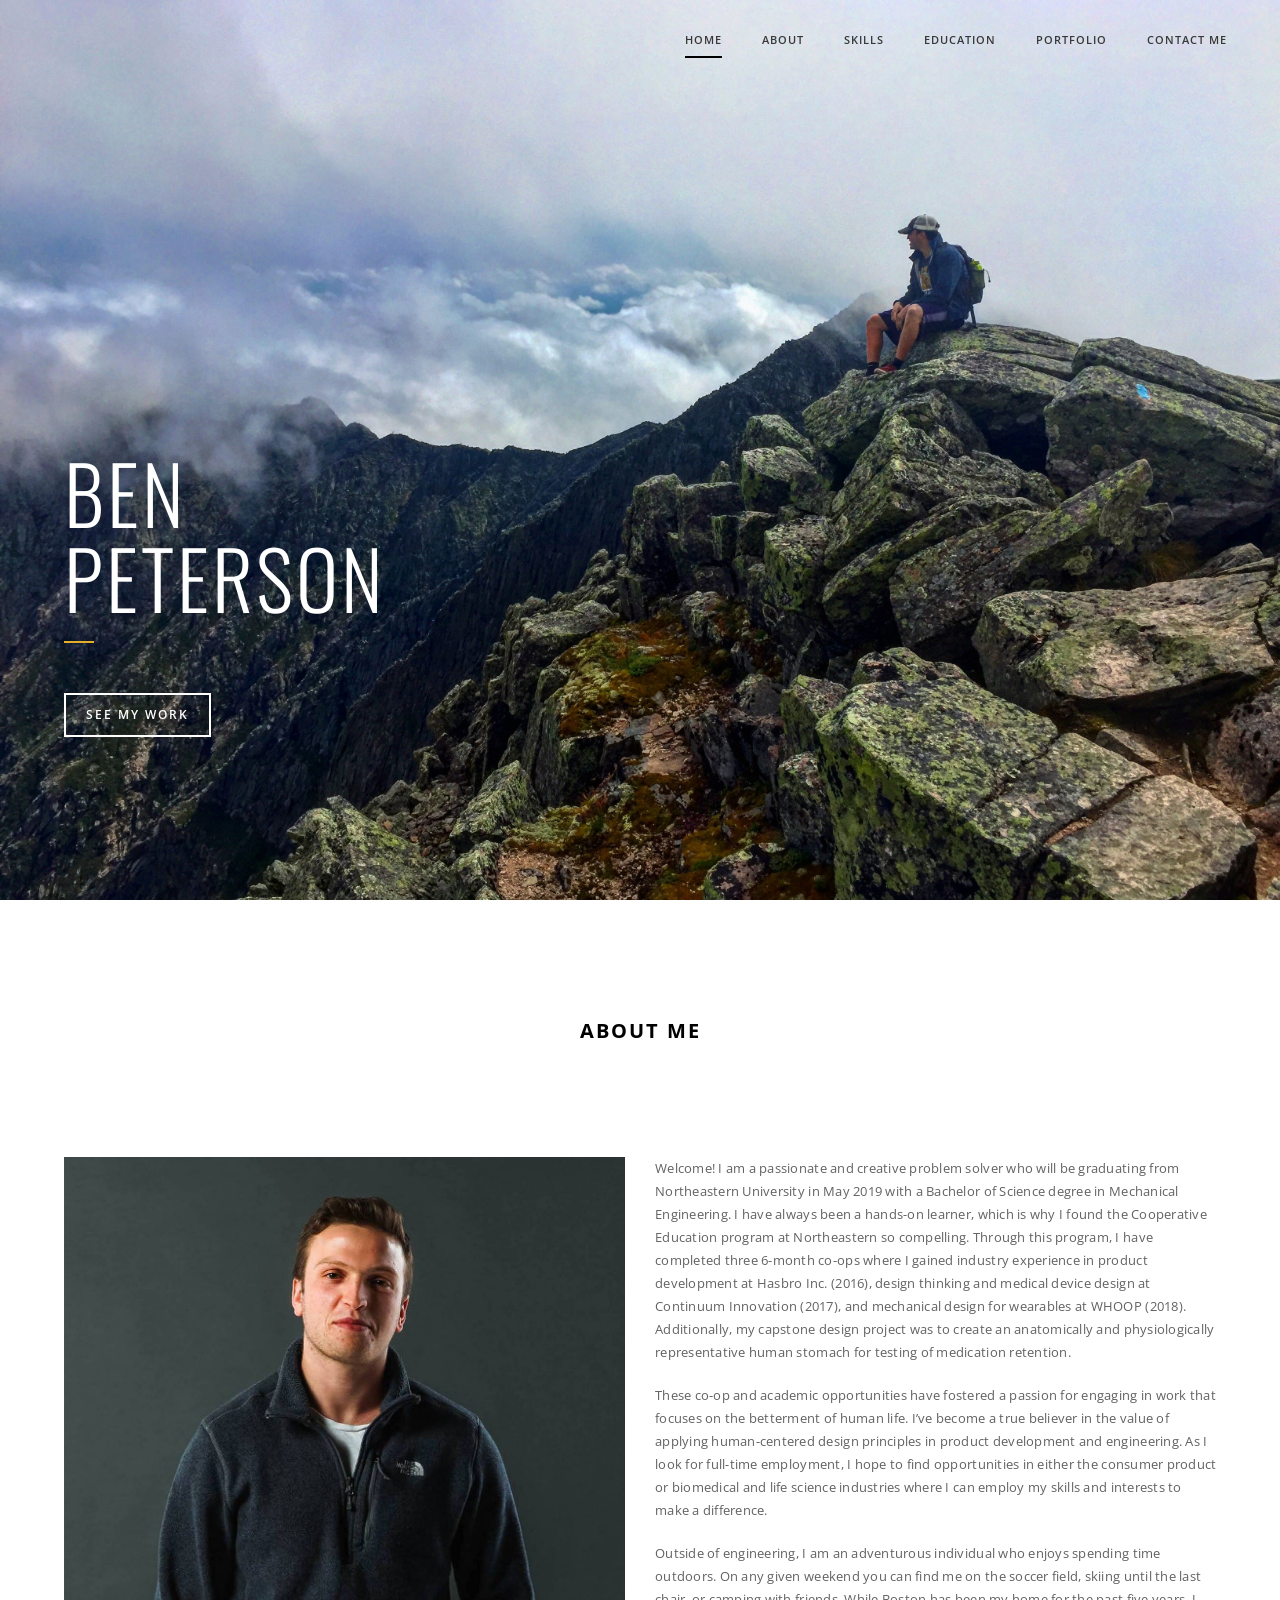
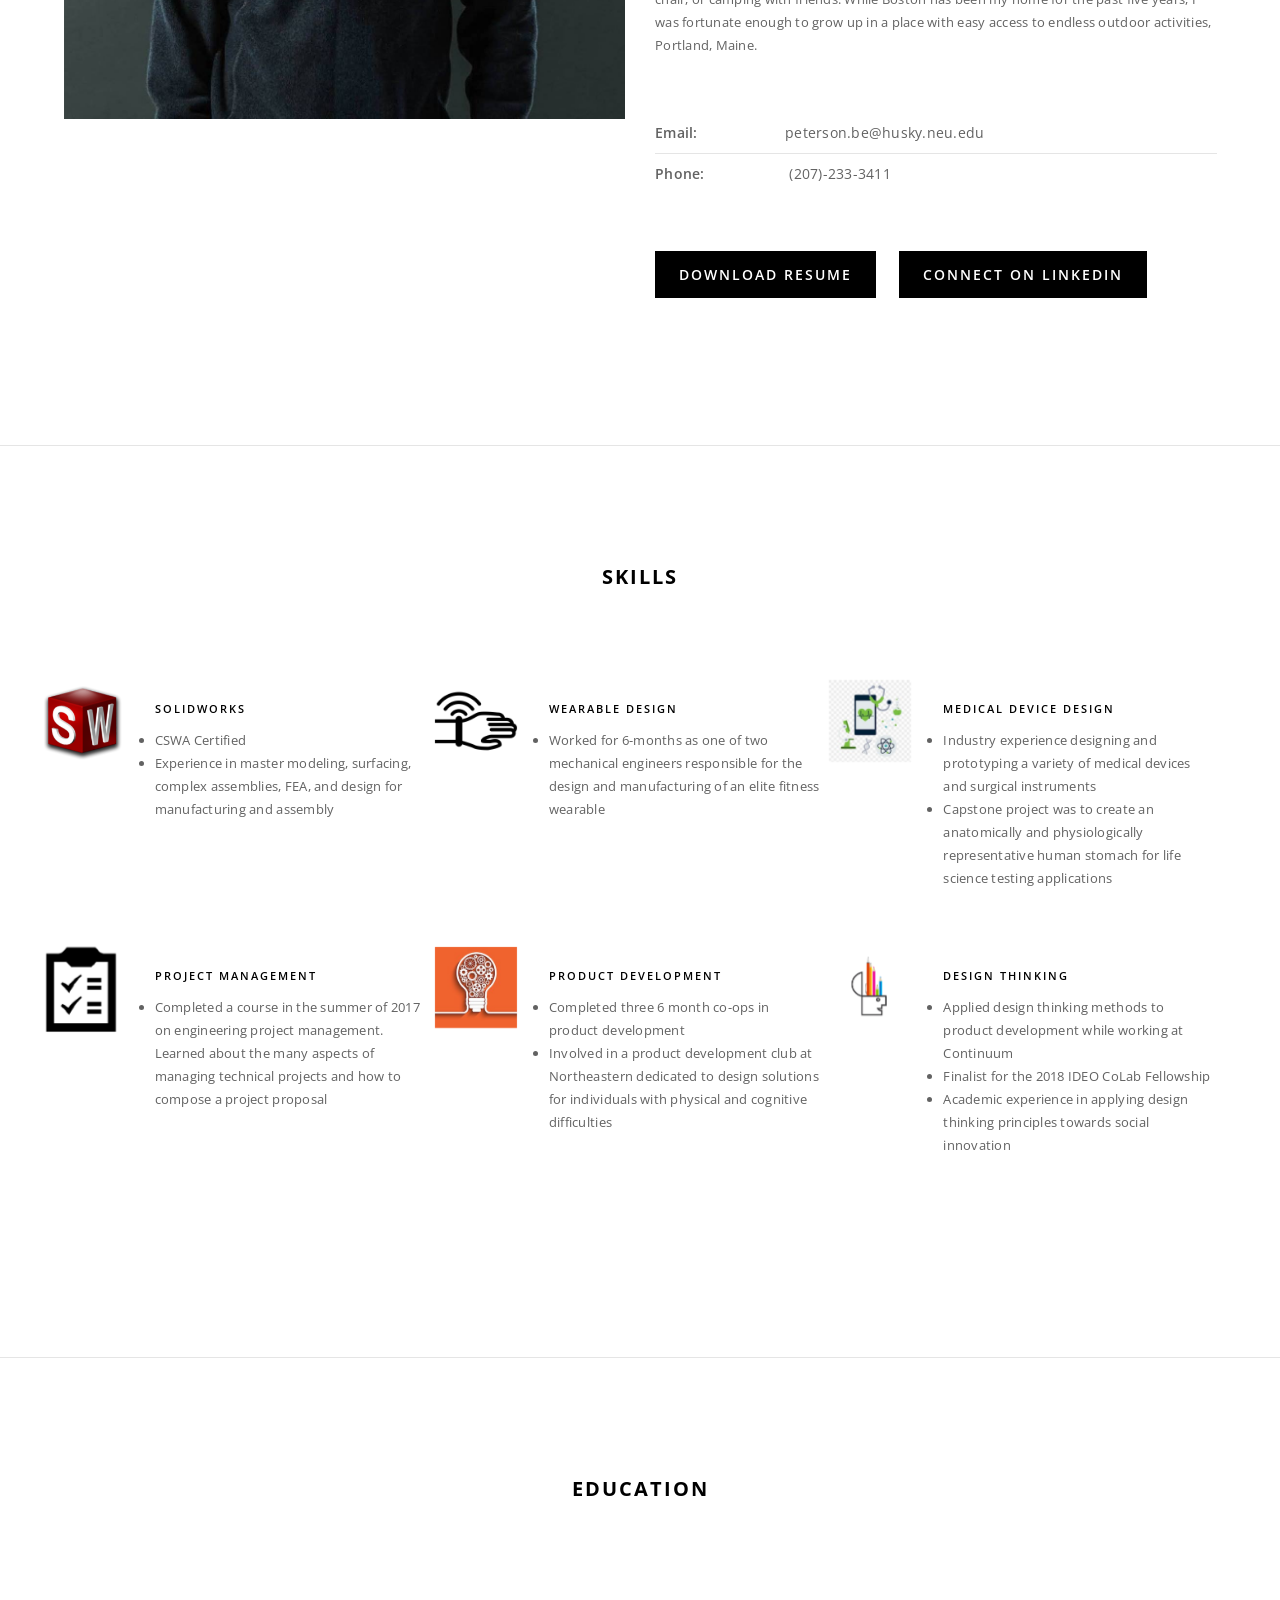
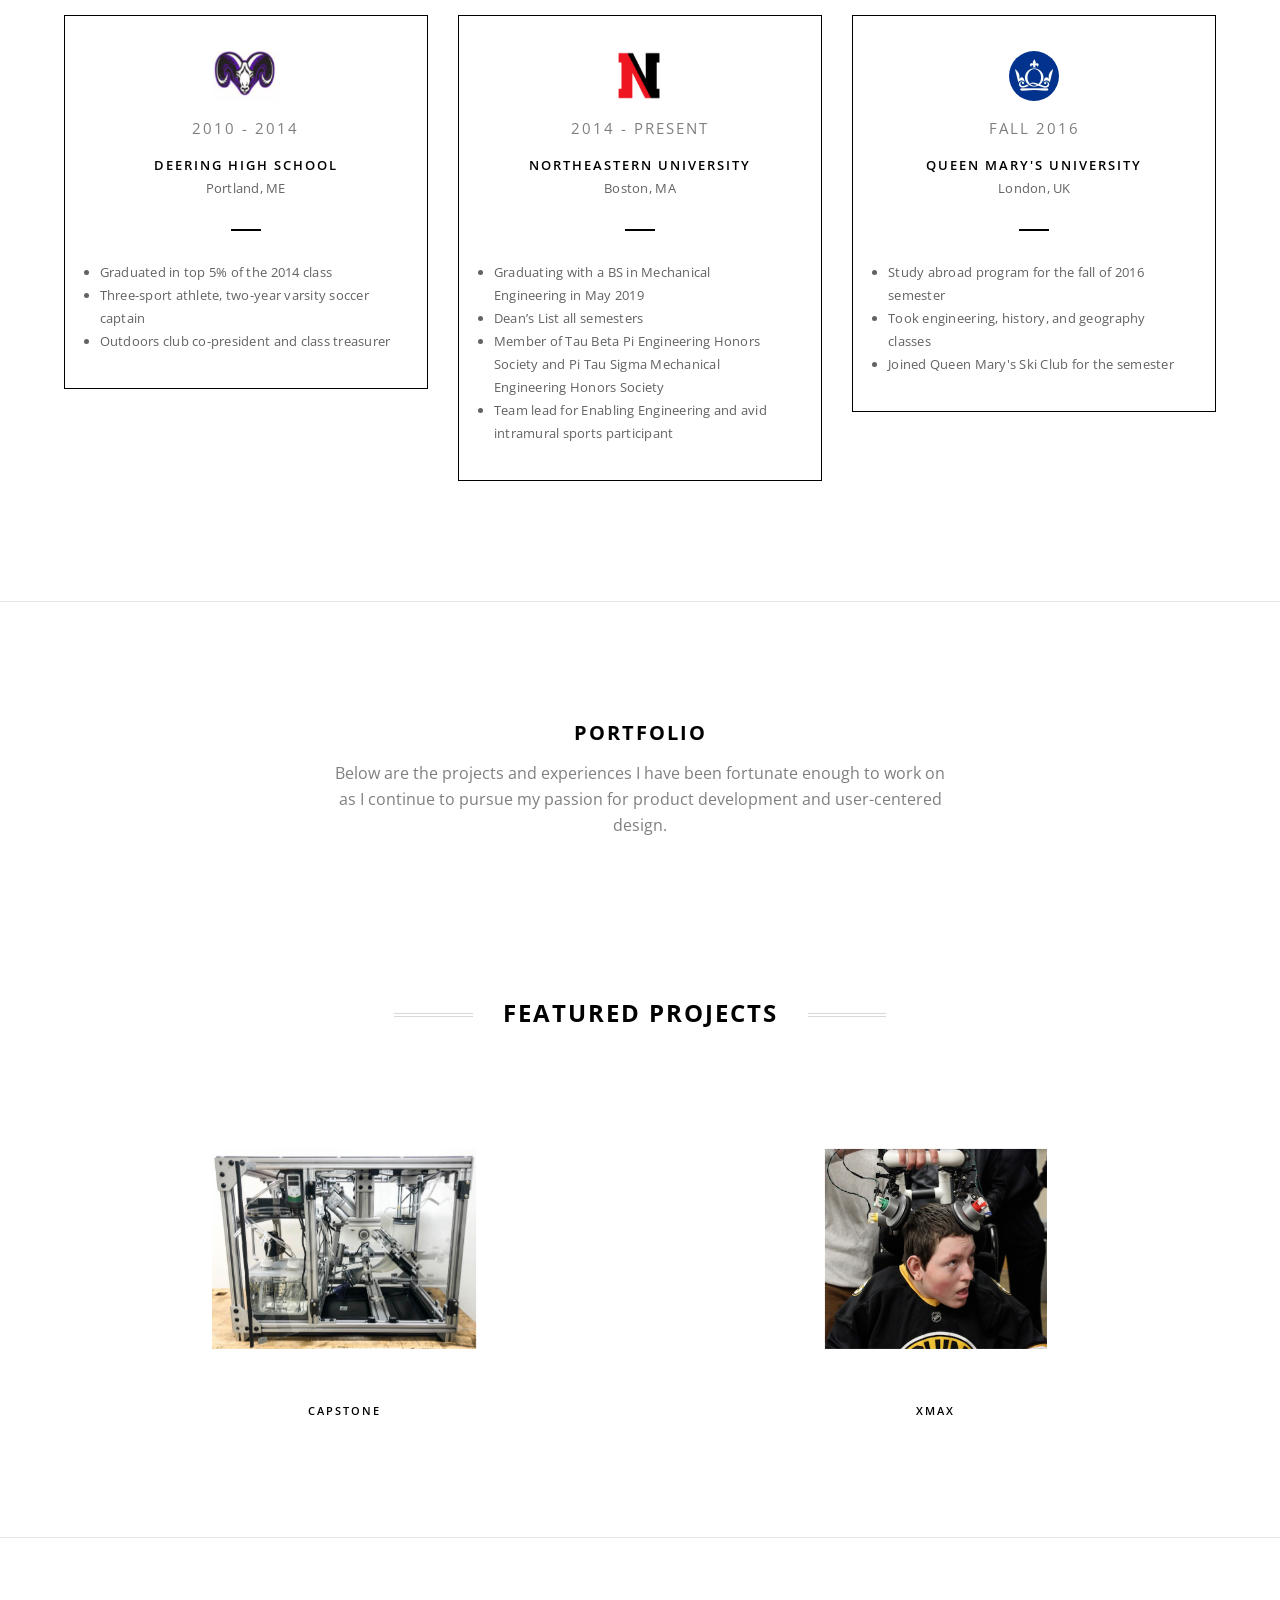
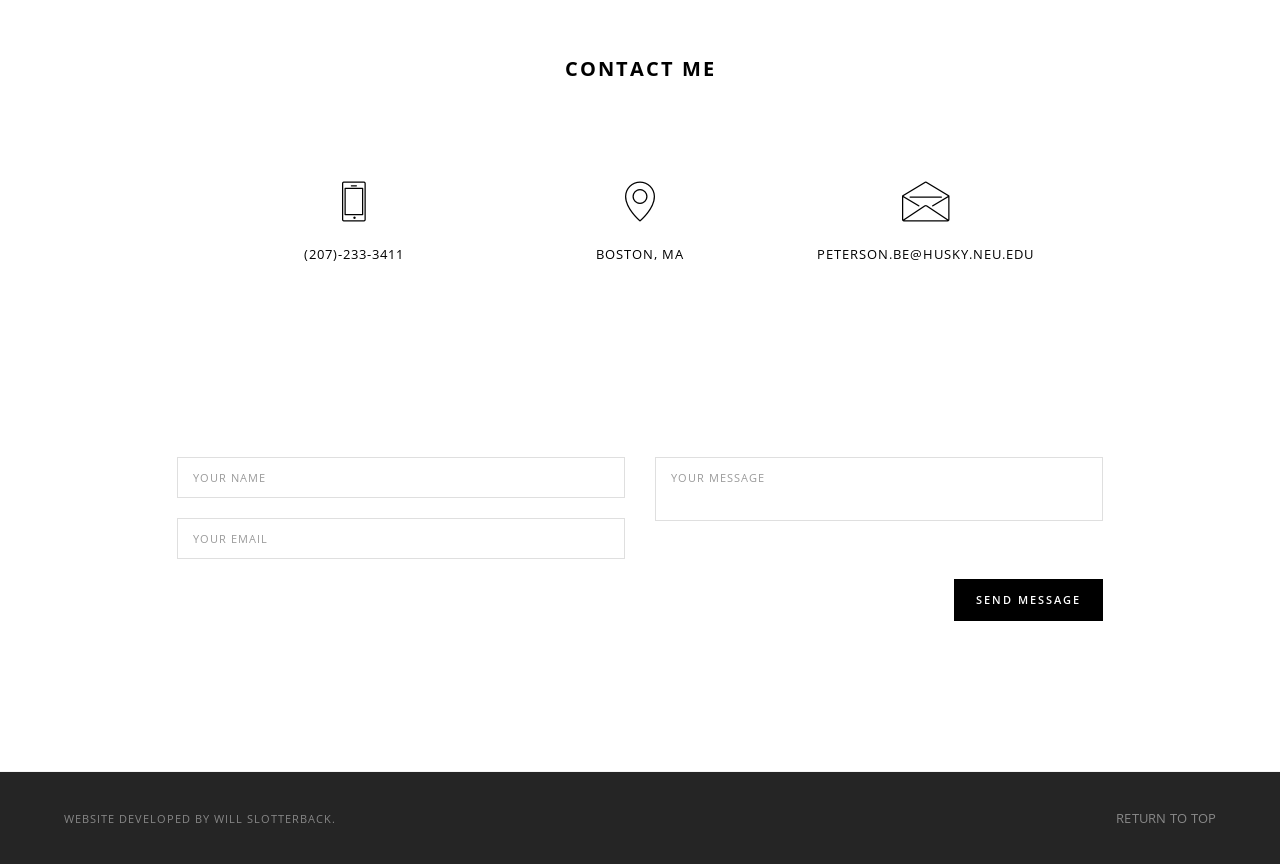
<file: index.html>
<!doctype html>
<html class="no-js" lang="en">
    <head>
        <title>Ben Peterson</title>
        <meta charset="utf-8">
        <meta name="viewport" content="width=device-width,initial-scale=1.0,maximum-scale=1" />
        <!-- favicon -->
        <link rel="shortcut icon" href="">
        <!-- animation -->
        <link rel="stylesheet" href="css/animate.css" />
        <!-- bootstrap -->
        <link rel="stylesheet" href="css/bootstrap.css" />
        <!-- et line icon -->
        <link rel="stylesheet" href="css/et-line-icons.css" />
        <!-- font-awesome icon -->
        <link rel="stylesheet" href="css/font-awesome.min.css" />
        <!-- magnific popup -->
        <link rel="stylesheet" href="css/magnific-popup.css" />
        <!-- owl carousel -->
        <link rel="stylesheet" href="css/full-slider.css" />
        <!-- text animation -->
        <link rel="stylesheet" href="css/text-effect.css" />
        <!-- hamburger menu  -->
        <link rel="stylesheet" href="css/menu-hamburger.css" />
        <!-- common -->
        <link rel="stylesheet" href="css/style.css" />
        <!-- responsive -->
        <link rel="stylesheet" href="css/responsive.css" />
        <link rel="stylesheet" href="css/custom-css.css" />
        <!--[if IE]>
            <link rel="stylesheet" href="css/style-ie.css" />
        <![endif]-->
        <!--[if IE]>
            <script src="js/html5shiv.js"></script>
        <![endif]-->
    </head>
    <body>
        <!-- navigation panel -->
        <nav class="navbar navbar-default navbar-fixed-top nav-transparent overlay-nav sticky-nav nav-border-bottom no-transition" role="navigation">
            <div class="container">
                <div class="row">
                    <!-- logo -->
                    <div class="col-md-3 col-sm-3 col-xs-6"></div>
                    <!-- end logo -->
                    <!-- toggle navigation -->
                    <div class="navbar-header">
                        <button type="button" class="navbar-toggle" data-toggle="collapse" data-target=".navbar-collapse"> <span class="sr-only">Toggle navigation</span> <span class="icon-bar"></span> <span class="icon-bar"></span> <span class="icon-bar"></span> </button>
                    </div>
                    <!-- end toggle navigation -->
                    <div class="col-md-9 text-right">
                        <div class="navbar-collapse collapse">
                            <!-- main menu -->
                            <ul class="nav navbar-nav navbar-right">
                                <li><a href="#jumbotron" class="inner-link">Home</a></li>
                                <li><a href="#about" class="inner-link">About</a> </li>
                                <li><a href="#skills" class="inner-link">Skills</a> </li>
                                <li><a href="#education" class="inner-link">Education</a></li>
                                <li><a href="#portfolio" class="inner-link">Portfolio</a></li>
                                <li><a href="#contact" class="inner-link">Contact Me</a></li>
                            </ul>
                            <!-- end main menu -->
                        </div>
                    </div>
                </div>
            </div>
        </nav>
        <!-- end navigation panel -->
        <!-- slider -->
        <section id="jumbotron" style="padding: 0 0;">
            <!-- Set the first background image using inline CSS below. -->
            <div class="fill" style="background-image:url('./images/ben_jumbo.JPG');"></div>
            <div class="container">
                <div class="row">
                    <div class="container full-screen position-relative">
                        <div class="slider-typography">
                            <div class="slider-text-middle-main">
                                <div class="slider-text-middle slider-text-middle6 padding-left-right-px wow fadeInUp slider-text">
                                    <div class="col-md-3 col-sm-5 col-xs-6 text-left animated fadeInUp no-padding" style="margin-bottom: 80px; position: absolute;">
                                        <h1 style="color:white;font-size:5rem;line-height:85px;">Ben Peterson</h1>
                                        <div class="separator-line bg-yellow no-margin-lr"></div>
                                        <a class="highlight-button btn inner-link no-margin-lr no-margin-bottom" href="#portfolio">See my work</a>
                                    </div>
                                </div>
                            </div>
                    </div>
                </div>
            </div>
        </section>
        <section id="about" class="border-bottom no-padding-bottom xs-onepage-section">
            <div class="container">
                <div class="row">
                    <!-- section title -->
                    <div class="col-md-12 text-center">
                        <h3 class="section-title no-padding">About Me</h3>
                    </div>
                    <!-- end section title -->
                </div>
                <div class="row margin-ten">
                    <div class="col-md-6 col-sm-6 text-center xs-margin-bottom-ten">
                        <img src="./images/HeadShot.jpg" alt="Headshot"/>
                    </div>
                    <div class="col-md-6 col-sm-6 sm-margin-bottom-ten">
                        <div class="col-md-12 col-sm-12 no-padding">
                          <p>Welcome! I am a passionate and creative problem solver who will be graduating from Northeastern University in May 2019 with a Bachelor of Science degree in Mechanical Engineering. I have always been a hands-on learner, which is why I found the Cooperative Education program at Northeastern so compelling. Through this program, I have completed three 6-month co-ops where I gained industry experience in product development at Hasbro Inc. (2016), design thinking and medical device design at Continuum Innovation (2017), and mechanical design for wearables at WHOOP (2018). Additionally, my capstone design project was to create an anatomically and physiologically representative human stomach for testing of medication retention.</p>
                          <p>These co-op and academic opportunities have fostered a passion for engaging in work that focuses on the betterment of human life. I’ve become a true believer in the value of applying human-centered design principles in product development and engineering. As I look for full-time employment, I hope to find opportunities in either the consumer product or biomedical and life science industries where I can employ my skills and interests to make a difference.</p>
                          <p>Outside of engineering, I am an adventurous individual who enjoys spending time outdoors. On any given weekend you can find me on the soccer field, skiing until the last chair, or camping with friends. While Boston has been my home for the past five years, I was fortunate enough to grow up in a place with easy access to endless outdoor activities, Portland, Maine.</p>
                            <ul class="list-line margin-ten text-med">
                                <li><span class="font-weight-600">Email:</span>peterson.be@husky.neu.edu</li>
                                <li><span class="font-weight-600">Phone:</span> (207)-233-3411</li>
                            </ul>
                            <a class="highlight-button-dark btn btn-medium button resume-button" href="./images/2018_Resume_Final_BP.pdf">Download Resume</a>
                            <a class="highlight-button-dark btn btn-medium button" href="https://www.linkedin.com/in/ben-peterson" target="_blank">Connect on LinkedIn</a>
                        </div>
                    </div>
                </div>
            </div>
        </section>
        <section id="skills" class="xs-onepage-section border-bottom">
            <div class="container">
                <div class="row">
                    <!-- section title -->
                    <div class="col-md-12 text-center">
                        <h3 class="section-title no-padding">Skills</h3>
                    </div>
                    <!-- end section title -->
                </div>
                <div class="row margin-ten no-margin-bottom">
                    <!-- features grid -->
                    <div class="col-md-4 col-sm-12">
                        <!-- features item -->
                        <div class="features-section col-md-12 col-sm-6 no-padding">
                            <div class="col-md-3 col-sm-2 col-xs-2 no-padding"><img class="icon" src="./images/skills/sworks.png"></div>
                            <div class="col-md-9 col-sm-9 col-xs-9 no-padding text-left f-right">
                                <h5 class="margin-five no-margin-top">SolidWorks</h5>
                                <ul class="bullet-list">
                                    <li>CSWA Certified</li>
                                    <li>Experience in master modeling, surfacing, complex assemblies, FEA, and design for manufacturing and assembly</li>
                                </ul>
                            </div>
                        </div>
                        <!-- end features item -->
                    </div>
                    <div class="col-md-4 col-sm-12">
                        <!-- features item -->
                        <div class="features-section col-md-12 col-sm-6 no-padding">
                            <div class="col-md-3 col-sm-2 col-xs-2 no-padding"><img class="icon" src="./images/skills/wearabledeviceicon.png" /></div>
                            <div class="col-md-9 col-sm-9 col-xs-9 no-padding text-left f-right">
                                <h5 class="margin-five no-margin-top">Wearable Design</h5>
                                <ul class="bullet-list">
                                    <li>Worked for 6-months as one of two mechanical engineers responsible for the design and manufacturing of an elite fitness wearable</li>
                                </ul>
                            </div>
                        </div>
                        <!-- end features item -->
                    </div>
                    <div class="col-md-4 col-sm-12">
                        <!-- features item -->
                        <div class="features-section col-md-12 col-sm-6 no-padding">
                            <div class="col-md-3 col-sm-2 col-xs-2 no-padding"><img class="icon" src="./images/skills/medicaldevicedesign.jpg"/></div>
                            <div class="col-md-9 col-sm-9 col-xs-9 no-padding text-left f-right">
                                <h5 class="margin-five no-margin-top">Medical Device Design</h5>
                                <ul class="bullet-list">
                                    <li>Industry experience designing and prototyping a variety of medical devices and surgical instruments</li>
                                    <li>Capstone project was to create an anatomically and physiologically representative human stomach for life science testing applications</li>
                                </ul>
                            </div>
                        </div>
                        <!-- end features item -->
                    </div>
                </div>
                <div class="row no-margin-bottom">
                  <div class="col-md-4 col-sm-12">
                    <!-- features item -->
                    <div class="features-section col-md-12 col-sm-6 no-padding">
                        <div class="col-md-3 col-sm-2 col-xs-2 no-padding"><img class="icon" src="./images/skills/proj_management.png" /></div>
                        <div class="col-md-9 col-sm-9 col-xs-9 no-padding text-left f-right">
                            <h5 class="margin-five no-margin-top">Project Management</h5>
                            <ul class="bullet-list">
                                <li>Completed a course in the summer of 2017 on engineering project management. Learned about the many aspects of managing technical projects and how to compose a project proposal</li>
                            </ul>
                        </div>
                    </div>
                    <!-- end features item -->
                  </div>
                  <div class="col-md-4 col-sm-12">
                    <!-- features item -->
                    <div class="features-section col-md-12 col-sm-6 no-padding">
                        <div class="col-md-3 col-sm-2 col-xs-2 no-padding"><img class="icon" src="./images/skills/product_development.jpg" /></div>
                        <div class="col-md-9 col-sm-9 col-xs-9 no-padding text-left f-right">
                            <h5 class="margin-five no-margin-top">Product Development</h5>
                            <ul class="bullet-list">
                                <li>Completed three 6 month co-ops in product development</li>
                                <li>Involved in a product development club at Northeastern dedicated to design solutions for individuals with physical and cognitive difficulties</li>
                            </ul>
                        </div>
                    </div>
                    <!-- end features item -->
                  </div>
                  <div class="col-md-4 col-sm-12">
                    <!-- features item -->
                    <div class="features-section col-md-12 col-sm-6 no-padding">
                        <div class="col-md-3 col-sm-2 col-xs-2 no-padding"><img class="icon" src="./images/skills/designthinking.png" /></div>
                        <div class="col-md-9 col-sm-9 col-xs-9 no-padding text-left f-right">
                            <h5 class="margin-five no-margin-top">Design Thinking</h5>
                            <ul class="bullet-list">
                                <li>Applied design thinking methods to product development while working at Continuum</li>
                                <li>Finalist for the 2018 IDEO CoLab Fellowship</li>
                                <li>Academic experience in applying design thinking principles towards social innovation</li>
                            </ul>
                        </div>
                    </div>
                    <!-- end features item -->
                  </div>
                </div>
            </div>
        </section>
        <section id="education" class="xs-onepage-section">
            <div class="container">
                <div class="row margin-ten no-margin-top">
                    <!-- section title -->
                    <div class="col-md-12 text-center">
                        <h3 class="section-title no-padding">Education</h3>
                    </div>
                    <!-- end section title -->
                </div>
                <div class="row">
                    <div class="item">
                        <!-- education item -->
                        <div class="col-md-4 col-sm-6 sm-margin-bottom-ten">
                            <div class="education-box-main text-center">
                                <div class="education-box">
                                    <img src="./images/deering-ram-logo.jpg" height="50px"></img>
                                    <span class="year text-large gray-text display-block margin-five">2010 - 2014</span>
                                    <span class="university text-uppercase display-block black-text letter-spacing-2 font-weight-600">Deering High School</span>
                                    <span>Portland, ME</span>
                                    <div class="separator-line bg-black margin-ten"></div>
                                    <ul class="bullet-list">
                                        <li>Graduated in top 5% of the 2014 class</li>
                                        <li>Three-sport athlete, two-year varsity soccer captain</li>
                                        <li>Outdoors club co-president and class treasurer</li>
                                    </ul>
                                </div>
                                </div>
                            </div>
                        </div>
                        <!-- end education item -->
                        <!-- education item -->
                        <div class="col-md-4 col-sm-6 sm-margin-bottom-ten">
                            <div class="education-box-main text-center">
                                <div class="education-box">
                                    <img src="./images/NortheasternLogo.png" height="50px"></img>
                                    <span class="year text-large gray-text display-block margin-five">2014 - Present</span>
                                    <span class="university text-uppercase display-block black-text letter-spacing-2 font-weight-600">Northeastern University</span>
                                    <span>Boston, MA</span>
                                    <div class="separator-line bg-black margin-ten"></div>
                                    <ul class="bullet-list">
                                        <li>Graduating with a BS in Mechanical Engineering in May 2019</li>
                                        <li>Dean’s List all semesters</li>
                                        <li>Member of Tau Beta Pi Engineering Honors Society and Pi Tau Sigma Mechanical Engineering Honors Society</li>
                                        <li>Team lead for Enabling Engineering and avid intramural sports participant</li>
                                    </ul>
                                </div>
                            </div>
                        </div>
                        <!-- end education item -->
                        <!-- education item -->
                        <div class="col-md-4 col-sm-6 sm-margin-bottom-ten">
                            <div class="education-box-main text-center">
                                <div class="education-box">
                                    <img src="./images/QM_logo_400x400.JPG" height="50px" style="border-radius: 50%"></img>
                                    <span class="year text-large gray-text display-block margin-five">Fall 2016</span>
                                    <span class="university text-uppercase display-block black-text letter-spacing-2 font-weight-600">Queen Mary's University</span>
                                    <span>London, UK</span>
                                    <div class="separator-line bg-black margin-ten"></div>
                                    <ul class="bullet-list">
                                        <li>Study abroad program for the fall of 2016 semester</li>
                                        <li>Took engineering, history, and geography classes</li>
                                        <li>Joined Queen Mary's Ski Club for the semester</li>
                                    </ul>
                                </div>
                            </div>
                        </div>
                        <!-- end education item -->
                    </div>
                </div>
            </div>
        </section>
        <section id="portfolio" class="grid-wrap work-4col margin-top-section no-margin-top border-top no-padding-bottom xs-onepage-section">
            <div class="container-fluid" >
                <div class="row no-padding">
                    <!-- section title -->
                    <div class="col-md-12 text-center">
                        <h3 class="section-title no-padding-bottom">Portfolio</h3>
                    </div>
                    <!-- end section title -->
                    <div class="col-md-6 margin-three center-col text-center">
                        <h4 class="gray-text">Below are the projects and experiences I have been fortunate enough to work on as I continue to pursue my passion for product development and user-centered design.</h4>
                    </div>
                    <!-- featured projects section -->
                    <section>
                        <div class="container">
                            <div class="row">
                                <!-- section title -->
                                <div class="col-md-5 col-sm-8 dividers-header double-line center-col text-center margin-ten no-margin-top">
                                    <div class="subheader bg-white">
                                        <h3 class="title-med no-padding-bottom letter-spacing-2">Featured Projects</h3>
                                    </div>
                                </div>
                                <!-- end section title -->
                            </div>
                            <div class="row">

                                <div class="col-md-6 col-sm-6 text-center xs-margin-bottom-ten">
                                  <a href="./projects/capstone.html">
                                    <img alt="" src="./images/PosterCenterPicture.jpg" class="project-image">
                                    <h5 class="margin-ten no-margin-bottom xs-margin-top-five">Capstone</h5>
                                  </a>
                                </div>
                                <div class="col-md-6 col-sm-6 text-center ">
                                  <a href="./projects/xmax.html">
                                    <img alt="" src="./images/xmax_logo.PNG" class="project-image">
                                    <h5 class="margin-ten no-margin-bottom xs-margin-top-five">Xmax</h5>
                                  </a>
                                </div>
                            </div>
                        </div>
                    </section>
                    <!-- end featured projects section -->
                </div>
            </div>
        </section>
        <section id="contact" class="xs-onepage-section border-top">
            <div class="container">
                <div class="row">
                    <!-- section title -->
                    <div class="col-md-12 text-center no-padding">
                        <h3 class="section-title">Contact Me</h3>
                    </div>
                    <!-- end section title -->
                </div>
                <div class="row">
                    <div class="col-md-9 text-center center-col">
                        <div class="col-md-4 col-sm-4 text-center"><i class="icon-phone medium-icon black-text"></i><h6 class="black-text margin-two no-margin-bottom">(207)-233-3411</h6></div>
                        <div class="col-md-4 col-sm-4 text-center"><i class="icon-map-pin medium-icon black-text"></i><h6 class="black-text margin-two no-margin-bottom">Boston, MA</h6></div>
                        <div class="col-md-4 col-sm-4 text-center"><i class="icon-envelope medium-icon black-text"></i><h6 class="black-text margin-two no-margin-bottom"><a href="mailto:peterson.be@husky.neu.edu" class="black-text">peterson.be@husky.neu.edu</a></h6></div>
                    </div>
                </div>
                <div class="row">
                    <!-- form -->
                    <form id="contactusform" action="javascript:void(0)" method="post">
                        <div class="col-md-10 col-sm-12 center-col">
                            <div class="row"><div class="col-md-12 col-sm-12"><div class="wide-separator-line margin-ten"></div></div>
                                <div class="col-md-12 col-sm-12"><div id="success"></div></div>
                            </div>
                            <div class="col-md-6 col-sm-12">
                                <input name="name" type="text" placeholder="Your Name" />
                                <input name="email" type="text" placeholder="Your Email"  />
                            </div>
                            <div class="col-md-6 col-sm-12">
                                <textarea name="comment" placeholder="Your Message" ></textarea>
                            </div>
                            <div class="col-md-12 col-sm-12">
                                <div class="col-md-3 col-sm-6 f-right no-padding-right"><input id="contact-us-button" name="send message" type="button" value="send message" class="btn btn-black no-margin-top f-right no-margin-lr"></div>
                            </div>
                        </div>
                    </form>
                    <!-- end form -->
                </div>
            </div>
        </section>
        <!-- footer -->
        <footer>
            <div class="container-fluid bg-dark-gray footer-bottom">
                <div class="container">
                    <div class="row margin-three">
                        <!-- copyright -->
                        <div class="col-md-6 col-sm-6 col-xs-12 copyright text-left letter-spacing-1 xs-text-center xs-margin-bottom-one">
                            <span>Website developed by <a href="http://willslotterback.com" target="_blank" style="color:#888888">Will Slotterback</a>.</span>
                        </div>
                        <!-- end copyright -->
                        <!-- logo -->
                        <div class="col-md-6 col-sm-6 col-xs-12 footer-logo text-right xs-text-center">
                            <a href="#jumbotron" style="color:#888888; text-transform:uppercase;">Return to top</a>
                        </div>
                        <!-- end logo -->
                    </div>
                </div>
            </div>
            <!-- scroll to top -->
            <a href="javascript:;" class="scrollToTop"><i class="fa fa-angle-up"></i></a>
            <!-- scroll to top End... -->
        </footer>
        <!-- end footer -->

        <!-- javascript libraries / javascript files set #2 -->
        <script type="text/javascript" src="js/jquery.min.js"></script>
        <script type="text/javascript" src="js/modernizr.js"></script>
        <script type="text/javascript" src="js/bootstrap.js"></script>
        <script type="text/javascript" src="js/jquery.easing.1.3.js"></script>
        <script type="text/javascript" src="js/skrollr.min.js"></script>
        <script type="text/javascript" src="js/jquery.viewport.mini.js"></script>
        <script type="text/javascript" src="js/smooth-scroll.js"></script>
        <!-- jquery appear -->
        <script type="text/javascript" src="js/jquery.appear.js"></script>
        <!-- animation -->
        <script type="text/javascript" src="js/wow.min.js"></script>
        <!-- page scroll -->
        <script type="text/javascript" src="js/page-scroll.js"></script>
        <!-- easy piechart-->
        <script type="text/javascript" src="js/jquery.easypiechart.js"></script>
        <!-- parallax -->
        <script type="text/javascript" src="js/jquery.parallax-1.1.3.js"></script>
        <!--portfolio with shorting tab -->
        <script type="text/javascript" src="js/jquery.isotope.min.js"></script>
        <!-- owl slider  -->
        <script type="text/javascript" src="js/owl.carousel.min.js"></script>
        <!-- magnific popup  -->
        <script type="text/javascript" src="js/jquery.magnific-popup.min.js"></script>
        <script type="text/javascript" src="js/popup-gallery.js"></script>
        <!-- text effect  -->
        <script type="text/javascript" src="js/text-effect.js"></script>
        <!-- revolution slider  -->
        <script type="text/javascript" src="js/jquery.tools.min.js"></script>
        <script type="text/javascript" src="js/jquery.revolution.js"></script>
        <!-- counter  -->
        <script type="text/javascript" src="js/counter.js"></script>
        <!-- countTo -->
        <script type="text/javascript" src="js/jquery.countTo.js"></script>
        <!-- fit videos  -->
        <script type="text/javascript" src="js/jquery.fitvids.js"></script>
        <!-- imagesloaded  -->
        <script type="text/javascript" src="js/imagesloaded.pkgd.min.js"></script>
        <!-- hamburger menu-->
        <script type="text/javascript" src="js/classie.js"></script>
        <script type="text/javascript" src="js/hamburger-menu.js"></script>
        <!-- one page navigation -->
        <script type="text/javascript" src="js/one-page-main.js"></script>
        <!-- setting -->
        <script type="text/javascript" src="js/main.js"></script>
    </body>
</html>
</file>
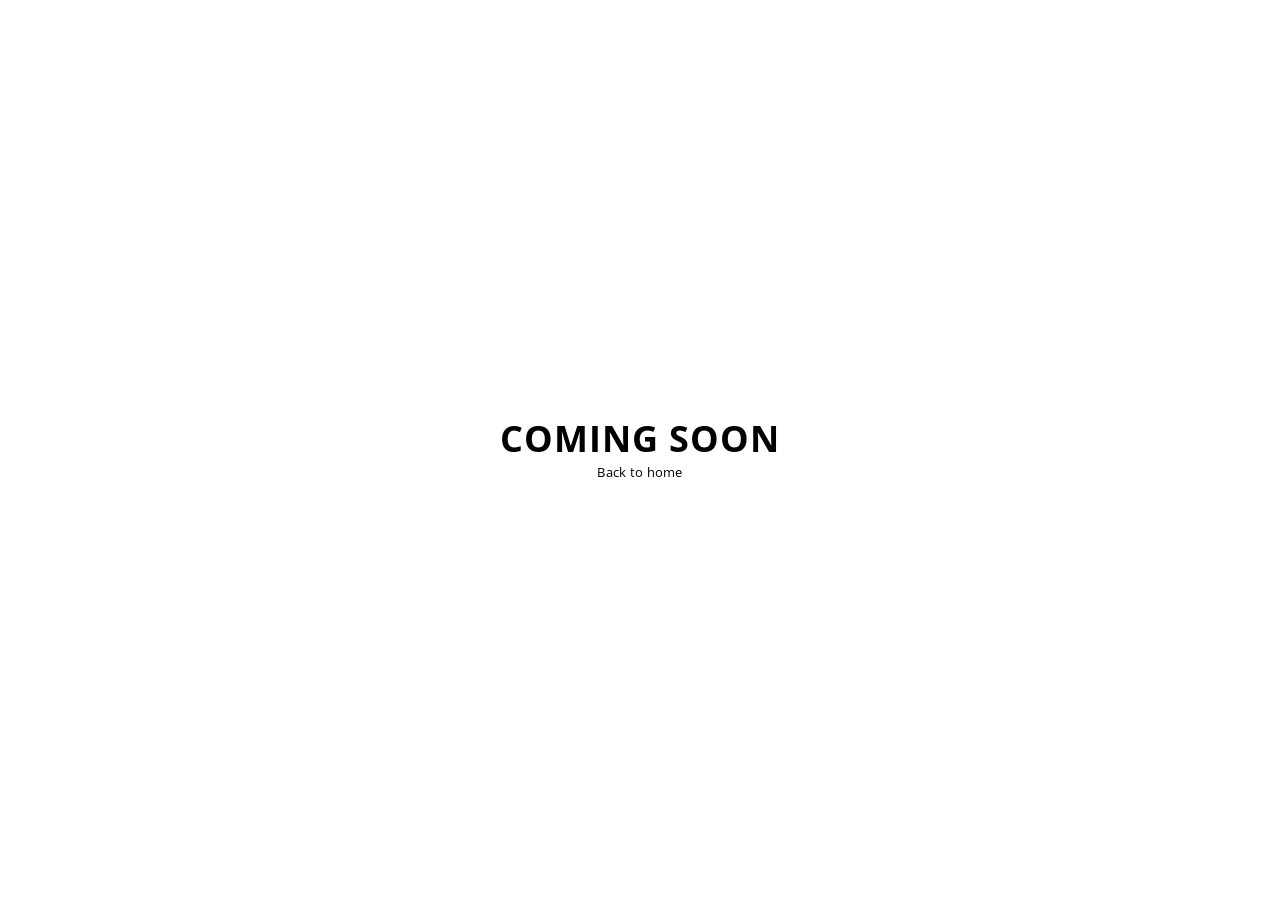
<file: comingsoon.html>
<!doctype html>
<html class="no-js" lang="en">
    <head>
        <title>Ben Peterson</title>
        <meta charset="utf-8">
        <meta name="viewport" content="width=device-width,initial-scale=1.0,maximum-scale=1" />
        <!-- favicon -->
        <link rel="shortcut icon" href="">
        <!-- animation --> 
        <link rel="stylesheet" href="css/animate.css" />
        <!-- bootstrap --> 
        <link rel="stylesheet" href="css/bootstrap.css" />
        <!-- et line icon --> 
        <link rel="stylesheet" href="css/et-line-icons.css" />
        <!-- font-awesome icon -->
        <link rel="stylesheet" href="css/font-awesome.min.css" />
        <!-- magnific popup -->
        <link rel="stylesheet" href="css/magnific-popup.css" />
        <!-- owl carousel -->
        <link rel="stylesheet" href="css/full-slider.css" />
        <!-- text animation -->
        <link rel="stylesheet" href="css/text-effect.css" />
        <!-- hamburger menu  -->
        <link rel="stylesheet" href="css/menu-hamburger.css" />
        <!-- common -->
        <link rel="stylesheet" href="css/style.css" />
        <!-- responsive -->
        <link rel="stylesheet" href="css/responsive.css" />
        <!--[if IE]>
            <link rel="stylesheet" href="css/style-ie.css" />
        <![endif]-->
        <!--[if IE]>
            <script src="js/html5shiv.js"></script>
        <![endif]-->
    </head>
    <body>
       <div class="fullscreen center">
            <h1>Coming Soon</h1>
            <a href="./index.html">Back to home</a>
        </div>
    </body>
</html>
</file>
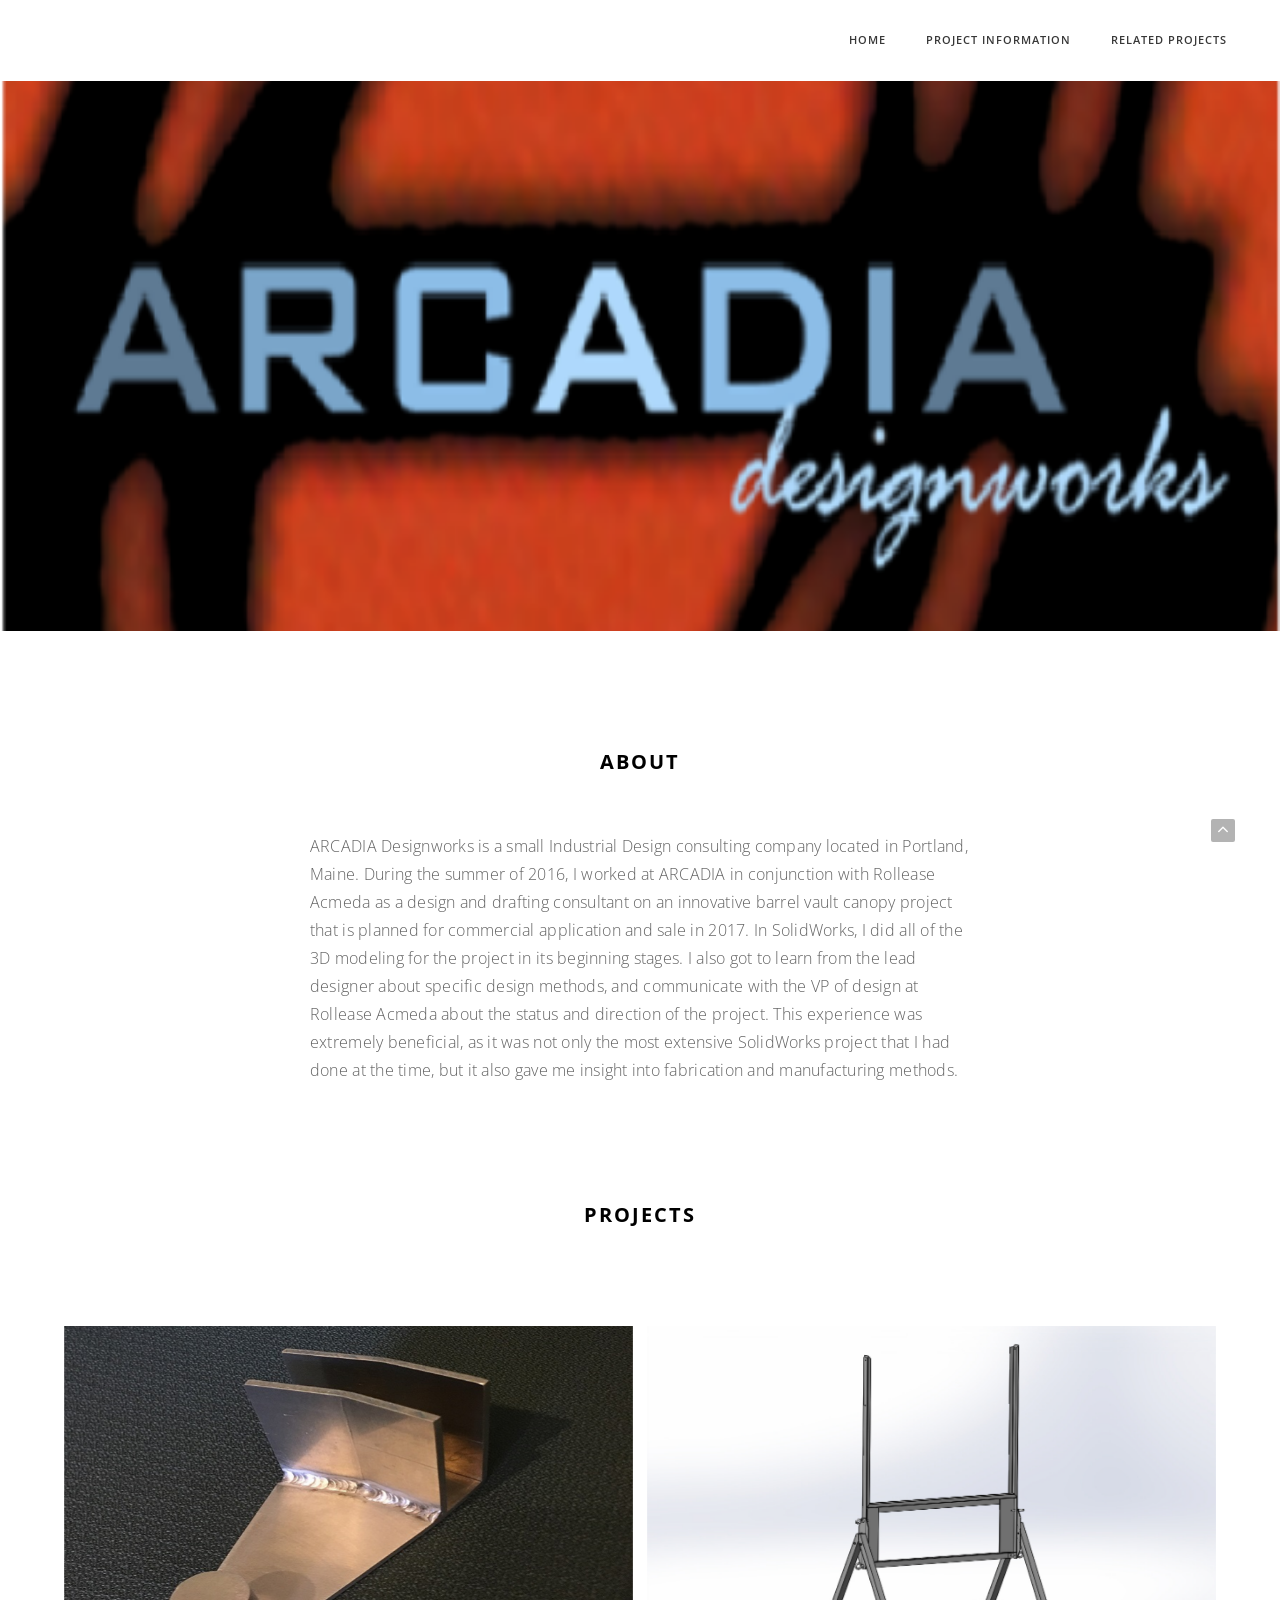
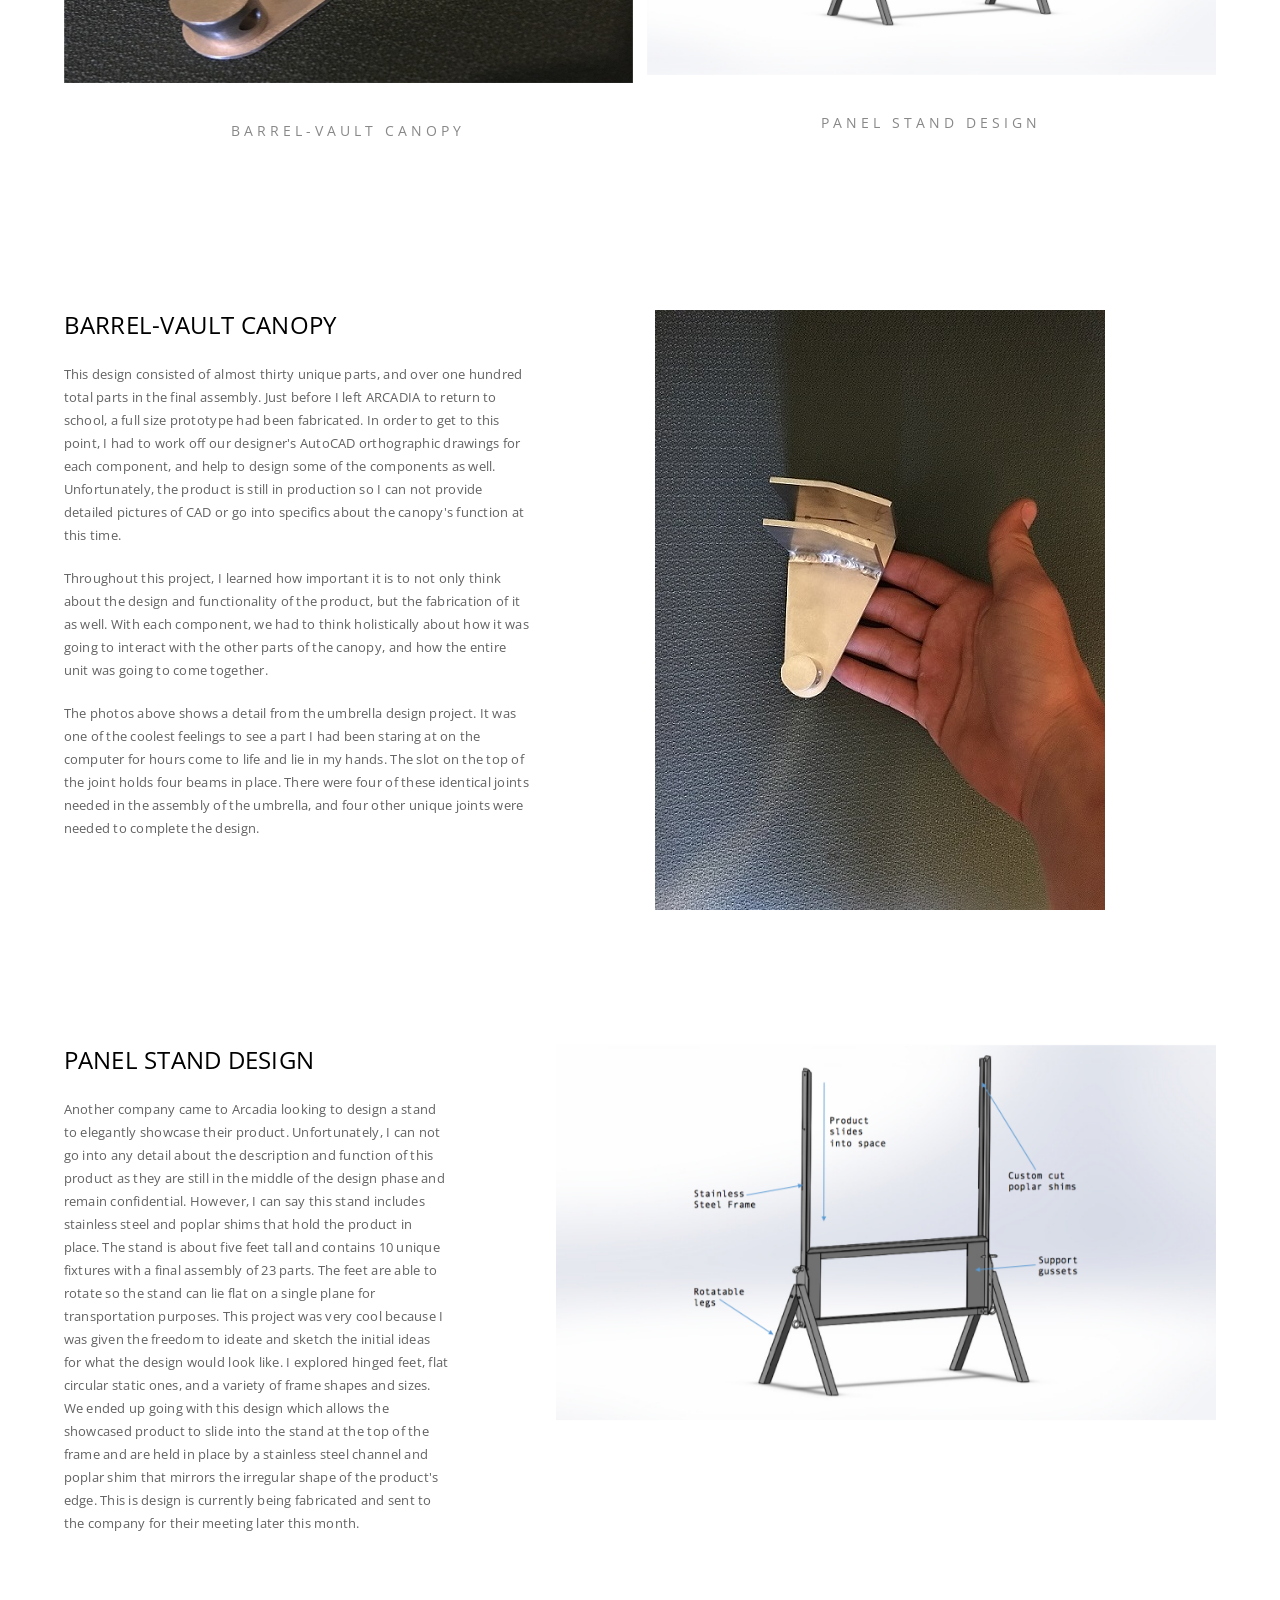
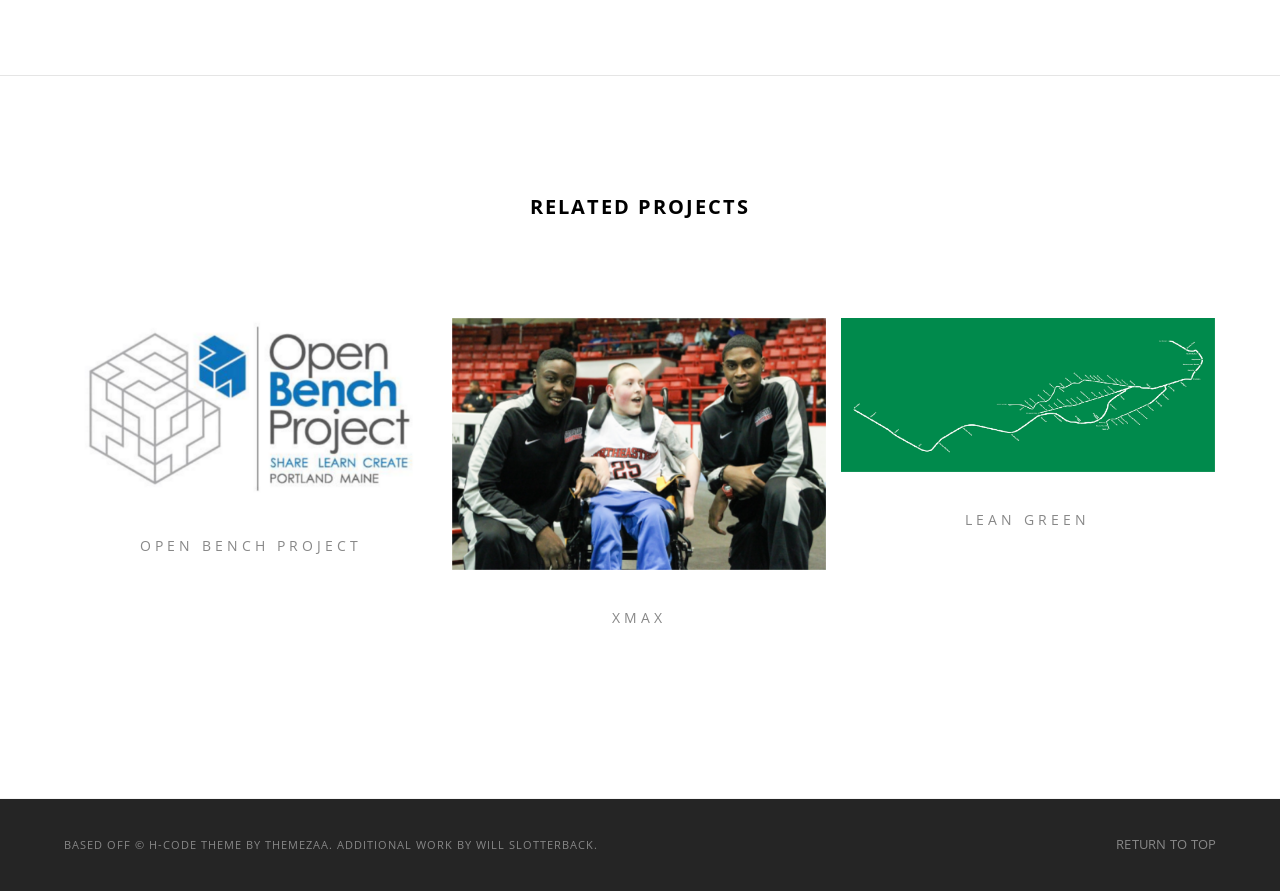
<file: projects/arcadia.html>
<!doctype html>
<html class="no-js" lang="en">
    <head>
        <title>Ben Peterson - Arcadia Design</title>
        <meta charset="utf-8">
        <meta name="author" content="Will Slotterback">
        <meta name="viewport" content="width=device-width,initial-scale=1.0,maximum-scale=1" />
        <!-- animation --> 
        <link rel="stylesheet" href="./../css/animate.css" />
        <!-- bootstrap --> 
        <link rel="stylesheet" href="./../css/bootstrap.css" />
        <!-- et line icon --> 
        <link rel="stylesheet" href="./../css/et-line-icons.css" />
        <!-- font-awesome icon -->
        <link rel="stylesheet" href="./../css/font-awesome.min.css" />
        <!-- revolution slider -->
        <link rel="stylesheet" href="./../css/extralayers.css" />
        <link rel="stylesheet" href="./../css/settings.css" />
        <!-- magnific popup -->
        <link rel="stylesheet" href="./../css/magnific-popup.css" />
        <!-- owl carousel -->
        <link rel="stylesheet" href="./../css/full-slider.css" />
        <!-- text animation -->
        <link rel="stylesheet" href="./../css/text-effect.css" />
        <!-- hamburger menu  -->
        <link rel="stylesheet" href="./../css/menu-hamburger.css" />
        <!-- common -->
        <link rel="stylesheet" href="./../css/style.css" />
        <!-- responsive -->
        <link rel="stylesheet" href="./../css/responsive.css" />
        <!--[if IE]>
            <link rel="stylesheet" href="css/style-ie.css" />
        <![endif]-->
        <!--[if IE]>
            <script src="js/html5shiv.js"></script>
        <![endif]-->
    </head>
    <body>
        <!-- navigation panel -->
        <nav class="navbar navbar-default navbar-fixed-top nav-transparent overlay-nav sticky-nav nav-border-bottom no-transition" role="navigation">
            <div class="container">
                <div class="row">
                    <!-- logo -->
                    <div class="col-md-3 col-sm-3 col-xs-6"></div>
                    <!-- end logo -->
                    <!-- toggle navigation -->
                    <div class="navbar-header">
                        <button type="button" class="navbar-toggle" data-toggle="collapse" data-target=".navbar-collapse"> <span class="sr-only">Toggle navigation</span> <span class="icon-bar"></span> <span class="icon-bar"></span> <span class="icon-bar"></span> </button>
                    </div>
                    <!-- end toggle navigation -->
                    <div class="col-md-9 text-right">
                        <div class="navbar-collapse collapse">
                            <!-- main menu -->
                            <ul class="nav navbar-nav navbar-right">
                                <li><a href="./../index.html" class="inner-link">Home</a></li>
                                <li><a href="#main" class="inner-link">Project Information</a> </li>
                                <li><a href="#related" class="inner-link">Related Projects</a> </li>
                            </ul>
                            <!-- end main menu -->
                        </div>
                    </div>
                </div>
            </div>
        </nav>
        <!-- end navigation panel -->

        <!-- head section -->
        <section id="jumbotron" class="no-padding-top content-top-margin">
            <div class="container-fluid">
                <div class="row">
                    <div class="col-md-12 col-sm-12 text-center half-project-img wow fadeInDown" style="background-image:url('./../images/Arcadia.PNG');">
                    </div> 
                </div>
            </div>
        </section>
        <!-- end head section -->

        <!-- the challenge section -->
        <section class="no-padding" id="main">
            <div class="container">
                <div class="row">
                    <div class="col-md-12 text-center">
                        <h3 class="section-title no-padding-bottom wow fadeInUp">About</h3>
                    </div>
                </div>
                <div class="row">
                    <div class="col-md-7 col-sm-10 text-extra-large center-col margin-five no-margin-bottom">
                        <p class="no-margin-bottom wow fadeInUp">ARCADIA Designworks is a small Industrial Design consulting company located in Portland, Maine. During the summer of 2016, I worked at ARCADIA in conjunction with Rollease Acmeda as a design and drafting consultant on an innovative barrel vault canopy project that is planned for commercial application and sale in 2017. In SolidWorks, I did all of the 3D modeling for the project in its beginning stages. I also got to learn from the lead designer about specific design methods, and communicate with the VP of design at Rollease Acmeda about the status and direction of the project. This experience was extremely beneficial, as it was not only the most extensive SolidWorks project that I had done at the time, but it also gave me insight into fabrication and manufacturing methods.</p>
                    </div>
                </div>
            </div>
        </section>
        <!-- end the challenge section -->

        <!-- related projects section -->
        <section class="work-2col gutter work-with-title wide wide-title related-projects no-padding-bottom">
            <div class="container">
                <div class="row">
                    <div class="col-md-12 text-center wow fadeInUp">
                        <h3 class="section-title">Projects</h3>
                    </div>
                </div>
                <div class="row">
                    <div class="col-md-12 grid-gallery overflow-hidden" >
                        <div class="tab-content">
                            <!-- work grid -->
                            <ul class="grid masonry-items">
                                <!-- work item -->
                                <li>
                                    <figure>
                                        <div class="gallery-img"><a href="#canopy" class="inner-link"><img src="./../images/barrel_vault.JPG" alt="Barrel Vault Canopy"></a></div>
                                        <figcaption>
                                            <h3><a href="#canopy" class="inner-link">Barrel-Vault Canopy</a></h3>
                                        </figcaption>
                                    </figure>
                                </li>
                                <!-- end work item -->
                                <!-- work item -->
                                <li>
                                    <figure>
                                        <div class="gallery-img"><a href="#panel" class="inner-link"><img src="./../images/heater_stand.jpg" alt="Panel Stand"></a></div>
                                        <figcaption>
                                            <h3><a href="#panel" class="inner-link">Panel Stand Design</a></h3>
                                        </figcaption>
                                    </figure>
                                </li>
                                <!-- end work item -->
                            </ul>
                            <!-- end work grid -->
                        </div>
                    </div>
                </div>
            </div>
        </section>
        <!-- end related projects section -->

        <!-- content section -->
        <section class="content-section no-padding-bottom" id="canopy">
            <div class="container">
                <div class="row">
                    <div class="col-md-6 col-sm-6 xs-margin-bottom-ten">
                        <div class="col-md-10 col-sm-12 no-padding wow fadeInUp">
                            <h2>Barrel-Vault Canopy</h2><br>
                            <p>This design consisted of almost thirty unique parts, and over one hundred total parts in the final assembly. Just before I left ARCADIA to return to school, a full size prototype had been fabricated. In order to get to this point, I had to work off our designer's AutoCAD orthographic drawings for each component, and help to design some of the components as well. Unfortunately, the product is still in production so I can not provide detailed pictures of CAD or go into specifics about the canopy's function at this time.</p>
                            <p>Throughout this project, I learned how important it is to not only think about the design and functionality of the product, but the fabrication of it as well. With each component, we had to think holistically about how it was going to interact with the other parts of the canopy, and how the entire unit was going to come together.</p>
                            <p>The photos above shows a detail from the umbrella design project. It was one of the coolest feelings to see a part I had been staring at on the computer for hours come to life and lie in my hands. The slot on the top of the joint holds four beams in place. There were four of these identical joints needed in the assembly of the umbrella, and four other unique joints were needed to complete the design.</p>
                        </div>
                    </div>
                    <div class="col-md-6 col-sm-6">
                        <img src="./../images/barrel_vault_proj.JPG" class="project-img-gallery no-padding-top wow fadeInUp" alt=""/>
                    </div>
                </div>
            </div>
        </section>
        <!-- end content section -->

        <!-- content section -->
        <section class="content-section" id="panel">
                <div class="container">
                    <div class="row">
                        <div class="col-md-5 col-sm-6 xs-margin-bottom-ten">
                            <div class="col-md-10 col-sm-12 no-padding wow fadeInUp">
                                <h2>Panel Stand Design</h2><br>
                                <p>Another company came to Arcadia looking to design a stand to elegantly showcase their product. Unfortunately, I can not go into any detail about the description and function of this product as they are still in the middle of the design phase and remain confidential. However, I can say this stand includes stainless steel and poplar shims that hold the product in place. The stand is about five feet tall and contains 10 unique fixtures with a final assembly of 23 parts. The feet are able to rotate so the stand can lie flat on a single plane for transportation purposes. This project was very cool because I was given the freedom to ideate and sketch the initial ideas for what the design would look like. I explored hinged feet, flat circular static ones, and a variety of frame shapes and sizes. We ended up going with this design which allows the showcased product to slide into the stand at the top of the frame and are held in place by a stainless steel channel and poplar shim that mirrors the irregular shape of the product's edge. This is design is currently being fabricated and sent to the company for their meeting later this month.</p>
                            </div>
                        </div>
                        <div class="col-md-7 col-sm-6">
                            <img src="./../images/panel_stand_proj.png" class="project-img-gallery no-padding-top wow fadeInUp" alt=""/>
                        </div>
                    </div>
                </div>
            </section>
            <!-- end content section -->

        <!-- related projects section -->
        <section class="work-3col gutter work-with-title wide wide-title border-top related-projects xs-no-padding-bottom" id="related">
            <div class="container">
                <div class="row">
                    <div class="col-md-12 text-center wow fadeInUp">
                        <h3 class="section-title">Related Projects</h3>
                    </div>
                </div>
                <div class="row">
                    <div class="col-md-12 grid-gallery overflow-hidden" >
                        <div class="tab-content">
                            <!-- work grid -->
                            <ul class="grid masonry-items">
                                <!-- work item -->
                                <li>
                                        <figure>
                                            <div class="gallery-img"><a href="openbench.html"><img src="../images/openbench/header.png" alt=""></a></div>
                                            <figcaption>
                                                <h3><a href="openbench.html">Open Bench project</a></h3>
                                            </figcaption>
                                        </figure>
                                    </li>
                                    <!-- end work item -->
                                    <!-- work item -->
                                    <li>
                                            <figure>
                                                <div class="gallery-img"><a href="xmax.html"><img src="../images/xmax/xmax_bball.jpg" alt=""></a></div>
                                                <figcaption>
                                                    <h3><a href="xmax.html">XMax</a></h3>
                                                </figcaption>
                                            </figure>
                                        </li>
                                        <!-- end work item -->
                                    <!-- work item -->
                                    <li>
                                        <figure>
                                            <div class="gallery-img"><a href="mbta.html"><img src="../images/MBTA_jumbo.PNG" alt=""></a></div>
                                            <figcaption>
                                                <h3><a href="mbta.html">Lean Green</a></h3>
                                            </figcaption>
                                        </figure>
                                    </li>
                                    <!-- end work item -->
                            </ul>
                            <!-- end work grid -->
                        </div>
                    </div>

                </div>
            </div>
        </section>
        <!-- end related projects section -->

        <!-- footer -->
        <footer>
            <div class="container-fluid bg-dark-gray footer-bottom">
                <div class="container">
                    <div class="row margin-three">
                        <!-- copyright -->
                        <div class="col-md-6 col-sm-6 col-xs-12 copyright text-left letter-spacing-1 xs-text-center xs-margin-bottom-one">
                            <span>Based off &copy; H-Code Theme by Themezaa. Additional work by <a href="http://willslotterback.com" target="_blank" style="color:#888888">Will Slotterback</a>.</span> 
                        </div>
                        <!-- end copyright -->
                        <!-- logo -->
                        <div class="col-md-6 col-sm-6 col-xs-12 footer-logo text-right xs-text-center">
                            <a href="#jumbotron" style="color:#888888; text-transform:uppercase;">Return to top</a>
                        </div>
                        <!-- end logo -->
                    </div>
                </div>
            </div>
            <!-- scroll to top --> 
            <a href="javascript:;" class="scrollToTop"><i class="fa fa-angle-up"></i></a> 
            <!-- scroll to top End... --> 
        </footer>
        <!-- end footer -->

        <!-- javascript libraries / javascript files set #1 --> 
        <script type="text/javascript" src="./../js/jquery.min.js"></script>
        <script type="text/javascript" src="./../js/modernizr.js"></script>
        <script type="text/javascript" src="./../js/bootstrap.js"></script> 
        <script type="text/javascript" src="./../js/bootstrap-hover-dropdown.js"></script>
        <script type="text/javascript" src="./../js/jquery.easing.1.3.js"></script> 
        <script type="text/javascript" src="./../js/skrollr.min.js"></script>  
        <script type="text/javascript" src="./../js/smooth-scroll.js"></script>
         <!-- jquery appear -->
        <script type="text/javascript" src="./../js/jquery.appear.js"></script>
        <!-- animation -->
        <script type="text/javascript" src="./../js/wow.min.js"></script>
        <!-- page scroll -->
        <script type="text/javascript" src="./../js/page-scroll.js"></script>
        <!-- easy piechart-->
        <script type="text/javascript" src="./../js/jquery.easypiechart.js"></script>
        <!-- parallax -->
        <script type="text/javascript" src="./../js/jquery.parallax-1.1.3.js"></script>
        <!--portfolio with shorting tab --> 
        <script type="text/javascript" src="./../js/jquery.isotope.min.js"></script> 
        <!-- owl slider  -->
        <script type="text/javascript" src="./../js/owl.carousel.min.js"></script>
        <!-- magnific popup  -->
        <script type="text/javascript" src="./../js/jquery.magnific-popup.min.js"></script>
        <script type="text/javascript" src="./../js/popup-gallery.js"></script>
        <!-- text effect  -->
        <script type="text/javascript" src="./../js/text-effect.js"></script>
        <!-- revolution slider  -->
        <script type="text/javascript" src="./../js/jquery.tools.min.js"></script>
        <script type="text/javascript" src="./../js/jquery.revolution.js"></script>
        <!-- counter  -->
        <script type="text/javascript" src="./../js/counter.js"></script>
         <!-- countTo -->
        <script type="text/javascript" src="./../js/jquery.countTo.js"></script>
        <!-- fit videos  -->
        <script type="text/javascript" src="./../js/jquery.fitvids.js"></script>
        <!-- imagesloaded  -->
        <script type="text/javascript" src="./../js/imagesloaded.pkgd.min.js"></script>
        <!-- hamburger menu-->
        <script type="text/javascript" src="./../js/classie.js"></script>
        <script type="text/javascript" src="./../js/hamburger-menu.js"></script>
        <!-- setting --> 
        <script type="text/javascript" src="./../js/main.js"></script>
    </body>
</html>
</file>
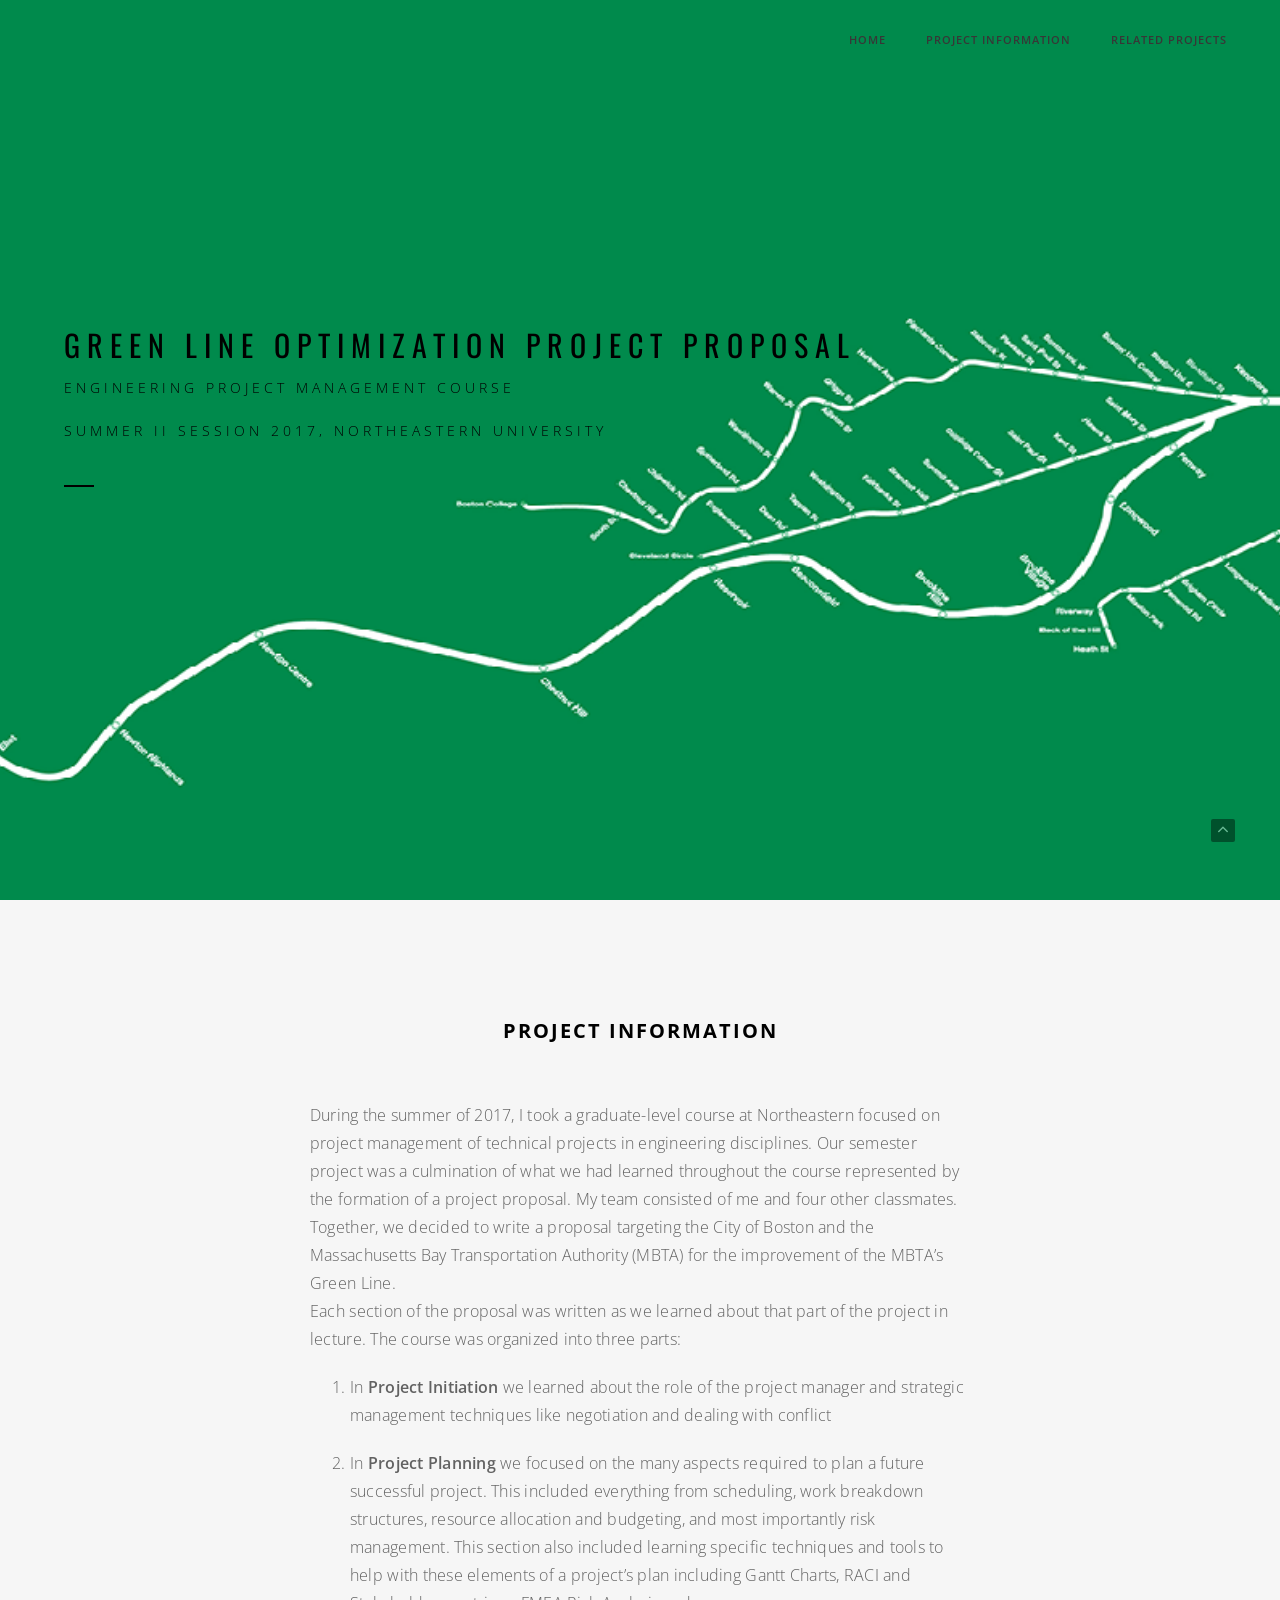
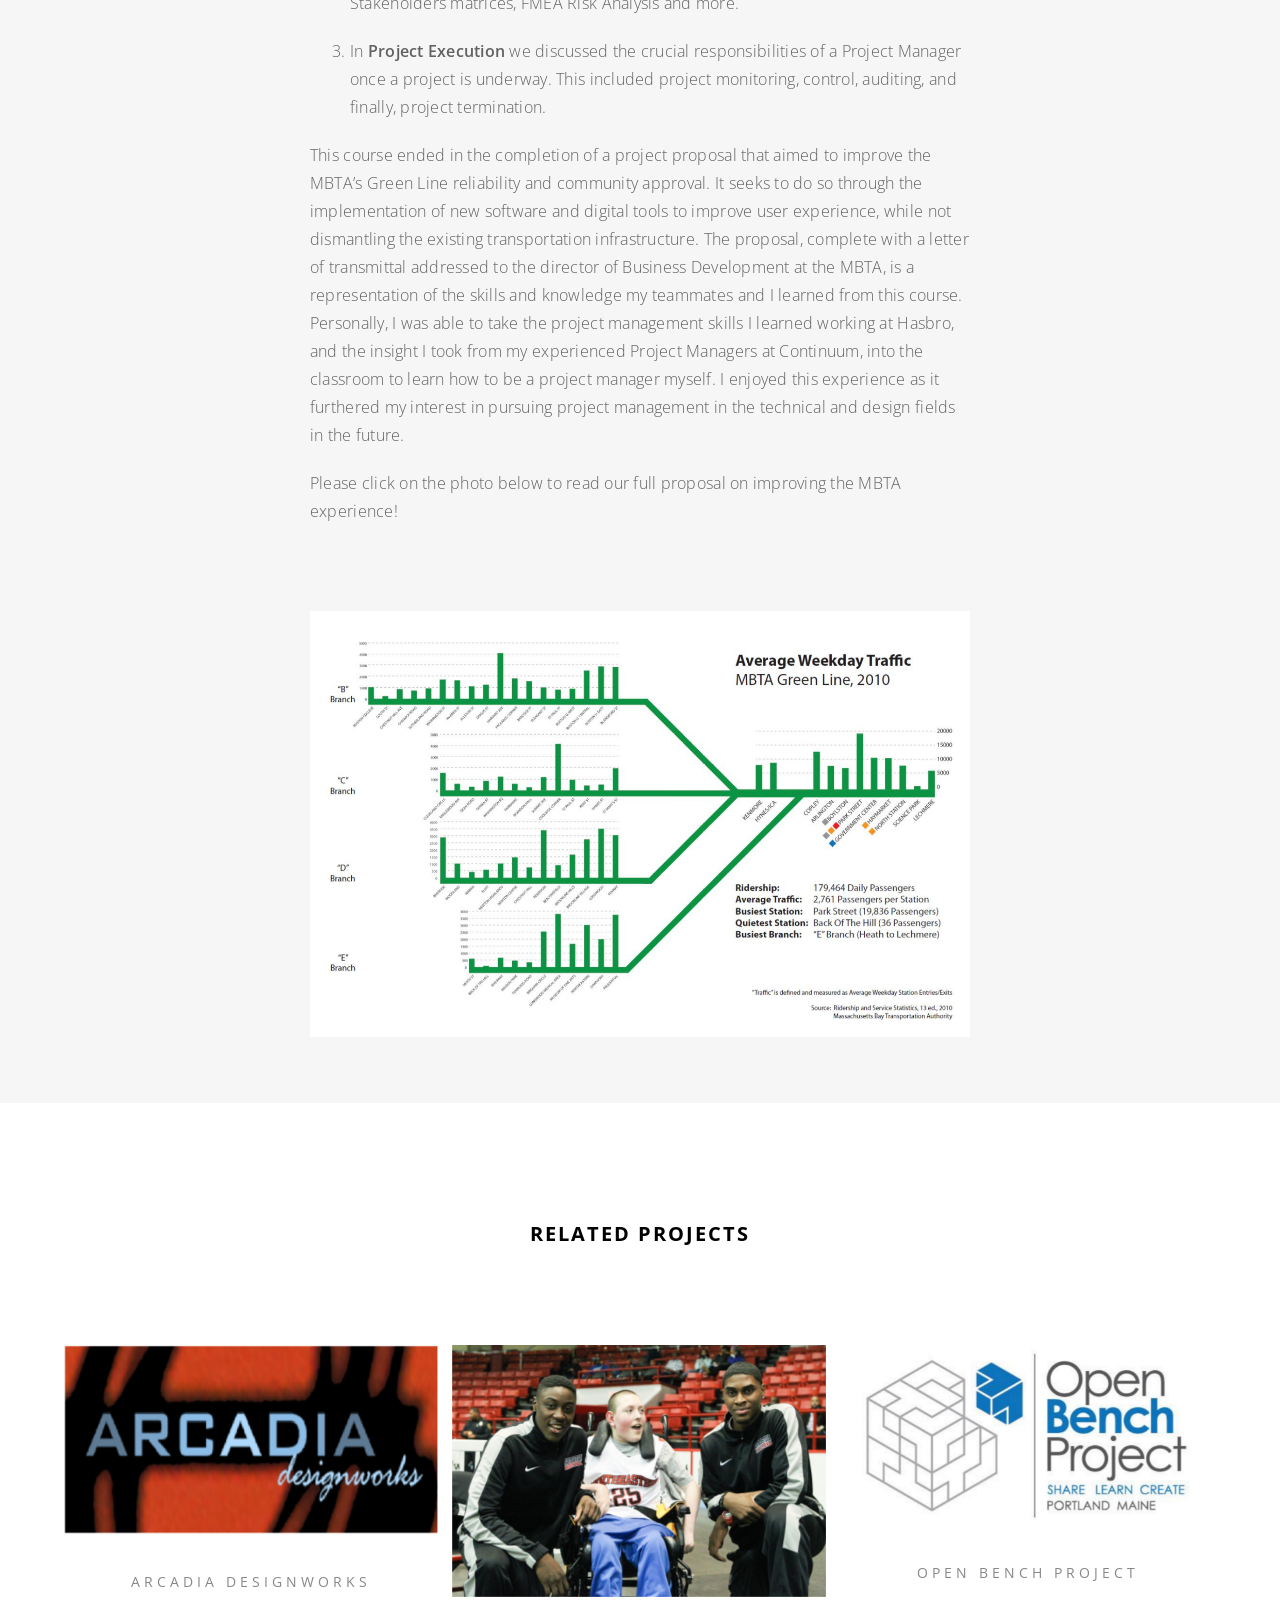
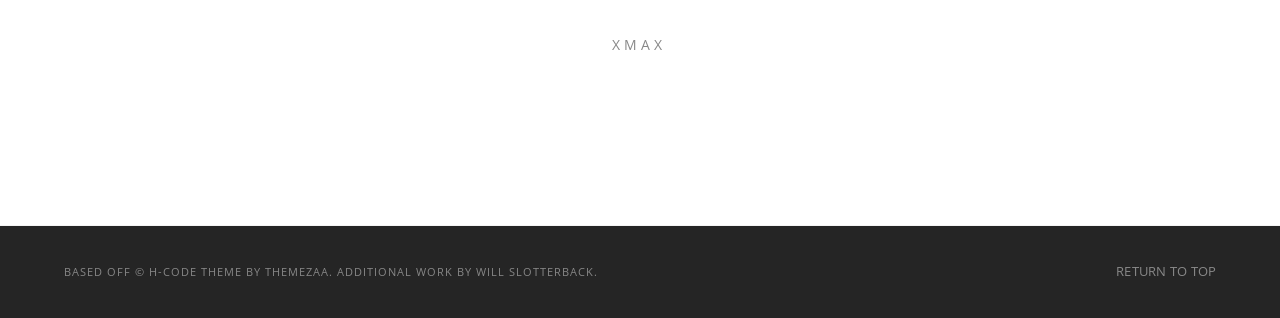
<file: projects/mbta.html>
<!doctype html>
<html class="no-js" lang="en">
    <head>
        <title>Ben Peterson - Lean Green</title>
        <meta charset="utf-8">
        <meta name="author" content="Will Slotterback">
        <meta name="viewport" content="width=device-width,initial-scale=1.0,maximum-scale=1" />
        <!-- animation --> 
        <link rel="stylesheet" href="./../css/animate.css" />
        <!-- bootstrap --> 
        <link rel="stylesheet" href="./../css/bootstrap.css" />
        <!-- et line icon --> 
        <link rel="stylesheet" href="./../css/et-line-icons.css" />
        <!-- font-awesome icon -->
        <link rel="stylesheet" href="./../css/font-awesome.min.css" />
        <!-- revolution slider -->
        <link rel="stylesheet" href="./../css/extralayers.css" />
        <link rel="stylesheet" href="./../css/settings.css" />
        <!-- magnific popup -->
        <link rel="stylesheet" href="./../css/magnific-popup.css" />
        <!-- owl carousel -->
        <link rel="stylesheet" href="./../css/full-slider.css" />
        <!-- text animation -->
        <link rel="stylesheet" href="./../css/text-effect.css" />
        <!-- hamburger menu  -->
        <link rel="stylesheet" href="./../css/menu-hamburger.css" />
        <!-- common -->
        <link rel="stylesheet" href="./../css/style.css" />
        <!-- responsive -->
        <link rel="stylesheet" href="./../css/responsive.css" />
        <!--[if IE]>
            <link rel="stylesheet" href="css/style-ie.css" />
        <![endif]-->
        <!--[if IE]>
            <script src="js/html5shiv.js"></script>
        <![endif]-->
    </head>
    <body>
        <!-- navigation panel -->
        <nav class="navbar navbar-default navbar-fixed-top nav-transparent overlay-nav sticky-nav nav-border-bottom no-transition" role="navigation">
            <div class="container">
                <div class="row">
                    <!-- logo -->
                    <div class="col-md-3 col-sm-3 col-xs-6"></div>
                    <!-- end logo -->
                    <!-- toggle navigation -->
                    <div class="navbar-header">
                        <button type="button" class="navbar-toggle" data-toggle="collapse" data-target=".navbar-collapse"> <span class="sr-only">Toggle navigation</span> <span class="icon-bar"></span> <span class="icon-bar"></span> <span class="icon-bar"></span> </button>
                    </div>
                    <!-- end toggle navigation -->
                    <div class="col-md-9 text-right">
                        <div class="navbar-collapse collapse">
                            <!-- main menu -->
                            <ul class="nav navbar-nav navbar-right">
                                <li><a href="./../index.html" class="inner-link">Home</a></li>
                                <li><a href="#main" class="inner-link">Project Information</a> </li>
                                <li><a href="#related" class="inner-link">Related Projects</a> </li>
                            </ul>
                            <!-- end main menu -->
                        </div>
                    </div>
                </div>
            </div>
        </nav>
        <!-- end navigation panel -->
        <!-- background image section -->
        <section class="full-screen no-padding fix-background" style="background-image:url('./../images/MBTA_jumbo.PNG');" id="jumbotron">
            <div class="container full-screen position-relative">
                <div class="slider-typography">
                    <div class="slider-text-middle-main">
                        <div class="slider-text-middle slider-text-middle4 text-left animated fadeInUp">
                            <span class="slider-title-big4 black-text">Green Line Optimization Project Proposal</span>
                            <span class="slider-subtitle4 black-text">Engineering Project Management Course</span>
                            <span class="slider-subtitle4 black-text">Summer II Session 2017, Northeastern University</span><br>
                            <div class="separator-line bg-black no-margin-lr no-margin-top xs-margin-bottom-ten"></div>
                        </div>
                    </div>
                </div>
            </div>
        </section>
        <!-- end background image section -->

        <!-- the challenge section -->
        <section class="bg-gray no-padding-bottom" id="main">
            <div class="container">
                <div class="row">
                    <div class="col-md-12 text-center">
                        <h3 class="section-title no-padding-bottom wow fadeInUp">Project Information</h3>
                    </div>
                </div>
                <div class="row">
                    <div class="col-md-7 col-sm-10 text-extra-large center-col margin-five no-margin-bottom">
                        <p class="no-margin-bottom wow fadeInUp">During the summer of 2017, I took a graduate-level course at Northeastern focused on project management of technical projects in engineering disciplines. Our semester project was a culmination of what we had learned throughout the course represented by the formation of a project proposal. My team consisted of me and four other classmates. Together, we decided to write a proposal targeting the City of Boston and the Massachusetts Bay Transportation Authority (MBTA) for the improvement of the MBTA’s Green Line. </p>
                        <p class="wow fadeInUp">Each section of the proposal was written as we learned about that part of the project in lecture. The course was organized into three parts:</p>
                        <ol class="no-margin-bottom wow fadeInUp">
                            <li><p>In <b>Project Initiation</b> we learned about the role of the project manager and strategic management techniques like negotiation and dealing with conflict </p></li>
                            <li><p>In <b>Project Planning</b> we focused on the many aspects required to plan a future successful project. This included everything from scheduling, work breakdown structures, resource allocation and budgeting, and most importantly risk management. This section also included learning specific techniques and tools to help with these elements of a project’s plan including Gantt Charts, RACI and Stakeholders matrices, FMEA Risk Analysis and more.</p></li>
                            <li><p>In <b>Project Execution</b> we discussed the crucial responsibilities of a Project Manager once a project is underway. This included project monitoring, control, auditing, and finally, project termination. </p></li>
                        </ol>
                        <p class="wow fadeInUp">This course ended in the completion of a project proposal that aimed to improve the MBTA’s Green Line reliability and community approval. It seeks to do so through the implementation of new software and digital tools to improve user experience, while not dismantling the existing transportation infrastructure. The proposal, complete with a letter of transmittal addressed to the director of Business Development at the MBTA, is a representation of the skills and knowledge my teammates and I learned from this course. Personally, I was able to take the project management skills I learned working at Hasbro, and the insight I took from my experienced Project Managers at Continuum, into the classroom to learn how to be a project manager myself. I enjoyed this experience as it furthered my interest in pursuing project management in the technical and design fields in the future.</p>
                        <p class="wow fadeInUp">Please click on the photo below to read our full proposal on improving the MBTA experience!</p>
                        <a href="./../images/Project Proposal Final Draft.pdf" target="_blank"><img src="./../images/greenline_graphic.jpg" alt="" class="wow zoomIn margin-ten"/></a>
                    </div>
                </div>
            </div>
        </section>
        <!-- end the challenge section -->

        <!-- related projects section -->
        <section class="work-3col gutter work-with-title wide wide-title bg-white related-projects xs-no-padding-bottom" id="related">
            <div class="container">
                <div class="row">
                    <div class="col-md-12 text-center wow fadeInUp">
                        <h3 class="section-title">Related Projects</h3>
                    </div>
                </div>
                <div class="row">
                    <div class="col-md-12 grid-gallery overflow-hidden" >
                        <div class="tab-content">
                            <!-- work grid -->
                            <ul class="grid masonry-items">
                                <!-- work item -->
                                <li>
                                    <figure>
                                        <div class="gallery-img"><a href="arcadia.html"><img src="../images/Arcadia.PNG" alt=""></a></div>
                                        <figcaption>
                                            <h3><a href="arcadia.html">Arcadia Designworks</a></h3>
                                        </figcaption>
                                    </figure>
                                </li>
                                <!-- end work item -->
                                <!-- work item -->
                                <li>
                                        <figure>
                                            <div class="gallery-img"><a href="xmax.html"><img src="../images/xmax/xmax_bball.jpg" alt=""></a></div>
                                            <figcaption>
                                                <h3><a href="xmax.html">XMax</a></h3>
                                            </figcaption>
                                        </figure>
                                    </li>
                                    <!-- end work item -->
                                <!-- work item -->
                                <li>
                                    <figure>
                                        <div class="gallery-img"><a href="openbench.html"><img src="../images/openbench/header.png" alt=""></a></div>
                                        <figcaption>
                                            <h3><a href="openbench.html">Open Bench Project</a></h3>
                                        </figcaption>
                                    </figure>
                                </li>
                                <!-- end work item -->
                            </ul>
                            <!-- end work grid -->
                        </div>
                    </div>
                </div>
            </div>
        </section>
        <!-- end related projects section -->

        <!-- footer -->
        <footer>
            <div class="container-fluid bg-dark-gray footer-bottom">
                <div class="container">
                    <div class="row margin-three">
                        <!-- copyright -->
                        <div class="col-md-6 col-sm-6 col-xs-12 copyright text-left letter-spacing-1 xs-text-center xs-margin-bottom-one">
                            <span>Based off &copy; H-Code Theme by Themezaa. Additional work by <a href="http://willslotterback.com" target="_blank" style="color:#888888">Will Slotterback</a>.</span> 
                        </div>
                        <!-- end copyright -->
                        <!-- logo -->
                        <div class="col-md-6 col-sm-6 col-xs-12 footer-logo text-right xs-text-center">
                            <a href="#jumbotron" style="color:#888888; text-transform:uppercase;">Return to top</a>
                        </div>
                        <!-- end logo -->
                    </div>
                </div>
            </div>
            <!-- scroll to top --> 
            <a href="javascript:;" class="scrollToTop"><i class="fa fa-angle-up"></i></a> 
            <!-- scroll to top End... --> 
        </footer>
    <!-- end footer -->

        <!-- javascript libraries / javascript files set #1 --> 
        <script type="text/javascript" src="./../js/jquery.min.js"></script>
        <script type="text/javascript" src="./../js/modernizr.js"></script>
        <script type="text/javascript" src="./../js/bootstrap.js"></script> 
        <script type="text/javascript" src="./../js/bootstrap-hover-dropdown.js"></script>
        <script type="text/javascript" src="./../js/jquery.easing.1.3.js"></script> 
        <script type="text/javascript" src="./../js/skrollr.min.js"></script>  
        <script type="text/javascript" src="./../js/smooth-scroll.js"></script>
         <!-- jquery appear -->
        <script type="text/javascript" src="./../js/jquery.appear.js"></script>
        <!-- animation -->
        <script type="text/javascript" src="./../js/wow.min.js"></script>
        <!-- page scroll -->
        <script type="text/javascript" src="./../js/page-scroll.js"></script>
        <!-- easy piechart-->
        <script type="text/javascript" src="./../js/jquery.easypiechart.js"></script>
        <!-- parallax -->
        <script type="text/javascript" src="./../js/jquery.parallax-1.1.3.js"></script>
        <!--portfolio with shorting tab --> 
        <script type="text/javascript" src="./../js/jquery.isotope.min.js"></script> 
        <!-- owl slider  -->
        <script type="text/javascript" src="./../js/owl.carousel.min.js"></script>
        <!-- magnific popup  -->
        <script type="text/javascript" src="./../js/jquery.magnific-popup.min.js"></script>
        <script type="text/javascript" src="./../js/popup-gallery.js"></script>
        <!-- text effect  -->
        <script type="text/javascript" src="./../js/text-effect.js"></script>
        <!-- revolution slider  -->
        <script type="text/javascript" src="./../js/jquery.tools.min.js"></script>
        <script type="text/javascript" src="./../js/jquery.revolution.js"></script>
        <!-- counter  -->
        <script type="text/javascript" src="./../js/counter.js"></script>
         <!-- countTo -->
        <script type="text/javascript" src="./../js/jquery.countTo.js"></script>
        <!-- fit videos  -->
        <script type="text/javascript" src="./../js/jquery.fitvids.js"></script>
        <!-- imagesloaded  -->
        <script type="text/javascript" src="./../js/imagesloaded.pkgd.min.js"></script>
        <!-- hamburger menu-->
        <script type="text/javascript" src="./../js/classie.js"></script>
        <script type="text/javascript" src="./../js/hamburger-menu.js"></script>
        <!-- setting --> 
        <script type="text/javascript" src="./../js/main.js"></script>
    </body>
</html>
</file>
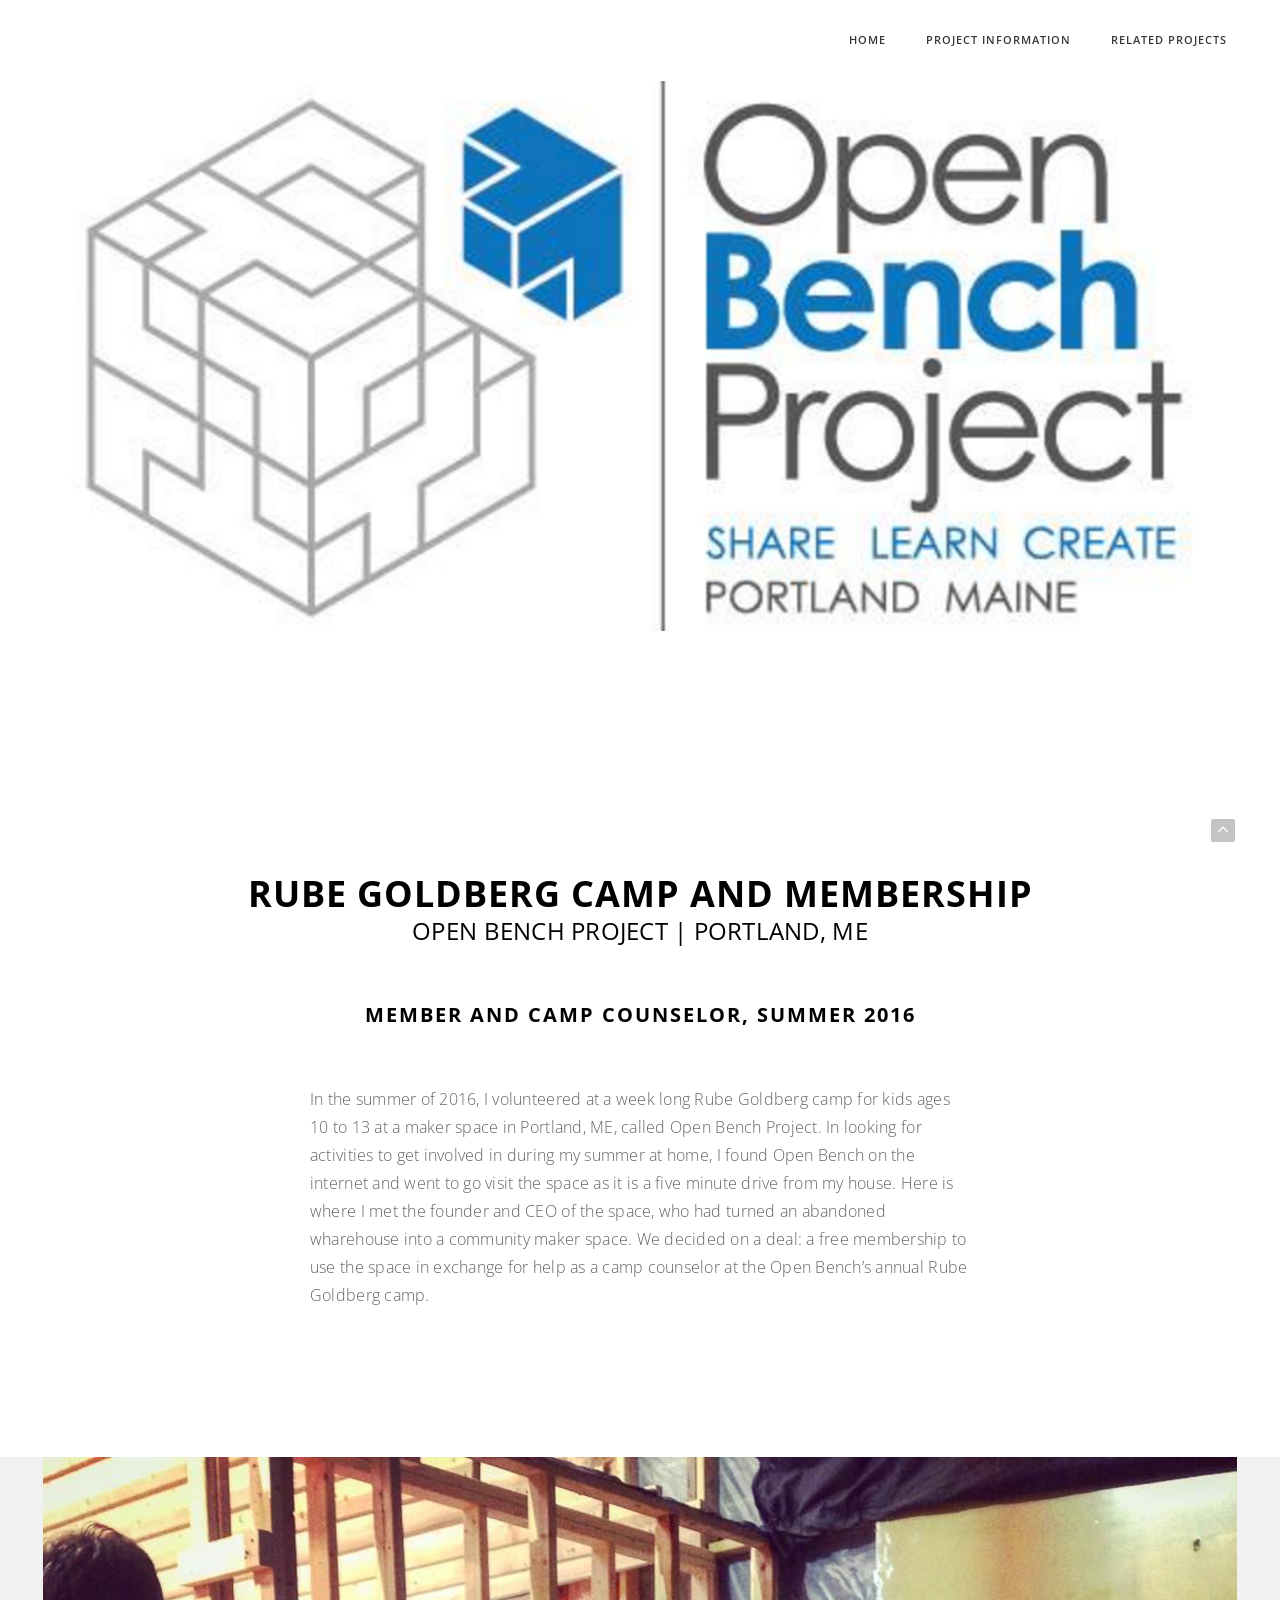
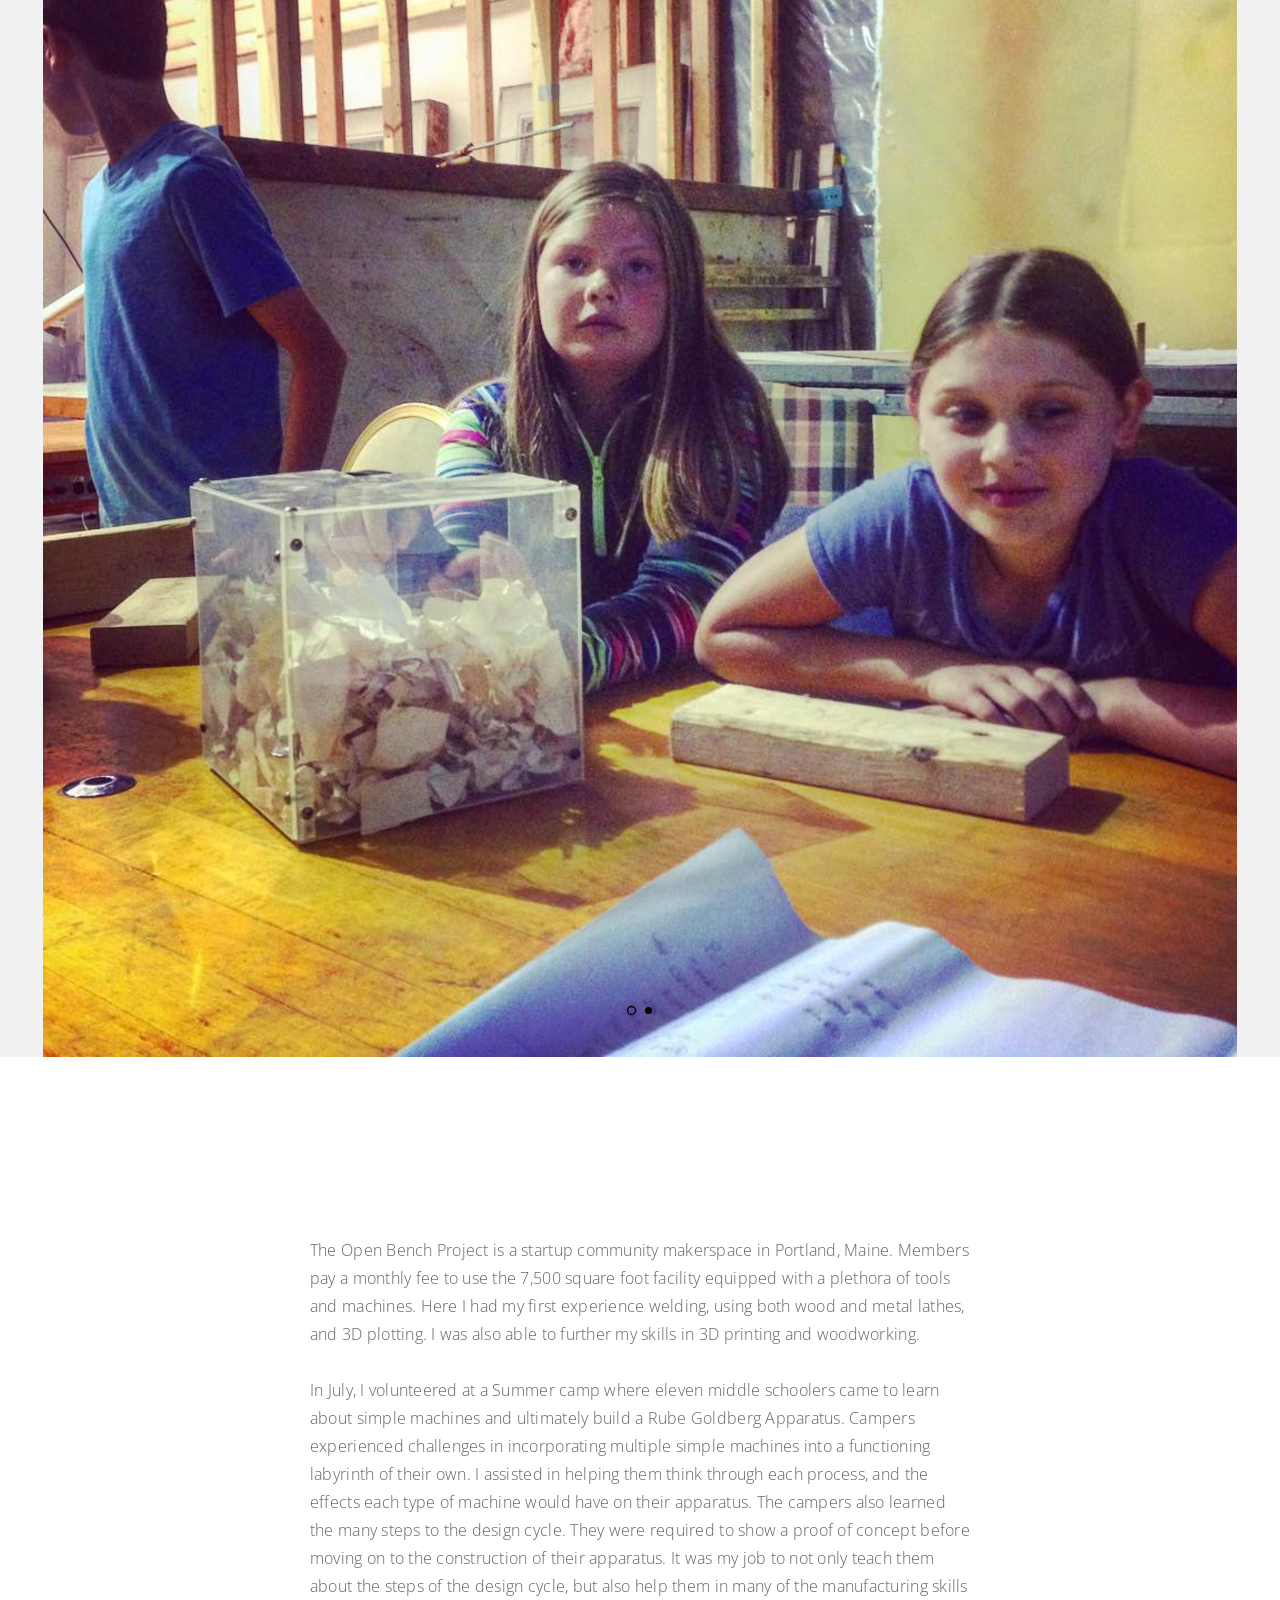
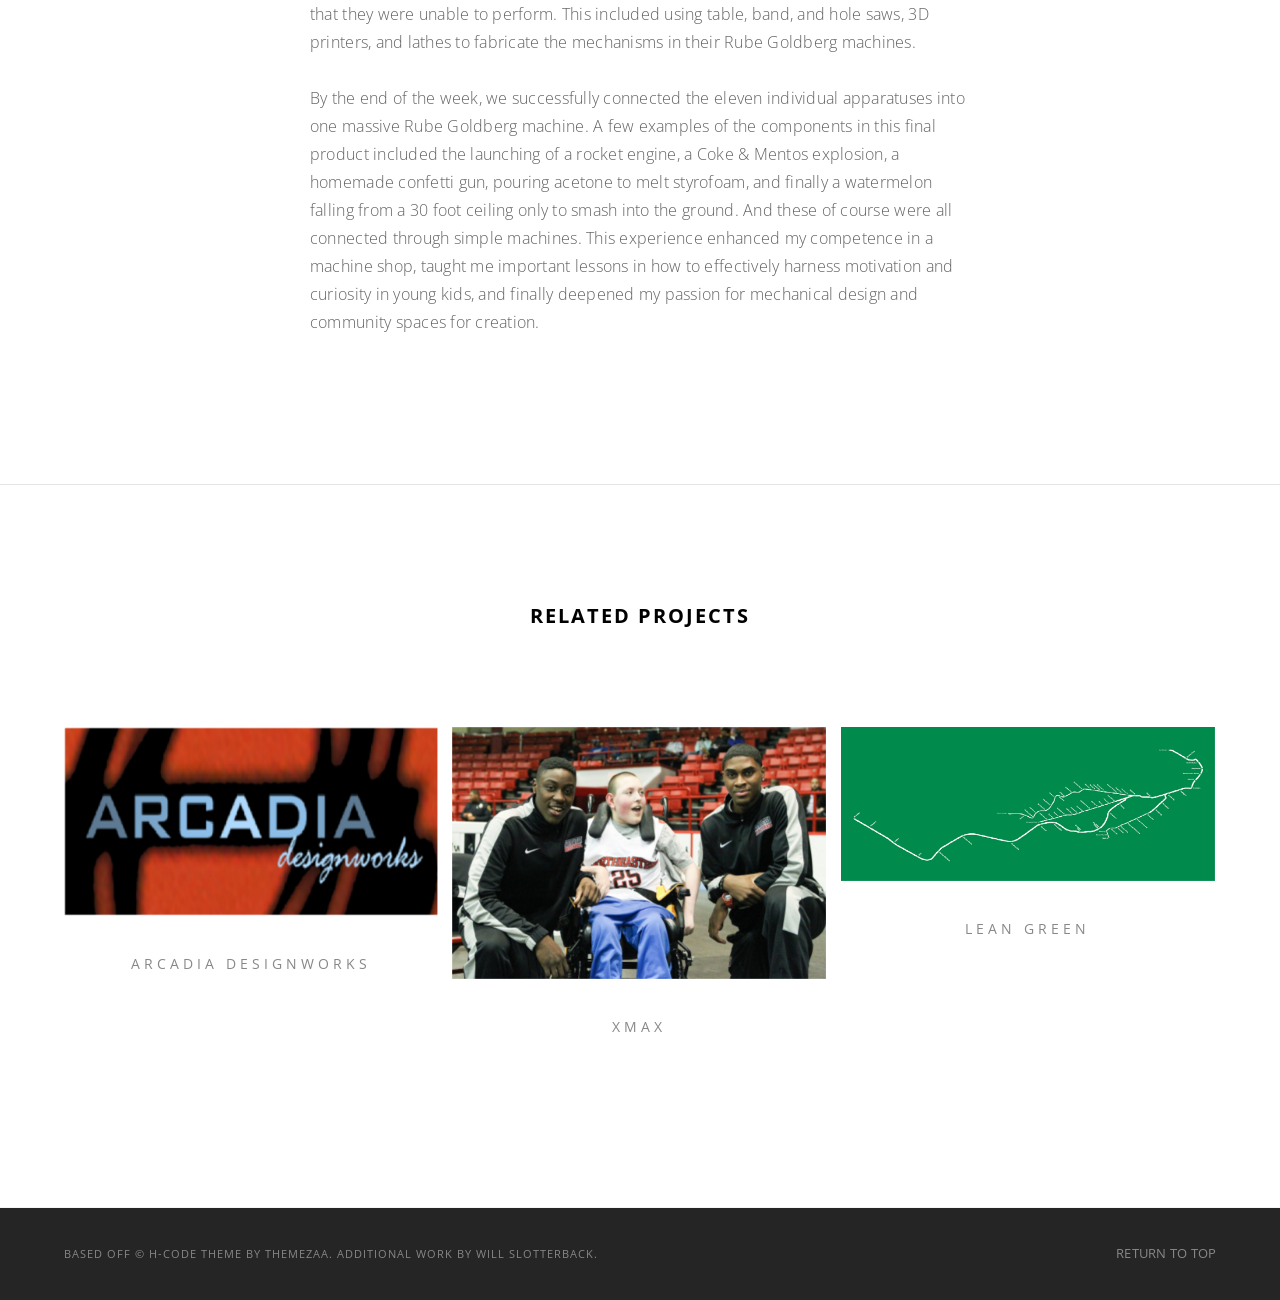
<file: projects/openbench.html>
<!doctype html>
<html class="no-js" lang="en">
    <head>
        <title>Ben Peterson - Open Bench Project</title>
        <meta charset="utf-8">
        <meta name="author" content="Will Slotterback">
        <meta name="viewport" content="width=device-width,initial-scale=1.0,maximum-scale=1" />
        <!-- animation --> 
        <link rel="stylesheet" href="./../css/animate.css" />
        <!-- bootstrap --> 
        <link rel="stylesheet" href="./../css/bootstrap.css" />
        <!-- et line icon --> 
        <link rel="stylesheet" href="./../css/et-line-icons.css" />
        <!-- font-awesome icon -->
        <link rel="stylesheet" href="./../css/font-awesome.min.css" />
        <!-- revolution slider -->
        <link rel="stylesheet" href="./../css/extralayers.css" />
        <link rel="stylesheet" href="./../css/settings.css" />
        <!-- owl carousel -->
        <link rel="stylesheet" href="./../css/owl.carousel.css" />
        <link rel="stylesheet" href="./../css/owl.transitions.css" />
        <link rel="stylesheet" href="./../css/full-slider.css" />
        <!-- magnific popup -->
        <link rel="stylesheet" href="./../css/magnific-popup.css" />
        <!-- owl carousel -->
        <link rel="stylesheet" href="./../css/full-slider.css" />
        <!-- text animation -->
        <link rel="stylesheet" href="./../css/text-effect.css" />
        <!-- hamburger menu  -->
        <link rel="stylesheet" href="./../css/menu-hamburger.css" />
        <!-- common -->
        <link rel="stylesheet" href="./../css/style.css" />
        <!-- responsive -->
        <link rel="stylesheet" href="./../css/responsive.css" />
        <!--[if IE]>
            <link rel="stylesheet" href="css/style-ie.css" />
        <![endif]-->
        <!--[if IE]>
            <script src="js/html5shiv.js"></script>
        <![endif]-->
    </head>
    <body>
        <!-- navigation panel -->
        <nav class="navbar navbar-default navbar-fixed-top nav-transparent overlay-nav sticky-nav nav-border-bottom no-transition" role="navigation">
            <div class="container">
                <div class="row">
                    <!-- logo -->
                    <div class="col-md-3 col-sm-3 col-xs-6"></div>
                    <!-- end logo -->
                    <!-- toggle navigation -->
                    <div class="navbar-header">
                        <button type="button" class="navbar-toggle" data-toggle="collapse" data-target=".navbar-collapse"> <span class="sr-only">Toggle navigation</span> <span class="icon-bar"></span> <span class="icon-bar"></span> <span class="icon-bar"></span> </button>
                    </div>
                    <!-- end toggle navigation -->
                    <div class="col-md-9 text-right">
                        <div class="navbar-collapse collapse">
                            <!-- main menu -->
                            <ul class="nav navbar-nav navbar-right">
                                <li><a href="./../index.html" class="inner-link">Home</a></li>
                                <li><a href="#main" class="inner-link">Project Information</a> </li>
                                <li><a href="#related" class="inner-link">Related Projects</a> </li>
                            </ul>
                            <!-- end main menu -->
                        </div>
                    </div>
                </div>
            </div>
        </nav>
        <!-- end navigation panel -->

        <!-- head section -->
        <section id="jumbotron" class="no-padding-top content-top-margin">
            <div class="container-fluid">
                <div class="row">
                    <div class="col-md-12 col-sm-12 text-center half-project-img wow fadeInDown" style="background-image:url('./../images/openbench/header.png');">
                    </div> 
                </div>
            </div>
        </section>
        <!-- end head section -->

        <!-- the challenge section -->
        <section id="main">
            <div class="container">
                <div class="row">
                    <div class="col-md-12 text-center">
                        <h1>Rube Goldberg Camp and Membership</h1>
                        <h2>Open Bench Project | Portland, ME</h2>
                    </div>
                </div>
                <div class="row">
                    <div class="col-md-12 text-center">
                        <h3 class="section-title no-padding-bottom wow fadeInUp" style="margin-top: 5%">Member and Camp Counselor, Summer 2016</h3>
                    </div>
                </div>
                <div class="row">
                    <div class="col-md-7 col-sm-10 text-extra-large center-col margin-five no-margin-bottom">
                        <p class="no-margin-bottom wow fadeInUp">In the summer of 2016, I volunteered at a week long Rube Goldberg camp for kids ages 10 to 13 at a maker space in Portland, ME, called Open Bench Project. In looking for activities to get involved in during my summer at home, I found Open Bench on the internet and went to go visit the space as it is a five minute drive from my house. Here is where I met the founder and CEO of the space, who had turned an abandoned wharehouse into a community maker space. We decided on a deal: a free membership to use the space in exchange for help as a camp counselor at the Open Bench’s annual Rube Goldberg camp.</p><br>
                    </div>
                </div>
            </div>
        </section>
        <!-- end the challenge section -->

        <!-- project images slider section -->
        <section id="slider" class="no-padding wow fadeInUp"> 
            <div id="owl-demo" class="owl-carousel owl-theme dark-pagination dark-pagination-without-next-prev-arrow">
                <!-- slider item #1 -->
                <div class="item text-center" style="background: #f1f1f1"><img src="./../images/openbench/ob1.png" alt=""/></div>
                <!-- end slider item #1 -->
                <!-- slider item #2 -->
                <div class="item text-center" style="background: #f1f1f1"><img src="./../images/openbench/ob2.png" alt=""/></div>
                <!-- end slider item #2 -->
            </div>
        </section>
        <!-- end project slider images -->

        <section id="main">
            <div class="container">
                <div class="row">
                    <div class="col-md-7 col-sm-10 text-extra-large center-col margin-five no-margin-bottom">
                        <p class="no-margin-bottom wow fadeInUp">The Open Bench Project is a startup community makerspace in Portland, Maine. Members pay a monthly fee to use the 7,500 square foot facility equipped with a plethora of tools and machines. Here I had my first experience welding, using both wood and metal lathes, and 3D plotting. I was also able to further my skills in 3D printing and woodworking.</p><br>
                        <p class="no-margin-bottom wow fadeInUp">In July, I volunteered at a Summer camp where eleven middle schoolers came to learn about simple machines and ultimately build a Rube Goldberg Apparatus. Campers experienced challenges in incorporating multiple simple machines into a functioning labyrinth of their own. I assisted in helping them think through each process, and the effects each type of machine would have on their apparatus. The campers also learned the many steps to the design cycle. They were required to show a proof of concept before moving on to the construction of their apparatus. It was my job to not only teach them about the steps of the design cycle, but also help them in many of the manufacturing skills that they were unable to perform. This included using table, band, and hole saws, 3D printers, and lathes to fabricate the mechanisms in their Rube Goldberg machines.</p><br>
                        <p class="no-margin-bottom wow fadeInUp">By the end of the week, we successfully connected the eleven individual apparatuses into one massive Rube Goldberg machine. A few examples of the components in this final product included the launching of a rocket engine, a Coke & Mentos explosion, a homemade confetti gun, pouring acetone to melt styrofoam, and finally a watermelon falling from a 30 foot ceiling only to smash into the ground. And these of course were all connected through simple machines. This experience enhanced my competence in a machine shop, taught me important lessons in how to effectively harness motivation and curiosity in young kids, and finally deepened my passion for mechanical design and community spaces for creation.</p><br>
                    </div>
                </div>
            </div>
        </section>

        <!-- related projects section -->
        <section class="work-3col gutter work-with-title wide wide-title border-top related-projects xs-no-padding-bottom" id="related">
            <div class="container">
                <div class="row">
                    <div class="col-md-12 text-center wow fadeInUp">
                        <h3 class="section-title">Related Projects</h3>
                    </div>
                </div>
                <div class="row">
                    <div class="col-md-12 grid-gallery overflow-hidden" >
                        <div class="tab-content">
                            <!-- work grid -->
                            <ul class="grid masonry-items">
                                <!-- work item -->
                                <li>
                                    <figure>
                                        <div class="gallery-img"><a href="arcadia.html"><img src="../images/Arcadia.PNG" alt=""></a></div>
                                        <figcaption>
                                            <h3><a href="arcadia.html">Arcadia Designworks</a></h3>
                                        </figcaption>
                                    </figure>
                                </li>
                                <!-- end work item -->
                                <!-- work item -->
                                <li>
                                        <figure>
                                            <div class="gallery-img"><a href="xmax.html"><img src="../images/xmax/xmax_bball.jpg" alt=""></a></div>
                                            <figcaption>
                                                <h3><a href="xmax.html">XMax</a></h3>
                                            </figcaption>
                                        </figure>
                                    </li>
                                    <!-- end work item -->
                                <!-- work item -->
                                <li>
                                    <figure>
                                        <div class="gallery-img"><a href="mbta.html"><img src="../images/MBTA_jumbo.PNG" alt=""></a></div>
                                        <figcaption>
                                            <h3><a href="mbta.html">Lean Green</a></h3>
                                        </figcaption>
                                    </figure>
                                </li>
                                <!-- end work item -->
                            </ul>
                            <!-- end work grid -->
                        </div>
                    </div>

                </div>
            </div>
        </section>
        <!-- end related projects section -->

        <!-- footer -->
        <footer>
            <div class="container-fluid bg-dark-gray footer-bottom">
                <div class="container">
                    <div class="row margin-three">
                        <!-- copyright -->
                        <div class="col-md-6 col-sm-6 col-xs-12 copyright text-left letter-spacing-1 xs-text-center xs-margin-bottom-one">
                            <span>Based off &copy; H-Code Theme by Themezaa. Additional work by <a href="http://willslotterback.com" target="_blank" style="color:#888888">Will Slotterback</a>.</span> 
                        </div>
                        <!-- end copyright -->
                        <!-- logo -->
                        <div class="col-md-6 col-sm-6 col-xs-12 footer-logo text-right xs-text-center">
                            <a href="#jumbotron" style="color:#888888; text-transform:uppercase;">Return to top</a>
                        </div>
                        <!-- end logo -->
                    </div>
                </div>
            </div>
            <!-- scroll to top --> 
            <a href="javascript:;" class="scrollToTop"><i class="fa fa-angle-up"></i></a> 
            <!-- scroll to top End... --> 
        </footer>
        <!-- end footer -->

        <!-- javascript libraries / javascript files set #1 --> 
        <script type="text/javascript" src="./../js/jquery.min.js"></script>
        <script type="text/javascript" src="./../js/modernizr.js"></script>
        <script type="text/javascript" src="./../js/bootstrap.js"></script> 
        <script type="text/javascript" src="./../js/bootstrap-hover-dropdown.js"></script>
        <script type="text/javascript" src="./../js/jquery.easing.1.3.js"></script> 
        <script type="text/javascript" src="./../js/skrollr.min.js"></script>  
        <script type="text/javascript" src="./../js/smooth-scroll.js"></script>
         <!-- jquery appear -->
        <script type="text/javascript" src="./../js/jquery.appear.js"></script>
        <!-- animation -->
        <script type="text/javascript" src="./../js/wow.min.js"></script>
        <!-- page scroll -->
        <script type="text/javascript" src="./../js/page-scroll.js"></script>
        <!-- easy piechart-->
        <script type="text/javascript" src="./../js/jquery.easypiechart.js"></script>
        <!-- parallax -->
        <script type="text/javascript" src="./../js/jquery.parallax-1.1.3.js"></script>
        <!--portfolio with shorting tab --> 
        <script type="text/javascript" src="./../js/jquery.isotope.min.js"></script> 
        <!-- owl slider  -->
        <script type="text/javascript" src="./../js/owl.carousel.min.js"></script>
        <!-- magnific popup  -->
        <script type="text/javascript" src="./../js/jquery.magnific-popup.min.js"></script>
        <script type="text/javascript" src="./../js/popup-gallery.js"></script>
        <!-- text effect  -->
        <script type="text/javascript" src="./../js/text-effect.js"></script>
        <!-- revolution slider  -->
        <script type="text/javascript" src="./../js/jquery.tools.min.js"></script>
        <script type="text/javascript" src="./../js/jquery.revolution.js"></script>
        <!-- counter  -->
        <script type="text/javascript" src="./../js/counter.js"></script>
         <!-- countTo -->
        <script type="text/javascript" src="./../js/jquery.countTo.js"></script>
        <!-- fit videos  -->
        <script type="text/javascript" src="./../js/jquery.fitvids.js"></script>
        <!-- imagesloaded  -->
        <script type="text/javascript" src="./../js/imagesloaded.pkgd.min.js"></script>
        <!-- hamburger menu-->
        <script type="text/javascript" src="./../js/classie.js"></script>
        <script type="text/javascript" src="./../js/hamburger-menu.js"></script>
        <!-- setting --> 
        <script type="text/javascript" src="./../js/main.js"></script>
    </body>
</html>
</file>
<file: css/et-line-icons.css>
@font-face {
	font-family: 'et-line';
	src:url('../fonts/et-line.eot');
	src:url('../fonts/et-line.eot?#iefix') format('embedded-opentype'),
		url('../fonts/et-line.woff') format('woff'),
		url('../fonts/et-line.ttf') format('truetype'),
		url('../fonts/et-line.svg#et-line') format('svg');
	font-weight: normal;
	font-style: normal;
}

/* Use the following CSS code if you want to use data attributes for inserting your icons */
[data-icon]:before {
	font-family: 'et-line';
	content: attr(data-icon);
	speak: none;
	font-weight: normal;
	font-variant: normal;
	text-transform: none;
	line-height: 1;
	-webkit-font-smoothing: antialiased;
	-moz-osx-font-smoothing: grayscale;
	display:inline-block;
}

/* Use the following CSS code if you want to have a class per icon */
/*
Instead of a list of all class selectors,
you can use the generic selector below, but it's slower:
[class*="icon-"] {
*/
.icon-mobile, .icon-laptop, .icon-desktop, .icon-tablet, .icon-phone, .icon-document, .icon-documents, .icon-search, .icon-clipboard, .icon-newspaper, .icon-notebook, .icon-book-open, .icon-browser, .icon-calendar, .icon-presentation, .icon-picture, .icon-pictures, .icon-video, .icon-camera, .icon-printer, .icon-toolbox, .icon-briefcase, .icon-wallet, .icon-gift, .icon-bargraph, .icon-grid, .icon-expand, .icon-focus, .icon-edit, .icon-adjustments, .icon-ribbon, .icon-hourglass, .icon-lock, .icon-megaphone, .icon-shield, .icon-trophy, .icon-flag, .icon-map, .icon-puzzle, .icon-basket, .icon-envelope, .icon-streetsign, .icon-telescope, .icon-gears, .icon-key, .icon-paperclip, .icon-attachment, .icon-pricetags, .icon-lightbulb, .icon-layers, .icon-pencil, .icon-tools, .icon-tools-2, .icon-scissors, .icon-paintbrush, .icon-magnifying-glass, .icon-circle-compass, .icon-linegraph, .icon-mic, .icon-strategy, .icon-beaker, .icon-caution, .icon-recycle, .icon-anchor, .icon-profile-male, .icon-profile-female, .icon-bike, .icon-wine, .icon-hotairballoon, .icon-globe, .icon-genius, .icon-map-pin, .icon-dial, .icon-chat, .icon-heart, .icon-cloud, .icon-upload, .icon-download, .icon-target, .icon-hazardous, .icon-piechart, .icon-speedometer, .icon-global, .icon-compass, .icon-lifesaver, .icon-clock, .icon-aperture, .icon-quote, .icon-scope, .icon-alarmclock, .icon-refresh, .icon-happy, .icon-sad, .icon-facebook, .icon-twitter, .icon-googleplus, .icon-rss, .icon-tumblr, .icon-linkedin, .icon-dribbble {
	font-family: 'et-line';
	speak: none;
	font-style: normal;
	font-weight: normal;
	font-variant: normal;
	text-transform: none;
	line-height: 1.1;
	-webkit-font-smoothing: antialiased;
	-moz-osx-font-smoothing: grayscale;
	display:inline-block;
}
.icon-mobile:before {
	content: "\e000";
}
.icon-laptop:before {
	content: "\e001";
}
.icon-desktop:before {
	content: "\e002";
}
.icon-tablet:before {
	content: "\e003";
}
.icon-phone:before {
	content: "\e004";
}
.icon-document:before {
	content: "\e005";
}
.icon-documents:before {
	content: "\e006";
}
.icon-search:before {
	content: "\e007";
}
.icon-clipboard:before {
	content: "\e008";
}
.icon-newspaper:before {
	content: "\e009";
}
.icon-notebook:before {
	content: "\e00a";
}
.icon-book-open:before {
	content: "\e00b";
}
.icon-browser:before {
	content: "\e00c";
}
.icon-calendar:before {
	content: "\e00d";
}
.icon-presentation:before {
	content: "\e00e";
}
.icon-picture:before {
	content: "\e00f";
}
.icon-pictures:before {
	content: "\e010";
}
.icon-video:before {
	content: "\e011";
}
.icon-camera:before {
	content: "\e012";
}
.icon-printer:before {
	content: "\e013";
}
.icon-toolbox:before {
	content: "\e014";
}
.icon-briefcase:before {
	content: "\e015";
}
.icon-wallet:before {
	content: "\e016";
}
.icon-gift:before {
	content: "\e017";
}
.icon-bargraph:before {
	content: "\e018";
}
.icon-grid:before {
	content: "\e019";
}
.icon-expand:before {
	content: "\e01a";
}
.icon-focus:before {
	content: "\e01b";
}
.icon-edit:before {
	content: "\e01c";
}
.icon-adjustments:before {
	content: "\e01d";
}
.icon-ribbon:before {
	content: "\e01e";
}
.icon-hourglass:before {
	content: "\e01f";
}
.icon-lock:before {
	content: "\e020";
}
.icon-megaphone:before {
	content: "\e021";
}
.icon-shield:before {
	content: "\e022";
}
.icon-trophy:before {
	content: "\e023";
}
.icon-flag:before {
	content: "\e024";
}
.icon-map:before {
	content: "\e025";
}
.icon-puzzle:before {
	content: "\e026";
}
.icon-basket:before {
	content: "\e027";
}
.icon-envelope:before {
	content: "\e028";
}
.icon-streetsign:before {
	content: "\e029";
}
.icon-telescope:before {
	content: "\e02a";
}
.icon-gears:before {
	content: "\e02b";
}
.icon-key:before {
	content: "\e02c";
}
.icon-paperclip:before {
	content: "\e02d";
}
.icon-attachment:before {
	content: "\e02e";
}
.icon-pricetags:before {
	content: "\e02f";
}
.icon-lightbulb:before {
	content: "\e030";
}
.icon-layers:before {
	content: "\e031";
}
.icon-pencil:before {
	content: "\e032";
}
.icon-tools:before {
	content: "\e033";
}
.icon-tools-2:before {
	content: "\e034";
}
.icon-scissors:before {
	content: "\e035";
}
.icon-paintbrush:before {
	content: "\e036";
}
.icon-magnifying-glass:before {
	content: "\e037";
}
.icon-circle-compass:before {
	content: "\e038";
}
.icon-linegraph:before {
	content: "\e039";
}
.icon-mic:before {
	content: "\e03a";
}
.icon-strategy:before {
	content: "\e03b";
}
.icon-beaker:before {
	content: "\e03c";
}
.icon-caution:before {
	content: "\e03d";
}
.icon-recycle:before {
	content: "\e03e";
}
.icon-anchor:before {
	content: "\e03f";
}
.icon-profile-male:before {
	content: "\e040";
}
.icon-profile-female:before {
	content: "\e041";
}
.icon-bike:before {
	content: "\e042";
}
.icon-wine:before {
	content: "\e043";
}
.icon-hotairballoon:before {
	content: "\e044";
}
.icon-globe:before {
	content: "\e045";
}
.icon-genius:before {
	content: "\e046";
}
.icon-map-pin:before {
	content: "\e047";
}
.icon-dial:before {
	content: "\e048";
}
.icon-chat:before {
	content: "\e049";
}
.icon-heart:before {
	content: "\e04a";
}
.icon-cloud:before {
	content: "\e04b";
}
.icon-upload:before {
	content: "\e04c";
}
.icon-download:before {
	content: "\e04d";
}
.icon-target:before {
	content: "\e04e";
}
.icon-hazardous:before {
	content: "\e04f";
}
.icon-piechart:before {
	content: "\e050";
}
.icon-speedometer:before {
	content: "\e051";
}
.icon-global:before {
	content: "\e052";
}
.icon-compass:before {
	content: "\e053";
}
.icon-lifesaver:before {
	content: "\e054";
}
.icon-clock:before {
	content: "\e055";
}
.icon-aperture:before {
	content: "\e056";
}
.icon-quote:before {
	content: "\e057";
}
.icon-scope:before {
	content: "\e058";
}
.icon-alarmclock:before {
	content: "\e059";
}
.icon-refresh:before {
	content: "\e05a";
}
.icon-happy:before {
	content: "\e05b";
}
.icon-sad:before {
	content: "\e05c";
}
.icon-facebook:before {
	content: "\e05d";
}
.icon-twitter:before {
	content: "\e05e";
}
.icon-googleplus:before {
	content: "\e05f";
}
.icon-rss:before {
	content: "\e060";
}
.icon-tumblr:before {
	content: "\e061";
}
.icon-linkedin:before {
	content: "\e062";
}
.icon-dribbble:before {
	content: "\e063";
}
</file>
<file: css/full-slider.css>
html, body { height: 100%;}
.carousel, .item, .active { height: 100%; }
.carousel-inner { height: 100%; }
.carousel-small { height:70%}
.fill { width: 100%; height: 100%; background-position: center; -webkit-background-size: cover; -moz-background-size: cover; background-size: cover; -o-background-size: cover; position: absolute; }
</file>
<file: css/text-effect.css>
/* -------------------------------- 

Primary style

-------------------------------- */

.cd-title {
    position: relative;
    height: 160px;
    line-height: 230px;
    text-align: center;
}
.cd-title h1 {
    font-size: 2.4rem;
    font-weight: 700;
}
.rotation-highlight{
    background-color: #fff;
    color: #000;
    display: inline-block;
    font-size: 45px;
    font-weight: 400;
    margin-bottom: 30px;
    padding: 35px;
}
.cd-headline span {
    font-family: 'Oswald', sans-serif; 
}
.cd-headline span b {
    font-weight: 100;
    letter-spacing: 4px;
    font-size: 20px;
    font-weight: 100;
}
.animation2 span b {
    font-size: 30px;
    line-height: 40px;
    letter-spacing: 3px;
}
.animation3 span b {
    font-size: 35px;
    line-height: 45px;
    letter-spacing: 3px;
    
    
}
.cd-headline i {
    font-style: normal;
    color: #fff;
}
.personal-name .cd-headline i { color:#000; margin:0}

@media only screen and (min-width: 768px) {
    .cd-title {
        line-height: 250px;
    }
}
@media only screen and (min-width: 1170px) {
    .cd-title {
        height: 200px;
        line-height: 300px;
    }
    .cd-title h1 {
        font-size: 3rem;
    }
}

.cd-intro {
    width: 90%;
    max-width: 768px;
    text-align: center;
}

.cd-intro {
    margin: 4em auto;
}
@media only screen and (min-width: 768px) {
    .cd-intro {
        margin: 5em auto;
    }
}
@media only screen and (min-width: 1170px) {
    .cd-intro {
        margin: 6em auto;
    }
}

.cd-headline {
    margin-bottom: 200px;
}

.cd-words-wrapper {
    display: inline-block;
    position: relative;
    text-align: left;
}
.cd-words-wrapper b {
    display: inline-block;
    position: absolute;
    white-space: nowrap;
    left: 0;
    top: 0;
}
.cd-words-wrapper b.is-visible {
    position: relative;
}
.no-js .cd-words-wrapper b {
    opacity: 0;
}
.no-js .cd-words-wrapper b.is-visible {
    opacity: 1;
}

/* -------------------------------- 

xrotate-1 

-------------------------------- */
.cd-headline.rotate-1 .cd-words-wrapper {
    -webkit-perspective: 300px;
    -moz-perspective: 300px;
    perspective: 300px;
}
.cd-headline.rotate-1 b {
    opacity: 0;
    -webkit-transform-origin: 50% 100%;
    -moz-transform-origin: 50% 100%;
    -ms-transform-origin: 50% 100%;
    -o-transform-origin: 50% 100%;
    transform-origin: 50% 100%;
    -webkit-transform: rotateX(180deg);
    -moz-transform: rotateX(180deg);
    -ms-transform: rotateX(180deg);
    -o-transform: rotateX(180deg);
    transform: rotateX(180deg);
}
.cd-headline.rotate-1 b.is-visible {
    opacity: 1;
    -webkit-transform: rotateX(0deg);
    -moz-transform: rotateX(0deg);
    -ms-transform: rotateX(0deg);
    -o-transform: rotateX(0deg);
    transform: rotateX(0deg);
    -webkit-animation: cd-rotate-1-in 1.2s;
    -moz-animation: cd-rotate-1-in 1.2s;
    animation: cd-rotate-1-in 1.2s;
}
.cd-headline.rotate-1 b.is-hidden {
    -webkit-transform: rotateX(180deg);
    -moz-transform: rotateX(180deg);
    -ms-transform: rotateX(180deg);
    -o-transform: rotateX(180deg);
    transform: rotateX(180deg);
    -webkit-animation: cd-rotate-1-out 1.2s;
    -moz-animation: cd-rotate-1-out 1.2s;
    animation: cd-rotate-1-out 1.2s;
}

@-webkit-keyframes cd-rotate-1-in {
    0% {
        -webkit-transform: rotateX(180deg);
        opacity: 0;
    }
    35% {
        -webkit-transform: rotateX(120deg);
        opacity: 0;
    }
    65% {
        opacity: 0;
    }
    100% {
        -webkit-transform: rotateX(360deg);
        opacity: 1;
    }
}
@-moz-keyframes cd-rotate-1-in {
    0% {
        -moz-transform: rotateX(180deg);
        opacity: 0;
    }
    35% {
        -moz-transform: rotateX(120deg);
        opacity: 0;
    }
    65% {
        opacity: 0;
    }
    100% {
        -moz-transform: rotateX(360deg);
        opacity: 1;
    }
}
@keyframes cd-rotate-1-in {
    0% {
        -webkit-transform: rotateX(180deg);
        -moz-transform: rotateX(180deg);
        -ms-transform: rotateX(180deg);
        -o-transform: rotateX(180deg);
        transform: rotateX(180deg);
        opacity: 0;
    }
    35% {
        -webkit-transform: rotateX(120deg);
        -moz-transform: rotateX(120deg);
        -ms-transform: rotateX(120deg);
        -o-transform: rotateX(120deg);
        transform: rotateX(120deg);
        opacity: 0;
    }
    65% {
        opacity: 0;
    }
    100% {
        -webkit-transform: rotateX(360deg);
        -moz-transform: rotateX(360deg);
        -ms-transform: rotateX(360deg);
        -o-transform: rotateX(360deg);
        transform: rotateX(360deg);
        opacity: 1;
    }
}
@-webkit-keyframes cd-rotate-1-out {
    0% {
        -webkit-transform: rotateX(0deg);
        opacity: 1;
    }
    35% {
        -webkit-transform: rotateX(-40deg);
        opacity: 1;
    }
    65% {
        opacity: 0;
    }
    100% {
        -webkit-transform: rotateX(180deg);
        opacity: 0;
    }
}
@-moz-keyframes cd-rotate-1-out {
    0% {
        -moz-transform: rotateX(0deg);
        opacity: 1;
    }
    35% {
        -moz-transform: rotateX(-40deg);
        opacity: 1;
    }
    65% {
        opacity: 0;
    }
    100% {
        -moz-transform: rotateX(180deg);
        opacity: 0;
    }
}
@keyframes cd-rotate-1-out {
    0% {
        -webkit-transform: rotateX(0deg);
        -moz-transform: rotateX(0deg);
        -ms-transform: rotateX(0deg);
        -o-transform: rotateX(0deg);
        transform: rotateX(0deg);
        opacity: 1;
    }
    35% {
        -webkit-transform: rotateX(-40deg);
        -moz-transform: rotateX(-40deg);
        -ms-transform: rotateX(-40deg);
        -o-transform: rotateX(-40deg);
        transform: rotateX(-40deg);
        opacity: 1;
    }
    65% {
        opacity: 0;
    }
    100% {
        -webkit-transform: rotateX(180deg);
        -moz-transform: rotateX(180deg);
        -ms-transform: rotateX(180deg);
        -o-transform: rotateX(180deg);
        transform: rotateX(180deg);
        opacity: 0;
    }
}
/* -------------------------------- 

xtype 

-------------------------------- */
.cd-headline.type .cd-words-wrapper {
    vertical-align: top;
    overflow: hidden;
}
.cd-headline.type .cd-words-wrapper::after {
    /* vertical bar */
    content: '';
    position: absolute;
    right: 0;
    top: auto;
    bottom: -2px;
    -webkit-transform: translateY(-50%);
    -moz-transform: translateY(-50%);
    -ms-transform: translateY(-50%);
    -o-transform: translateY(-50%);
    transform: translateY(-50%);
    height: 3px;
    width: 10px;
    background-color: #ffcc00;
    color: #ffcc00;
}
.personal-name .cd-headline.type .cd-words-wrapper::after {background-color: #000}
.cd-headline.type .cd-words-wrapper.waiting::after {
    -webkit-animation: cd-pulse 1s infinite;
    -moz-animation: cd-pulse 1s infinite;
    animation: cd-pulse 1s infinite;
}
.cd-headline.type .cd-words-wrapper.selected {
    background-color: transparent;
}
.cd-headline.type .cd-words-wrapper.selected::after {
    visibility: hidden;
}
.cd-headline.type .cd-words-wrapper.selected b {
    color: #0d0d0d;
}
.cd-headline.type b {
    visibility: hidden;
}
.cd-headline.type b.is-visible {
    visibility: visible;
}
.cd-headline.type i {
    position: absolute;
    visibility: hidden;
}
.cd-headline.type i.in {
    position: relative;
    visibility: visible;
}

@-webkit-keyframes cd-pulse {
    0% {
        -webkit-transform: translateY(-50%) scale(1);
        opacity: 1;
    }
    40% {
        -webkit-transform: translateY(-50%) scale(0.9);
        opacity: 0;
    }
    100% {
        -webkit-transform: translateY(-50%) scale(0);
        opacity: 0;
    }
}
@-moz-keyframes cd-pulse {
    0% {
        -moz-transform: translateY(-50%) scale(1);
        opacity: 1;
    }
    40% {
        -moz-transform: translateY(-50%) scale(0.9);
        opacity: 0;
    }
    100% {
        -moz-transform: translateY(-50%) scale(0);
        opacity: 0;
    }
}
@keyframes cd-pulse {
    0% {
        -webkit-transform: translateY(-50%) scale(1);
        -moz-transform: translateY(-50%) scale(1);
        -ms-transform: translateY(-50%) scale(1);
        -o-transform: translateY(-50%) scale(1);
        transform: translateY(-50%) scale(1);
        opacity: 1;
    }
    40% {
        -webkit-transform: translateY(-50%) scale(0.9);
        -moz-transform: translateY(-50%) scale(0.9);
        -ms-transform: translateY(-50%) scale(0.9);
        -o-transform: translateY(-50%) scale(0.9);
        transform: translateY(-50%) scale(0.9);
        opacity: 0;
    }
    100% {
        -webkit-transform: translateY(-50%) scale(0);
        -moz-transform: translateY(-50%) scale(0);
        -ms-transform: translateY(-50%) scale(0);
        -o-transform: translateY(-50%) scale(0);
        transform: translateY(-50%) scale(0);
        opacity: 0;
    }
}
/* -------------------------------- 

xrotate-2 

-------------------------------- */
.cd-headline.rotate-2 .cd-words-wrapper {
    -webkit-perspective: 300px;
    -moz-perspective: 300px;
    perspective: 300px;
}
.cd-headline.rotate-2 i, .cd-headline.rotate-2 em {
    display: inline-block;
    -webkit-backface-visibility: hidden;
    backface-visibility: hidden;
}
.cd-headline.rotate-2 b {
    opacity: 0;
}
.cd-headline.rotate-2 i {
    -webkit-transform-style: preserve-3d;
    -moz-transform-style: preserve-3d;
    -ms-transform-style: preserve-3d;
    -o-transform-style: preserve-3d;
    transform-style: preserve-3d;
    -webkit-transform: translateZ(-20px) rotateX(90deg);
    -moz-transform: translateZ(-20px) rotateX(90deg);
    -ms-transform: translateZ(-20px) rotateX(90deg);
    -o-transform: translateZ(-20px) rotateX(90deg);
    transform: translateZ(-20px) rotateX(90deg);
    opacity: 0;
}
.is-visible .cd-headline.rotate-2 i {
    opacity: 1;
}
.cd-headline.rotate-2 i.in {
    -webkit-animation: cd-rotate-2-in 0.4s forwards;
    -moz-animation: cd-rotate-2-in 0.4s forwards;
    animation: cd-rotate-2-in 0.4s forwards;
}
.cd-headline.rotate-2 i.out {
    -webkit-animation: cd-rotate-2-out 0.4s forwards;
    -moz-animation: cd-rotate-2-out 0.4s forwards;
    animation: cd-rotate-2-out 0.4s forwards;
}
.cd-headline.rotate-2 em {
    -webkit-transform: translateZ(20px);
    -moz-transform: translateZ(20px);
    -ms-transform: translateZ(20px);
    -o-transform: translateZ(20px);
    transform: translateZ(20px);
}

.no-csstransitions .cd-headline.rotate-2 i {
    -webkit-transform: rotateX(0deg);
    -moz-transform: rotateX(0deg);
    -ms-transform: rotateX(0deg);
    -o-transform: rotateX(0deg);
    transform: rotateX(0deg);
    opacity: 0;
}
.no-csstransitions .cd-headline.rotate-2 i em {
    -webkit-transform: scale(1);
    -moz-transform: scale(1);
    -ms-transform: scale(1);
    -o-transform: scale(1);
    transform: scale(1);
}

.no-csstransitions .cd-headline.rotate-2 .is-visible i {
    opacity: 1;
}

@-webkit-keyframes cd-rotate-2-in {
    0% {
        opacity: 0;
        -webkit-transform: translateZ(-20px) rotateX(90deg);
    }
    60% {
        opacity: 1;
        -webkit-transform: translateZ(-20px) rotateX(-10deg);
    }
    100% {
        opacity: 1;
        -webkit-transform: translateZ(-20px) rotateX(0deg);
    }
}
@-moz-keyframes cd-rotate-2-in {
    0% {
        opacity: 0;
        -moz-transform: translateZ(-20px) rotateX(90deg);
    }
    60% {
        opacity: 1;
        -moz-transform: translateZ(-20px) rotateX(-10deg);
    }
    100% {
        opacity: 1;
        -moz-transform: translateZ(-20px) rotateX(0deg);
    }
}
@keyframes cd-rotate-2-in {
    0% {
        opacity: 0;
        -webkit-transform: translateZ(-20px) rotateX(90deg);
        -moz-transform: translateZ(-20px) rotateX(90deg);
        -ms-transform: translateZ(-20px) rotateX(90deg);
        -o-transform: translateZ(-20px) rotateX(90deg);
        transform: translateZ(-20px) rotateX(90deg);
    }
    60% {
        opacity: 1;
        -webkit-transform: translateZ(-20px) rotateX(-10deg);
        -moz-transform: translateZ(-20px) rotateX(-10deg);
        -ms-transform: translateZ(-20px) rotateX(-10deg);
        -o-transform: translateZ(-20px) rotateX(-10deg);
        transform: translateZ(-20px) rotateX(-10deg);
    }
    100% {
        opacity: 1;
        -webkit-transform: translateZ(-20px) rotateX(0deg);
        -moz-transform: translateZ(-20px) rotateX(0deg);
        -ms-transform: translateZ(-20px) rotateX(0deg);
        -o-transform: translateZ(-20px) rotateX(0deg);
        transform: translateZ(-20px) rotateX(0deg);
    }
}
@-webkit-keyframes cd-rotate-2-out {
    0% {
        opacity: 1;
        -webkit-transform: translateZ(-20px) rotateX(0);
    }
    60% {
        opacity: 0;
        -webkit-transform: translateZ(-20px) rotateX(-100deg);
    }
    100% {
        opacity: 0;
        -webkit-transform: translateZ(-20px) rotateX(-90deg);
    }
}
@-moz-keyframes cd-rotate-2-out {
    0% {
        opacity: 1;
        -moz-transform: translateZ(-20px) rotateX(0);
    }
    60% {
        opacity: 0;
        -moz-transform: translateZ(-20px) rotateX(-100deg);
    }
    100% {
        opacity: 0;
        -moz-transform: translateZ(-20px) rotateX(-90deg);
    }
}
@keyframes cd-rotate-2-out {
    0% {
        opacity: 1;
        -webkit-transform: translateZ(-20px) rotateX(0);
        -moz-transform: translateZ(-20px) rotateX(0);
        -ms-transform: translateZ(-20px) rotateX(0);
        -o-transform: translateZ(-20px) rotateX(0);
        transform: translateZ(-20px) rotateX(0);
    }
    60% {
        opacity: 0;
        -webkit-transform: translateZ(-20px) rotateX(-100deg);
        -moz-transform: translateZ(-20px) rotateX(-100deg);
        -ms-transform: translateZ(-20px) rotateX(-100deg);
        -o-transform: translateZ(-20px) rotateX(-100deg);
        transform: translateZ(-20px) rotateX(-100deg);
    }
    100% {
        opacity: 0;
        -webkit-transform: translateZ(-20px) rotateX(-90deg);
        -moz-transform: translateZ(-20px) rotateX(-90deg);
        -ms-transform: translateZ(-20px) rotateX(-90deg);
        -o-transform: translateZ(-20px) rotateX(-90deg);
        transform: translateZ(-20px) rotateX(-90deg);
    }
}
/* -------------------------------- 

xloading-bar 

-------------------------------- */
.cd-headline.loading-bar span {
    display: inline-block;
    padding: .2em 0;
}
.cd-headline.loading-bar .cd-words-wrapper {
    overflow: hidden;
    vertical-align: top;
}
.cd-headline.loading-bar .cd-words-wrapper::after {
    /* loading bar */
    content: '';
    position: absolute;
    left: 0;
    bottom: 0;
    height: 3px;
    width: 0;
    background: #0096a7;
    z-index: 2;
    -webkit-transition: width 0.3s -0.1s;
    -moz-transition: width 0.3s -0.1s;
    transition: width 0.3s -0.1s;
}
.cd-headline.loading-bar .cd-words-wrapper.is-loading::after {
    width: 100%;
    -webkit-transition: width 3s;
    -moz-transition: width 3s;
    transition: width 3s;
}
.cd-headline.loading-bar b {
    top: .2em;
    opacity: 0;
    -webkit-transition: opacity 0.3s;
    -moz-transition: opacity 0.3s;
    transition: opacity 0.3s;
}
.cd-headline.loading-bar b.is-visible {
    opacity: 1;
    top: 0;
}

/* -------------------------------- 

xslide 

-------------------------------- */
.cd-headline.slide span {
    display: inline-block;
    padding: .2em 0;
}
.cd-headline.slide .cd-words-wrapper {
    overflow: hidden;
    vertical-align: top;
}
.cd-headline.slide b {
    opacity: 0;
    top: .2em;
}
.cd-headline.slide b.is-visible {
    top: 0;
    opacity: 1;
    -webkit-animation: slide-in 0.6s;
    -moz-animation: slide-in 0.6s;
    animation: slide-in 0.6s;
}
.cd-headline.slide b.is-hidden {
    -webkit-animation: slide-out 0.6s;
    -moz-animation: slide-out 0.6s;
    animation: slide-out 0.6s;
}

@-webkit-keyframes slide-in {
    0% {
        opacity: 0;
        -webkit-transform: translateY(-100%);
    }
    60% {
        opacity: 1;
        -webkit-transform: translateY(20%);
    }
    100% {
        opacity: 1;
        -webkit-transform: translateY(0);
    }
}
@-moz-keyframes slide-in {
    0% {
        opacity: 0;
        -moz-transform: translateY(-100%);
    }
    60% {
        opacity: 1;
        -moz-transform: translateY(20%);
    }
    100% {
        opacity: 1;
        -moz-transform: translateY(0);
    }
}
@keyframes slide-in {
    0% {
        opacity: 0;
        -webkit-transform: translateY(-100%);
        -moz-transform: translateY(-100%);
        -ms-transform: translateY(-100%);
        -o-transform: translateY(-100%);
        transform: translateY(-100%);
    }
    60% {
        opacity: 1;
        -webkit-transform: translateY(20%);
        -moz-transform: translateY(20%);
        -ms-transform: translateY(20%);
        -o-transform: translateY(20%);
        transform: translateY(20%);
    }
    100% {
        opacity: 1;
        -webkit-transform: translateY(0);
        -moz-transform: translateY(0);
        -ms-transform: translateY(0);
        -o-transform: translateY(0);
        transform: translateY(0);
    }
}
@-webkit-keyframes slide-out {
    0% {
        opacity: 1;
        -webkit-transform: translateY(0);
    }
    60% {
        opacity: 0;
        -webkit-transform: translateY(120%);
    }
    100% {
        opacity: 0;
        -webkit-transform: translateY(100%);
    }
}
@-moz-keyframes slide-out {
    0% {
        opacity: 1;
        -moz-transform: translateY(0);
    }
    60% {
        opacity: 0;
        -moz-transform: translateY(120%);
    }
    100% {
        opacity: 0;
        -moz-transform: translateY(100%);
    }
}
@keyframes slide-out {
    0% {
        opacity: 1;
        -webkit-transform: translateY(0);
        -moz-transform: translateY(0);
        -ms-transform: translateY(0);
        -o-transform: translateY(0);
        transform: translateY(0);
    }
    60% {
        opacity: 0;
        -webkit-transform: translateY(120%);
        -moz-transform: translateY(120%);
        -ms-transform: translateY(120%);
        -o-transform: translateY(120%);
        transform: translateY(120%);
    }
    100% {
        opacity: 0;
        -webkit-transform: translateY(100%);
        -moz-transform: translateY(100%);
        -ms-transform: translateY(100%);
        -o-transform: translateY(100%);
        transform: translateY(100%);
    }
}
/* -------------------------------- 

xclip 

-------------------------------- */
.cd-headline.clip span {
    display: inline-block;
    padding: .2em 0;
}
.cd-headline.clip .cd-words-wrapper {
    overflow: hidden;
    vertical-align: top;
}
.cd-headline.clip .cd-words-wrapper::after {
    /* line */
    content: '';
    position: absolute;
    top: 0;
    right: 0;
    width: 2px;
    height: 100%;
    background-color: #aebcb9;
}
.cd-headline.clip b {
    opacity: 0;
}
.cd-headline.clip b.is-visible {
    opacity: 1;
}

/* -------------------------------- 

xzoom 

-------------------------------- */
.cd-headline.zoom .cd-words-wrapper {
    -webkit-perspective: 300px;
    -moz-perspective: 300px;
    perspective: 300px;
}
.cd-headline.zoom b {
    opacity: 0;
}
.cd-headline.zoom b.is-visible {
    opacity: 1;
    -webkit-animation: zoom-in 0.8s;
    -moz-animation: zoom-in 0.8s;
    animation: zoom-in 0.8s;
}
.cd-headline.zoom b.is-hidden {
    -webkit-animation: zoom-out 0.8s;
    -moz-animation: zoom-out 0.8s;
    animation: zoom-out 0.8s;
}

@-webkit-keyframes zoom-in {
    0% {
        opacity: 0;
        -webkit-transform: translateZ(100px);
    }
    100% {
        opacity: 1;
        -webkit-transform: translateZ(0);
    }
}
@-moz-keyframes zoom-in {
    0% {
        opacity: 0;
        -moz-transform: translateZ(100px);
    }
    100% {
        opacity: 1;
        -moz-transform: translateZ(0);
    }
}
@keyframes zoom-in {
    0% {
        opacity: 0;
        -webkit-transform: translateZ(100px);
        -moz-transform: translateZ(100px);
        -ms-transform: translateZ(100px);
        -o-transform: translateZ(100px);
        transform: translateZ(100px);
    }
    100% {
        opacity: 1;
        -webkit-transform: translateZ(0);
        -moz-transform: translateZ(0);
        -ms-transform: translateZ(0);
        -o-transform: translateZ(0);
        transform: translateZ(0);
    }
}
@-webkit-keyframes zoom-out {
    0% {
        opacity: 1;
        -webkit-transform: translateZ(0);
    }
    100% {
        opacity: 0;
        -webkit-transform: translateZ(-100px);
    }
}
@-moz-keyframes zoom-out {
    0% {
        opacity: 1;
        -moz-transform: translateZ(0);
    }
    100% {
        opacity: 0;
        -moz-transform: translateZ(-100px);
    }
}
@keyframes zoom-out {
    0% {
        opacity: 1;
        -webkit-transform: translateZ(0);
        -moz-transform: translateZ(0);
        -ms-transform: translateZ(0);
        -o-transform: translateZ(0);
        transform: translateZ(0);
    }
    100% {
        opacity: 0;
        -webkit-transform: translateZ(-100px);
        -moz-transform: translateZ(-100px);
        -ms-transform: translateZ(-100px);
        -o-transform: translateZ(-100px);
        transform: translateZ(-100px);
    }
}
/* -------------------------------- 

xrotate-3 

-------------------------------- */
.cd-headline.rotate-3 .cd-words-wrapper {
    -webkit-perspective: 300px;
    -moz-perspective: 300px;
    perspective: 300px;
}
.cd-headline.rotate-3 b {
    opacity: 0;
}
.cd-headline.rotate-3 i {
    display: inline-block;
    -webkit-transform: rotateY(180deg);
    -moz-transform: rotateY(180deg);
    -ms-transform: rotateY(180deg);
    -o-transform: rotateY(180deg);
    transform: rotateY(180deg);
    -webkit-backface-visibility: hidden;
    backface-visibility: hidden;
}
.is-visible .cd-headline.rotate-3 i {
    -webkit-transform: rotateY(0deg);
    -moz-transform: rotateY(0deg);
    -ms-transform: rotateY(0deg);
    -o-transform: rotateY(0deg);
    transform: rotateY(0deg);
}
.cd-headline.rotate-3 i.in {
    -webkit-animation: cd-rotate-3-in 0.6s forwards;
    -moz-animation: cd-rotate-3-in 0.6s forwards;
    animation: cd-rotate-3-in 0.6s forwards;
}
.cd-headline.rotate-3 i.out {
    -webkit-animation: cd-rotate-3-out 0.6s forwards;
    -moz-animation: cd-rotate-3-out 0.6s forwards;
    animation: cd-rotate-3-out 0.6s forwards;
}

.no-csstransitions .cd-headline.rotate-3 i {
    -webkit-transform: rotateY(0deg);
    -moz-transform: rotateY(0deg);
    -ms-transform: rotateY(0deg);
    -o-transform: rotateY(0deg);
    transform: rotateY(0deg);
    opacity: 0;
}

.no-csstransitions .cd-headline.rotate-3 .is-visible i {
    opacity: 1;
}

@-webkit-keyframes cd-rotate-3-in {
    0% {
        -webkit-transform: rotateY(180deg);
    }
    100% {
        -webkit-transform: rotateY(0deg);
    }
}
@-moz-keyframes cd-rotate-3-in {
    0% {
        -moz-transform: rotateY(180deg);
    }
    100% {
        -moz-transform: rotateY(0deg);
    }
}
@keyframes cd-rotate-3-in {
    0% {
        -webkit-transform: rotateY(180deg);
        -moz-transform: rotateY(180deg);
        -ms-transform: rotateY(180deg);
        -o-transform: rotateY(180deg);
        transform: rotateY(180deg);
    }
    100% {
        -webkit-transform: rotateY(0deg);
        -moz-transform: rotateY(0deg);
        -ms-transform: rotateY(0deg);
        -o-transform: rotateY(0deg);
        transform: rotateY(0deg);
    }
}
@-webkit-keyframes cd-rotate-3-out {
    0% {
        -webkit-transform: rotateY(0);
    }
    100% {
        -webkit-transform: rotateY(-180deg);
    }
}
@-moz-keyframes cd-rotate-3-out {
    0% {
        -moz-transform: rotateY(0);
    }
    100% {
        -moz-transform: rotateY(-180deg);
    }
}
@keyframes cd-rotate-3-out {
    0% {
        -webkit-transform: rotateY(0);
        -moz-transform: rotateY(0);
        -ms-transform: rotateY(0);
        -o-transform: rotateY(0);
        transform: rotateY(0);
    }
    100% {
        -webkit-transform: rotateY(-180deg);
        -moz-transform: rotateY(-180deg);
        -ms-transform: rotateY(-180deg);
        -o-transform: rotateY(-180deg);
        transform: rotateY(-180deg);
    }
}
/* -------------------------------- 

xscale 

-------------------------------- */
.cd-headline.scale b {
    opacity: 0;
}
.cd-headline.scale i {
    display: inline-block;
    opacity: 0;
    -webkit-transform: scale(0);
    -moz-transform: scale(0);
    -ms-transform: scale(0);
    -o-transform: scale(0);
    transform: scale(0);
}
.is-visible .cd-headline.scale i {
    opacity: 1;
}
.cd-headline.scale i.in {
    -webkit-animation: scale-up 0.6s forwards;
    -moz-animation: scale-up 0.6s forwards;
    animation: scale-up 0.6s forwards;
}
.cd-headline.scale i.out {
    -webkit-animation: scale-down 0.6s forwards;
    -moz-animation: scale-down 0.6s forwards;
    animation: scale-down 0.6s forwards;
}

.no-csstransitions .cd-headline.scale i {
    -webkit-transform: scale(1);
    -moz-transform: scale(1);
    -ms-transform: scale(1);
    -o-transform: scale(1);
    transform: scale(1);
    opacity: 0;
}

.no-csstransitions .cd-headline.scale .is-visible i {
    opacity: 1;
}

@-webkit-keyframes scale-up {
    0% {
        -webkit-transform: scale(0);
        opacity: 0;
    }
    60% {
        -webkit-transform: scale(1.2);
        opacity: 1;
    }
    100% {
        -webkit-transform: scale(1);
        opacity: 1;
    }
}
@-moz-keyframes scale-up {
    0% {
        -moz-transform: scale(0);
        opacity: 0;
    }
    60% {
        -moz-transform: scale(1.2);
        opacity: 1;
    }
    100% {
        -moz-transform: scale(1);
        opacity: 1;
    }
}
@keyframes scale-up {
    0% {
        -webkit-transform: scale(0);
        -moz-transform: scale(0);
        -ms-transform: scale(0);
        -o-transform: scale(0);
        transform: scale(0);
        opacity: 0;
    }
    60% {
        -webkit-transform: scale(1.2);
        -moz-transform: scale(1.2);
        -ms-transform: scale(1.2);
        -o-transform: scale(1.2);
        transform: scale(1.2);
        opacity: 1;
    }
    100% {
        -webkit-transform: scale(1);
        -moz-transform: scale(1);
        -ms-transform: scale(1);
        -o-transform: scale(1);
        transform: scale(1);
        opacity: 1;
    }
}
@-webkit-keyframes scale-down {
    0% {
        -webkit-transform: scale(1);
        opacity: 1;
    }
    60% {
        -webkit-transform: scale(0);
        opacity: 0;
    }
}
@-moz-keyframes scale-down {
    0% {
        -moz-transform: scale(1);
        opacity: 1;
    }
    60% {
        -moz-transform: scale(0);
        opacity: 0;
    }
}
@keyframes scale-down {
    0% {
        -webkit-transform: scale(1);
        -moz-transform: scale(1);
        -ms-transform: scale(1);
        -o-transform: scale(1);
        transform: scale(1);
        opacity: 1;
    }
    60% {
        -webkit-transform: scale(0);
        -moz-transform: scale(0);
        -ms-transform: scale(0);
        -o-transform: scale(0);
        transform: scale(0);
        opacity: 0;
    }
}
/* -------------------------------- 

xpush 

-------------------------------- */
.cd-headline.push b {
    opacity: 0;
}
.cd-headline.push b.is-visible {
    opacity: 1;
    -webkit-animation: push-in 0.6s;
    -moz-animation: push-in 0.6s;
    animation: push-in 0.6s;
}
.cd-headline.push b.is-hidden {
    -webkit-animation: push-out 0.6s;
    -moz-animation: push-out 0.6s;
    animation: push-out 0.6s;
}

@-webkit-keyframes push-in {
    0% {
        opacity: 0;
        -webkit-transform: translateX(-100%);
    }
    60% {
        opacity: 1;
        -webkit-transform: translateX(10%);
    }
    100% {
        opacity: 1;
        -webkit-transform: translateX(0);
    }
}
@-moz-keyframes push-in {
    0% {
        opacity: 0;
        -moz-transform: translateX(-100%);
    }
    60% {
        opacity: 1;
        -moz-transform: translateX(10%);
    }
    100% {
        opacity: 1;
        -moz-transform: translateX(0);
    }
}
@keyframes push-in {
    0% {
        opacity: 0;
        -webkit-transform: translateX(-100%);
        -moz-transform: translateX(-100%);
        -ms-transform: translateX(-100%);
        -o-transform: translateX(-100%);
        transform: translateX(-100%);
    }
    60% {
        opacity: 1;
        -webkit-transform: translateX(10%);
        -moz-transform: translateX(10%);
        -ms-transform: translateX(10%);
        -o-transform: translateX(10%);
        transform: translateX(10%);
    }
    100% {
        opacity: 1;
        -webkit-transform: translateX(0);
        -moz-transform: translateX(0);
        -ms-transform: translateX(0);
        -o-transform: translateX(0);
        transform: translateX(0);
    }
}
@-webkit-keyframes push-out {
    0% {
        opacity: 1;
        -webkit-transform: translateX(0);
    }
    60% {
        opacity: 0;
        -webkit-transform: translateX(110%);
    }
    100% {
        opacity: 0;
        -webkit-transform: translateX(100%);
    }
}
@-moz-keyframes push-out {
    0% {
        opacity: 1;
        -moz-transform: translateX(0);
    }
    60% {
        opacity: 0;
        -moz-transform: translateX(110%);
    }
    100% {
        opacity: 0;
        -moz-transform: translateX(100%);
    }
}
@keyframes push-out {
    0% {
        opacity: 1;
        -webkit-transform: translateX(0);
        -moz-transform: translateX(0);
        -ms-transform: translateX(0);
        -o-transform: translateX(0);
        transform: translateX(0);
    }
    60% {
        opacity: 0;
        -webkit-transform: translateX(110%);
        -moz-transform: translateX(110%);
        -ms-transform: translateX(110%);
        -o-transform: translateX(110%);
        transform: translateX(110%);
    }
    100% {
        opacity: 0;
        -webkit-transform: translateX(100%);
        -moz-transform: translateX(100%);
        -ms-transform: translateX(100%);
        -o-transform: translateX(100%);
        transform: translateX(100%);
    }
}
</file>
<file: css/menu-hamburger.css>
html, body {
    height: 100%;
    width: 100%;
}
.menu-wrap a {
    color: #b8b7ad;
}
.menu-wrap a:hover, .menu-wrap a:focus {
    color: #c94e50;
}
.menu-button {
    background: rgba(0, 0, 0, 1) none repeat scroll 0 0;
    border: medium none;
    color: transparent;
    height: 33px;
    margin: 60px 70px;
    padding: 0;
    position: fixed;
    text-indent: 2.5em;
    width: 36px;
    z-index: 1000;
}
.menu-button::before {
    background: rgba(0, 0, 0, 0) url("../images/pull-menu.png") no-repeat scroll center center;
    bottom: 0.5em;
    content: "";
    left:-7px;
    position: absolute;
    top: -9px;
    width: 50px;
    height:50px;
}
.menu-button:hover {
    opacity: 0.6;
}
.menu-button-orange {
    background: rgba(25, 25, 25, 1) none repeat scroll 0 0;
    border: medium none;
    color: transparent;
    height: 36px;
    margin: 0;
    padding: 0;
    position: fixed;
    text-indent: 2.5em;
    width: 40px;
    z-index: 1000;
    border: 1px solid #ef824c !important;
    right: 0;
    top: 0px;
}  
.menu-button-orange::before {
    background: rgba(0, 0, 0, 0) url("../images/pull-menu-orange.png") repeat scroll center center;
    bottom: 0.5em;
    content: "";
    left: 0.5em;
    position: absolute;
    right: 0.5em;
    top: 0.5em;
}
.menu-button-orange:hover {
    opacity: 0.6;
}
.shrink-nav .menu-button-orange {height: 34px; width: 36px; top: 0;}


.menu-button-yellow {
    background: rgba(25, 25, 25, 1) none repeat scroll 0 0;
    border: medium none;
    color: transparent;
    height: 50px;
    margin: 0;
    padding: 0;
    position: fixed;
    text-indent: 2.5em;
    width: 50px;
    z-index: 1000;
    border: 1px solid #fdd947 !important;
    right: 0;
    top: -7px;
}  
.menu-button-yellow::before {
    background: rgba(0, 0, 0, 0) url("../images/pull-menu-yellow.png") repeat scroll center center;
    bottom: 0.5em;
    content: "";
    left: 0.5em;
    position: absolute;
    right: 0.5em;
    top: 0.5em;
}
.menu-button-yellow:hover {
    opacity: 0.6;
}
.shrink-nav .menu-button-yellow {height: 34px; width: 36px; top: 0;}



.close-button {
    background: #fff;
    border: medium none;
    color: transparent;
    font-size: 0.75em;
    height: 24px;
    overflow: hidden;
    position: absolute;
    right: 0;
    text-indent: 1em;
    top: 0;
    width: 24px;
}
.close-button::before, .close-button::after {
    background: #000;
    content: "";
    height: 32%;
    left: 50%;
    position: absolute;
    top: 35%;
    width: 2px;
}
.close-button::before {
    transform: rotate(45deg);
}
.close-button::after {
    transform: rotate(-45deg);
}
.menu-wrap {
    font-size: 1.15em;
    left: -275px;
    padding: 60px 30px;
    position: fixed;
    width: 245px;
    z-index: 1001;
    background: #000;
}
.menu, .icon-list {
    height: 100%;
}
.icon-list a span {
    font-weight: 700;
    margin-left: 10px;
}
.show-menu .menu-wrap {
    left: 60px;
}
.show-menu .icon-list, .show-menu .icon-list a {
    transform: translate3d(0px, 0px, 0px);
    transition: transform 0.8s cubic-bezier(0.7, 0, 0.3, 1) 0s;
}
.show-menu .icon-list a {
    transition-duration: 0.9s;
}
.show-menu .content::before {
    opacity: 1;
    transform: translate3d(0px, 0px, 0px);
    transition: opacity 0.8s cubic-bezier(0.7, 0, 0.3, 1) 0s;
}
</file>
<file: css/style.css>
@charset "utf-8";

/* ----------------------------------

Name:style.css
Version:1.0.0

----------------------------------

Table of contents

    01.  Google font
    02.  Reset
    03.  Typography
    04.  Icon
    05.  Background color
    06.  Custom
    07.  Border
    08.  Scroll to top
    09.  Slider background and overlay
    10.  Navigation
    11.  Page titles
    12.  Section
    13.  Footer
    14.  Owl carousel
    15.  Slider and parallax typography
    16.  Parallax
    17.  One page
    18.  Bootstrap slider
    19.  Portfolio - ajax
    20.  Portfolio - multi pages
    21.  Masonry portfolio - home
    22.  Full screen video
    23.  Half screen video
    24.  Coming soon
    25.  Full width image
    26.  Blog
    27.  Intro
    28.  Portfolio
    29.  Elements
    30.  Pages
    31.  Shop
    32.  Onepage demo
    33.  Multipage demo

*/

/* ===================================
    Google font
====================================== */
@import url(https://fonts.googleapis.com/css?family=Open+Sans:400,300,600,700,800);
@import url(https://fonts.googleapis.com/css?family=Oswald:400,300,700);
@import url(https://fonts.googleapis.com/css?family=Open+Sans+Condensed:300,300italic,700);

/* ===================================
    Reset
====================================== */

body{ font-family: 'Open Sans', sans-serif; -webkit-font-smoothing: antialiased; font-size:13px; color:#626262; line-height:23px; letter-spacing: 0.02em }
a{ color: #000; }
a:hover{ color: #575757; }
img { -webkit-backface-visibility: hidden; max-width:100%; }
video { background-size: cover; display: table-cell; vertical-align: middle; width: 100%; }
ul{ margin: 0px; padding:0px; }
input, textarea, select{ border: 1px solid #dfdfdf; letter-spacing: 1px; font-size: 11px;  padding: 8px 15px; width: 100%; margin: 0 0 20px 0; text-transform: uppercase; max-width: 100%; resize: none;}
input[type="submit"] { width: auto}
input[type="button"], input[type="text"], input[type="email"], input[type="search"], input[type="password"], textarea, input[type="submit"] { -webkit-appearance: none;  border-radius: 0; }
input:focus, textarea:focus{ border: 1px solid #989898; }
input[type="submit"]:focus { border:none !important}
select::-ms-expand{ display:none; }
iframe { border: 0;}
.sound iframe {width:100%}
ul { list-style: none outside none; }
ul, ol, dl {list-style-position: outside;}
* { transition-timing-function: ease-in-out; -moz-transition-timing-function: ease-in-out; -webkit-transition-timing-function: ease-in-out; -o-transition-timing-function: ease-in-out; transition-duration: .2s; -moz-transition-duration: .2s; -webkit-transition-duration: .2s; -o-transition-duration: .2s; }
::selection { color: #000; background:#dcdcdc; }
::-moz-selection { color:#000; background:#dcdcdc; }
::-webkit-input-placeholder { color: #999; text-overflow: ellipsis; }
:-moz-placeholder { color: #999 !important; text-overflow: ellipsis; opacity:1; }
::-moz-placeholder { color: #999 !important; text-overflow: ellipsis; opacity:1; }
:-ms-input-placeholder { color: #999 !important; text-overflow: ellipsis; opacity:1; }
::-webkit-scrollbar { width:12px }
::-webkit-scrollbar-track { -webkit-box-shadow:inset 0 0 6px rgba(0,0,0,.3); -moz-box-shadow:inset 0 0 6px rgba(0,0,0,.3); box-shadow:inset 0 0 6px rgba(0,0,0,.3); }
::-webkit-scrollbar-thumb { background:rgba(210,210,210,.8); -webkit-box-shadow:inset 0 0 6px rgba(0,0,0,.5); -moz-box-shadow:inset 0 0 6px rgba(0,0,0,.5); box-shadow:inset 0 0 6px rgba(0,0,0,.5); }
::-webkit-scrollbar-thumb:window-inactive { background:rgba(210,210,210,.4) }
.animated { -moz-transition-duration: 0s !important;  }

/* only ie7, ie9, ie10, ie11 */
@media screen\0 { input { /* ie7, ie9, ie10, ie11+ only */ padding-bottom: 19px; } }
/* Remove inner shadow from inputs on mobile iOS */

/* ===================================
    Typography
====================================== */

/* font family */
.alt-font {font-family: "Oswald",sans-serif !important;}
.main-font {font-family: 'Open Sans', sans-serif !important;}

/* heading */
h1, h2, h3, h4, h5 { text-transform: uppercase; margin:0; padding:0; color: #000; }
h1 { font-weight:700; line-height: 45px}
h2 { font-size:24px; font-weight:400; letter-spacing:inherit; line-height: 30px}
h3 { font-size:14px; letter-spacing:inherit; font-weight:700; }
h4 { letter-spacing: 0px; font-weight:400; text-transform:none; font-size:16px; line-height: 26px}
h5 { letter-spacing: 2px; font-weight:600; font-size:11px}
h6 { font-family: 'Open Sans', sans-serif; letter-spacing: 1px; font-size: 13px; font-weight: 400; line-height: 20px}

/* section title */
.section-title{ text-transform: uppercase; font-weight: 700; font-size: 20px; letter-spacing: 2px; padding: 0 0 100px 0;}
.tab-content .section-title { border: medium none; font-size: 40px; font-weight: 100; text-transform: none; margin:2% 0 0; padding:0}
.title-gray{ border:1px solid #b5b5b5; color:#b5b5b5}
.title-white{ border:1px solid #ffffff; color:#ffffff}
h1.big { color:#ffffff; font-size:65px; font-weight:600; line-height:76px; margin-bottom:0px;}
h1.title { font-size:60px; font-weight:700; line-height:65px; margin-bottom:0px; display: inline-block;}
span.underline-bg { display: table; height: 2px; width: 100%; position: relative; top: -28px; z-index:2}
h1.big span { font-weight:300;}
.banner-content { font-size:18px; line-height:28px;}
h1.page-title { margin:95px auto 0; width: 100%; }
.highlight-title { font-family:'Oswald', sans-serif; font-weight:100; color:#000; font-size:65px; letter-spacing:0;}
.highlight-title span { font-weight:600}
.work-process-title{font-size: 12px; letter-spacing: 2px; font-weight: 600; text-transform: uppercase; color: #000; }

/* different text size */
.text-small { font-size:11px !important; line-height:15px !important;}
.text-med{ font-size:14px !important; line-height:26px !important;}
.text-large { font-size: 15px !important; text-transform: uppercase; line-height: 24px !important; letter-spacing: 2px !important;}
.text-extra-large { font-size: 16px !important; line-height: 28px !important; font-weight: 100; }
.text-extra-large strong { letter-spacing: 3px}
.text-extra-large-normal { font-weight: normal !important;}
.title-small{ font-size:20px !important; line-height:30px !important;}
.title-med{ font-size:24px !important; line-height:34px !important;}
.title-large{ font-size:28px !important; line-height:41px !important;}
.title-extra-large{ font-size:35px !important; line-height:43px !important;}

/* text color */
.white-text{ color:#FFF !important}
.magenta-text{ color:#d94378 !important}
.orange-text{ color:#ff513b !important}
.orange-light-text{ color:#ef824c !important}
.deep-red-text{ color:#e75e50 !important}
.black-text{ color:#000 !important}
.yellow-text{ color:#e6af2a !important}
.yellow-light-text{color: #ffd200 !important}
.fast-yellow-text{ color:#f7d23d !important}
.pink-text{ color:#d9378e !important}
.light-gray-text{ color: #ababab !important}
.deep-gray-text { color: #464646 !important; }
.deep-light-gray-text { color: #878787 !important; }
.gray-text {  color:#7f7f7f !important}
.dark-gray-text { color:#373737 !important}

/* letter spacing */
.no-letter-spacing { letter-spacing: 0px !important}
.letter-spacing-1 { letter-spacing:1px !important}
.letter-spacing-2 { letter-spacing:2px !important}
.letter-spacing-3 { letter-spacing:3px !important}
.letter-spacing-4 { letter-spacing:4px !important}
.letter-spacing-5 { letter-spacing:5px !important}
.letter-spacing-6 { letter-spacing:6px !important}
.letter-spacing-7 { letter-spacing:7px !important}
.letter-spacing-8 { letter-spacing:8px !important}
.letter-spacing-9 { letter-spacing:9px !important}
.letter-spacing-10 { letter-spacing:10px !important}

/* font weight */
.font-weight-100 { font-weight:100 !important}
.font-weight-300 { font-weight:300 !important}
.font-weight-400 { font-weight:400 !important}
.font-weight-600 { font-weight:600 !important}
.font-weight-700 { font-weight:700 !important}
.font-weight-800 { font-weight:800 !important}

/* text property */
.text-transform-unset { text-transform:unset !important}
.text-decoration-underline { text-decoration:underline !important; }
.word-wrap { word-wrap: break-word}
.text-transform-none {text-transform:none !important}
.text-transform-uppercase {text-transform: uppercase !important}

/* ===================================
    Icon
====================================== */

i { color: #9a9a9a; margin: 0 3px}
.extra-large-icon {font-size:60px !important;}
.large-icon {font-size:50px !important;}
.medium-icon { font-size:40px !important; margin-bottom: 15px !important; }
.small-icon { font-size:25px !important;}
.extra-small-icon { font-size:18px !important;}

/* ===================================
    Background color
====================================== */

.bg-white{ background: #fff !important;}
.bg-yellow{ background: #e6af2a !important; }
.bg-deep-yellow{ background: #f7f5e7 !important; }
.bg-golden-yellow{ background: #c3bd86 !important; }
.bg-fast-yellow{ background: #fdd947 !important; }
.bg-dark-gray{ background: #252525 !important; }
.bg-mid-gray{ background: #d4d4d4 !important; }
.bg-black{ background: #000000 !important; }
.bg-highlight{ background: #345b8f !important; text-align:center}
.bg-green{ background: #70bd5b !important; }
.bg-gray-light { background-color: #fcfcfc !important;}
.bg-gray {background-color: #f6f6f6 !important;}
.bg-yellow-ochre { background-color: #997546 !important;}
.bg-deep-brown{ background-color: #544441 !important;}
.bg-transparent { background:transparent !important}
.bg-orange { background:#c24742 !important;}
.bg-deep-orange { background:#f15a22 !important;}
.bg-fast-orange { background:#ff513b !important;}
.bg-pink { background:#c2345f !important}
.bg-deep-red { background:#e75e50 !important}
.bg-deep-pink { background:#e53878 !important}
.bg-light-pink { background:#dc378e !important}
.bg-fast-pink { background:#ff1a56 !important}
.bg-magenta { background:#d94378 !important }
.bg-light-yellow {background:#f8f7f5 !important}
.bg-dark-green{ background:#60a532 !important;}
.bg-dark-blue { background:#3273a5 !important;}
.bg-violet { background:#6c407e !important}
.dark-section{ color: #939393 !important}
.bg-light-gray { background-color: #f8f7f7 !important; }
.bg-slider {background: rgba(27, 22, 28, 0.9)}
.parallax-gray-bg{ background: rgba(246,246,246,1)}
.bg-light-orange { background-color: #ef824c !important;}
.bg-inherit { background-color: inherit !important;}

/* opacity */
.opacity-light{ position: absolute; height: 100%; width: 100%; opacity: 0.5; z-index: 1; top:0; left: 0 }
.opacity-medium{ position: absolute; height: 100%; width: 100%; opacity: 0.7; z-index: 1; top:0; left: 0 }
.opacity-full{ position: absolute; height: 100%; width: 100%; opacity: 0.8; z-index: 1; top:0; left: 0 }

/* ===================================
    Custom
====================================== */

.center-col{ float:none !important; margin-left:auto !important; margin-right:auto !important}
/* separator */
.separator-line { height: 2px; margin: 0 auto; width: 30px; margin:7% auto}
.separator-line-thick { height: 4px; margin: 0 auto; width: 30px; margin:7% auto}
.separator-line-vertical { width:7px; height:80px; background-color:#fff; float:left; margin-right:90px;}
.slider-text .separator-line { margin:7% auto; height: 2px}
.thin-separator-line { height: 1px; width: 30px; margin:7% auto}
.vertical-separator { height:25px; width:25px; border-left:1px solid #000}
.wide-separator-line { height: 1px; margin:5% 15px;}
.indicators-black .active { background-color: #000; border: 2px solid rgba(0, 0, 0, 1); }
.indicators-black li { border: 2px solid rgba(0, 0, 0, 1);}

/* margin */
.margin-one{ margin-top:1% !important; margin-bottom:1% !important}
.margin-two{ margin-top:2% !important; margin-bottom:2% !important}
.margin-three{ margin-top:3% !important; margin-bottom:3% !important}
.margin-four{ margin-top:4% !important; margin-bottom:4% !important}
.margin-five{ margin-top:5% !important; margin-bottom:5% !important}
.margin-six{ margin-top:5% !important; margin-bottom:0 !important }
.margin-seven{ margin-top:7.8% !important; margin-bottom:5% !important}
.margin-eight {margin-top:8% !important; margin-bottom:8% !important}
.margin-nine {margin-top:9% !important; margin-bottom:9% !important}
.margin-ten{ margin-top:10% !important; margin-bottom:10% !important}
.margin-eleven{ margin-top:22% !important; margin-bottom:22% !important}
.margin-right-four{margin-right:4% !important}
.margin-right-five{margin-right:5% !important}
.margin-right-six{margin-right:6% !important}
.margin-right-seven{margin-right:7% !important}
.margin-right-eight{margin-right:8% !important}
.margin-right-nine{margin-right:9% !important}
.margin-right-ten{margin-right:10% !important}
.margin-top-section { margin-top:96px;}
.margin-left-right-one { margin-right:6% !important; margin-left:6% !important}
.margin-two-bottom { margin-bottom: 2% !important; }
.margin-three-bottom { margin-bottom: 3% !important; }
.margin-four-bottom { margin-bottom: 4% !important; }
.margin-five-bottom { margin-bottom: 5% !important; }
.margin-six-bottom { margin-bottom: 6% !important; }
.margin-seven-bottom { margin-bottom: 7% !important; }
.margin-ten-bottom { margin-bottom: 10% !important; }
.no-margin{ margin:0 !important}
.no-margin-lr{ margin-left: 0 !important; margin-right: 0 !important}
.no-margin-top{ margin-top:0 !important}
.no-margin-bottom{ margin-bottom:0 !important}
.no-margin-left{ margin-left:0 !important}
.no-margin-right{ margin-right:0 !important}
.margin-bottom{ margin-bottom:60px}

/* padding */
.padding-one { padding-top:1% !important; padding-bottom:1% !important}
.padding-two { padding-top:2% !important; padding-bottom:2% !important}
.padding-three { padding-top:3% !important; padding-bottom:3% !important}
.padding-four { padding-top:4% !important; padding-bottom:4% !important}
.padding-five { padding-top:5% !important; padding-bottom:5% !important}
.padding-six { padding-top:3% !important; padding-left:3% !important; padding-right:3% !important;}
.padding-seven { padding:6%}
.padding-eight { padding-top:20%; padding-bottom: 20%}
.padding-nine { padding:6% 0}
.padding-twenty-nine{ padding:15% !important}
.padding-left-right { padding-right:6% !important; padding-left:6% !important;}
.padding-two-bottom { padding-bottom: 2% !important; }
.padding-left-right-px { padding: 0 15px;}
.no-padding-left-right { padding-left:0 !important; padding-right:0 !important}
.no-padding-section { padding:0px !important;}
.no-padding-right { padding-right:0px !important;}
.no-padding-top { padding-top:0 !important}
.no-padding{padding:0 !important}
.no-padding-left { padding-left:0px !important;}
.no-padding-bottom { padding-bottom:0 !important}
.section-padding-inner{ padding: 140px 0}

/* float */
.f-left { float:left !important}
.f-right{ float:right !important}
.no-float { float:none !important;}

/* other col size */
.col-large {width:90%;}
.col-medium {width:85%;}
.col-small{ width:75%;}
.col-extra-small{ width:70%; }

/* display */
.display-block { display: block !important}
.overflow-hidden{ overflow: hidden !important}
.overflow-hidden-mobile{ position:fixed !important; overflow: hidden !important}
.display-inline-block { display: inline-block !important}
.display-inline { display: inline !important}
.display-none { display: none !important}
.display-table { display: table !important}

/* position */
.position-relative{ position: relative !important; z-index: 5 }
.position-absolute {position: absolute !important;}
.position-right { right:0 !important; }
.position-left { left:0 !important; }
.position-top { top:0 !important; }

/* width */
.width { display: inline-block; position: relative; width: 90%; }
.width-20 { width:20% !important;}
.width-30 { width:30% !important;}
.width-40 { width:40% !important;}
.width-50 { width:50% !important;}
.width-60 { width:60% !important;}
.width-70 { width:70% !important;}
.width-80 { width:80% !important;}
.width-90 { width:90% !important;}
.width-100 { width:100% !important;}
.width-auto { width: auto !important}

/* height */
.height-100 { height: 100% !important}
.height-auto { height:auto !important}

.clear-both{ clear:both}
.roundedimage { border-radius: 100%}
.vertical-align-middle { vertical-align: middle !important;}
.vertical-align-bottom { vertical-align: bottom !important;}
.no-box-shadow { box-shadow:none !important}
p.uppercase { text-transform:uppercase !important;}
p.uppercase a { text-decoration:underline !important;}
p.uppercase a:hover { text-decoration: none;}
.line-break { display:block !important;}
.z-index-1 {z-index:1 !important;}
.z-index-0 {z-index:0 !important;}
.no-transition *, .owl-carousel * { transition-timing-function: none; -moz-transition-timing-function: none; -webkit-transition-timing-function: none; -o-transition-timing-function: none; transition-duration: 0s; -moz-transition-duration: 0s; -webkit-transition-duration: 0s; -o-transition-duration: 0s; }
/* ===================================
    Border
====================================== */

.white-round-border { border-radius: 50%; border: 1px solid #fff;}
.border-black{ border:1px solid #000}
.border-thick{ border-width:2px !important }
.border-white { border:1px solid #FFF}
.border-top { border-top: 1px solid #e5e5e5; }
.border { border: 1px solid #e5e5e5;  }
.border-right { border-right: 1px solid #e5e5e5; }
.border-bottom { border-bottom: 1px solid #e5e5e5; }
.border-left { border-left: 4px solid #fff; }
.border-color-black { border-color: #000 !important}
.border-color-white { border-color: #fff !important}
.border-gray { border-color:#d7d7d7 !important}
.border-color-orange { border-color:#ff513b !important}
.no-border { border:none !important}
.border-top-light { border-top: 1px solid rgba(0, 0, 0, 0.1);}
.border-bottom-light { border-bottom: 1px solid rgba(0, 0, 0, 0.1);}
.border-transperent-light { border-color:rgba(255,255,255,.25) !important}
.no-border-round {border-radius:0 !important}

/* ===================================
    Scroll to top
====================================== */

#scroll_to_top { cursor: pointer; }
#scroll_to_top:hover { opacity: 0.75; }
.scrollToTop { display: none; font-weight: bold; height: auto; padding: 0; position: fixed; right: 45px; text-align: center; text-decoration: none; top: 91%; width: auto; background-color: #000; z-index: 555; border-radius:2px; }
.scrollToTop i { font-size: 18px; margin: 0 6px; color: #fff; }
.scrollToTop:hover { opacity: 0.5; }
.scrollToTop:hover i { position: relative; }

/* ===================================
    Slider background and overlay
====================================== */

.slider-overlay{ position: absolute; height: 100%; width: 100%; opacity: 0.6; z-index: 1; top:0; left: 0 }
.video-background{ position: absolute; height: 100%; width: 100%; z-index: 1; top:0; background: rgba(67,67,67,0.5) }
.slider-overlay-half{ position: absolute; height: 60%; width: 100%; opacity: 0.9; z-index: 1; bottom:0; }
.slider-text { position: relative; left:0px; right:0px; z-index:1}
.slider-text h1 { font-size:30px; font-weight:300; letter-spacing:3px; font-family: 'Oswald', sans-serif; line-height: 38px}
.slider-text span {display: block; font-size: 16px; font-weight: 400; line-height: 25px; color: white;}
.gradient-overlay { position: absolute; height: 100%; width: 100%; opacity: 0.8; z-index: 1; top: 0px; background: rgba(167,73,28,0.9); background: -moz-linear-gradient(left, rgba(167,73,28,0.9) 0%, rgba(48,41,39,0.9) 100%); background: -webkit-gradient(left top, right top, color-stop(0%, rgba(167,73,28,0.9)), color-stop(100%, rgba(48,41,39,0.9))); background: -webkit-linear-gradient(left, rgba(167,73,28,0.9) 0%, rgba(48,41,39,0.9) 100%); background: -o-linear-gradient(left, rgba(167,73,28,0.9) 0%, rgba(48,41,39,0.9) 100%); background: -ms-linear-gradient(left, rgba(167,73,28,0.9) 0%, rgba(48,41,39,0.9) 100%); background: linear-gradient(to right, rgba(167,73,28,0.9) 0%, rgba(48,41,39,0.9) 100%); filter: progid:DXImageTransform.Microsoft.gradient( startColorstr='#d9a562', endColorstr='#608aab', GradientType=1 ); }
.gradient-overlay-light { background: rgba(176,0,92,1); background: -moz-linear-gradient(left, rgba(176,0,92,1) 0%, rgba(83,11,49,1) 100%); background: -webkit-gradient(left top, right top, color-stop(0%, rgba(176,0,92,1)), color-stop(100%, rgba(83,11,49,1))); background: -webkit-linear-gradient(left, rgba(176,0,92,0.7) 0%, rgba(83,11,49,1) 100%); background: -o-linear-gradient(left, rgba(176,0,92,0.7) 0%, rgba(83,11,49,1) 100%); background: -ms-linear-gradient(left, rgba(176,0,92,0.7) 0%, rgba(83,11,49,1) 100%); background: linear-gradient(to right, rgba(176,0,92,1) 0%, rgba(83,11,49,1) 100%); filter: progid:DXImageTransform.Microsoft.gradient( startColorstr='#530b31', endColorstr='#b0005c', GradientType=1 ); }
.overlay-yellow{ position: absolute; height: 100%; width: 100%; opacity: 0.7; top: 0px; background-color:#ffca18 }
.overlay-blue{ position: absolute; height: 100%; width: 100%; opacity: 0.7; top: 0px; background-color:#8ac4fe }
.overlay-gray{ position: absolute; height: 100%; width: 100%; opacity: 0.8; top: 0px; background-color:#f4f5f6 }
.overlay-green{ position: absolute; height: 100%; width: 100%; opacity: 0.7; top: 0px; background-color:#71f1b9 }
.slider-half { position:absolute; top:50%; left:0; right:0; z-index:1; color:#FFF}
.slider-half h1 { font-size:80px; line-height:85px; font-weight:300; letter-spacing:-2px; text-transform: none;}
.slider-half h1 span { font-weight:700;}

/* ===================================
    Navigation
====================================== */

nav { width: 100%; top: 0px; z-index: 99;}
nav .container{ display: table-cell; vertical-align: middle; height: 80px; position: relative; }
.shrink-nav .container { height: 60px; }
.shrink-nav { background-color:#FFF; }
.sticky-nav{ position: fixed; top: 0px; display: inline-table;}
.logo { max-width: 109px; }
.logo-style-2 { max-width: 177px; }
.logo-style-3 { max-width: 210px; }
.sticky-nav .logo-light { height: 55px; vertical-align: middle; display: table-cell;}
.shrink-nav .logo-light { opacity: 0; display: none}
.sticky-nav .logo-dark {opacity: 0; display: none}
.shrink-nav .logo-dark { height: 55px; vertical-align: middle; display: table-cell; opacity: 1}
.mega-menu-full .mega-menu-column { margin: 0; }
.navbar-nav li a.active { border-bottom:2px solid #000}
.nav-white-bg { background-color:#fff !important;}
.black-bg { background: rgba(0,0,0,0.65)}
.nav-white.sticky-nav .navbar-nav li a { color: #fff}
.nav-white.shrink-nav .navbar-nav li a { color: #000}
.nav-white.sticky-nav .navbar-nav li a:hover, .nav-white.sticky-nav .navbar-nav > .open > a  { border-bottom-color: #fff}
.nav-white.shrink-nav .navbar-nav li a:hover, .nav-white.shrink-nav .navbar-nav > .open > a { border-bottom-color: #000}
.nav-dark.shrink-nav .navbar-nav li a:hover, .nav-dark.shrink-nav .navbar-nav > .open > a { border-bottom-color: #fff !important}
.nav-dark-transparent.shrink-nav .navbar-nav li a:hover, .nav-dark-transparent.shrink-nav .navbar-nav > .open > a { border-bottom-color: #fff !important}
.navbar-default .navbar-nav > li > a i { display: none; }
.mega-menu-full { -webkit-transform: translateX(0); -moz-transform: translateX(0); -o-transform: translateX(0); transform: translateX(0); }
.mega-menu-column { display: inline-block; margin-right: 35px; vertical-align: top; }
.mega-menu-column:last-child { margin-right: 0; }
.sticky-nav .navbar-nav > li > .dropdown-menu { top: 66px; }
.shrink-nav .navbar-nav > li > .dropdown-menu { top: 55px; }
.shrink-nav .dropdown.simple-dropdown .dropdown-menu { top: 45px !important}
.shrink-nav .cart-content { top: 44px; }
.nav li.simple-dropdown { position: relative;}
.dropdown.simple-dropdown .dropdown-menu { left: -10px; transform: translateX(0px); padding-top: 30px; top: 56px !important }
.full-width-pull-menu {display: inline-table\9 !important;}
.full-width-pull-menu .container {display:table-cell\9 !important;}
.menu-new{ background:#c11f1f; padding:0 6px 1px 5px; font-size:10px; color:#fff; margin-left:5px;}
.megamenu-right-icon { display: none !important; }

/*  simple dropdown menu    */
.simple-dropdown-menu ul { padding: 0 !important; }
.simple-dropdown-menu ul li { }
.simple-dropdown-menu ul li a { border-bottom: 1px solid rgba(255, 255, 255, 0.06); height: 38px; line-height: 36px; padding: 0 13px; }
.simple-dropdown-menu ul li a:hover { background-color: rgba(0, 0, 0, 0.3); }
.sub-menu { position: relative; width: 100%; }
.sub-menu ul { background-color: rgba(27, 22, 28, 0.95); border-left: 1px solid rgba(255, 255, 255, 0.06); display: none; left: 200px; margin: 0 !important; min-width: 200px; padding: 10px 25px 35px; position: absolute; top: 0; }
.sub-menu:hover ul { display: block; }
.sub-menu a i { position: absolute !important; top: 11px !important; }

.dropdown-menu li a i { color: #c8c8c8 ; float: left; font-size: 14px; margin: 0 10px 0 0; padding: 0; position: relative; right: 0; top: 5px; }
.dropdown-menu li a:hover i { color: #fff; }
.sticky-nav.nav-border-bottom { border-bottom: 1px solid rgba(0,0,0,0)}
.shrink-nav.nav-border-bottom { border-bottom: 1px solid rgba(0,0,0,0.1)}
.nav-border-bottom-fix {border-bottom: 1px solid rgba(0,0,0,0.1)}

.nav-white .search-cart-header .subtitle, .nav-white .top-cart .fa-shopping-cart, .nav-white .search-button, .nav-white .top-cart a:hover .fa-shopping-cart  { color: #fff}
.nav-white.shrink-nav .search-cart-header .subtitle, .nav-white.shrink-nav .top-cart .fa-shopping-cart, .nav-white.shrink-nav .search-button, .nav-white.shrink-nav .top-cart a:hover .fa-shopping-cart  { color: #000}

/*  dark navigation  */
.nav-dark { background-color: #000; border-bottom:1px solid rgba(0,0,0,1)}
.nav-dark.shrink-nav .navbar-nav li a { color:#fff}
.nav-dark .search-cart-header .subtitle, .nav-dark .top-cart .fa-shopping-cart, .nav-dark .search-button, .nav-dark .top-cart a:hover .fa-shopping-cart  { color: #fff !important}
.nav-dark .search-button { color:#fff !important}
.nav-dark .dropdown-menu, .nav-dark .cart-content{ background: rgba(0,0,0,0.9)}
.nav-dark .navbar-nav li a:hover { border-bottom-color: #fff}
.nav-dark li a.active { border-bottom:2px solid #fff !important}

/*  transparent dark navigation  */
.nav-dark-transparent { background-color: rgba(0,0,0,0.8); border-bottom:1px solid rgba(0,0,0,0.8)}
.nav-dark-transparent.shrink-nav .navbar-nav li a { color:#fff }
.nav-dark-transparent .search-cart-header .subtitle, .nav-dark-transparent .top-cart .fa-shopping-cart, .nav-dark-transparent .search-button, .nav-dark-transparent .top-cart a:hover .fa-shopping-cart  { color: #fff !important}
.nav-dark-transparent .dropdown-menu, .nav-dark-transparent .cart-content { background: rgba(0,0,0,0.9)}
.nav-dark-transparent .navbar-nav li a:hover { border-bottom-color: #fff !important}
.nav-dark-transparent .close-search, .nav-white .close-search{ color: #000 !important}

/*  transparent light navigation  */
.nav-light-transparent{ background-color: rgba(255,255,255,0.8)}

/*  static sticky  */
.static-sticky { height: 87px !important}
.static-sticky .logo-light { opacity: 1; display: block; display: table-cell; vertical-align: middle; }
.static-sticky .navbar-nav > li > .dropdown-menu { top: 69px; }
.static-sticky .dropdown.simple-dropdown .dropdown-menu { top: 60px !important}
.static-sticky.shrink-nav .dropdown.simple-dropdown .dropdown-menu { top: 60px !important;}
.static-sticky .cart-content { margin-top: 6px !important; top: 52px !important;}

/* pull menu */
.pull-menu .navbar-header { background: none}
.pull-menu .navbar-brand {height: auto}
.pull-menu img {max-width:150px}
.pull-menu .navbar-nav {padding: 40px 0;}
.pull-menu .navbar-nav a { color: #a5a5a5 !important; font-weight: 600; line-height:35px; padding:3px 0 0; border-bottom:1px solid rgba(255,255,255,.2)}
.pull-menu .navbar-nav li a.active {border-bottom: 1px solid rgba(255,255,255,.6); color: #fff !important}
.pull-menu .nav li {margin:0; display: block; width: 100%; }
.pull-menu .navbar-nav a span { color: #a9a9a9; margin-right: 10px;}
.pull-menu .navbar-nav li.active a { color: #000 !important}
.pull-menu .navbar-nav li.active a span { color: #e31d3b !important}
.pull-menu .footer-social a i {font-size: 14px; color: #fff}
.pull-menu .footer-social a {margin: 0 10px !important}
.pull-menu nav.shrink {background: #fff}

/* full width pull menu */
.full-width-pull-menu .menu-button {margin:0}
.show-menu .full-width-pull-menu .menu-wrap {opacity: 1; display: block; top: 0; }
.full-width-pull-menu .menu-wrap {width: 100%; opacity: 0; display: none; left: 0; top:-50px; height: 100%; overflow: auto}
.full-width-pull-menu .close-button {height: 64px; width: 64px; background: transparent;}
.full-width-pull-menu .close-button::before, .full-width-pull-menu .close-button::after {background: #000;}
.full-width-pull-menu .menu-wrap { background: rgba(255,255,255,1)}
.full-width-pull-menu .pull-menu .navbar-nav {padding:0 0 100px 0}
.full-width-pull-menu .pull-menu .navbar-nav {text-align: center; width: 100%;}
.full-width-pull-menu .navbar-nav li a { font-size: 30px; line-height: 45px; padding: 0; color: #000 !important; font-weight: 700 }
.full-width-pull-menu .navbar-nav li a:hover {color: #797979 !important}
.full-width-pull-menu .navbar-nav li a.active {color: #797979 !important}
.full-width-pull-menu .navbar-nav li a.dropdown-toggle:after { content:"\f106"; font-family:'FontAwesome'; font-size: 26px; position: relative; left: 8px; top: -2px; font-weight: 100; }
.full-width-pull-menu .navbar-nav li a.dropdown-toggle.collapsed:after { content:"\f107"; font-family:'FontAwesome'; font-size: 26px; position: relative; left: 8px; top: -2px; font-weight: 100; }
.full-width-pull-menu .navbar-nav .dropdown-menu li ul { margin: 20px;}
.full-width-pull-menu .pull-menu .navbar-nav a, .full-width-pull-menu .pull-menu .navbar-nav li a.active, .full-width-pull-menu .pull-menu .navbar-nav li a:hover  { border-bottom: 0; display: inline-block}
.full-width-pull-menu .dropdown-menu {position:relative; top:0 !important; width: 100% !important;; text-align: center}
.full-width-pull-menu .dropdown-menu li a {font-size: 12px; line-height: 30px; font-weight: 400;}
.full-width-pull-menu .navbar-toggle { display:block}
.full-width-pull-menu .open .dropdown-menu {display: block; }
.full-width-pull-menu .dropdown .collapse { opacity: 0; margin:0 !important}
.full-width-pull-menu .dropdown .collapse.in {opacity: 1; margin:0 !important}
.full-width-pull-menu .pull-menu-open {display:table; height: 100%; width:100%}
.full-width-pull-menu .pull-menu-open-sub {display: table-cell; vertical-align: middle; height: 100%}

.full-width-pull-menu-dark .navbar-nav li a {   color: #000 !important; display: inline-block !important; font-size: 20px; font-weight: 600; letter-spacing: 3px; line-height: 45px; padding: 0;}
.full-width-pull-menu-dark .navbar-nav li a:hover, .full-width-pull-menu-dark .pull-menu .navbar-nav li a.active {color: #bbbbbb !important}
.full-width-pull-menu-dark .close-button::before, .full-width-pull-menu-dark .close-button::after {background: #000; height: 25%; left: 45%; top: 45%; width: 3px; }
.full-width-pull-menu-dark .pull-menu {height: 100%; position: fixed; overflow-y: scroll;}
.full-width-pull-menu-dark .pull-menu .navbar-nav {text-align: left;}
.full-width-pull-menu-dark .menu-number { color: #bbbbbb; font-size: 14px; font-weight: 400; margin-right: 15px; }
.full-width-pull-menu-dark .pull-menu-open-sub {padding-left:100px;}
.full-width-pull-menu-dark .btn {margin-right: 10px;}


/*  non sticky  */
.non-sticky {position: relative;}

/* header without cart search section */
.header-without-cart-search .dropdown-menu { right:15px}
.header-without-cart-search .dropdown.simple-dropdown .dropdown-menu { left: auto !important; right: 0 !important;}
.header-without-cart-search .navbar-right .dropdown-menu {left:auto; right: 15px;}

/* search and cart */
.search-cart-header { padding-top: 14px; float: right; letter-spacing: 1px}
#top-search { float: right; margin: 1px 0 0 18px; position: relative; padding-bottom: 17px;}
.search-form {width:45%; margin: 0 auto; top:40%}
.search-form .search-input { border:none; border-bottom:2px solid #000; font-size:30px; font-weight:100; padding:20px 2px; text-transform:capitalize; background: transparent; line-height:40px; }
.search-form .search-input:focus{outline: none}
.search-input ::-moz-placeholder, .search-input [placeholder] { color: #ff0000 !important; }
.search-form .search-button {font-size:21px; color:#000; top:31px; right: 0}
#search-header {height:100%}
.close-search { color: #373737; position: absolute; right: 0; top: 23px; z-index: 998; cursor: pointer; }
.close-search:hover { color: #9a9a9a;}
.search-button { cursor: pointer;  z-index: 0; color: #373737; margin-right: 0; border: none; background: none; }
.search-cart-header i { display: initial; }
.search-button:hover { color: #9a9a9a;}
.top-cart { float:right; position: relative; padding-bottom: 17px;}
.top-cart a.shopping-cart { color: #373737; display: initial; padding-bottom: 30px;}
.top-cart a.shopping-cart:hover { color: #373737;}
.top-cart .fa-shopping-cart { margin: 5px 4px 0 0; color: #373737;}
.top-cart a:hover .fa-shopping-cart { color: #373737;}
.search-cart-header .subtitle { color: #373737; display: inline-block; font-size: 11px; font-weight: 600; margin-top: 1px; text-transform: uppercase; }
.cart-content { top: 55px; opacity: 0; position: absolute; right: 0; transition: all 200ms ease 0s; visibility: hidden; z-index: 9; background-clip: padding-box; background-color: rgba(27, 22, 28, 0.95); padding:25px; width: 250px;  }
.cart-content ul.cart-list { list-style: outside none none; margin: 0; padding: 0; float: left; width: 100%; color: #c8c8c8 }
.cart-content ul.cart-list li { min-height: 85px; text-align: left; }
.cart-content ul.cart-list a.remove { position: absolute; right: 15px; text-align: right;}
.cart-content ul.cart-list a { display: block; font-size: 11px; text-transform: uppercase; font-weight: 600; line-height: 16px; padding: 0 0 0 70px; position: relative; width: auto; color: #c8c8c8 !important }
.cart-content ul.cart-list a img { height: 60px; left: 0; float: left; width: 60px; position: absolute; }
.cart-content ul.cart-list .quantity { font-size: 12px; margin-left: 70px; }
.cart-content .total { border-bottom: 1px solid rgba(255,255,255,0.2); border-top: 1px solid rgba(255,255,255,0.2); color: #c8c8c8; display: block; font-size: 11px; margin-bottom: 0; padding: 7px 0; float: left; width: 100%; text-transform: uppercase }
.cart-content p.total strong { float: left; }
.cart-content .total .amount { float: right; }
.cart-content .buttons {float: left; width: 100%; margin: 0px; text-align: center }

/* ===================================
    Page titles
====================================== */

/* page titles */
.content-top-margin { margin-top: 81px;}
.page-title { padding: 80px 0}
.page-title h1 { letter-spacing: 6px; font-weight: 600; font-size: 20px; margin-bottom: 5px}
.page-title span {letter-spacing: 1px; font-weight: 400; font-size: 14px;}
.breadcrumb ul li { display: inline-block; letter-spacing: 3px; font-size: 11px; font-weight: 400; color: #575757}
.breadcrumb ul li a { color: #575757}
.breadcrumb ul > li+li:before {  color: #898989; content: "|"; font-size: 8px; padding: 0 10px; position: relative; top: -1px;}
.page-title-large { min-height: 450px; padding: 240px 0 0}
.page-title-large h1 { font-size: 25px !important; margin-bottom: 15px !important;}
.page-title .breadcrumb { margin-top: 36px}
.page-title .separator-line { -webkit-transition: all 100ms ease-in-out; -moz-transition: all 100ms ease-in-out; -o-transition: all 100ms ease-in-out; -ms-transition: all 100ms ease-in-out; transition: all 100ms ease-in-out;}
.page-title:hover .separator-line { width:80px; -webkit-transition: all 400ms ease-in-out; -moz-transition: all 400ms ease-in-out; -o-transition: all 400ms ease-in-out; -ms-transition: all 400ms ease-in-out; transition: all 400ms linear;}

/* page title shop */
.page-title-shop h1 { font-size:35px !important;}

/* page titels small */
.page-title-small { padding: 40px 0 }
.page-title-small h1 { margin-bottom: 0; font-size: 18px; line-height: 23px}
.page-title-small .breadcrumb { margin-top:0; }

/* ===================================
    Section
====================================== */

/* features section */
.features-section { margin-bottom:80px; float:left}
.features-section .col-xs-3 { width:20%}
.features-section .col-xs-9 { width:75%}
.features-section p { margin: 0 0 15px}
.features-section .separator-line{ margin-left:0; margin-right:0}

/* services section */
.services-main{ padding: 7%; background-color: rgba(255,255,255,0.7)}
.services-sub { padding: 100px 0 0 0; float: left}
.services-main i { margin-bottom: 10%}
.services-sub-section { padding-right:45px;}

/* testimonial section */
.testimonial p{ font-size:14px; margin:50px 0 40px; line-height:24px}
.testimonial .name{ font-size:11px; display:block; margin:0 0 10px 0; width:100%; font-weight:400; text-transform: uppercase; letter-spacing: 2px; color: #737373}

.testimonial-style2 p{ font-size:13px; margin:30px 0 20px; line-height:22px; color: #828282}
.testimonial-style2 .name{ font-size:11px; display:block; width:100%; font-weight:600; text-transform: uppercase; letter-spacing: 2px; color: #828282}
.testimonial-style2 img { border-radius: 50%; max-width: 120px}

.tab-content > .tab-pane .top-icon { display:block;}
.tab-content > .tab-pane .top-icon i { color: #5bcf21; font-size:70px;}

/* counter section  */
.counter-section i { display:block; margin:0 0 10px}
.counter-section span.counter-number { font-size:40px; color:#000; line-height:60px; display:block; font-family: "Oswald",sans-serif; letter-spacing: 2px}
.counter-title{ font-size:12px; letter-spacing:2px; text-transform: uppercase}
.counter-icon {top:25px; position:relative}
.counter-style2 .counter-title {letter-spacing: 0.55px; float: left;}
.counter-style2 span.counter-number {letter-spacing: 0.55px; float: left; margin-right: 10px;}
.counter-style2 i {float: right; line-height: 26px; margin: 0 10px 0 0}
.counter-subheadline span {float: right;}

/* team */
.key-person{ overflow:hidden; max-height:695px}
.key-person .key-person-img img { opacity:1;  transition: all .3s ease; -webkit-transition: all .3s ease; -moz-transition: all .3s ease; }
.key-person:hover .key-person-img img { opacity:0.5; transition: all .3s ease; -webkit-transition: all .3s ease; -moz-transition: all .3s ease; -ms-transform: scale(1.1,1.1); -webkit-transform: scale(1.1,1.1);  transform: scale(1.1,1.1);}
.key-person:hover .key-person-details { bottom:110px; transition: all .3s ease; -webkit-transition: all .3s ease; -moz-transition: all .3s ease; border-top:1px solid #e5e5e5}
.key-person-details{ position:relative; background-color:#fff; padding: 32px 25px 120px; bottom:0; transition: all .3s ease; -webkit-transition: all .3s ease; -moz-transition: all .3s ease; border-top:1px solid #e5e5e5}
.key-person i { font-size:20px; margin:15px 15px 25px}
.key-person a i { color:#000; transition: all .3s ease; -webkit-transition: all .3s ease; -moz-transition: all .3s ease;}
.key-person a:hover i { color:#858585; transition: all .3s ease; -webkit-transition: all .3s ease; -moz-transition: all .3s ease;}
.key-person .person-name { font-size:11px; letter-spacing: 2px; text-transform:uppercase; display:block; font-weight:600}
.key-person .person-post { font-size:11px; text-transform:uppercase; font-weight:400; letter-spacing: 1px}

/* case study */
.case-study-slider{ padding: 130px 0}
.case-study-title { font-size: 18px; letter-spacing: 3px; text-transform: uppercase; font-weight: 600}
.case-study-work {letter-spacing: 3px; font-size: 11px; font-weight: 600; text-transform: uppercase; display: block; margin: 5px 0 25px;}
.case-study-detials{ display: block; margin-bottom: 25px; }
.case-study-img { min-height: 500px;}
.case-study-details { min-height: 500px; padding: 6.3% 6%;}

/* new project */
#new-project h5 { font-size: 14px; font-weight: 400;}

/* approach */
.approach-details{ text-transform: uppercase; color: #737373; margin-top: 15px; display: block; line-height: 20px}

/* work process */
.work-process-sub {min-height:100px}
.work-process-text {line-height:40px; -webkit-transition: all 200ms linear; -moz-transition: all 200ms linear; -o-transition: all 200ms linear; -ms-transition: all 200ms linear; transition: all 200ms linear; }
.work-process-sub:hover .work-process-text {-webkit-transform: translateY(-150%); -moz-transform: translateY(-150%); -ms-transform: translateY(-150%); -o-transform: translateY(-150%); transform: translateY(-150%); }
.work-process-number {font-size:50px; color:#fdd947; letter-spacing:-2px}
.work-process-sub:hover .work-process-details {z-index:2; opacity:1; bottom:0; -webkit-transition: all 200ms linear; -moz-transition: all 200ms linear; -o-transition: all 200ms linear; -ms-transition: all 200ms linear; transition: all 200ms linear;}
.work-process-details {opacity:0; width: 100%; background:#fff; height:100%; bottom: -60px; left: 0}
.work-process-details i {margin-bottom:10px !important}

/* ===================================
    Footer
====================================== */

footer { clear:both; background: #f4f4f4}
footer .bg-mid-gray { background: #d5d5d5}
footer .footer-top {border-top:1px solid #e5e5e5 }
footer h5 { margin-bottom: 20px;}
footer .footer-middle { padding-top:80px; padding-bottom: 45px;}
footer .onepage-footer-middle { padding-top:55px; padding-bottom: 45px;}
footer ul li { padding: 1px 0}
footer ul li a { color: #626262; font-size: 11px; text-transform: uppercase; letter-spacing: 1px}
footer ul li a:hover { color: #000}
footer ul.list-inline li a { color: #000; font-weight: 600}
footer ul.list-inline li:first-child {padding-left: 6px}
.footer-social i {  font-size: 22px;}
.footer-social a { margin: 0 25px;}
.footer-social a:last-child {margin-right: 0}
.footer-social a i {color: #000; }
.footer-social a:hover i { color: #868686}
.copyright { font-size: 11px; text-transform:uppercase; color: #888888 }
.footer-logo img { max-width: 100px;}
.footer-bottom { position: relative; top:1px}

/* ===================================
    Owl carousel
====================================== */

.owl-carousel { overflow: hidden; }
.owl-buttons { position: static; }
.owl-prev, .owl-next { color: #111; display: block; font-size: 16px; height: 105px; line-height: 105px; margin-top:-35px; opacity: 0; position: absolute; text-align: center; top: 50%; width: 105px; z-index: 6; }
.owl-prev {left: -70px;}
.owl-next {right: -70px;}
.owl-prev:before, .owl-next:before { background-color:#fff; border-radius:2px; box-shadow: 1px 1px 0 rgba(0, 0, 0, 0.1); content: ""; display: block; height: 66%; left: 0; position: absolute; width: 66%; }
.owl-next:before { left: auto; right: 0; }
.owl-prev .fa, .owl-next .fa {color: #000; font-size: 24px; position: relative; top: -15%;}
.owl-prev .fa{ right: 4%}
.owl-next .fa { left: 4%;}
.owl-carousel:hover .owl-prev {left: -35px; opacity: 1; }
.owl-carousel:hover .owl-next { opacity: 1; right: -35px; }
.owl-pagination { bottom: 30px; display: block; left: 0; position: absolute; text-align: center; width: 100%; z-index: 100 !important; }
.owl-page { display: inline-block; padding: 6px 5px; }
.owl-page span { background: none repeat scroll 0 0 rgba(255, 255, 255, 0.7); border-radius: 4px; box-shadow: 1px 1px 0 rgba(0, 0, 0, 0.1); display: block; height: 7px; transition: all 0.27s cubic-bezier(0, 0, 0.58, 1) 0s; width: 7px; }
.owl-page:hover span { background: none repeat scroll 0 0 rgba(255, 255, 255, 1); }
.owl-page.active span { background: none repeat scroll 0 0 transparent; border: 1px solid rgba(255, 255, 255, 0.8); transform: scale(1.33333); }
.owl-bg-img { background-position: center center; background-repeat: no-repeat; background-size: cover; display: block; overflow: hidden; position: relative; width: 100%; }
.owl-subtitle { font-size: 14px; letter-spacing: 10px; text-transform: uppercase; font-weight: 400; line-height: 80px; display:block}
.owl-title { font-size: 35px; font-weight: 600; text-transform: uppercase; display: block; letter-spacing: 7px;}
.owl-title-big { background: rgba(0, 0, 0, 0.5); display: inline-block; font-size: 25px; font-weight: 600; letter-spacing: 7px; line-height: 40px; padding: 35px 50px; text-transform: uppercase; width: 60% }
.dark-pagination .owl-page span { background: none repeat scroll 0 0 rgba(0, 0, 0, 1); box-shadow: none }
.dark-pagination .owl-page.active span {background:transparent; border: 1px solid rgba(0, 0, 0, 1); }
.dark-pagination .owl-prev, .owl-next { opacity: 1; }
.dark-pagination .owl-next:before { left: auto; right: 0; }
.dark-pagination .owl-prev {left: -35px; opacity: 1; }
.dark-pagination .owl-next { opacity: 1; right: -35px; }
.light-pagination .owl-page.active span {background: transparent; border: 1px solid rgba(255, 255, 255, 1); }

/* square pagination */
.square-pagination .owl-page span { width:30px; border-radius: inherit; height:3px; background: rgba(255,255,255,.5)}
.square-pagination .owl-page.active span {border:none !important; transform:none!important; background:#fff !important}

/* hide next-prev arrow */
.dark-pagination-without-next-prev-arrow .owl-prev, .dark-pagination-without-next-prev-arrow .owl-next {display: none}

/* hide dot navigation */
.owl-no-pagination .owl-pagination { display: none}

/* simple next-prev arrow */
.owl-prev-next-simple .owl-prev::before, .owl-next::before { box-shadow:none}

/* half slider */
.owl-half-slider .owl-title { width: 50%; line-height: 40px; font-size: 25px;}
.owl-half-slider .item { min-height: 710px}
.owl-half-slider .container { min-height: 710px}
.owl-small-slider .item {min-height: 430px}
.owl-small-slider .container {min-height: 400px}

/* bottom pagination */
.bottom-pagination .owl-pagination {position:inherit !important}

/* scroll down */
.scroll-down{ bottom: 50px; position: absolute; text-align: center; width: 100%; z-index: 10}
.scroll-down a i { background: #fff; border-radius: 2px; font-size: 17px; padding: 2px 6px; color: #000; }
.scroll-down a i:hover { background:#000; color: #fff  }
.scroll-to-down { cursor:url("../images/arrow-down.png"), pointer;}
.scroll-to-down-white { cursor:url("../images/arrow-down-white.png"), pointer;}
.background-slider-text { position: absolute; width: 100%}
#owl-demo-background .owl-item  { cursor: default !important}

/* ===================================
    Slider and parallax typography
====================================== */

.slider-text-middle-main { display: table; height: 100%; width: 100% }
.slider-text-bottom { display: table-cell; vertical-align: bottom; }
.slider-text-top { display: table-cell; vertical-align: top; }
.slider-text-middle { display: table-cell; vertical-align: middle; }
.slider-text-middle1 { padding: 0 15px;}
.slider-typography { text-align: center; width: 100%; height: 100%; position: absolute; z-index: 1; right: 0; left: 0; }
.slider-subtitle1 { background-color: #000; display: block; font-family: "Oswald",sans-serif; font-size: 48px; font-weight: 100; letter-spacing: 4px; line-height: 68px; margin-bottom: 45px; padding: 30px 35px; text-align: center; text-transform: uppercase; width: 250px; }
.slider-title-big1 {font-size: 14px; text-transform: uppercase; letter-spacing: 1px }
.slider-text-middle1 .separator-line { margin: 3% 0 0 0}
.slider-text-middle2 { padding:0 15px}
.slider-subtitle2 { display: block; font-family: "Oswald",sans-serif; font-size: 35px; font-weight: 100; letter-spacing: 4px; line-height: 45px; text-transform: uppercase; }
.slider-subtitle3 {font-size: 20px; font-weight: 600; letter-spacing: 8px; line-height: 80px; text-transform: uppercase; }
.slider-text-middle3 { padding:0 15px}
.slider-title-big3 {background:#000; display: inline-block; font-size: 30px; font-weight: 600; letter-spacing: 7px; line-height: 43px; padding: 35px 50px; text-transform: uppercase;}
.slider-text-middle4 { padding: 0 15px;}
.slider-subtitle4 {font-size: 14px; font-weight: 100; letter-spacing: 4px; text-transform: uppercase; margin-bottom: 20px; display: block }
.slider-title-big4 {font-family: "Oswald",sans-serif;  font-size: 30px; font-weight: 400; letter-spacing: 7px; text-transform: uppercase; display: block; margin-bottom: 20px}
.slider-text-middle5 { padding: 0 15px;}
.slider-subtitle5 {font-size: 22px; font-weight: 600; letter-spacing: 4px; text-transform: uppercase; margin-bottom: 50px; display: block; line-height: 30px }
.slider-title-big5 {font-family: "Oswald",sans-serif;  font-size: 15px; font-weight: 100; letter-spacing: 7px; text-transform: uppercase; display: block; margin-bottom: 30px}
.slider-number {border: 2px solid #fff; color: #fff; display: inline-block; font-family: "Oswald",sans-serif; font-size: 20px; font-weight: 400; margin-bottom: 60px; padding: 9px 0; width: 46px; text-align: center}
.slider-title-big6{ font-size:110px;}
.slider-title-big7{ font-size:55px; line-height: 68px; font-weight: 300; color: #fff; display: inline-block;}
.slider-title-big8 {font-family: "Oswald",sans-serif;  font-size: 25px; line-height: 35px; font-weight: 300; letter-spacing: 1px; text-transform: uppercase; display: block;}

/* ===================================
    Parallax
====================================== */

.overlay{ position: absolute; height: 100%; width: 100%; opacity: 0.2; z-index: 1; top: 0px; }
.parallax-fix{ position: relative; background-size: cover !important; overflow: hidden; background-position: center center; background-repeat: no-repeat !important; transition-duration: .2s; -moz-transition-duration: .2s; -webkit-transition-duration: .2s; -o-transition-duration: .2s; transition-timing-function: ease-in; -moz-transition-timing-function: ease-in; -webkit-transition-timing-function: ease-in; -o-transition-timing-function: ease-in; background-attachment: fixed !important }
.parallax-fix .row{ position: relative; z-index: 2; }
.parallax-section-main { /* min-height: 700px; */ }
.parallax-title { display: block; font-family: "Oswald",sans-serif; font-size: 15px; font-weight: 100; letter-spacing: 7px; margin-bottom: 30px; text-transform: uppercase; }
.parallax-sub-title{  display: block; font-size: 22px; font-weight: 600; letter-spacing: 4px; line-height: 30px; text-transform: uppercase; }
.parallax-number { border: 2px solid #000; color: #000; display: inline-block; font-family: "Oswald",sans-serif; font-size: 20px; font-weight: 400; margin:150px 0 60px 0; padding: 9px 0; width:47px; text-align: center; letter-spacing: -2px }
.fix-background{ position: relative; background-size: cover !important; overflow: hidden; background-position: center center; background-repeat: no-repeat !important; background-attachment: fixed !important}
.cover-background{ position: relative; background-size: cover !important; overflow: hidden; background-position: center center; background-repeat: no-repeat !important;}
.background-size-inherit {background-size: inherit !important}
.blog-blockquote { padding:100px}
.background-attachment-inherit {background-attachment: inherit !important}

/* ===================================
    One page
====================================== */

.tab-portfolio img { transition: all .3s ease; -webkit-transition: all .3s ease; -moz-transition: all .3s ease; opacity:1}
.tab-portfolio:hover img { -ms-transform: scale(1.2,1.2); -webkit-transform: scale(1.2,1.2);  transform: scale(1.2,1.2); transition: all .3s ease; -webkit-transition: all .3s ease; -moz-transition: all .3s ease; opacity:0.5}
.tab-portfolio .portfolio-images { width:auto; overflow:hidden; background-color:#000; position:relative;}
.tab-portfolio .view { left: 0; margin: 0 auto; position: absolute; right: 0; text-align: center; top:-47px; transition: all .3s ease; -webkit-transition: all .3s ease; -moz-transition: all .3s ease;}
.tab-portfolio:hover .view { top:50%; margin-top:-25px;}
.tab-portfolio .portfolio-details { padding:20px 20px; text-align:left; border-bottom:1px solid #d4d4d4;}
.tab-portfolio .portfolio-details span { text-transform:uppercase;}
.portfolio-right { float: right; margin-top:-10px;}
.tab-portfolio .portfolio-details h3 { margin:0 0 2px 0;}
.tab-portfolio .portfolio-details .portfolio-right .fa { color:#000000; margin:0 2px 0 0;}
#contact-us textarea { min-height: 102px}
#contact-us .btn { margin:0}
.required { font-size:11px; display:block; text-transform: uppercase; letter-spacing: 1px}
.service-year {font-weight: 300; font-size: 20px; text-transform: uppercase; letter-spacing: 5px;}
.service-year strong { font-weight: 500}
.clients-slider li { display: inline-block; margin: 0 4%; width: 15%; }

.about-onepage {}
.about-onepage-number { font-size:45px; line-height: 55px; min-height:60px; -webkit-transition: all 200ms linear; -moz-transition: all 200ms linear; -o-transition: all 200ms linear; -ms-transition: all 200ms linear; transition: all 200ms linear;}
.about-onepage:hover .about-onepage-number-default {-webkit-transform: translateY(-150%); -moz-transform: translateY(-150%); -ms-transform: translateY(-150%); -o-transform: translateY(-150%); transform: translateY(-150%);}
.about-onepage:hover .about-onepage-number-hover {-webkit-transform: translateY(-100%); -moz-transform: translateY(-100%); -ms-transform: translateY(-100%); -o-transform: translateY(-100%); transform: translateY(-100%);}
.about-onepage-number .about-onepage-number-hover { bottom:-50px;}
.about-onepage-text-sub span {font-size:23px; line-height:28px}
.about-onepage:hover .about-onepage-text-sub .black-text {  text-decoration: line-through;}
.about-onepage-text-sub  {margin-left:15px}
.about-onepage-text-sub p {line-height:22px !important; margin:20px 0}
.about-onepage:hover .border-right { border-right:2px solid  #f7d23d }

/* ===================================
    Bootstrap slider
====================================== */

.standard-slider { height: 60% !important; }
.standard-with-slider { height: 73% !important; }
.standard-with-slider .carousel-control.right,
.standard-with-slider .carousel-control.left { top: 42%; }
.list-icon i { margin-right: 3%; }

/* ===================================
    Portfolio - ajax
====================================== */

/*  single #1 */
.half-project-img{ height: 550px; background-position: center; -webkit-background-size: cover; -moz-background-size: cover; background-size: cover; -o-background-size: cover; }
.project-img-gallery { padding: 15px 0}
.spend-year{ border-right: 1px solid #e5e5e5; float: left; font-size: 30px; font-weight: 400; letter-spacing: 2px; line-height: 47px; min-height: 110px; text-align: center; width: 50%; }
.spend-year span{ font-weight: 400; font-size: 12px; display:block; text-transform: uppercase; line-height: 0; margin-top: 40px; }
.spend-time { border-right: 1px solid #e5e5e5; float: left; font-size: 30px; font-weight: 400; letter-spacing: 2px; line-height: 47px; min-height: 110px; text-align: center; width: 50%; }
.spend-time span { font-weight: 400; font-size: 12px; display:block; text-transform: uppercase; line-height: 0; margin-top: 40px; }
.related-projects-list .masonry-items li {padding:5px}
.project-header-text { margin-top: 30%; position: relative; text-align: center; width: 100%; z-index: 1; }
.project-subtitle { font-family: "Oswald",sans-serif; font-size: 14px; font-weight: 100; letter-spacing: 8px; line-height: 65px; text-transform: uppercase; }
.project-title { display: block; font-size: 25px; font-weight: 600; letter-spacing: 7px; text-transform: uppercase;  }

/*  single #2 */
.half-project-img-slider {min-height: 700px;}

/*  single #3 */
.half-project-small-img{ min-height: 300px; background-position: center; -webkit-background-size: cover; -moz-background-size: cover; background-size: cover; -o-background-size: cover; }
.half-project-small-img .project-header-text { margin-top: 10.5%}
.project-details ul {}
.project-details ul li { border-bottom: 1px solid #e5e5e5; padding: 8px 0; text-transform: uppercase}
.project-details ul li:last-child{ border-bottom: none}

/*  single #5 */
.work-background-slider-text { position: absolute; width: 50%; right: 0; top: 0; height: 100%; background: rgba(255,255,255,0.9); padding: 150px 120px}
.work-background-slider-year { position: absolute; bottom: 0; right: 0}
.work-background-slider-main .spend-year { line-height: 55px; width: auto;}
.work-background-slider-main .spend-year span { margin-top: auto}

/* next - previous project */

/* next - previous style #1 */
.next-previous-project .next-project a { position: fixed; right: -133px; top: 49%; z-index: 5; background-color: #585858 }
.next-previous-project .next-project a img, .previous-project a img { max-height: 83px; }
.next-previous-project .next-project a span { color: #000; font-weight: 400; letter-spacing: 2px; position: absolute; text-transform: uppercase; z-index: 2; font-size: 9px; top:83px; padding-top: 10px; display: block; width: 100%; left: 32px  }
.next-previous-project .next-project a img:nth-child(3), .previous-project a img:nth-child(2) {opacity: 1}
.next-previous-project .next-project a:hover { right: 0; transition-duration: .3s; -webkit-transition-duration: .3s; -moz-transition-duration: .3s; -o-transition-duration: .3s; }
.next-previous-project .previous-project a { position: fixed; left: -133px; top: 49%; z-index: 5; opacity: 1 }
.next-previous-project .previous-project a:hover { left: 0; transition-duration: .3s; -webkit-transition-duration: .3s; -moz-transition-duration: .3s; -o-transition-duration: .3s; }
.next-previous-project .previous-project a span { color: #000; font-weight: 400; letter-spacing: 2px; position: absolute; text-transform: uppercase; z-index: 2; font-size: 9px; top:83px; padding-top: 10px; display: block; width: 100%; left: 20px  }
.previous-project-bottom, .next-project-bottom{ top: 79.5% !important}

/* next - previous style #2 */
.next-previous-project-style2 a { width: 33.33%; display: inline-block; text-align: center; padding:50px 0; letter-spacing: 4px; font-size:11px; border-top:1px solid #e5e5e5; transition-duration: .3s; -webkit-transition-duration: .3s; -moz-transition-duration: .3s; -o-transition-duration: .3s; }
.next-previous-project-style2 a span {padding-left: 0px; transition-duration: .3s; -webkit-transition-duration: .3s; -moz-transition-duration: .3s; -o-transition-duration: .3s; }
.next-previous-project-style2 a i { font-size:14px; color: #000; margin: 0 7px; transition-duration: .3s; -webkit-transition-duration: .3s; -moz-transition-duration: .3s; -o-transition-duration: .3s;}
.next-previous-project-style2 a:hover { background-color: #000; color: #fff; border-top:1px solid #000}
.next-previous-project-style2 a:hover i { color: #fff}
.next-previous-project-style2 .back-project span { text-indent: -9999px; float: left}
.next-previous-project-style2 a.next-project:hover span{  padding-left: 45px; transition-duration: .3s; -webkit-transition-duration: .3s; -moz-transition-duration: .3s; -o-transition-duration: .3s;}
.next-previous-project-style2 a.previous-project:hover span { padding-right: 45px; transition-duration: .3s; -webkit-transition-duration: .3s; -moz-transition-duration: .3s; -o-transition-duration: .3s;}

/* ===================================
    Portfolio - multi pages
====================================== */

/* single #3 */
.project-highlight {  font-size: 12px; font-weight: 400; letter-spacing: 2px; text-transform: uppercase;  }
.project-highlight span {display: block; font-size: 18px; font-weight: 600; letter-spacing: 3px;}

/* single #4 */
.great-result { position: relative; z-index: 3 }
.great-result .owl-pagination { bottom:50px}

/* single #5 */
.highlight-project-center-block { position: relative}

/* ===================================
    Masonry portfolio - home
====================================== */

.masonry-portfolio-header { min-height: 600px}
.masonry-portfolio-header-title { color: #000; display: block; font-family: "Oswald",sans-serif; font-size: 30px; font-weight: 100; line-height: 40px; margin: 130px auto 0; text-align: center; text-transform: uppercase; }

/* ===================================
    Full screen video
====================================== */

.video-wrapper { height: 100%; overflow: hidden; position: absolute; width: 100%; }
.html-video { background-color: #000; height: auto; left: 50%; min-height: 100%; min-width: 100%; position: absolute; top: 50%; -ms-transform: translate(-50%, -50%); -webkit-transform: translate(-50%, -50%); transform: translate(-50%, -50%);  width: auto; z-index: -3; }
.video-wrapper iframe {   height: 100%; left: 0; position: absolute; top: -5px !important; width: 100%;}
/* ===================================
    Half screen video
====================================== */

.video-half-screen { min-height:650px;}
.video-half-screen .html-video { top:0; left:0; transform:none; -webkit-transform: none; -ms-transform: none;}

/* ===================================
    Coming soon
====================================== */

.counter-container { display: table; margin: 0 auto; }
#counter-underconstruction .counter-box { display: block; width: 110px; text-align: center; padding: 0 25px; float: left; margin: 0px 35px 0 0; border-left: 1px solid rgba(0,0,0,0.1); border-right: 1px solid rgba(0,0,0,0.1); }
.counter-underconstruction-video  .counter-box { border-left: 1px solid rgba(255,255,255,0.1) !important; border-right: 1px solid rgba(255,255,255,0.1) !important; }
#counter-underconstruction .last { border-right: 0px !important; width: 90px; padding: 0 0 0 25px; }
#counter-underconstruction .first { border-left: 0px !important; }
#counter-underconstruction .number { font-size: 23px; text-align: center; font-weight: 400; line-height: 43px; }
#counter-underconstruction span { display: block; font-size: 12px; text-align: center; font-weight: 400; text-transform: uppercase }
.coming-soon-title { font-size: 18px; letter-spacing: 2px; display: block; margin-bottom: 30px; }
.coming-soon-logo { margin: 80px 0 70px}
.notify-me-main { position: fixed; bottom: 0; padding: 70px 0; background: rgba(255,255,255,0.9); width: 100%; z-index: 1}
.notify-me-text { font-size: 12px; margin-bottom: 25px; display: block}
.notify-me-text strong { font-size: 15px; margin-bottom: 6px; display: inline-block}
.notify-me-main input { float: left; margin: 0; padding: 0 12px; width: 70%; border: 1px solid #000; font-size: 11px; line-height: 35px}
.notify-me-main .btn-small { width: 30%; float: left; font-family: 'Open Sans', sans-serif; padding:5px 14px !important}
.notify-me-main .btn-small:hover { background-color: #000; color: #fff}
.notify-me-main .footer-social i { margin: 0 18px}
.notify-me-main .footer-social a i { color: #000}

/* ===================================
    Coming soon - animation
====================================== */

#animated-balls { perspective: 50px; -webkit-perspective: 50px; -moz-perspective: 50px; -ms-perspective: 50px; transform-origin: 50% 100%; -webkit-transform-origin: 50% 100%; -moz-transform-origin: 50% 100%; -ms-transform-origin: 50% 100%; opacity: 0.55; }
.dot { position: fixed; width: 30px; height: 30px; border-radius: 30px; background-color: #cecece; }

#counter-underconstruction2 .counter-box { display: block; text-align: center; padding: 0 25px; float: left;}
#counter-underconstruction2 .last { border-right: 0px !important; }
#counter-underconstruction2 .first { border-left: 0px !important; }
#counter-underconstruction2 .number { font-size: 65px; text-align: center; font-weight: 400; line-height: 43px; }
#counter-underconstruction2 span { display: block; font-size: 14px; text-align: center; font-weight: 400; text-transform: uppercase; margin-top:15px; }

/* only ie7, ie9, ie10, ie11 */
@media screen\0 { .notify-me-main input { /* ie7, ie9, ie10, ie11+ only */ padding-bottom: 20px; }
                  .landing-subscribe-button { padding-bottom: 9px !important} }

/* ===================================
    Full width image
====================================== */

.full-width-image { min-height: 600px;}

/* ===================================
    Blog
====================================== */

.below-header {margin-top: 87px;}
.blog-slider .owl-carousel { overflow:  visible}
.blog-slider .owl-pagination { bottom: -70px}
.blog-slider .owl-item { padding: 0 5px}
.blog-slider-con { position: relative; overflow: hidden; background-color: #000}
.blog-slider-con figcaption{ background-color: rgba(46, 46, 46, 0.9); position: absolute; z-index: 2; padding: 35px 15px; text-align: center; width: 100%; bottom: -74px; display: block; }
.blog-slider-con:hover figcaption { bottom: 0; background-color: rgba(255, 255, 255, 1); }
.blog-slider-con:hover figcaption h3 { color: #000 }
.blog-slider-con:hover .btn-small-white:hover { border: 2px solid #000; color: #000; background-color: #fff}
.blog-slider-con:hover .btn-small-white { border: 2px solid #000; color: #fff; background-color: #000}
.blog-slider-con figcaption h3 { font-weight: 400; letter-spacing: 4px; margin-bottom: 10px; color: #fff}
.blog-slider-con figcaption h3 a { color: #fff; display: block}
.blog-slider-con:hover figcaption h3 a { color: #000}
.blog-slider-con figcaption span { font-weight: 400; letter-spacing: 4px; font-size: 11px; text-transform: uppercase; color: #aeaeae; display: block }
.blog-slider-con figcaption span a { display: inline-block; color: #aeaeae; }

/* blog home masonry */
.blog-listing {overflow: hidden; margin-bottom:5%;}
.blog-image { overflow: hidden; background: #a1a1a1}
.blog-listing:hover img {-ms-transform: scale(1.2,1.2); -webkit-transform: scale(1.2,1.2);  transform: scale(1.2,1.2); transition: all .3s ease; -webkit-transition: all .3s ease; -moz-transition: all .3s ease; opacity:0.5}
.blog-date{ color: #898989; font-size: 11px; letter-spacing: 2px; text-transform: uppercase; padding-top: 30px; }
.blog-date a { color: #898989;}
.blog-date a:hover { color: #000;}
.blog-title a { color: #000; display: block; font-size: 14px; letter-spacing: 2px; margin: 5px 0 20px; text-transform: uppercase; }
.blog-title a:hover {color: #575757;}
.blog-short-description{ width: 80%}
.blog-like i, .blog-share i, .comment i { margin-right: 6px; font-size: 11px; }
.blog-like, .blog-share, .comment{ font-size: 10px; text-transform: uppercase; letter-spacing: 2px; margin-right: 25px;}

/* blog home grid slider */
.blog-slider-grid { position: relative; overflow: hidden; background-color: #a1a1a1}
.blog-slider-grid figcaption{ position: absolute; z-index: 2; padding: 35px; text-align: center; width: 100%; bottom: 0; display: block; background: rgba(0,0,0,1) }
.blog-slider-grid:hover figcaption { background: rgba(255,255,255,1);}
.blog-slider-grid:hover figcaption h3 { color: #000 }
.blog-slider-grid:hover .btn-small-white:hover { border: 2px solid #000; color: #000; background-color: #fff}
.blog-slider-grid:hover .btn-small-white { border: 2px solid #000; color: #fff; background-color: #000}
.blog-slider-grid figcaption h3 { font-weight: 400; letter-spacing: 4px; margin-bottom: 10px; color: #fff}
.blog-slider-grid figcaption h3 a {color: #fff; display: block}
.blog-slider-grid:hover figcaption h3 a {color: #000}
.blog-slider-grid figcaption span  { font-weight: 400; letter-spacing: 4px; font-size: 11px; text-transform: uppercase; color: #aeaeae; display: block }
.blog-slider-grid figcaption span a { display: inline-block; color: #aeaeae; }
.blog-slider-grid figure:hover img { -ms-transform: scale(1.1,1.1); -webkit-transform: scale(1.1,1.1);  transform: scale(1.1,1.1); transition: all .3s ease; -webkit-transition: all .3s ease; -moz-transition: all .3s ease; opacity:0.8;  }
.blog-slider-right { margin-bottom: 28px;}

/* blog - masonry */
.blog-grid-listing { padding-top: 0; }
.blog-grid-listing .blog-details { padding: 0 30px 30px; background-color:#fff}
.blog-grid-listing .blog-date { letter-spacing: 1px}
.blog-grid-listing .blog-like, .blog-grid-listing .blog-share, .blog-grid-listing .comment { letter-spacing: 1px}
.blog-grid-listing .blog-short-description { width: 95%}
.blog-grid-listing .blog-listing { margin-bottom: 30px;}

/* blog - 4col */
.blog-4col .blog-title { min-height:60px;}
.blog-4col .blog-title a { margin-bottom: 0}
.blog-4col .blog-short-description { width: 100% }

/* blog - masonry 4col */
.blog-masonry-4col .blog-short-description {width: 100%}

/* blog - full width */
.blog-full-width-section { padding-top:35px;}
.blog-full-width { padding: 0 15px;}

/* blog pagination */
.pagination { text-align: center; width: 100%; margin: 40px 0 0 0}
.pagination a { margin: 0 25px; font-size: 14px; margin-right: 10px; color: #7a7a7a }
.pagination a.active  { border-bottom: 1px solid #000; font-weight: 600; color: #000}
.pagination a:hover { color: #000}
.pagination i { color: #000; font-size: 17px;}

/* blog listing for home */
.blog-post p{ padding:22px 0 0 0; margin:0}
.blog-post img { transition: all .3s ease; -webkit-transition: all .3s ease; -moz-transition: all .3s ease; opacity:1}
.blog-post:hover img { -ms-transform: scale(1.2,1.2); -webkit-transform: scale(1.2,1.2);  transform: scale(1.2,1.2); transition: all .3s ease; -webkit-transition: all .3s ease; -moz-transition: all .3s ease; opacity:0.5}
.blog-post-images { width:auto; overflow:hidden; background-color:#4d4d4d;}
.blog-post-images img { max-width: 101%}
.post-title {font-size: 12px; letter-spacing: 2px; text-transform: uppercase; display: block; color: #000; margin: 40px 0 0 0; font-weight: 600}
.post-author {font-size: 10px; letter-spacing: 1px; text-transform:uppercase; color: #797979 }
.post-author a {color: #898989}

/* blog grid */
.blog-2col .col-md-6:nth-child(2n + 3) { clear: left; }
.blog-3col .col-md-4:nth-child(3n + 4) { clear: left; }
.blog-4col .col-md-3:nth-child(4n + 5) { clear: left; }
.blog-full-width-section .col-md-3:nth-child(4n + 5) { clear: left; }
.blog-grid-listing > .col-md-4:nth-child(3n + 4) { clear: left; }

/*  side bar */
.widget { margin-bottom:65px;}
.widget input { border-radius: 4px; width: 85%; border-width: 2px; margin-bottom: 0; padding: 10px 35px 10px 15px }
.widget .close-search { right: 70px; top: 16px}
.widget-title { font-size: 12px; font-family: 'Open Sans', sans-serif; font-weight:600; letter-spacing: 2px;}
.category-list li { padding: 5px 0}
.category-list li:first-child { padding: 0 0 5px 0}
.category-list li a { color: #626262; }
.category-list li a:hover { color:#000}
.category-list li a span { color:#a8a8a8}
.category-list li a span:before { content: "/"; margin-right: 4px; padding-left: 10px;}
.widget-posts li { padding:10px 0;}
.widget-posts li a { display:block; line-height: 20px}
.widget-posts li img { width: 75px; margin-right: 20px; float: left}
.widget-posts-details { position: relative; overflow: hidden; top:-4px; font-size: 11px; line-height: 14px;}
.widget-posts-details a { font-size: 13px; margin-bottom: 8px; line-height: 16px !important;}
.tags a { border:1px solid rgba(0, 0, 0, 0.1); padding: 0 10px; margin: 0 5px 9px 0; text-transform: uppercase; font-size: 10px; color: #626262; display: inline-block; line-height: 26px; }
.tags a:hover {border:1px solid rgba(0, 0, 0, 1); background-color: #000; color: #fff}
.quick-contact input { width:100%; border-width:1px; margin:0 0 20px; border-radius:0}
.quick-contact input[type="button"] { border: 2px solid #000; width:auto; border-radius:0}
.flickr-photostream img { width: 45%; margin:0 5% 5% 0; padding: 0}

/*  only ie9, ie10, ie11 */
@media screen\0 { .widget input { /* ie7, ie9, ie10, ie11+ only */ padding-bottom: 17px; } }

/* blog listing classic */
.blog-listing-classic:hover img { -ms-transform: none; -webkit-transform: none;  transform: none; transition: all .3s ease; -webkit-transition: all .3s ease; -moz-transition: all .3s ease; opacity:1}
.blog-image blockquote { border-left:0px; padding: 50px; margin-bottom:0; }
.blog-image blockquote p {font-size: 20px; line-height:33px}
.blog-image blockquote p:before {content:"\f10d"; font-family:'FontAwesome'; font-size: 50px; margin-right: 10px; color: #000}
.blog-listing-classic .blog-image { margin-bottom:25px; background-color: transparent}

/* blog listing full */
.blog-listing-full { margin-bottom:150px;}
.blog-listing-full .blog-number { font-family: oswald; font-size: 40px; font-weight: 400; line-height: 40px; position: absolute; text-transform: uppercase; line-height:100px; width:100px }
.blog-listing-full .blog-date-right { color: #898989; text-transform: uppercase; text-align: left; letter-spacing: 1px; font-size: 11px; padding: 25px 0; line-height: 20px}
.blog-listing-full .blog-date-right a { display: block; font-size: 14px; font-weight: 600}
.blog-listing-full .blog-title a {font-family:'Oswald', sans-serif; font-size:30px; margin-bottom: 30px; font-weight: 100; letter-spacing: 1px}
.blog-listing-full .blog-date { font-family:'Oswald', sans-serif; font-size:20px; font-weight:100; margin:50px 0 20px; letter-spacing: 1px }

/* blog details */
.blog-details-headline{ font-size:18px; font-weight:600; letter-spacing:3px; padding-bottom:5px }
.blog-details-text p { margin-bottom:35px; font-size:14px; line-height:28px;}
.blog-details-text blockquote { margin: 15px 0 50px 0}
.blog-comment { margin:30px 0; font-size:14px; line-height:28px;}
.blog-comment .comment-avtar { float: left; max-width: 100px; margin-right:35px; margin-top:10px; }
.blog-comment .comment-reply { font-weight:600; color: #fff !important; margin-left: 15px; background-color: #000; padding: 3px 8px; letter-spacing: 1px;}
.blog-comment > .blog-comment { margin-left: 40px;}
.blog-comment-form-main { padding-top:6%}
.about-author { display: inline-block; padding: 35px; width: 100%;}
.about-author-text { font-size:13px; line-height:25px;}

/* blog single full width */
.full-width-headline h2 { font-family:'Oswald', sans-serif; font-size:40px; font-weight:100; line-height:55px; margin-top:300px;}
.full-width-headline h2 span { display:block; font-weight:400; }
.full-width-headline .posted-by {font-size:13px; font-weight:400; margin:30px 0 0; color:#bdbdbd; }
.full-width-headline .blog-date { padding-top:3px; color:#bdbdbd; font-size:13px; }
.full-width-headline .blog-date a {color:#bdbdbd; }
.text-large-full-width { font-size:22px !important; font-weight: 100; line-height: 35px !important}
.text-med-full-width { font-size:16px !important; line-height: 30px !important}
.blog-single-full-width-h3 { font-family:'Oswald', sans-serif; font-size:16px; font-weight:400; letter-spacing:3px}
.blog-single-full-width-form input[type="text"], .blog-single-full-width-form textarea { border:none; border-bottom:1px solid #dfdfdf; padding: 10px 0}
.blog-single-full-width-form input[type="text"]:focus, .blog-single-full-width-form textarea:focus { border-color: #000}

/* blog single full width with image slider */
.blog-single-full-width-with-image-slider-header { min-height:650px;}
.blog-headline { padding:14% 100px 100px;  }
.blog-single-full-width-with-image-slider-headline {font-family:'Oswald', sans-serif; font-size:50px; font-weight:100; line-height: 64px; width: 70%}
.blog-headline .posted-by { color: #fff; display: block; font-family: oswald; font-size: 25px; font-weight: 400; margin: 65px 0 10px;}
.blog-headline .posted-by a { color: #fff; font-weight:100;}
.blog-headline .blog-date { display: inline-block; font-family: "Oswald",sans-serif; font-size: 15px; font-weight: 100; padding: 40px; position: absolute; top: 0; }
.blog-headline .blog-date span { display: block; font-size: 50px; font-weight: 400; line-height: 50px; padding-bottom: 5px; }
.blog-headline .blog-cat a:after { content:"/"; padding:0 15px}
.blog-headline .blog-cat a:last-child:after {content:""; }
.blog-blockquote blockquote { width:90%}
.blog-blockquote blockquote p:before, .blog-blockquote blockquote footer { color:#fff}
.blog-text { padding: 100px;}
.blog-text p { width:90%}
.blog-comment-area { padding:100px;}

/* ===================================
    Intro
====================================== */

.tp-banner-container-black { background: #000000;}
.intro-icon-text { font-size: 16px; letter-spacing:4px; color: #fff; line-height: 20px;}
.intro-icon i { font-size: 40px; color: #ffffff;}
.work-img {background: #000000;}
.work-img:hover a { opacity: 0.5;}

/* ===================================
    Portfolio
====================================== */

/* portfolio filter */
.isotope-item { z-index: 2; }
.isotope-hidden.isotope-item { pointer-events: none; z-index: 1; }
.isotope, .isotope .isotope-item { -webkit-transition-duration: 0.8s; -moz-transition-duration: 0.8s; -ms-transition-duration: 0.8s; -o-transition-duration: 0.8s; transition-duration: 0.8s; }
.isotope { -webkit-transition-property: height, width; -moz-transition-property: height, width; -ms-transition-property: height, width; -o-transition-property: height, width; transition-property: height, width; }
.isotope .isotope-item { -webkit-transition-property: -webkit-transform, opacity; -moz-transition-property: -moz-transform, opacity; -ms-transition-property: -ms-transform, opacity; -o-transition-property: -o-transform, opacity; transition-property: transform, opacity; }
.isotope.no-transition, .isotope.no-transition .isotope-item, .isotope .isotope-item.no-transition { -webkit-transition-duration: 0s; -moz-transition-duration: 0s;  -ms-transition-duration: 0s; -o-transition-duration: 0s; transition-duration: 0s; }
.isotope.infinite-scrolling { -webkit-transition: none; -moz-transition: none; -ms-transition: none; -o-transition: none; transition: none; }
.grid-wrap .tab-content { margin-top: 25px; }

/* portfolio filter light */
.nav-tabs-light li a { margin: 0 32px}
.nav-tabs-light li:first-child a{ margin: 0 32px 0 0}
.nav-tabs-light li:last-child a{ margin: 0 0 0 32px}
.nav-tabs-light { height: 70px}
.nav-tabs-light a { color: #888888; font-family: "Open Sans",sans-serif !important; font-size: 12px; }

.nav-tabs-style2 {margin-top: 20px;}
.nav-tabs-style2 li {position: relative;}
.nav-tabs-style2 li a {font-size: 14px; color: #626262; letter-spacing: 0.55px; border: 0; font-weight: 400; margin: 0 30px;}
.nav-tabs-style2 li.active a { border-bottom: 0;}
.nav-tabs-style2 li.active:before {width: 100%; height: 1px; display: inline-block; background-color: #ef824c; position: absolute; left: 0; top: 15px;}
.nav-tabs-style2 li a:hover { border-bottom: 0;}

/* masonry basic */
.grid li  {transition-duration: 0s; -moz-transition-duration: 0s; -webkit-transition-duration: 0s; -o-transition-duration: 0s;}
.grid img { width:100%}
.grid-gallery { clear: both; float: left; width: 100%; }
.gallery-img a { position: relative; z-index: 2; display: block}
.grid-gallery ul { list-style: none; padding: 0; }
.grid-gallery figure { margin: 0; position: relative }
.grid-gallery figure img { display: block; width: 100%; opacity: 1; cursor: pointer; }
.grid-gallery figcaption h3 { margin: 0 0 8px; padding:0; text-transform:uppercase; }
.grid-gallery figcaption i { font-size: 32px; color: #aeaeae; margin-bottom: 20px}
.grid-gallery figcaption h3 a, .grid-gallery figcaption h3 { letter-spacing: 4px; font-weight: 400; color: #e3e3e3}
.grid-gallery figcaption p { display:block; font-size:12px; letter-spacing:3px; text-transform:uppercase; text-decoration:none; color: #aeaeae; margin-bottom: 0 }
.grid { margin: 0 auto; }
.grid li { box-sizing: border-box; float: left; margin: 0; width: 25%; display: inline-table;  }
.grid figure { -webkit-transition: opacity 0.2s; transition: opacity 0.2s; }
.grid figcaption {  bottom: 70px; opacity: 0; position: absolute; text-align: center; width: 100%; transition: all .3s ease; -webkit-transition: all .3s ease; -moz-transition: all .3s ease; }
.gallery-img { opacity: 1; transition: all 0.3s ease 0s; overflow: hidden; }
.grid figure:hover .gallery-img {background-color:#000; }
.no-hover figure:hover .gallery-img {background-color: transparent !important; }
.no-hover figure:hover img { opacity: 1 !important; -ms-transform: none; -webkit-transform: none;  transform: none; }
figure:hover img { -ms-transform: scale(1.1,1.1); -webkit-transform: scale(1.1,1.1);  transform: scale(1.1,1.1); transition: all .3s ease; -webkit-transition: all .3s ease; -moz-transition: all .3s ease; opacity:0.15;  cursor:url("../images/icon-zoom-white.png"), pointer; }
.mfp-figure figure:hover img { cursor: pointer}
.grid figure:hover figcaption { opacity: 1; transition: all .3s ease; -webkit-transition: all .3s ease; -moz-transition: all .3s ease;}

/* portfolio grid - 2 column  */
.revolution-masonry-portfolio-list .portfolio-item { padding: 10px;}

/* portfolio grid */

/* portfolio grid - 2 column  */
.work-2col .grid li { float: left; width: 50%;}

/* portfolio grid - 3 column  */
.work-3col .grid figcaption {  bottom: 35px; }
.work-3col .grid li { float: left; width: 33.33%;}

/* portfolio grid - 4 column  */
.work-4col .grid li { float: left; width: 25%; }
.work-4col .grid-gallery figcaption h3 { font-size: 32px; margin: 0 0 3px}
.work-4col .grid-gallery figcaption p { font-size: 11px}

/* portfolio grid - 5 column  */
.work-5col .grid li { float: left; width: 20%; }
.work-5col .grid figcaption {  bottom: 15px; }
.work-5col .grid-gallery figcaption h3 { font-size: 11px; margin: 0 0 3px; letter-spacing: 2px}
.work-5col .grid-gallery figcaption p { font-size: 10px; letter-spacing: 1px}
.work-5col .grid-gallery figcaption i { font-size: 28px; margin-bottom: 15px }
.work-5col figure:hover img { -ms-transform: none; -webkit-transform: none;  transform: none; transition:.1s; -webkit-transition: .1s; -moz-transition:.1s; opacity:.15;  }

/* portfolio grid - gutter */
.gutter .grid-gallery ul { margin-left: -14px}
.gutter .grid li { padding: 0 0 14px 14px;}

/* portfolio grid - with title */
.work-with-title .grid figcaption {opacity: 1; position: relative; bottom: 0; padding: 40px 0 30px 0; background: rgba(255,255,255,1); z-index: 2; }
.work-with-title .grid li figcaption h3, .work-with-title .grid figcaption h3 a, .work-with-title .grid li figcaption p {color: #888888 }
.work-with-title .grid figcaption h3 a { display: block}
.work-with-title .grid li:hover figcaption h3, .work-with-title .grid li:hover figcaption h3 a{color: #000 }
.work-with-title .grid li:hover figcaption { bottom: 50px;}
.work-with-title figure:hover img {opacity: 1; -ms-transform: none; -webkit-transform: none;  transform: none; transition:.1s; -webkit-transition: .1s; -moz-transition:.1s; opacity:.5; cursor:url("../images/icon-zoom-white.png"), pointer;}
.work-with-title .gallery-img { }

/* portfolio grid - wide */
.work-2col.wide .grid figcaption { bottom: 100px}
.work-3col.wide .grid figcaption { bottom: 80px}
.work-4col.wide .grid figcaption { bottom: 60px}
.work-5col.wide .grid figcaption { bottom: 40px}

/* portfolio grid - wide with title */
.work-2col.wide-title .grid figcaption { bottom: 0;}
.work-3col.wide-title .grid figcaption { bottom: 0;}
.work-4col.wide-title .grid figcaption { bottom: 0;}
.work-5col.wide-title .grid figcaption { bottom: 0;}

/* portfolio masonry adjustment */
.grid-gallery ul { margin-left:1px; }
.work-5col.masonry .grid-gallery ul { margin-left: -1px}

/* portfolio parallax */
.parallax-portfolio { min-height: 600px; background-attachment: fixed; position: relative; overflow: hidden}
.look-project { position: absolute; bottom: 0; background-color: rgba(0,0,0,0.8); text-align: center; width: 100%; z-index: 3; transition: all .3s ease; -webkit-transition: all .3s ease; -moz-transition: all .3s ease;}
.look-project a {  display: block; padding: 25px; font-size: 13px; letter-spacing: 3px; color: #fff}
.parallax-portfolio figcaption { background: rgba(0,0,0,1); padding: 45px; width: 100%; display: inline-block; z-index: 3; position: absolute; left:0; bottom:-10px; text-align: center; opacity: 0}
.parallax-portfolio figcaption h3 { font-weight: 400; letter-spacing: 6px; font-size: 16px; margin-bottom: 13px; color: #fff }
.parallax-portfolio figcaption p { text-transform: uppercase; letter-spacing: 4px; font-size: 12px; color: #888888; margin: 0}
.parallax-portfolio:hover figcaption { opacity: 1; transition: all .3s ease; -webkit-transition: all .3s ease; -moz-transition: all .3s ease; bottom: 73px }
.parallax-portfolio:hover .opacity-full { opacity: .5; background: #000; transition: all .3s ease; -webkit-transition: all .3s ease; -moz-transition: all .3s ease; }
.parallax-portfolio:hover .look-project { background-color: rgba(255,255,255,1); transition: all .3s ease; -webkit-transition: all .3s ease; -moz-transition: all .3s ease; }
.parallax-portfolio:hover .look-project a { color: #000; transition: all .3s ease; -webkit-transition: all .3s ease; -moz-transition: all .3s ease;}

/* portfolio with short description */
.portfolio-short-description-bg { background-position: center; -webkit-background-size: cover; -moz-background-size: cover; background-size: cover; -o-background-size: cover; width: 100%; transition: all .3s ease; -webkit-transition: all .3s ease; -moz-transition: all .3s ease; background-size:100%; overflow: hidden;}
.portfolio-short-description figure { background: rgba(27, 22, 28, 0.9); padding: 100px; display:inline-block; width: 50%; position: relative }
.portfolio-short-description figure h3 { font-size: 18px; letter-spacing: 4px; font-weight: 400; }
.portfolio-short-description figure p { letter-spacing: 1px; line-height: 23px;  }
.portfolio-short-description-bg:hover { background-size: 106%; transition: all .3s ease; -webkit-transition: all .3s ease; -moz-transition: all .3s ease; }
.portfolio-short-description-bg:hover figure {background: rgba(0,0,0,1);}

/* ===================================
    Elements
====================================== */

/* accordions */
.panel > div {transition-duration: .2s; -moz-transition-duration: .2s; -webkit-transition-duration: initial; -o-transition-duration: .2s; }
.panel-heading {padding-bottom:15px; }
.panel-title { background-color: #fff; color: #767676; font-size: 12px; letter-spacing:2px; font-weight: 400; width:100%; display: block; padding: 10px 18px; border: 1px solid rgba(0,0,0,.1); text-transform: uppercase}
.panel-body { padding:10px 18px 25px 18px; font-size: 13px; line-height: 23px;}
.panel-heading i { font-size:10px; margin: 0}
.active-accordion .panel-title{ color: #000}

.accordion-style2 .panel-title  { background-color:#000; color: #fff}
.accordion-style2 .panel-heading i { font-size:18px; margin: 0; color:#fff; padding-top:5px}

.accordion-style3 .panel-title  { background-color:#ededed; color: #000; position:relative; border: none; padding:0 25px; font-size: 14px; line-height: 70px}
.accordion-style3 .panel-heading { padding-bottom:30px}
.accordion-style3 .panel-heading i { font-size:20px; margin: 0; color:#000; position: relative; top:3px}
.accordion-style3 .panel-body{ padding: 0 60px 35px 25px;}
.accordion-style3 .number { font-size: 18px; font-weight: 600; margin-right:10px; position: relative; top: 1px  }
.toggles-style2 .panel-title  { background-color:#000; color: #fff}
.toggles-style2 .panel-heading i { font-size:18px; margin: 0; color:#fff; padding-top:5px}

.toggles-style3 {border:1px solid rgba(0,0,0,.15); border-top:none}
.toggles-style3 .panel { border: none; border-top:1px solid rgba(0,0,0,.15); }
.toggles-style3 .panel-title { border: none; padding:20px 25px; font-size: 14px; position: relative}
.toggles-style3 .panel-title span { position: absolute; right: 25px; top: 20px; }
.toggles-style3 .panel:first-child { border-bottom:none}
.toggles-style3 .panel-heading { padding: 0}
.toggles-style3 .panel-body{ padding: 0 60px 25px 25px; background-color:#fff}
.toggles-style3 .active-accordion h4 { font-weight: 600}

/* progress bar */
.progress-bar-style2 .progress {overflow: visible}
.progress-bar-style2 .progress-bar span { color: #000; position: absolute; right: 0; text-align: right; top: 21px; font-size: 11px; }
.progress-bar-style2 .progress-bar { position: relative; overflow: visible}
.progress-bar-style2 .progress { height:15px;}
.progress-bar-style2 .progress-name { font-size: 10px; margin: 5px 0 20px }

.progress-bar-style3 .progress-bar-sub { margin-bottom: 40px; }
.progress-bar-style3 .progress { height: 26px;}
.progress-bar-style3 .progress-bar { font-size:11px; text-transform: uppercase; line-height: 25px; text-align: left; padding: 0 10px}

/* buttons */
.btn {display: inline-block;  margin-right: 20px; letter-spacing: 2px; border:1px solid transparent }
.btn-round { border-radius:4px !important}
.btn i { margin-right:5px}
.btn.btn-large i { font-size: 24px;}

.button { margin-top:0; margin-bottom: 0}
.btn.btn-large { font-size: 18px; padding: 18px 35px;}
.btn.btn-medium { font-size: 14px; padding: 10px 22px;}
.btn.btn-small { font-size: 11px; padding: 2px 14px; letter-spacing:1px}
.btn.btn-very-small {font-size: 9px; padding: 1px 12px; letter-spacing:1px}

.highlight-button { border:2px solid white; display: inline-block; padding: 8px 20px 9px; font-size: 12px; color:white; background-color: transparent;   }
.highlight-button:hover { background-color: #000; border: 2px solid #000; color:#fff}
.highlight-button i { color: #000}
.highlight-button:hover i {color:#fff}

.highlight-button-dark { border:2px solid #000; display: inline-block; padding: 8px 20px 9px; font-size: 12px; color:#fff; background-color: #000;  }
.highlight-button-dark:hover { background-color: transparent; border: 2px solid #000; color:#000}
.highlight-button-dark i { color: #fff}
.highlight-button-dark:hover i {color:#000}

.btn-small-white-background { font-size: 11px; letter-spacing: 2px; padding: 6px 23px; color: #000; margin-right: 25px; background:#fff; border: 2px solid #fff }
.btn-small-white-background:hover { background:transparent; border: 2px solid #fff; color: #fff; }
.btn-small-white-background i { color: #000}
.btn-small-white-background:hover i { color: #fff}

.btn-small-white { font-size: 11px; letter-spacing: 3px; padding: 6px 25px; border: 2px solid #fff; color: #fff;}
.btn-small-white:hover { background-color: #FFF; color: #000}

.btn-small-white-dark { font-size: 11px; letter-spacing: 3px; padding: 6px 25px; border: 2px solid #fff; color: #000; background:#fff}
.btn-small-white-dark:hover { background-color:transparent; color: #fff; border: 2px solid #fff}

.btn-very-small-white { font-size: 9px; letter-spacing: 2px; padding: 2px 15px; border: 1px solid #fff; color: #fff;}
.btn-very-small-white:hover { background-color: #FFF; color: #000}

.btn-black{ border: 2px solid #000; color: #fff; display: inline-block; background-color: #000; padding: 7px 20px 8px; width: auto;}
.btn-black:hover {border: 2px solid #000; color: #000; background-color: transparent}

.highlight-button-black-border{ border: 4px solid #000; background-color: transparent; font-size: 22px; padding: 20px 30px; color: #000; font-weight: 700}
.highlight-button-black-border:hover { border: 4px solid #000; background-color: #000; color: #fff}

.highlight-button-orange-border{ border: 5px solid #ef824c !important; background-color: transparent; font-size: 16px;  letter-spacing: 0 !important; padding: 10px 30px; color: #000; font-weight: 700}
.highlight-button-orange-border:hover {border: 5px solid #ef824c; background-color: #ef824c; color: #fff;}

.highlight-button-white-border{ border: 4px solid #fff; background-color: transparent; font-size: 22px; padding: 20px 30px; color: #fff; font-weight: 700}
.highlight-button-white-border:hover { border: 4px solid #fff; background-color: #fff; color: #000}

.highlight-button-black-background{ border: 4px solid #000; background-color: #000; font-size: 20px; padding: 20px 30px; color: #fff; font-weight: 700}
.highlight-button-black-background:hover { border: 4px solid #000; background-color: #fff; color: #000}

.btn-small-black-background { font-size: 11px; letter-spacing: 3px; padding: 6px 25px; border: 2px solid #000; color: #fff; background-color: #000 }
.btn-small-black-background:hover { background-color:transparent; color: #000; border: 2px solid #000}
.btn-small-black-border-light { font-size: 10px; letter-spacing: 3px; padding: 6px 25px; border: 1px solid #000; color: #000; }
.btn-small-black-border-light:hover { background-color: #000; color: #fff}
.btn-light-black{ border: 2px solid #000; color: #000; background-color: transparent}
.btn-light-black:hover {border: 2px solid #000; background-color: #000; color: #fff}

.button-desc { font-size:30px !important; line-height: 35px; font-family: 'Open Sans', sans-serif; font-weight: 600}
.button-desc span { display: block; font-size: 18px; font-weight: 400 }

.button-3d { border-bottom:2px solid rgba(0,0,0,0.2) !important;}

/* reveal button */
.button-reveal { overflow:hidden; position: relative; transition: all 200ms linear 0s; border: 2px solid #000; font-size:16px;}
.button-reveal i { position:absolute; left:-25px; top: 30%; color: #000; font-size: 20px;}
.button-reveal span {padding: 0 45px; display: block; line-height:54px}
.button-reveal:hover span { padding: 0 30px 0 60px; transition: all 200ms linear 0s; color: #000 }
.button-reveal:hover i { left:25px}
.btn.btn-large.button-reveal { padding: 0}

.button-reveal-black { background-color: #000; color: #fff}
.button-reveal-black span { color: #fff}
.button-reveal-black i { color: #fff}
.button-reveal-black:hover span { color: #fff}

/* social icon */
.social-icon .fa { text-align: center; display: table-cell; vertical-align: middle; width: 30px; height: 30px !important; line-height: 1; font-size: 14px; -webkit-transition: all 0.4s ease; transition: all 0.4s ease; color: #fff; background: none; }
.social-icon:hover .fa { opacity:.8}
.social-icon .fa-pinterest { background-color: #cb2027; }
.social-icon .fa-rss  { background-color: #f26522; }
.social-icon .fa-facebook  { background-color: #3b5998; }
.social-icon .fa-twitter  { background-color: #00aced; }
.social-icon .fa-flickr  { background-color: #ff0084; }
.social-icon .fa-dribbble  { background-color: #ea4c89; }
.social-icon .fa-behance  { background-color: #42a9fb; }
.social-icon .fa-linkedin  { background-color: #007bb6; }
.social-icon .fa-vimeo-square  { background-color: #aad450; }
.social-icon .fa-youtube  { background-color: #bb0000; }
.social-icon .fa-tumblr  { background-color: #32506d; }
.social-icon .fa-github-alt  { background-color: #333333; }
.social-icon .fa-google-plus  { background-color: #dd4b39; }
.social-icon .fa-instagram  { background-color: #517fa4; }
.social-icon .fa-soundcloud  { background-color: #f80; }

.social-icon-large { margin-right:20px; }
.social-icon-large .fa { font-size:25px; background: transparent; color: #000; text-align: center; display: table-cell; vertical-align: middle; width: 60px; height: 60px !important; line-height: 1; -webkit-transition: all 0.4s ease; transition: all 0.4s ease; }
.social-icon-large:hover .fa { color:#fff}
.social-icon-large:hover .fa-pinterest{ background-color: #cb2027; }
.social-icon-large:hover .fa-rss{ background-color: #f26522; }
.social-icon-large:hover .fa-facebook  { background-color: #3b5998; }
.social-icon-large:hover .fa-twitter{ background-color: #00aced; }
.social-icon-large:hover .fa-flickr{ background-color: #ff0084; }
.social-icon-large:hover .fa-dribbble { background-color: #ea4c89; }
.social-icon-large:hover .fa-behance  { background-color: #42a9fb; }
.social-icon-large:hover .fa-linkedin  { background-color: #007bb6; }
.social-icon-large:hover .fa-vimeo-square  { background-color: #aad450; }
.social-icon-large:hover .fa-youtube  { background-color: #bb0000; }
.social-icon-large:hover .fa-tumblr  { background-color: #32506d; }
.social-icon-large:hover .fa-github-alt  { background-color: #333333; }
.social-icon-large:hover .fa-google-plus  { background-color: #dd4b39; }
.social-icon-large:hover .fa-instagram  { background-color: #517fa4; }
.social-icon-large:hover .fa-soundcloud  { background-color: #f80; }

/* features box */
.features-box-style1 i { min-height:65px; transition-duration: .2s; -moz-transition-duration: .2s; -webkit-transition-duration: .2s; -o-transition-duration: .2s; }

/* pricing table */
.pricing [class^="col-"] { margin-top: 20px; padding: 0; }
.pricing-title { background-color: #f9f9f9; border-bottom: 1px solid rgba(0, 0, 0, 0.05); padding: 15px 0; }
.pricing-title { background-color: #fff; border-bottom: 1px solid rgba(0, 0, 0, 0.05); padding: 30px 0; }
.pricing-title h3 { font-size: 20px; font-weight: 400; letter-spacing: 1px; margin: 0; text-transform: uppercase; }
.pricing-price::after { border-top: 2px solid rgba(0, 0, 0, 1); bottom: 0; content: ""; left: 50%; margin-left: -50px; position: absolute; top: auto; width: 80px; }
.pricing-features ul { list-style: outside none none; margin: 0; padding: 35px 0; }
.pricing-features li { padding: 3px 0; }
.pricing-action { padding: 0 30px 35px; }
.pricing-box.best-price { background-color: #000; margin: -20px -1px 0; z-index: 10; border:1px solid #000; color:#999}
.pricing-box.best-price .pricing-price::after {border-top: 2px solid rgba(255,255,255,.3)}
.pricing-box.best-price .pricing-price { color:#999}
.pricing-box { background-color: #fff; border-right: 1px solid rgba(0, 0, 0, 0.075); position: relative; text-align: center; }
.pricing-box.last{ border:none}
.pricing-price { color: #333; font-size: 64px; font-weight: 300; line-height: 1; padding: 35px 0; position: relative; letter-spacing: -3px }
.pricing-price span { display: inline-block; font-size: 28px; font-weight: 400; margin: 7px 3px 0 0; vertical-align: top; }
.pricing-price span.price-tenure { color: #999; font-size: 16px; font-weight: 400; margin: 0 0 0 8px; vertical-align: baseline; letter-spacing: 0 }
.pricing-price::after { border-top: 2px solid rgba(0, 0, 0, 1); bottom: 0; content: ""; left: 50%; margin-left: -50px; position: absolute; top: auto; width: 80px; }
.pricing-box.best-price .pricing-title { background-color: #000; padding: 30px 0; border-bottom: 1px solid rgba(255,255,255,.3) }
.pricing-title span { color: #999; display: block; font-size: 14px; font-weight: 400; margin-top: 3px; text-transform: uppercase; }
.pricing-box.best-price .pricing-title h3 { color: #fff; font-size: 23px; font-weight: 600}
.pricing-features li i { color: #ffc600; font-size: 14px;}

/* forms controls */
.input-round { border-radius:4px !important }
.big-input, .big-textarea, .big-select { padding: 12px 25px 11px; border:1px solid rgba(0,0,0,.2);}
.big-label {font-size:14px; letter-spacing:2px;}

/* only ie7, ie9, ie10, ie11 */
@media screen\0 { .big-input, .big-textarea, .big-select { /* ie7, ie9, ie10, ie11+ only */ padding-bottom: 20px; } }

.med-input, .med-textarea, .med-select { padding: 10px 15px; border:1px solid rgba(0,0,0,.2); border-radius:4px}
.med-input.select-style select { padding: 14px 15px}
.med-input.select-style { margin:0 0 20px }

.select-style { padding: 0; margin: 0; border: 1px solid #ccc; width: 100%; overflow: hidden; background-color: #fff; margin: 0 0 40px;  background: #fff url("../images/select-arrow.png") no-repeat 97% 50%; }
.select-style select { padding: 16px 15px; width: 100%; border: none; box-shadow: none; background-color: transparent; background-image: none; -webkit-appearance: none; -moz-appearance: none; appearance: none;  cursor: pointer; font-size:11px; text-transform: uppercase; letter-spacing:1px; margin-bottom:0; color:#999999 }
.select-style select:focus { outline: none; border: none; box-shadow: none }

.login-box { padding:35px; background-color:#fff; border-radius:8px; box-shadow: 0 0 2px #888888;}

/* grid */
.show-grid [class^="col-"] { background-color: #f5f5f5; border: 1px solid rgba(0, 0, 0, 0.2); margin-bottom: 15px; padding: 10px 0; text-align: center; }

/* icon */
.icon-box i { margin:25px;}
.i-large-box{ width:100px; height:100px; line-height:98px; text-align:center; font-size:40px}
.i-medium-box{ width:80px; height:80px; line-height:80px; text-align:center; font-size:30px;}
.i-small-box{ width:60px; height:60px; line-height:60px; text-align:center; font-size:22px}
.i-extra-small-box{ width:40px; height:40px; line-height:40px; text-align:center; font-size:15px}
.i-plain { color:#737373; background-color: transparent !important;}
.i-plain:hover { color:#fff; background-color: #737373!important; -webkit-transform: scale(1.2); -moz-transform: scale(1.2); -o-transform: scale(1.2); -ms-transform: scale(1.2); transform: scale(1.2);}
.i-rounded  { border-radius: 3px; background-color: #000; color:#fff; border:1px solid rgba(0,0,0,0.15);}
.i-rounded:hover { background-color: #fff; color:#9a9a9a; border:1px solid rgba(0,0,0,0.15);}
.i-bordered { border:1px solid rgba(0,0,0,0.15); background-color: transparent !important; color:#9a9a9a}
.i-bordered:hover { background-color: #000 !important; color: #fff}
.i-circled  { border-radius: 50%;}
.i-light { background-color: #fff !important; box-shadow: 0 0 10px rgba(0, 0, 0, .08) inset; color:#9a9a9a; text-shadow: 1px 1px 1px #fff; }
.i-light:hover { background-color: #fff !important; box-shadow: 0 0 30px rgba(0, 0, 0, .15) inset !important; color: #444; text-shadow:none }
.i-3d { box-shadow: 0 0 3px rgba(0, 0, 0, .1); color:#9a9a9a !important;  background-color: #fff; color:#000}
.i-3d:hover {box-shadow: 0 0 4px rgba(0, 0, 0, .3);}
.i-3d-border { border-bottom:3px solid rgba(0,0,0,0.15) !important; color:#fff; text-shadow: 1px 1px 1px rgba(0, 0, 0, 0.3)}
.i-3d-border:hover { border-bottom:3px solid rgba(0,0,0,0.30) !important; color:#fff; -webkit-transform: scale(1.2); -moz-transform: scale(1.2); -o-transform: scale(1.2); -ms-transform: scale(1.2); transform: scale(1.2); }
.glyphs .box1 {    border: 1px solid #e5e5e5; display: block; float: left; font-size: 13px; margin: -1px 0 0 -1px; padding: 0; width: 33%; padding: 20px; text-align: left}
.glyphs .box1 span { font-size: 30px; vertical-align: middle; width: 50px;}
.fa-examples div { border: 1px solid #e5e5e5; font-size: 13px; margin: -1px 0 0 -1px; padding: 15px 0 15px 15px; color: #868686; }
.fa-examples div:hover { background-color: #fafafa}
.fa-examples i {color:#555555; font-size:14px; letter-spacing: 0; margin-right: 5px;}
.fa-examples span {margin-left: 6px;  display: none }

/* alert */
.alert-style2 .alert { border-width:2px; background-color: transparent}
.alert-style3 .alert { border-radius:0;}
.alert-style4 .alert { border-radius:0; background-color: transparent}
.alert-style5 .alert { background-color: transparent; border-bottom-width:3px}
.alert-style5 .alert i {background-color: transparent}
.alert-style5 .alert:hover {border-color: rgba(0,0,0,.1)}
.alert-style5 .alert-success:hover { background-color: #dff0d8;}
.alert-style5 .alert-info:hover { background-color: #d9edf7;}
.alert-style5 .alert-warning:hover { background-color: #fcf8e3;}
.alert-style5 .alert-danger:hover { background-color: #f2dede;}
.alert-style6 .alert { background-color: transparent; border-top:none; border-right:none; border-left:none; border-bottom-width:3px !important; border-radius:0; padding: 25px; font-size: 20px; font-weight:100; line-height:30px}
.alert-style6 .alert span {width:70%; display: table}
.alert-style6 .alert i {background-color: transparent; float: left; width:70px; font-size: 35px; line-height: 60px; color: #aeaeae}
.alert-style6 .alert:hover {border-bottom-width:6px !important; color: #4d4d4d }
.alert-block { padding:25px;}
.alert-block p { width:90%}
#success { clear: both; margin: 0 15px 20px; text-align: center; background-color: #dff0d8; border-color: #d6e9c6; color: #3c763d; border-radius: 5px; padding: 15px 0;}
#success-free30daytrial { clear: both; margin: 0 15px 20px; text-align: center; background-color: #dff0d8; border-color: #d6e9c6; color: #3c763d; border-radius: 5px; padding: 15px 0;}

/* tabs */
.nav-tabs > li > a { margin-top: 0;}
.tab-style2 .nav-tabs { height:auto; }
.tab-style2 .nav-tabs li { margin-bottom: -1px; border:1px solid transparent; border-bottom: none}
.tab-style2 .nav-tabs li:hover { border-color: transparent}
.tab-style2 .nav-tabs li.active { border:1px solid #e5e5e5; background-color: #fdfdfd; border-bottom: none }
.tab-style2 .nav-tabs li a { margin-right: 0; margin-left:0; padding:15px 20px; border-bottom: none; color: #000; letter-spacing: 1px}
.tab-style2 .tab-content { padding: 25px; border: 1px solid #e5e5e5; background-color: #fdfdfd}
.tab-style3 .nav-tabs { height:auto; margin-bottom: 25px }
.tab-style3 .nav-tabs { border-bottom:1px solid #ddd; }
.tab-style3 .nav-tabs li:first-child { border-left: 1px solid #e5e5e5; margin-left: 15px; }
.tab-style3 .nav-tabs li.active a { background-color: #fff; position: relative; top: 1px; }
.tab-style3 .nav-tabs li { border-top:1px solid #e5e5e5; border-right:1px solid #e5e5e5;}
.tab-style3 .nav-tabs li a {  background-color: #f7f7f7; border: none; color: #575757; line-height: 44px; margin: 0 !important; padding: 0 20px; }
.tab-style3 .nav-tabs li i { font-size: 17px; position: relative; top: 3px; }
.tab-style3 .nav-tabs li.active a { border-bottom: none}
.tab-style4 .tabs-left .nav-tabs { border-right: 1px solid #e5e5e5; float:left; width:150px; height: auto; padding: 20px 0 40px}
.tab-style4 .tabs-left .nav-tabs li { float: left; width: 100%; border-bottom: 1px solid #e5e5e5; border-left: 1px solid #e5e5e5;}
.tab-style4 .nav-tabs li:first-child  { border-top: 1px solid #e5e5e5;}
.tab-style4 .tabs-left .nav-tabs li a { background-color: #f7f7f7; border-bottom: 0 none; display: block; line-height: 40px; margin: 0 !important; padding: 0 20px; text-align: left; width: 100%; }
.tab-style4 .tabs-left .nav-tabs li.active a { background-color: #fff; position: relative; left: 1px}
.tab-style5 .tabs-left .nav-tabs { border-right: none; float:left; width:150px; margin: 0}
.tab-style5 .tabs-left .nav-tabs li { float: left; width: 100%; border-bottom: 1px solid #e5e5e5; border-left: 1px solid #e5e5e5;}
.tab-style5 .nav-tabs li:first-child  { border-top: 1px solid #e5e5e5;}
.tab-style5 .tabs-left .nav-tabs li a { margin: 0; text-align: left; border-bottom: 0; line-height: 40px; padding: 0 20px; width: 100%; display: block; background-color: #fff}
.tab-style5 .tabs-left .nav-tabs li.active { background-color: #f7f7f7;}
.tab-style5 .tabs-left .nav-tabs li.active a { background-color: #f7f7f7; position: relative; left: 1px; z-index: 9}
.tab-style5 .tab-content { background-color: #f7f7f7; padding: 30px; border: 1px solid #e5e5e5;  }

/* tab - icon */
#animated-tab .nav-tabs { border:0px; text-align:center; display:inline-block; margin: 0 0 130px}
#animated-tab .nav-tabs > li { margin:0px; border-right: 1px solid #d7d7d7; float: left }
#animated-tab .nav-tabs > li:last-child{ border: none}
#animated-tab .nav-tabs > li > a { text-align:center; vertical-align:middle; display: table; padding:0px; margin:0px; font-size:42px; margin:0; outline:none; padding: 0 50px; border: none }
#animated-tab .nav-tabs > li > a:hover .white-text { color:#5bcf21;}
#animated-tab .nav-tabs > li.active a i { color:#000; }
#animated-tab .nav-tabs > li > a > span { vertical-align:middle; display: table-cell;}
#animated-tab .nav-tabs > li:last-child > a { border-right:1px solid rgba(255, 255, 255, .3)}

/* only ie7, ie9, ie10, ie11 */
@media screen\0 { #animated-tab .nav-tabs > li > a { /* ie7, ie9, ie10, ie11+ only */ float: none; } }

/* progress bar  */
.progress-name{font-size: 10px; letter-spacing: 3px; text-transform: uppercase; font-weight: 400; margin: 5px 0 15px}
.progress-name strong { color: #000; font-weight: 400}
.progress-bar-sub { margin-right: 20px; }

/* piechart */
.chart { position: relative; display: inline-block; width: 120px; height: 120px; text-align: center; border-radius: 50%;  }
.chart canvas { position: absolute; top: 0; left: 0; }
.chart-percent { margin: 0 0 30px 0}
.percent { display: inline-block; line-height: 125px; z-index: 2; font-size: 25px; font-family: 'Oswald', sans-serif; font-weight: 100;}
.percent:after { content: '%'; font-family: 'Oswald', sans-serif; font-weight: 100; }
.chart-text{ font-size: 12px; letter-spacing: 1px; text-transform: uppercase; line-height: 40px; color: #767676}

.chart-style2 .chart2 { position: relative; display: inline-block; width: 120px; height: 120px; text-align: center; border-radius: 50%;  }
.chart-style2 .chart2 canvas { position: absolute; top: 0; left: 0; }
.chart-style2 h5 { font-family: 'Open Sans', sans-serif; font-size: 13px; font-weight: 600; letter-spacing: 1px; }
.chart-style2 p { font-size:11px; letter-spacing: 2px;}

/* dropcap */
.first-letter { color: #000; float: left; font-size: 50px; left: 0; line-height: 1; margin: 0 20px 10px 0; position: relative; top: 4px; }
.first-letter-block { background-color:#000; padding:10px; color:#fff; font-weight: 600}
.first-letter-block-round { border-radius:5px; border:3px solid #000; padding:8px 10px; font-weight:600; font-size: 35px;}
.first-letter-light { border-radius:5px; padding:10px 12px; font-weight:600; font-size: 45px; color: #fff; background: #888888}
.first-letter-highlight { color: #e6af2a; font-size: 45px; line-height: 60px; margin: 0 20px; border-bottom: 2px solid #c7c7c7 }
.first-letter-round { background-color: #e6af2a; border-radius: 50%; color: #fff; font-size:30px; padding: 15px;}

/* blockquote */
.blockqoute-dark { padding: 35px; border: none; }
.blockqoute-dark p { font-size: 16px; line-height: 25px; width: 95%; }
.blockqoute-dark footer { font-weight:600; font-size: 14px; }

/* list */
ul.flat-list { list-style:inside disc; margin: 0 0 0 25px}
.flat-list li { padding:5px 0}
.flat-list li.active { font-weight:600; color:#000}
.flat-list li.active ul { font-weight: normal; color: #575757}
.flat-list li ul { padding:5px 0 0 15px;}
.flat-list li i { margin:0 10px 0 0}
ul.flat-list-icon { list-style:none}
.list-inline li { display: inline-block; padding: 0 18px;}
ul.list-line li {border-bottom:1px solid rgba(0,0,0,.1); padding:7px 0}
ul.list-line li:last-child {border-bottom: none}
ul.list-line li span {min-width:130px; display:inline-block}

/* heading */
.subheader { display: inline-block; padding: 0 30px; position:relative; z-index:2}
.dividers-header:before { border-top: 1px solid #e5e5e5; content: ""; height: 0; left: auto; position: absolute; right: 0; top: 50%; width: 100%; z-index: -1 }
.double-line:before { border-top: 4px double rgba(0,0,0,.15); position: absolute; z-index: 2;}
.dividers-header i { margin-bottom:10px;}
.subheader h6 { margin: 7px 0 0 0}
.subheader-double-line {border: 3px double #e5e5e5; padding: 15px 30px}
.subheader-double-line h6 { margin: 3px 0 0}

/* model popup */
.modal-popup-main {padding:35px;}

/* ===================================
    Pages
====================================== */

/* about us */
.about-year { border: 2px solid #6d6d6d; display: inline-block; font-size: 17px; height: 120px; margin-bottom: 40px; padding: 25px; width: 120px; }
.about-year span { font-size: 50px; font-weight: 600; left: -4px; letter-spacing: -5px; position: relative; top: 13px; }
.timeline-number { font-family: "Oswald",sans-serif; font-size: 25px; padding: 15px; line-height:25px;}
.timeline-year {font-size: 20px; font-weight: 600; line-height:60px;}

/* only ie7, ie9, ie10, ie11 */
@media screen\0 { .about-year { /* ie7, ie9, ie10, ie11+ only */ padding-top: 20px !important; } }
@media screen\0 { .about-year span { /* ie7, ie9, ie10, ie11+ only */ display: block !important; margin-bottom: 28px !important; } }

/* team members */
.team-size-main { margin-left: 7%}
.team-size span {font-family: "Oswald",sans-serif; font-size:50px; position: relative; top:20px;}
.team-plus {font-size:50px; position: relative; top:30px; color:#717171}
.team-member {overflow: hidden !important}
.team-member figure { padding:35px 0 65px}
.team-member .person-social i { margin:0 15px; font-size:15px; color:#000 }
.team-member .team-details { opacity:0; position:absolute; height:50%; background:rgba(0,0,0,.85); padding-top:10%; padding-left: 15px; padding-right: 15px; left:15px; right:15px; bottom:0; overflow:hidden}
.team-member:hover .team-details {opacity:1; -webkit-transform: translateY(-100px); -moz-transform: translateY(-100px); -ms-transform: translateY(-100px); -o-transform: translateY(-100px); transform: translateY(-100px);}
.team-member:hover img {opacity:.5; background: #6b6b6b;}

/*  only ie9, ie10, ie11 */
@media screen\0 { .team-size span { /* ie7, ie9, ie10, ie11+ only */ display: block; margin-bottom: 38px; } }

/* careers */
.urgent-job { background: #d21616; font-size:11px; left: 154px; padding: 1px 10px 0; position: absolute; top: 173px; }
/****   Only Chrom Css   *****/
.career-form { padding: 5%}

/* contact us */
.contact-map iframe { width:100%; height:420px;}
.view-map { position:absolute; bottom: 0; right: 0}
.scrolloff { pointer-events: none; }

/* sitemap */
.sitemap-title { font-size: 13px; font-weight: 600; text-transform: uppercase; border: 1px solid rgba(0,0,0,.1); padding: 5px 15px; background: #f7f7f7}
.sitemap li { border-bottom: 1px solid rgba(0,0,0,.1); padding: 10px 0; font-weight: 600; text-transform: uppercase; color: #000; font-size: 11px }
.sitemap li ul { padding: 10px 0}
.sitemap li ul li { border-bottom: 0; padding: 2px 0; font-weight: 400; font-size: 13px; text-transform: initial}
.sitemap li ul li:before {content: "-"; padding-right: 5px;}

/* services */
.services-box { padding:50px;}
.services-box:hover figure {opacity: 1; }
.services-box figure { font-size:12px; opacity: 0; position: absolute; left: 0; top: 0; width: 100%; height: 100%; padding: 80px 50px 0; background: #000; text-align: center; letter-spacing:1px}
.services-box figure span { display:block; font-size: 50px; font-weight:600; line-height: 65px; }

/* faq */
.faq-search input { border:none; font-size:15px; width:90%; padding:20px 25px}
.faq-search-button { color: #000; cursor: pointer; font-size: 21px; position: absolute; right: 60px; top: 21px; }

/* 404 */
.not-found-title { font-size:60px; line-height:100px; display:block; font-weight: 700}

/* client */

.client-main img {position:relative}
.client-text {position: relative; top: 50%; -webkit-transform: translateY(-50%); -ms-transform: translateY(-50%); transform: translateY(-50%); opacity:0; padding:0 85px }
.client-main:hover .client-text {opacity:1;}
.client-main:hover img {opacity:0; -webkit-transform: translateY(-50px); -moz-transform: translateY(-50px); -ms-transform: translateY(-50px); -o-transform: translateY(-50px); transform: translateY(-50px); }

/* ===================================
    Shop
====================================== */

.slider-typography-shop .owl-subtitle { font-size: 16px; font-weight: 600; letter-spacing: 7px; line-height: 80px; text-transform: uppercase; font-family: 'Open Sans', sans-serif; }
.slider-typography-shop .owl-title { font-size: 63px; font-weight: 700; line-height: 65px; width: 50%; }
.product-name a { font-size:12px; font-weight:400; letter-spacing:2px; display:block}
.price { font-size:14px; font-weight:600; display:block}
.price del { color:#898989; margin-right:10px; font-weight: 100}
.home-product:hover .quick-buy { opacity:1; bottom: 44px;}
.quick-buy { background-color:rgba(255,255,255,1); bottom: 44px; left: 0; opacity: 0; padding: 25px 0; position: absolute; width: 100%; }
.home-product:hover img {transition: all .3s ease; -webkit-transition: all .3s ease; -moz-transition: all .3s ease; -ms-transform: scale(1.1,1.1); -webkit-transform: scale(1.1,1.1);  transform: scale(1.1,1.1); cursor:url("../images/icon-zoom-white.png"), pointer;}
.product-name{ position: relative; z-index: 1; }
.quick-buy .quick-buy-btn i { margin:0; font-size:14px;}
.quick-buy .btn { padding:5px 13px; margin:0}
.exclusive-style { border:1px solid #e5e5e5}
.exclusive-style .owl-half-slider .item { min-height:0}
.exclusive-style .owl-pagination { bottom:15px;}
.exclusive-style .owl-wrapper-outer { background:#fbfbfb}
.exclusive-style-text { padding: 60px 45px;}
.shop-newsletter-main { padding:2% 35px 0;}
.shop-newsletter{ padding:8% 45px 0;}
.shop-newsletter input { border:1px solid rgba(255,255,255,.2); background: transparent; width:75%; margin-top:25px; text-align: center}
.text-block { height:296px; display:table; padding: 15px; }
.text-block-inner { display: table-cell; vertical-align: middle; border:1px solid rgba(0,0,0,.15); background: #fff; }
.text-block:hover { background:#000;}
.text-block:hover .text-block-inner { border:2px solid rgba(255,255,255,1); background: #fff; }
.text-block .btn {font-family: 'Open Sans', sans-serif; }
.onsale { background:#cb0606; bottom: 16%; color: #fff; font-size: 10px; left: 50%; margin-left: -21px; line-height: 20px; padding: 0 9px; position: absolute; text-transform: uppercase; }
.new { background: #f1a004; bottom: 16%; color: #fff; font-size: 10px; left: 50%; margin-left: -21px; line-height: 20px; padding: 0 9px; position: absolute; text-transform: uppercase; }

/* shop listing */

/* sidebar */
.colors li { position:relative; float: left;}
.colors li a { width:33px; text-indent:-9999px; margin:0 10px 10px 0; height: 25px; float: left; border: 0;}
.colors li.active:before { content:"\f00c"; left: 11px; position: absolute; font-family:'FontAwesome'; line-height: 25px; color:#fff; font-size: 10px}
.colors { margin-top:25px;}
.size {margin-top:25px;}
.size li {width:20%;  margin:0 10px 10px 0; float:left; text-align:center; border:1px solid rgba(0,0,0,.2); font-size:10px;}
.size li.active {background: #000; border:1px solid rgba(0,0,0,1);}
.size li.active a { color:#fff; display: block;}
.size li:hover { background: #000; border:1px solid rgba(0,0,0,1);  }
.size li:hover a {color:#fff; display: block; }
.size li a { display: block; border: 0;}
.shop-price li { padding:2px}
.shop-price li.active a, .category-list li.active a { color:#000; padding-left: 10px; border: 0; }
.shop-price li.active:before, .category-list li.active:before {content:"\f00c"; left: 10px; position: absolute; font-family:'FontAwesome'; line-height: 25px; color:#000; font-size: 10px}

/* listing */
.shop-shorting { width:90%}
.shop-shorting-full { width:70%}
.shop-shorting-full select { width:100%}
.shop-shorting select { padding:6px 11px!important; font-size:11px;}
.grid-nav i { font-size:14px; float: left; margin-right:10px;}
.grid-nav {margin-top:9px; line-height: 14px}
.grid-nav p { font-size:11px; margin-left: 15px; display: inline-block}

/* shop listing - list view */
.product-list .onsale {right: 0; top:0; bottom: auto; left: auto;}
.product-list .product-name a { font-size: 16px; margin-bottom: 10px;}

/* product details */
.header-nav a { font-size: 11px; letter-spacing:1px; font-weight:600; text-transform: uppercase; padding:0 25px; color:#575757}
.header-nav a:last-child { padding-right:0}
.header-nav .border-right { border-color:#c6c6c6}
.header-nav i { color:#575757; font-size: 14px; margin:0 8px}
.products-thumb img { width:25%; margin-right:20px}
.product-name-details { font-size:20px;}
.rating i { font-size:13px; margin-right:5px;}
.rating-text { margin-left:10px; font-size:10px; letter-spacing:3px; position:relative; top:-2px;}
.size-details { margin-top: 10px;}
.size-details li { width:33px}
.size-chart { border: medium none !important; text-decoration: underline; text-transform: uppercase; width: 90px !important; }
.shop-shorting-details  { background: #fff url("../images/select-arrow.png") no-repeat 81% 50%; margin:0 !important; width: 100% !important }
.product-share-deails i { margin: 7px 0 0 10px; font-size:14px; vertical-align: middle;}
.shop-shorting-details select { line-height:15px; padding: 13px 15px 14px !important}
.product-details-social i { font-size:14px; margin-right:20px; color:#000; vertical-align: middle;}
.product-details-highlight-text { padding:35px;}
.instructions li {padding:5px 0; border-bottom:1px solid rgba(0,0,0,.1)}
.review-name { margin-bottom:5px;}
.review-main i { margin-right:10px; font-size:13px;}
.review { margin-bottom:30px;}
.rating { font-size: 11px; letter-spacing: 1px; text-transform: uppercase; color:#999999 }
.add-rating i { color:#b8b8b8; cursor:pointer; font-size:15px;}
.add-rating i:hover { color:#000}

/* shopping cart */
.shop-cart .shop-shorting { width: 63px !important; }
thead th.first { padding-left: 0 !important; }
.product-thumbnail { padding-left: 0 !important; }
.cupon { display: inline-block; width: 100%; }
.cupon .form-inline .btn { margin-left: 10px !important; padding-top: 9px; }
.continue-shopping { margin-left: 15px !important; }
.shop-shorting-cart  { background: #fff url("../images/select-arrow.png") no-repeat 81% 50%; margin:0 !important; width: 100% !important }

/* checkout */
.shop-cart .shop-shorting { width: 63px !important; }
thead th.first { padding-left: 0 !important; }
.product-thumbnail { padding-left: 0 !important; }
.cupon { display: inline-block; width: 100%; }
.cupon .form-inline .btn { margin-left: 10px !important; padding-top: 9px; }
.cart-total .total th { color: #000; font-size: 18px; font-weight: 600; }
.cart-total .total td { color: #4f4f4f; font-size: 18px; font-weight: 600; }
.cart-total tr th { color: #000; font-size: 14px; font-weight: 600; }
.cart-total tr td { color: #4f4f4f; font-size: 14px; font-weight: 600; }
.continue-shopping { margin-left: 15px !important; }

/* ===================================
    Onepage demo
====================================== */

/* fashion */
.fashion-team .key-person:hover .key-person-details {border: 0;}
.fashion-team .key-person-details {border-top: 0; }
.fashion-person .fashion-right { padding: 0; position: relative;}
.fashion-person .fashion-right img { z-index: -1;}
.fashion-right .right-content { padding: 12%; height: 100%; position: absolute; top: 0; background-color: rgba(195, 52, 96, 0.8); width:100% }
.fashion-person .separator-line { height: 2px; margin: 4.6% 0 8%; width: 40px;}
.fashion-slider .slider-text-middle-main {display: table; height: 100%; width: 40%; background-color: rgba(195,52,96,0.8)}
.fashion-slider .slider-typography {bottom: 0; height: 60.4%;}
.fashion-text {color: #c2345f;}
.fashion-right .right-content .owl-subtitle { padding: 28px 0 29px; line-height: 24px;}
.bg-fashion {background-color: #c2345f}
.key-person-fashion .key-person:hover .key-person-img img {opacity: 1;}

/* architecture */
.architecture-company .nav-tabs li.active span{color: #000;}
.architecture-slider .slider-typography {height: 36%; background-color: #fcfcfc; bottom: 0;}
.architecture-full-top .slider-typography{top: 0;}
.slider-headline {position: absolute; top: 0; height: 64%; width: 100%; text-align: center; z-index: 99;}
.slider-headline h1 { font-size: 45px; font-weight: 600; letter-spacing: 12px;}
.slider-headline h2 {color: #fff; font-size: 18px; font-weight: 300; letter-spacing: 3px; margin-top: 10px; font-family: "Oswald",sans-serif; }
.architecture-slider .owl-page.active span {background-color: #000; transform: none;}
.architecture-slider .owl-page span {border: 2px solid #000;  transform: none; background-color: inherit; width: 10px; height: 10px; border-radius: 10px;}
.architecture-slider .margin-three {margin-top: 0 !important;}
.architecture-slider .owl-buttons {display: none;}
.architecture-person {position: relative;}
.architecture-person .right-content {background-color: rgba(0, 0, 0, 0.6);padding:4% 4%; position: absolute; top: 0; height: 100%; left: 0; right: 0; margin: 0 auto;}
.architecture-person .owl-title {line-height: 40px;}
.architecture-person .separator-line {margin: 7% 0;}
.architecture-person img {width: 100%;}
#animated-tab .nav-tabs {display: inline-block; height: 100%;}
.architecture-company .separator-line { height: 2px; margin: 5% auto 2%; width: 40px;}
#animated-tab.architecture-company .nav-tabs > li > a { padding: 0 70px}
.case-study-number { border-right: 2px solid rgba(255,255,255,.3); float: right; font-family: "Oswald",sans-serif; font-size: 50px; line-height: 112px; padding: 0 60px; }
.case-study-text { margin-left: 40px; top:-7px;}
.section-title-services { font-family: 'Open Sans', sans-serif; font-size:20px; font-weight: 600; letter-spacing:5px;}

/* spa */
.spa-sider .slider-content {height:100%; position: absolute; right: 0; }
.spa-sider .slider-content .spa-slider-bg {position: absolute;}
.spa-sider .slider-content .get-bg {margin:10% 0 15%;}
.spa-about-us .icon-bg {width: 125px; height: 125px; border-radius: 100%; margin: 0 auto;}
.spa-treatments .right-content {padding:60px;}
.spa-treatments .right-content ul li { border-top: 1px solid rgba(0,0,0,.15); font-size: 11px; font-weight: 400; letter-spacing: 2px; padding: 8px 0; text-transform: uppercase; }
.spa-treatments .right-content ul li:last-child { border-bottom: 1px solid rgba(0,0,0,.15);}
.spa-treatments .right-content ul li span {width:55px; display: inline-block;}
.spa-treatments .nav-tabs li a {margin:15px 30px;}
.spa-our-packages .content-box {background-color: #fff; text-align: left; padding:30px;}
.spa-our-packages .content-box h3 {padding: 18px 20px 15px; letter-spacing: 0; text-align: left; font-size: 22px;}
.spa-our-packages .content-box a {margin: 20px 20px}
.spa-case-study .case-study-title {font-size: 34px; line-height: 34px;}
.spa-case-study .case-study-work {font-size: 20px; font-weight: 300; padding: 5% 0px 0;  font-family: "Oswald",sans-serif;}
.spa-case-study .case-study-slider {padding: 80px 0;}
.spa-case-study .btn-small-white-background {background-color: #b6b150; border: 2px solid #b6b150; color: #fff;}
.spa-case-study .btn-small-white-background:hover {background-color: inherit;}
.spa-case-study .case-study-slider img {left: 45%; margin: -113px 0 0 -113px; position: absolute; top: 50%; }
.spa-story { top:-10px}

/* agency */
.padding-ten { padding: 10.2%; }
.margin-bottom-seven { margin-bottom: 7% !important; }
.margin-bottom-eleven { margin-bottom: 11%; }
.slider-subtitle6 { font-family: "Oswald",sans-serif; font-size: 18px; font-weight: 100; letter-spacing: 3px; line-height: 27px; text-transform: uppercase; width: 75% }
.slider-title-big2 { display: inline-block; font-size: 35px; font-weight: 300; letter-spacing: 8px; margin-bottom: 17px; }
.slider-title-big2 span { display: table; font-weight: 600; line-height: 61px; text-transform: uppercase; }
.text-big { font-family: oswald; font-size: 233px; font-weight: 500; left: -20px; opacity: 0.1; text-transform:unset; top: -117px; }
.text-big-title { font-family: oswald; font-size: 100px; font-weight: 600; letter-spacing: 4px; line-height: 92px; }
.contant-box { bottom: 0; }
.about-us-slider { padding: 90px; }
.about-us-detials { margin-bottom: 90px; }
.reasons { padding: 8.6% 25.6% 25.6%; }
.reasons p { font-size: 12px; line-height: 20px; margin-bottom: 55px; text-transform: uppercase; }
.post-date { color: #878787; font-family: "Oswald",sans-serif; font-size: 9px; letter-spacing: 1px; margin-right: 6%; text-transform: uppercase; }
.about-number { border-right: 1px solid rgba(0,0,0,.2); float: right; font-family: "Oswald",sans-serif; font-size: 80px; line-height: 112px; padding: 0 60px; }
.about-text { margin-left: 40px; top:-7px;}
.team-agency .owl-item { padding:0 10px;}
.team-agency .team-member .team-details {left:0; right:0}

/* restaurant */
.features-section p .left {display: table;}
.features-section p .right {float: right;}
.person-grid .grid figcaption {opacity: 1 !important;}
.person-grid .grid .gallery-img img {opacity: 0.15;}
.restaurant-our-service .key-person { max-height: 470px;}
.dateline-search {position: relative;}
.reservation-name:before {position: absolute; right: 32px; top: 16px; font-family: FontAwesome; content: "\f007"; font-size: 16px; color: #575757;}
.reservation-date:before {position: absolute; right: 32px; top: 16px; font-family: FontAwesome; content: "\f073"; font-size: 16px; color: #575757;}
.special-dishes-price { bottom: -2px; color: #d50f0f; font-family: "Oswald",sans-serif; font-size: 16px; font-weight: 400; letter-spacing: 1px; padding: 12px 22px; position: absolute; right: 0; }
.restaurant-services { background:rgba(0,0,0,.8)}

/* travel agency */
.travel-agency-slider .slider-text-middle-main { height: 100%;}
.travel-agency-slider h1 { font-size:50px; line-height: 60px;}
.starting-from {letter-spacing:4px !important; font-size:12px !important;}
.starting-from span { background: #ffc601; padding: 3px 12px; letter-spacing: 2px !important;}
.dateline-search::before { color: #848484; content: ""; font-family: FontAwesome; font-size: 18px; position: absolute; right: 32px; top: 48px;}
.about-tab-right {background-color: rgba(0,0,0,0.8); padding:70px; }
.about-tab-right .panel-title { background-color: inherit; border: 0 none; color: #fff; font-size: 15px; letter-spacing: 4px; padding: 18px;}
.about-tab-right .panel-body {background-color: inherit;   }
.agency-enjoy-right {right: 0; background-color: #cd314f; top: 0; height: 100%; padding:100px;}
.agency-enjoy-right .title-top {font-size: 100px; font-weight: 400; font-family: "Oswald",sans-serif; color: #ffc601; margin: 5% 0 3% 4%; display: inline-block;  line-height: 50px; text-transform: uppercase;}
.agency-enjoy-right .title-top span {  color: #fff; display: inline-block; font-size: 38px; font-weight: 300; line-height: 54px; margin-left: 20px;}
.white-box {background-color: #fff; padding: 30px 10px;}
.white-box h5 {font-size: 12px;}
.agency-enjoy-right .row img {width: 100%;}
.agency-enjoy-right .center-img { left: 0; margin: 0 0 0 -110px; position: absolute;}
.about-tab-right .panel-default {border-bottom:1px solid rgba(255,255,255,.4);}
.about-tab-right .panel-default .row { padding: 20px;}
.about-tab-right .panel-heading {padding-bottom: 0}
.about-tab-right .panel-default:last-child {border-bottom:1px solid rgba(0, 0, 0, 0.1);}
.popular-destinations-text { padding:25px;}
.popular-destinations-highlight {  background:#fff; border: 2px solid #000; height: 100%; opacity: 0; padding: 45px 35px; position: absolute; text-align: center; top: 0; width: 100%; transition: all .3s ease; -webkit-transition: all .3s ease; -moz-transition: all .3s ease; -ms-transform: scale(0.9,0.9); -webkit-transform: scale(0.9,0.9);  transform: scale(0.9,0.9);}
.popular-destinations:hover .popular-destinations-highlight {opacity:1; transition: all .3s ease; -webkit-transition: all .3s ease; -moz-transition: all .3s ease; -ms-transform: scale(1.0,1.0); -webkit-transform: scale(1.0,1.0);  transform: scale(1.0,1.0);}
.popular-destinations-highlight-sub { margin-bottom:45px;}
.travel-about-img img {max-width:80%}

/* corporate */
.onepage-corporate-slider h1 { font-size: 85px; font-weight: 600; letter-spacing: -2px; text-transform: lowercase; }
.services-number {font-size:45px;}
.grid-border .grid-border-box {padding:70px 0 !important;}
.grid-border .grid-border-box:hover { background:#000 !important;}
.grid-border .grid-border-box:hover i, .grid-border .grid-border-box:hover .black-text, .grid-border-box:hover h1 { color: #fff !important }
.grid-border .grid-border-box:hover i { transition: all .3s ease; -webkit-transition: all .3s ease; -moz-transition: all .3s ease; -ms-transform: scale(0.8,0.8); -webkit-transform: scale(0.8,0.8);  transform: scale(0.8,0.8); }
.grid-border [class^=col-]:before { height: 100%; top: 0; left: -1px; border-left: 1px solid rgba(0,0,0,0.1); }
.grid-border [class^=col-]:after { width: 100%; height: 0; top: auto; left: 0; bottom: 0; border-bottom: 1px solid rgba(0,0,0,0.1); }
.grid-border [class^=col-]:before, .grid-border [class^=col-]:after { content: ''; position: absolute;}
.client-logo-inner { display: table-cell; height: 170px; text-align: center; vertical-align: middle; width: 100%; }
.client-logo-inner img {  max-width: 240px; opacity: .6 }
.client-logo-inner:hover img {opacity: 1}
.client-logo-outer {  display: table; width: 100%;}

/* personal */
.personal-name h1 {font-size:45px; letter-spacing:3px; line-height: 50px;}
.education-box-main {border: 1px solid #000; padding:35px; }
.title-number {color: #cfcfcf; display: block; font-size: 55px; font-weight: 100; margin-bottom: 25px; left: -1px; letter-spacing: -2px; position:relative }
.education-box i {display:block; font-size:35px}
.award-box {border:1px solid #000; padding:25px; background-color: #fff}
.award-box i {font-size:36px; position:relative; top:6px;}
.award-box:hover { background:#fff}
.result { background:#000; padding: 6px 15px}

/* wedding */
.wedding-header{ border:8px solid rgba(230,175,42,.4); padding:15px;}
.wedding-header-sub { padding:45px;}
.wedding-header-sub i { margin: 0 5px; font-size:15px;}
.wedding-heart { top:18px;}
#counter-wedding .counter-box { display: block; width: 130px; text-align: center; display:inline-block}
#counter-wedding .number { font-size: 45px; text-align:center; font-weight: 100; line-height: 50px; color:#000;}
#counter-wedding span {font-size: 12px; text-align: center; font-weight: 400; text-transform: uppercase; letter-spacing:1px;}
.about-couple {border:8px solid rgba(230,175,42,.4); padding:15px;}
.about-couple-sub { padding:10% 7%;}
.about-couple-sub img {max-width:38%;}
.about-couple-sub i {margin:20px 20px 0 20px; color:#000; font-size:18px !important;}
.event-box {padding:38px; border:3px solid #e6af2a}

/* landing page */
.play-icon { border: 3px solid #fff; background:#fff; border-radius: 50%; display: inline-block; height: 80px; line-height: 88px; width: 80px; }
.play-icon i {font-size: 30px; color: #000; margin: 0 29px}
.play-icon:hover { background:none; border: 3px solid #fff; transition: all .3s ease; -webkit-transition: all .3s ease; -moz-transition: all .3s ease; -ms-transform: scale(1.1,1.1); -webkit-transform: scale(1.1,1.1);  transform: scale(1.1,1.1);}
.play-icon:hover i {color:#fff}
.landing-title {font-size: 50px;}
.landing-subscribe {padding:25px; background:rgba(0,0,0,.5)}
.landing-subscribe-input { border:none}
.landing-subscribe-input:focus {border:none}
.landing-subscribe-button {background:#ff7529; border:none; color: #fff; font-size: 14px; font-weight: 600; line-height: 30px; padding-left: 22px; padding-right: 22px; }
.landing-subscribe-button:hover { background:#db5309; }
.services-number-landing { background: #f7f7f7; border-radius: 50%; display: inline-block; font-size: 35px; line-height: 90px; width: 90px; }

/* ===================================
    Multipage demo
====================================== */

/* fashion */
.fashion-subtitle { border:8px solid #000; padding:55px; font-size:45px; width: 350px; display:inline-block; line-height:55px; margin:25px 0;  letter-spacing: 3px; }
.model-details { margin-bottom:40px;}
.model-details-text {padding:25px 45px}
.architecture-team {padding:30px 45px; margin-bottom: 45px;}

/* spa */
.spa-slider h1 { border: 4px solid #fff; display: inline-block; font-size: 45px; font-weight: 600; line-height: 85px; padding: 0 45px; }
.slider-strip {height:15px;}
.special-gifts-box {border:1px dashed rgba(0,0,0,.25); padding:25px 15px;}
.gifts-off {padding:0 15px; line-height:27px; margin:10px 0 0 0; display:inline-block}
.spa-packages-img {max-width:110%;}

/* agency */
.agency-header h1 {font-size: 70px; font-weight: 700; letter-spacing: -2px; line-height: 70px; text-transform: unset; }
.agency-header span {font-size:16px; font-weight:400; display:block; margin:19% 0 12%}
.agency-header img { margin-bottom: 2%; width: 22%;}
.agency-title {border-left:4px solid #fac32f; padding-left:25px;}
.agency-team .team-details {left:0; right:0; padding-left: 0; padding-right: 0; height: 100%; bottom: -100px}
.agency-team figure { bottom:0; width:100%;}
.agency-team .team-details {padding-top:30%}
.agency-team .team-details .person-social i {color: #fff}

/* restaurant */
.restaurant-header h1 span { font-size:40px;}
.restaurant-header h1 { font-size:14px; line-height:30px; letter-spacing:5px}
.restaurant-features-main {border: 5px solid #cec687; padding:7px;}
.restaurant-features {border:1px dashed rgba(0,0,0,.3); padding:40px 10px;}
.about-restaurant-text {min-height:753px; padding:7% 11%}
.about-restaurant-img {min-height:753px;}
.img-border {  border: 10px solid rgba(255, 255, 255, 0.5); height: calc(100% - 80px); width: calc(100% - 80px); left: 40px; top: 40px;  position: absolute; }
.img-border-small {  border: 5px solid rgba(255, 255, 255, 0.5); height: calc(100% - 0px); width: calc(100% - 30px); left: 15px; top: 0;  position: absolute; }
.img-border-full {  border: 5px solid rgba(255, 255, 255, 0.5); height: calc(100% - 0px); width: calc(100% - 30px); left: 15px; top: 0;  position: absolute; }
.img-border-small-gray {  border: 5px solid rgba(0, 0, 0, 0.2); height: calc(100% - 80px); width: calc(100% - 80px); left: 40px; top: 40px;  position: absolute; }
.img-border-small-fix {  border: 5px solid rgba(255, 255, 255, 0.5); height:100%; width: 90%; left: 5%; top: 0;  position: absolute; }
.img-bg-color { background:rgba(0,0,0,.5); height: calc(100% - 80px); width: calc(100% - 80px); left: 40px; top: 40px;  position: absolute; }
.img-bg-color-gray { background:rgba(0,0,0,.03); height: calc(100% - 80px); width: calc(100% - 80px); left: 40px; top: 40px;  position: absolute; }
.popular-dishes { position: absolute; width: 100%; padding: 0 15px; top: 50%; text-align: center; -webkit-transform: translateY(-50%); -ms-transform: translateY(-50%); transform: translateY(-50%); left: 0; z-index:1 }
.popular-dishes-border {  border: 4px solid #cec687; height: calc(100% - 59px); width: calc(100% - 59px); left: 35px; top: 25px;  position: absolute; }
.popular-dishes img {width:auto; margin-bottom:18px}
.starting { padding:6px 24px;}
.food-services-inner {padding:25px; background:rgba(0,0,0,.7);}
.food-services-border {border:5px solid rgba(255, 255, 255, 0.3); padding:50px;}
.food-services-inner:hover {background:rgba(178,156,78,.95); }
.food-time {padding:3px 25px}
.restaurant-menu-img {min-height:669px;}
.restaurant-menu-text {padding:6%}
.restaurant-menu-text-main {padding:4%}
.menu-item {border-top:1px dotted rgba(0, 0, 0, 0.2); padding:20px 0}
.menu-item:first-child{border:none; padding-top: 0}
.menu-item:last-child {padding-bootom:0}
.menu-item p {margin:0}
.menu-item span:after {content:".........."; margin:0 15px}
.menu-item span:nth-child(2):after {content:""; margin:0}
.chef-img {min-height:625px;}
.chef-text {min-height:625px; padding:10%}

/* travel */
.travel-slider { min-height:750px; position: relative; z-index:1}
.travel-slider .item { min-height:750px;}
.travel-booking {  position: relative; padding-bottom: 60px}
.travel-booking .tab-style3 .nav-tabs {border-bottom:none; position: relative; z-index:2; margin-top:-60px}
.travel-booking .tab-style3 .nav-tabs li {border:none}
.travel-booking .tab-style3 .nav-tabs li.active a {top:0; background: #d94378; color:#fff}
.travel-booking .tab-style3 .nav-tabs li.active i { color:#fff}
.travel-booking .tab-style3 .nav-tabs li i {top:0; margin-right:12px}
.travel-booking .tab-style3 .nav-tabs li a {font-size:14px; letter-spacing:2px; line-height: 60px; padding:0 40px; background: #fff}
.travel-booking input, .travel-booking input:focus {border:none; padding:7px 15px; height: 37px;}
.travel-booking .select-style select {padding:6px 15px 9px 15px; border: none; height:37px}
.travel-booking  .select-style { background: #fff url("../images/select-arrow.png") no-repeat right 10px top 50%; }
.travel-adventure img {opacity:.7}
.travel-adventure:hover img  { opacity:.5; -webkit-transform: scale(1.2); -moz-transform: scale(1.2); -o-transform: scale(1.2); -ms-transform: scale(1.2); transform: scale(1.2); cursor:url("../images/icon-zoom-white.png"), pointer; }
.travel-adventure figure { position:absolute; -webkit-transform: translateY(-50%); -ms-transform: translateY(-50%); transform: translateY(-50%); left: 0; z-index:3; width:100%; top:50%;}
.travel-adventure a {display:block; position:relative; z-index:2}
.special-offers {min-height:378px}
.special-offers-sub { left: 0; position: absolute; right: 0; text-align: center; top: 26%; }
.best-hotels-img {padding:30px;}
.best-hotels-text {padding:35px 25px;}
.best-hotels-text .small-icon { font-size:17px !important; margin:0 3px;}
.hotels-price { top: 0; padding: 25px; position: absolute; right: 0;}
.hotels-price span {display:block; font-size:20px;}
.destinations-offer {position: absolute; padding:12px 15px; right:0}

/* corporate */
.corporate-slider h1 { font-size:50px; text-transform: inherit; line-height: 55px;}
.highlight-link-text {padding:0 25px; display:inline-block; line-height:30px !important;}
.highlight-link { padding:5px 13px; font-size:10px; font-weight:600; letter-spacing:2px; background: #e75e50 }
.highlight-link:hover { background:#000}
.highlight-link i {position:relative; top:2px; margin:0 0 0 5px}
.corporate-about-img {min-height:600px}
.corporate-about-text { min-height:300px; padding:70px 30px}
.corporate-standards .nav-tabs li a { padding:0 70px !important; display: inline-block !important; min-height: 65px}
.corporate-standards-img {min-height:600px}
.corporate-standards-text {min-height:600px; padding:5% 11%}
.corporate-standards-title { left: 0; position: absolute; right: 0; text-align: center; top: 68%; z-index:5 }
.corporate-standards-img i { color:#fe6e39 !important}
.corporate-standards-text .img-border-small-fix {z-index:-1}
.sub-title {  border-bottom: 1px solid #e75e50; display: inline-block; font-weight: 500; margin-top: 10px; text-transform: uppercase; }

/* photography */
.photography-slider h1 {font-size:90px; letter-spacing:50px; font-weight:700}
.photography-grid figcaption {opacity:1; bottom: 0 !important; height: 100%; padding:12%; z-index:2; position: absolute; text-align: center; width: 100%; transition: all .3s ease; -webkit-transition: all .3s ease; -moz-transition: all .3s ease; }
.photography-grid figure { position:static; text-align: center}
.photography-grid figure img {display: inline; cursor: pointer}
.photography-grid figcaption p {text-transform:none}
.photography-grid-details {position: relative; top: 50%; -webkit-transform: translateY(-50%); -ms-transform: translateY(-50%); transform: translateY(-50%); }
.photography-title { font-size:20px; letter-spacing:15px;}
.photography-services li .btn-small {opacity:0; position:relative; bottom:-160px;}
.photography-services li:hover .btn-small {opacity:1; bottom:-280px;}
.photography-services li:hover .img-border-small-gray {background:rgba(0,0,0,.6)}
.photography-services li:hover img { transition: all .3s ease; -webkit-transition: all .3s ease; -moz-transition: all .3s ease; -ms-transform: scale(1.1,1.1); -webkit-transform: scale(1.1,1.1);  transform: scale(1.1,1.1); }
.photography-section-title{top:-3px; margin:0 40px; letter-spacing: 15px }

/* onepage agency option 2 */
.short-history .fill {top: 0;}
.slider-home ol.carousel-indicators {display: none;}
.sub-headline {color: #fff; font-size: 17px; font-weight: 600; background-color: #191919; padding: 30px 35px; width: auto; bottom:0px; position: absolute; left: -230px; letter-spacing: 0.30px; margin: 0 auto;-ms-transform: rotate(-90.3deg); -webkit-transform: rotate(-90.3deg); transform: rotate(-90.3deg);}
.our-services ul {margin: 0; padding: 0 0 0 40px;}
.our-services ul li {padding-left: 90px;}
.our-services ul li .number {position: absolute; left: 0; font-size: 45px; top: 10px;}
.box-min-height {min-height: 750px;}
.our-process {clear: both;}
.our-process .icon {display: inline-block; min-height: 85px; margin-bottom: 20px;}
.our-process .icon img {display: inline-block; vertical-align: middle; margin-right: 20px;}
.our-process .icon .title {line-height: 23px !important;}
.our-process .underline-bg {background-color: #ef824c; position: absolute; left: 0;}
.our-team-agency-social div {float: left}
.our-team-agency-social {cursor: auto}
.our-team-agency-social div span {font-size: 20px; color: #ef824c; margin: 0 15px; vertical-align: bottom;}
.our-team-agency-social a i { color: #191919;}
.bottom-arrow-pagination .owl-pagination {display: none;}
.bottom-arrow-pagination .owl-controls .owl-prev {display: block;}
.bottom-arrow-pagination .owl-controls .owl-next {display: block;}
.bottom-arrow-pagination .owl-buttons { bottom: 56px; position: absolute; width: 100%;}
.bottom-arrow-pagination .owl-prev, .bottom-arrow-pagination .owl-next {position: inherit; top: inherit; float: left; margin: 0; width: 56px; height: 56px; background-color: #2a2a2a; padding-top: 16px; text-align: center;}
.bottom-arrow-pagination .owl-buttons .owl-prev {left:  50%; margin-left: -56px;}
.bottom-arrow-pagination .owl-buttons .owl-next {right: 50%; margin-right: -56px;}
.bottom-arrow-pagination .owl-buttons .owl-prev::before, .bottom-arrow-pagination .owl-buttons .owl-next::before {position: inherit; background-color: inherit; box-shadow:none;}
.bottom-arrow-pagination .owl-buttons .owl-prev .fa, .bottom-arrow-pagination .owl-buttons .owl-next .fa {color: #fff; vertical-align: middle; display:table; margin: 0 auto; top: 0;}
.bottom-arrow-pagination .owl-buttons .owl-prev:hover, .bottom-arrow-pagination .owl-buttons .owl-next:hover {background-color: #ffffff;}
.bottom-arrow-pagination .owl-buttons .owl-prev:hover .fa, .bottom-arrow-pagination .owl-buttons .owl-next:hover .fa {color: #2a2a2a}
.latest-blogs .blog-image {position: relative;}
.latest-blogs .blog-image:hover .blog-content {opacity: 1;}
.latest-blogs .blog-content {position: absolute; top: 0; opacity: 0; width: 100%; height: 100%; background-color: rgba(42, 42, 42, 0.9); color: #fff; padding:10px 40px; z-index: 2}
.latest-blogs .post-author {color: #c1c1c1; font-size: 11px; text-transform: uppercase; margin-bottom: 20px; display: inline-block;}
.latest-blogs .post-title {color: #fff; font-size: 25px; text-transform: none; font-weight: 700; margin: 0 0 25px; line-height: 30px; letter-spacing: 1px}
.latest-blogs .blog-listing p {font-size: 14px; font-weight: 300; color: #c1c1c1; margin: 0 0 25px; line-height: 22px;}
.latest-blogs .like-share i {margin-right:6px;}
.latest-blogs .like-share a {color:#c1c1c1; letter-spacing: 0.55px; font-size: 11px; margin-right:15px }
.btn-underline {font-size: 20px; letter-spacing: 0.55px; position: relative;}
.btn-underline .underline-bg {background-color: #ef824c; left: 0; position: absolute; top: 12px; margin: 0;}
.latest-blogs .like-share .fa {color: #ef824c;}
.contact-map { min-height:440px; padding: 60px 40px }
.map-contact {padding: 10% 10% 0 10%;  min-height:440px;}
.map-contact ul li {font-size: 14px; font-weight: 400; color: #fff; margin-bottom:30px; padding: 0 0 0 40px; text-transform: uppercase; position: relative;}
.map-contact ul li a { color: #fff;}
.map-contact ul li span { position: absolute; left: 0; top: 5px;}
.map-contact ul li .fa {font-size: 21px; color: #fff;}

/* about us option 2 */
.specialise-box { min-height: 410px;}

@media screen and (-webkit-min-device-pixel-ratio:0) {
  #safari { display: block; }
  nav * { transition-timing-function: none; -moz-transition-timing-function: none; -webkit-transition-timing-function: none; -o-transition-timing-function: none; transition-duration: 0s; -moz-transition-duration: 0s; -webkit-transition-duration: 0s; -o-transition-duration: 0s; }
}

/* Additional styles */
.bullet-list {
    list-style: disc;
    text-align: left;
}

.fullscreen {
    position: absolute;
    left: 0;
    top: 0;
    right: 0;
    bottom: 0;
}

.center {
    display: flex;
    flex-direction: column;
    justify-content: center;
    align-items: center;
}

.icon {
    padding: 5%;
    margin: -30%;
}
</file>
<file: css/responsive.css>
/****************************************************
        media css
*****************************************************/
@media (max-width: 1500px) {
    /* blog single full width with image slider */
    .blog-headline { padding: 200px 20px 0 70px; }
    .blog-single-full-width-with-image-slider-headline { width: 100%; font-size: 40px; line-height: 50px;}
    .blog-blockquote { padding: 60px; }
    .blog-text { padding: 60px 60px 0 60px; }
    .blog-comment-area { padding: 60px; }
    .nav-tabs-style2 li a {margin: 0 15px;}
}
@media (max-width: 1450px) {
    /*  blog home slider  */
    .blog-slider-con figcaption h3 { letter-spacing: 2px; }
    .blog-slider-con figcaption span { letter-spacing: 2px; }
    
    /*  onepage agency option 2  */
    .box-min-height { min-height: 778px;}
}
@media (max-width: 1383px) {
    /*  navigation  */
    .sub-menu ul { right: -25px; z-index: 99; }
    .search-form {width:80%}

    /*  blog home slider  */
    .blog-slider-con figcaption h3 { letter-spacing: 1px; }
    .blog-slider-con figcaption span { letter-spacing: 2px; }
    .shop-newsletter { padding: 2% 45px 0; }
    
    /* agency */
    .agency-header span { margin-top: 12%; }
    
    /* fashion */
    .fashion-right .right-content .title-large { font-size: 23px !important}
    .fashion-right .right-content { padding: 8%;}
    
    /* spa */
    .spa-sider .slider-content .get-bg { margin-bottom: 10%;}
    
    /* onepage agency option 2 */
    .short-history h1.title {font-size: 50px;}
    
    /* client */
    .client-text {padding: 0 35px;}
}
 
@media only screen and (min-width: 991px) and (max-width: 1200px) {
    .md-display-block { display: block !important}
}
@media only screen and (min-width: 1024px) and (max-width: 1920px) {
    .md-no-margin-bottom { margin-bottom: 0 !important}
}
@media (min-width: 992px) and (max-width: 1199px) {
    /*  typography  */
    .md-full-width { width: 100% !important;}
    .md-display-block { display: block !important}
    .md-no-padding-bottom { padding-bottom: 0 !important}
    .spa-our-packages .content-box { padding: 15px; }

    /*  grid figcaption   */
    .md-bottom-10 { bottom: 10px !important;}
    
    /* heading */
    .subheader { padding: 0 15px; }
    
    /* travel agency */
    .popular-destinations-highlight { padding: 20px 15px; }
    .popular-destinations-text { padding: 25px 0; }
    .popular-destinations-highlight-sub { margin-bottom: 35px; }
    .travel-about-img img { max-width: 100%; }
    .agency-enjoy-right { padding: 100px 50px 100px 100px;}
    .agency-enjoy-right .title-top { font-size: 75px; }
    .agency-enjoy-right .title-top span { font-size: 28px;  line-height: 42px; }
}
@media (max-width: 1199px) {
    /*  custom   */
    .lg-margin-bottom-five { margin-bottom: 5% !important; }

    /*  key person   */
    .key-person { max-height: 580px; }
    .title-large { line-height: 36px !important; font-size: 26px !important }
    #key-person .owl-subtitle { display: block; line-height: 26px; margin: 10% 0 13%; }
    #key-person .xs-display-none { display: none; }

    /*  services   */
    .services-main { padding: 4% 1% 4% 3%; }
    .services-sub { padding: 60px 0 0 0; }

    /*  blog home slider  */
    .blog-slider-con figcaption h3 { font-size: 13px;}
    .blog-slider-con figcaption span { letter-spacing: 1px; }

    /*  grid figcaption   */
    .grid figcaption { bottom: 50px; }
    .md-bottom-10 { bottom: 10px !important;}

    /*  project img   */
    .half-project-small-img { min-height: 259px; }

    /*  blog home grid  */
    .blog-slider-grid figcaption { padding: 15px; }
    
    /*  latest-blogs  */
    .latest-blogs .like-share .blog-like, .blog-share, .comment {margin-right: 8px !important;}
    .latest-blogs .blog-content {padding: 15px;}
    .latest-blogs .post-author {margin-bottom: 15px;}
    .latest-blogs .post-title {margin-bottom: 15px; font-size: 22px; line-height: 28px;}
    .latest-blogs .blog-listing p {margin-bottom: 15px;}

    /*  blog home masonry  */
    .blog-grid-listing .blog-details { padding: 0 15px 15px; }
    .blog-title a { font-size: 13px; letter-spacing: 1px; }
    .blog-grid-listing .blog-date { letter-spacing: 0px; padding-top: 15px; }

    /*  ajax - onepage portfolio single #5  */
    .work-background-slider-text { padding: 100px 70px;}
    .work-background-slider-main .spend-year { font-size: 25px;}

    /*  countdown timer  */
    .notify-me-main input { width: 63%; }
    .notify-me-main .btn-small { width: 37%; }
    
    /*  text center  */
    .md-text-center { text-align: center !important;}
    
    /*  display  */
    .md-display-none { display: none !important}
    
    /*  margin  */
    .md-margin-two-bottom { margin-bottom: 2% !important; }
    .md-margin-three-bottom { margin-bottom: 3% !important; }
    .md-margin-four-bottom { margin-bottom: 4% !important; }
    .md-margin-five-bottom { margin-bottom: 5% !important; }
    .md-margin-ten-bottom { margin-bottom: 10% !important; }
    
    /*  padding  */
    .md-padding-five {padding: 5% !important}
    
    /*  counter style 2  */
    .counter-style2 span.counter-number {margin-right: 5px;}
    .counter-style2 i {line-height: 30px}
    
    /*  header right */
    .search-cart-header > #top-search > .subtitle { display: none;}

    /* blog single full width with image slider */
    .blog-headline { padding: 190px 20px 0 30px; }
    .blog-single-full-width-with-image-slider-headline { font-size: 30px; line-height: 40px; }
    .blog-headline .posted-by { font-size: 20px; margin: 35px 0 10px; }
    .blog-headline .blog-cat a:after { padding: 0 7px; }
    .blog-headline .blog-date { padding: 30px;}
    .blog-blockquote { padding: 50px 15px; }
    .blog-text { padding: 50px 30px 0; }
    .blog-comment-area { padding: 50px 30px; }
    .blog-text p { width: 100%; }
    .social-icon-large .fa { height: 50px !important; width: 50px; }

    /* footer */
    footer ul.list-inline li:first-child { padding-left: 5px;}
    .list-inline li { padding: 0 17px; }

    /*  portfolio short description  */
    .portfolio-short-description figure { padding:70px}
    
    /*  careers page  */
    .urgent-job { top: 164px; }

    /*  shop  */
    .shop-newsletter-main { padding: 27px; }
    .shop-newsletter { padding: 0; min-height: 0; }
    .lg-display-none { display: none; }
    .lg-display-block { display: block; }
    .lg-margin-bottom-three { margin-bottom: 3% !important; }

    /****************************************************
        home page
    ****************************************************/
    /*======*  restaurant  *======*/
    .food-services-border { padding: 15px 25px; }
    .img-border-full { left: 15px; top: 0;  width: calc(100% - 29px); height: calc(100% - 0px);}
    .special-offers-sub { top: 19%;}
    .special-offers { min-height: 324px;}
    
    /*======*  corporate  *======*/
    .corporate-about-text { padding: 50px 3%; }
    .corporate-standards-text { padding-left: 6%; padding-right: 6%;}

    /****************************************************
       one page
    ****************************************************/
    /*======*  architecture  *======*/
    /*  services box  */
    .services-box figure { padding: 90px 50px 0; }

    /*  case study slider  */
    .case-study-number { padding: 0 35px; }
    .case-study-text { margin-left: 10px; }

    /*======*  spa  *======*/
    .spa-slider-bg { height: 100%; width: 100%; }
    .spa-sider .owl-title { letter-spacing: 6px; }

    /*======*  agency  *======*/
    .reasons { padding: 8.6% 5.6% 25.6%; }

    /*  case study slider  */
    .about-number { padding: 0 20px; }
    .about-text { margin-left: 0; }
    
    /*  careers  */
    .career-form { padding: 3%; }
    
    /* photography */
    .photography-grid .grid li { width: 33.3333%; }
    .recent-photography .grid li { width: 33.3333%; }
    
    /* photography */
    #tour-package .col-md-4 { width: 50% !important;}
    .md-margin-bottom { margin-bottom: 2%;}
    
    /* menu */
    .nav > li { margin-right: 17px; margin-left: 17px}
    .menu-button-orange {right: 15px;}
    .menu-button-yellow {right: 15px;}
    
    /* icon tab */
    .nav-tabs > li { margin-left: 0; margin-right: 0;}
    
    /* onepage agency option 2 */
    .box-min-height { min-height: 780px;}
    .our-services ul {padding: 0;}
    .our-services ul li {padding-left: 70px;}
    .full-width-pull-menu .text-right {right: 15px;}
    
    /* about us option 2 */
    .specialise-box { min-height: 335px;}
    
}
@media (max-width: 1064px) {
    /*  parallax  */
    .parallax-fix{ background-attachment: scroll !important; }

    /*  carousel slide  */
    .slider-text .col-md-3 { margin-left: 10%; }

    /*  case study slider  */
    .case-study-slider .col-sm-5 { margin-right: 63px; }

    /*  blog home slider  */
    .blog-slider-con figcaption h3 { font-size: 14px; letter-spacing: 4px; line-height: 20px; }
    .blog-slider-con figcaption { padding: 35px 25px }
    .blog-slider-con figcaption span { letter-spacing: 2px; line-height: 18px; }

    /****************************************************
       features
    ****************************************************/
    .features-box-style1 br,
    .features-box-style2 br { display: none; }
    
    /* fashion */
    .model-details-text { padding: 25px; }
    .architecture-team {padding:0 45px 30px 45px;}
}
/******* Only for iPad Css *******/
@media only screen and (min-device-width: 768px) and (max-device-width: 1024px) {
    /* for general iPad layouts */
    .navbar-nav > li > a { border-color: transparent !important; }
    .navbar-nav > li > a.active { border-color: black !important;  }
}
@media (max-width: 1024px) {
    /*  navigation position  */
    .navbar-right .dropdown-menu { right: -147px; }

    /*  text rotator  */
    .cd-headline.slide .cd-words-wrapper { width: 100% !important; }

    .timeline-number { padding: 35%; }
    .md-display-none { display: none !important}
    .fix-background { background-attachment:inherit !important}
    
    /* agency */
    .agency-header span { margin-top: 15%; }
}
@media (max-width: 991px) {
    /*  navigation panel  */
    nav .accordion-menu * { transition-duration: 0s; -moz-transition-duration: 0s; -webkit-transition-duration: 0s; -o-transition-duration: 0s; }
    .panel { position: relative; }
    .panel-title > a.collapsed:after { content: '+'; position: absolute; right: 24px; }
    .panel-title > a:after { content: '-'; position: absolute; right: 24px; }
    .open .collapse { display: none; }
    .open .collapse.in { display: block; }
    .collapse.in { width: 100%; clear: both;}

    /*  navigation  */
    nav.navbar .container { position: relative; }
    .navbar .accordion-menu { background-color: rgba(27, 22, 28, 0.95); clear: both; min-height: 0 !important; position: absolute; top: 76px; width: 100%; padding: 0; }
    .nav-dark .dropdown-menu { background-color: transparent; }
    .nav-dark-transparent .dropdown-menu { background-color: transparent; }

    /*  sticky navigation */
    .shrink-nav .accordion-menu { top: 56px; }
    .static-sticky .accordion-menu { top: 90px; }
    .sticky-nav .nav > li { float: left; width: 100% !important; margin: 0 !important; border-top: 1px solid rgba(255, 255, 255, 0.06) !important; }
    .sticky-nav .nav > li:last-child { border-bottom: 1px solid rgba(255, 255, 255, 0.06); }
    .sticky-nav ul li a:hover { color: #fff !important; background-color: rgba(0, 0, 0, 0.3); }
    .sticky-nav ul li a:hover i { color: #fff; border-color: #e6af2a; }
    .sticky-nav .navbar-nav > li > a { font-weight: 700; }
    .sticky-nav .navbar-nav > li > a i { display: inline-block; float: right; margin: 9px 10px 0 0; font-size: 14px; color: #fff; width: 20px; height: 20px; vertical-align: middle; padding: 0 0 0 4.2px; line-height: 20px; } 
    .sticky-nav .navbar-nav > li > .dropdown-menu, 
    .shrink-nav .dropdown.simple-dropdown .dropdown-menu { border-top: 1px solid rgba(255, 255, 255, 0.06); left: 0; top: inherit !important; width: 100% !important; transform: translateX(0); -webkit-transform: translateX(0); -moz-transform: translateX(0); -o-transform: translateX(0); }
    .shrink-nav .nav > li { margin: 16px 15px; }
    .nav-white.shrink-nav .navbar-nav li a { color: #fff; }

    .navbar .text-right { background-color: rgba(27, 22, 28, 0.95); clear: both; min-height: 0; padding: 0;  position: absolute; top: 80px; width: 100%; }
    .navbar.shrink-nav .text-right { top: 56px; }
    .static-sticky .text-right { top: 90px !important;}

    .dropdown-menu:last-child ul li:last-child { border-bottom: 0; }
    .dropdown-menu li a { color: inherit; height: 34px !important; line-height: 34px !important; padding: 0 !important; text-align: left; }
    .navbar-default .navbar-nav > .open > a, 
    .navbar-default .navbar-nav > .open > a:hover, 
    .navbar-default .navbar-nav > .open > a:focus, 
    .navbar-nav > li > a { border-bottom: 0 !important;}
    .navbar-default .navbar-nav > li > a { color: #fff; display: block; height: 38px; line-height: 38px; padding: 0 0 0 15px; text-align: left; }
    .megamenu-right-icon { display: block !important; float: right; position: absolute !important; right: 0; top: 0; }
    .megamenu-right-icon:hover { background-color: transparent !important; }

    .full-width-pull-menu .text-right {top: inherit; right: 15px;}
    .full-width-pull-menu.shrink-nav .text-right {top: inherit;}
    .full-width-pull-menu .navbar-nav > li > a {padding: 0;}
    .full-width-pull-menu .navbar-nav > li > a:hover {background-color: inherit !important}
    
    .dropdown-header { margin: 0;}
    .navbar-collapse.in { overflow-x: hidden; }
    .navbar-default .col-sm-3 { float: left; }

    .mega-menu-column:first-child { padding-left: 0; }
    .mega-menu-column:last-child { padding-left: 0; }

    .navbar-toggle {border-radius: 0px;}
    .navbar-default .navbar-toggle .icon-bar { background-color: #fff; }
    .navbar-default .navbar-toggle { background-color: #000;}

    .dropdown-toggle.collapsed .fa-angle-down::before { content:"\f107"; }
    .dropdown-toggle .fa-angle-down::before { content:"\f106"; }
    .megamenu-right-icon.collapsed .fa-angle-down::before { content:"\f107"; }
    .megamenu-right-icon .fa-angle-down::before { content:"\f106"; }    
    .cart-content ul.cart-list a { background-color: transparent !important; color: #c8c8c8 !important;}
    .cart-content ul.cart-list a:hover { background-color: transparent !important; color: #c8c8c8 !important;}

    /*  navigation, mega menu  */
    .open > .dropdown-menu { margin: 0 !important; }
    .dropdown-menu { margin: 0 !important; padding: 0 15px !important; position: inherit; width: 100%; background-color: transparent; background-clip: inherit; }
    .mega-menu-column { margin: 0 !important; display: block; background-color: transparent; background-clip: inherit; }
    .mega-menu-column li, 
    #collapse7 li { border-top: 1px solid rgba(255, 255, 255, 0.06); }
    .dropdown-menu li { padding: 0; width: 100%; }
    .dropdown-header { border-bottom: 0; border-top: 0 none !important; color: #fff; font-size: 11px; font-weight: 600; height: 38px; letter-spacing: 3px; line-height: 38px; } 
    .dropdown-menu li a.sub-menu-title { color: #fff !important; font-size: 11px; font-weight: 600; height: 38px !important; letter-spacing: 3px; line-height: 38px !important; padding: 0; }
    .dropdown-menu li a i { top: 10px; }
    .simple-dropdown-menu ul { padding: 0 15px !important; }
    .simple-dropdown-menu ul ul { padding: 0 !important; }
    .sub-menu ul { left: 0; background-color: transparent; }
    .simple-dropdown-menu ul li.sub-menu { margin-bottom: 15px; }
    .simple-dropdown-menu ul li.sub-menu.last { margin-bottom: 0; }

    /*  navigation > mega menu > dropdown li ul  */
    .dropdown-menu li ul { display: block; position: inherit; border: 0; padding: 0; margin: 0; }

    /*  sub menu  */
    .sub-menu-title:hover { cursor: default; background-color: transparent !important; }
    .sub-menu a i { display: none; }

    /*  header right */
    .search-cart-header .subtitle { display: none;}

    /*  custom  */
    .breadcrumb { text-align: left; margin-top: 2%; }
    section { padding: 90px 0; }
    .section-title { padding-bottom: 90px; }
    .sm-pull-left { float: left !important; }
    .sm-pull-right { float: right !important; }
    .sm-no-margin { margin: 0 auto !important; }
    .sm-no-margin-top { margin-top: 0 !important; }
    .sm-no-margin-bottom { margin-bottom: 0 !important; }
    .sm-margin-five { margin: 5% 0 !important; }
    .sm-margin-eight { margin: 8% 0 !important; }
    .sm-margin-bottom-one { margin-bottom: 1% !important }
    .sm-margin-bottom-two { margin-bottom: 2% !important }
    .sm-margin-bottom-three { margin-bottom: 3% !important }
    .sm-margin-bottom-four { margin-bottom: 4% !important }
    .sm-margin-bottom-five { margin-bottom: 5% !important }
    .sm-margin-bottom-six { margin-bottom: 6% !important }
    .sm-margin-bottom-seven { margin-bottom: 7% !important }
    .sm-margin-bottom-eight { margin-bottom: 8% !important }
    .sm-margin-bottom-nine { margin-bottom: 9% !important }
    .sm-margin-bottom-ten { margin-bottom: 10% !important }
    .sm-margin-bottom-eleven { margin-bottom: 11% !important }
    .sm-margin-bottom-twelve { margin-bottom: 12% !important }
    .sm-margin-top-one { margin-top: 1% !important }
    .sm-margin-top-two { margin-top: 2% !important }
    .sm-margin-top-three { margin-top: 3% !important }
    .sm-margin-top-four { margin-top: 4% !important }
    .sm-margin-top-five { margin-top: 5% !important }
    .sm-margin-top-six { margin-top: 6% !important }
    .sm-margin-top-seven { margin-top: 7% !important }
    .sm-margin-top-eight { margin-top: 8% !important }
    .sm-margin-top-nine { margin-top: 9% !important }
    .sm-margin-top-ten { margin-top: 10% !important }
    .sm-margin-top-eleven { margin-top: 11% !important }
    .sm-margin-top-twelve { margin-top: 12% !important }
    .sm-margin-right-one { margin-right:1% !important }
    .sm-no-margin-right { margin-right: 0 !important;}
    .sm-no-margin-left { margin-left: 0 !important; }
    .sm-padding-bottom-six { padding-bottom: 6% !important; }
    .sm-no-padding { padding: 0 !important; }
    .sm-no-padding-right { padding-right: 0 !important; }
    .sm-no-padding-left { padding-left: 0 !important; }
    .sm-padding-top-six { padding-top: 6% !important }
    .sm-padding-top-nine { padding-top: 9% !important; }
    .sm-padding-bottom-nine { padding-bottom: 9% !important; }
    .sm-display-none { display:none !important}
    .sm-display-table { display:table !important}
    .sm-text-center { text-align: center !important;}
    .sm-border { border: 1px solid rgba(0, 0, 0, 0.075) !important; }
    .sm-no-border-right { border-right: 0 !important; }
    .sm-margin-lr-four { margin-left: 4% !important; margin-right: 4% !important;}
    .sm-background-image-right { background-position: center right !important;}
    .sm-pull-none { float: none !important}
    .sm-width-100 { width:100% !important}

    /*  features    */
    .features-section.col-md-12.col-sm-6 { padding: 0 2% !important; }
    #features .section-title { padding: 0 0 90px 0; }
    .features-section h5 { line-height: 18px; }
    .col-sm-12:last-child .features-section:first-child { margin-bottom: 0; }

    /*  services   */
    .services-main { padding: 10% 3%; width: 100%; }
    .services-sub-section { padding-right: 0; }
    .services-sub { padding-top: 4%; }
    #services { background-color: rgba(224, 224, 224, 1) !important; background-image: none !important; }

    /*  counter   */
    .key-person:hover .key-person-details { bottom: 140px; }
    .key-person-details { bottom: 10px; }
    .counter-section:nth-child(3),
    .counter-section:nth-child(4) { margin-bottom: 0; }

    /*  key person   */
    .key-person { max-height: 470px; }
    
    /*  slider-title  */
    .sm-slider-title-big6 { font-size: 80px !important; line-height: 80px !important;}
    .sm-slider-title-big7 {font-size: 40px !important; line-height: 48px !important;}

    /*  case study slider  */
    .case-study-slider { padding: 90px 0; }
    .case-study-work { line-height: 18px; }

    /*  blog  */
    #blog .section-title { padding-bottom: 50px; }
    .post-title { line-height: 16px; margin-bottom: 15px; }
    .post-details { line-height: 15px; }
    .blog-post p { line-height: 23px; }

    /*  approach  */
    .approach .col-sm-6 { margin: 0 0 90px; }
    .approach .col-sm-6:nth-child(3), 
    .approach .col-sm-6:nth-child(4) { margin-bottom: 0; }

    /*  new project  */
    .new-project h5 { margin-bottom: 10px; }

    /* owl carousel */
    .owl-half-slider .owl-title { width: 60%;}

    /*  blog home slider  */
    .blog-slider-con figcaption { padding: 20px 20px 20px; bottom: -60px; }
    .blog-slider-con figcaption h3 { font-size: 13px; letter-spacing: 4px; line-height: 16px; }

    /*  grid   */
    .grid li { width: 50% !important;}
    .related-projects li { width: 33.33% !important;}
    .related-projects.wide-title .grid figcaption { padding: 30px 0; }

    /*  grid figcaption   */
    .grid figcaption { bottom: 10px;}

    /*  project img    */
    .half-project-img { min-height: 520px; }
    .project-content .col-sm-12.text-med { margin-top: 5%; }
    .half-project-small-img { min-height: 213px; }

    /*  onepage portfolio single #2    */
    .half-project-img-slider { min-height: 520px;  }

    /*  animated    */
    #animated-tab .nav-tabs > li > a { padding: 0 22px; }
    .cd-words-wrapper { width: auto !important; }

    /*  blog home grid    */
    .blog-slider-right { margin-top: 28px; }

    /* portfolio grid - 4 column  */
    .work-4col .grid-gallery figcaption h3, .work-4col .grid-gallery figcaption h3 a { font-size: 14px; margin: 0 0 8px}
    .work-4col .grid-gallery figcaption p { font-size: 12px}
    .work-4col .grid figcaption { bottom: 30px; }

    /* portfolio grid - 5 column  */
    .work-5col .grid-gallery figcaption h3, .work-5col .grid-gallery figcaption h3 a { font-size: 14px; margin: 0 0 8px; letter-spacing: 2px}
    .work-5col .grid-gallery figcaption p { font-size: 12px; letter-spacing: 3px}
    .work-5col .grid-gallery figcaption i { font-size: 32px; margin-bottom: 20px }

    /* portfolio short description */
    .portfolio-short-description figure { padding: 30px;  }

    /*  ajax - onepage portfolio single #2    */
    .features-section .col-xs-9 { width: 70%;}
    .mfp-wrap { z-index: 999999; }
    .mfp-wrap .new-project { position: relative; z-index: 9999991; }

    /*  ajax - onepage portfolio single #5  */
    .work-background-slider-text { padding: 40px 30px; width: 100%;}

    /*  slider typography    */
    .slider-subtitle1 { font-size: 40px; line-height: 58px; width: 234px; }
    .slider-typography-shop .owl-title { font-size: 50px; line-height: 52px; }
    .slider-title-big6{ font-size:90px;}

    /*  *onepage fashion* parallax section    */
    .parallax-section-main { min-height: 370px; }

    /* blog single full width with image slider */
    .blog-date { line-height: 16px; }
    .blog-headline { padding: 190px 25px 80px; }
    .blog-blockquote { padding: 60px 10px; }
    .blog-blockquote blockquote { width: 100%; }
    .blog-text { padding: 60px 25px; }
    .blog-text p { width: 100%; }
    .blog-comment-area { padding: 60px 25px; }
    .text-uppercase { word-wrap: break-word; }
    .blog-comment-form-main { padding-top: 0; clear: both; }
    .blog-comment .comment-avtar { margin-right: 20px; }

    /* blog listing classic */
    .blog-listing-classic .blog-image { margin-bottom: 0px;}
    .widget { margin-bottom: 35px; }
    .blog-image blockquote { padding: 30px; }
    .blog-image blockquote p { font-size: 18px; line-height: 29px; }
    .blog-image blockquote p:before { font-size: 42px; }
    .about-author { padding: 30px;}
    .blog-grid-listing .blog-date { letter-spacing: 0; line-height: 16px; padding-top: 17px; }
    .blog-title a { letter-spacing: 1px; line-height: 18px; margin-top: 10px; }
    .blog-grid-listing .blog-details .blog-title { min-height: 48px;}

    /* blog listing full */
    .blog-listing-full { margin-bottom:90px;}
    .blog-listing-full .blog-date-right a { font-size: 12px;}

    /* parallax */
    .parallax-fix { background-attachment: inherit !important}
    .parallax-portfolio { background-attachment: inherit !important; background-size: 125% auto; }
    .portfolio-short-description-bg { background-size: 102%; }
    .fix-background { background-attachment: inherit !important; }

    /*  footer  */
    footer h6 { line-height: 16px; }
    footer ul.list-inline li:first-child { padding-left: 18px;}
    .footer-social a:last-child { margin-right: 25px;}

    /****************************************************
       home page
   ****************************************************/
    /*======*  restaurant  *======*/
    .about-restaurant-text { min-height: 0; }
    .chef-text { min-height: 0; }
    .img-border-full { height: calc(100% - -82px); width: calc(100% - 30px); }
    .special-offers-sub { top: 33%; }
    .special-offers { min-height: 378px;}
    
    /*======*  travel  *======*/
    .travel-booking .tab-style3 .nav-tabs li a { margin: 0 !important; padding: 0 30px; }
    
    /*======*  corporate  *======*/
    .img-border-small-fix { left: 0; width: 100%; }
    .corporate-standards-text { min-height: 550px; }
    .corporate-standards .nav-tabs li a { padding: 0 46px !important; }
    .corporate-about-text { min-height: 200px; }

    /****************************************************
        careers page
    ****************************************************/
    .urgent-job { top: 176px; }

    /****************************************************
        one page
    ****************************************************/
    /*======*  fashion  *======*/
    .fashion-right .right-content { padding: 12% 0 0 12% !important; }

    /*======*  spa  *======*/
    .spa-case-study .case-study-slider img { display: none; }
    .spa-case-study .case-study-work { line-height: 25px; }
    .spa-our-packages .content-box { padding: 18px;}

    /*======*  restaurant  *======*/
    .person-grid .owl-title { line-height: 36px; }

    /****************************************************
        shop
    ****************************************************/
    /*  button    */
    .shop-newsletter .btn.btn-small { width: 25%; }

    /*  exclusive style     */
    .exclusive-style-text { padding: 60px 35px; }

    /*  home product     */
    .onsale { bottom: 22%;}
    .onsale-style-2 { bottom: 22%;}
    .new { bottom: 22%;}
    .shop-shorting { width: auto; }
    .shop-shorting-full { float: left; width: auto; }
    
    /*  home photography  */
    .photography-slider h1 { font-size: 80px; letter-spacing: 30px; }
    
    /*  menu  */
    .accordion-menu .banner { display: none;}
  
    /*  case study  */
    .case-study-details { float: left; width: 100%; clear: both; min-height: inherit; padding-bottom: 10%;}
        
    /* tabs */
    .nav-tabs > li > a { margin-left: 16px; margin-right: 16px;}
    
    /*  top search  */
    #top-search { margin-left: 13px;}
    .search-cart-header i { padding: 5px; }
    .top-cart .fa-shopping-cart { padding: 5px; margin-right: 0;}
    .page-title-small .breadcrumb { margin-top:2%}
    
    /*  bottom arrow pagination  */
    .bottom-arrow-pagination .case-study-details { padding: 7% 4%;} 
    
    /*  onepage agency option 2  */
    .sub-headline {position: relative; transform: none; left: 0; padding: 20px; text-align: center;}
    .box-min-height {min-height: 0;}
    .map-contact { min-height: 440px; padding: 12% 9% 0;}
    .contact-map { min-height: 440px; padding: 60px 40px 0;}
    
     /*  onepage hamburger  */
     .show-menu .menu-wrap .shrink-nav {background-color: inherit !important}
     .show-menu .menu-wrap .shrink-nav .nav > li {margin: 0 !important;}
    
    
}
@media (max-width: 920px) {
    /*  blog home slider  */
    .blog-slider-con figcaption { padding: 20px 15px 20px; bottom: -60px; }
    .blog-slider-con figcaption h3 { letter-spacing: 2px;}
}
@media (max-width: 768px) {
    /*  custom  */
    .separator-line { margin: 20px auto 15px; }
    .lg-display-none { display: block; }

    /*  key person   */
    .key-person i { margin: 15px 10% 25px; }

    /*  slider text   */
    #animated-tab .nav-tabs {margin: 0 0 70px;}
    .nav-tabs > li > a { border-right: 0; }
    #animated-tab .nav-tabs > li > a {margin: 0 auto; }
    .portfolio-filter { display: inline-block;}
    .nav > li {width: auto;}
    .nav-tabs > li.active > a { margin-bottom: 0px; }
    .nav-tabs > li > a:hover { margin-bottom: 0px; vertical-align: top;}

    .owl-title-big { font-size: 30px; letter-spacing: 5px; line-height: 44px; }

    /*  single - onepage portfolio single #2  */
    .slider-text-middle4 { padding: 0 15px 35px;}

    /****************************************************
        careers page
    ****************************************************/
    .urgent-job { top: 164px; }
    .sm-bg-yellow { background: none repeat scroll 0 0 #e6af2a !important; }

    /****************************************************
        one page
    ****************************************************/
    /*======*  architecture  *======*/
    .architecture-company .nav-tabs { width: auto !important; }
    .architecture-company .nav-tabs > li { width: auto !important; }

    /*======*  spa  *======*/
    .spa-sider .owl-title { font-size: 24px; line-height: 16px; }
    
     /*  careers  */
    .career-form { padding: 5%; }
    
    /*  text rotator  */
    .cd-headline.slide span { padding-bottom: 2em}
}
@media (max-width: 767px) {
    /*  custom  */
    section { padding: 50px 0; }
    .xs-onepage-section { padding: 100px 0 !important; }
    .xs-pull-left { float: left !important; }
    .xs-pull-none { float: none !important; }
    .first-child { padding-top: 0; }
    .last-child { padding-bottom: 0; }
    .margin-top-section { margin-top: 50px; }
    .xs-indicators-black .active { background-color: #000; border: 2px solid rgba(0, 0, 0, 1); }
    .xs-indicators-black li { border: 2px solid rgba(0, 0, 0, 1);}
    .xs-no-margin { margin: 0 auto !important; }
    .xs-no-margin-top { margin-top: 0 !important; }
    .xs-margin-bottom-one { margin-bottom: 1% !important }
    .xs-margin-bottom-two { margin-bottom: 2% !important }
    .xs-margin-bottom-three { margin-bottom: 3% !important }
    .xs-margin-bottom-four { margin-bottom: 4% !important }
    .xs-margin-bottom-five { margin-bottom: 5% !important }
    .xs-margin-bottom-six { margin-bottom: 6% !important }
    .xs-margin-bottom-seven { margin-bottom: 7% !important }
    .xs-margin-bottom-eight { margin-bottom: 8% !important }
    .xs-margin-bottom-nine { margin-bottom: 9% !important }
    .xs-margin-bottom-ten { margin-bottom: 10% !important }
    .xs-margin-bottom-eleven { margin-bottom: 11% !important }
    .xs-margin-bottom-twelve { margin-bottom: 12% !important }
    .xs-margin-bottom-thirteen { margin-bottom: 13% !important }
    .xs-margin-bottom-thirtyfive { margin-bottom: 35% !important }
    .xs-margin-top-one { margin-top: 1% !important }
    .xs-margin-top-two { margin-top: 2% !important }
    .xs-margin-top-three { margin-top: 3% !important }
    .xs-margin-top-four { margin-top: 4% !important }
    .xs-margin-top-five { margin-top: 5% !important }
    .xs-margin-top-six { margin-top: 6% !important }
    .xs-margin-top-seven { margin-top: 7% !important }
    .xs-margin-top-eight { margin-top: 8% !important }
    .xs-margin-top-nine { margin-top: 9% !important }
    .xs-margin-top-ten { margin-top: 10% !important }
    .xs-margin-top-eleven { margin-top: 11% !important }
    .xs-margin-top-twelve { margin-top: 12% !important }
    .xs-margin-top-thirteen { margin-top: 13% !important }
    .xs-no-margin-right { margin-right: 0 !important }
    .xs-no-margin-left { margin-left: 0 !important; }
    .xs-no-margin-lr { margin-left: 0 !important; margin-right: 0 !important}
    .xs-no-margin-lr-auto { margin-left: auto !important; margin-right: auto !important}
    .xs-no-margin-bottom { margin-bottom: 0 !important }
    .xs-padding-bottom-six { padding-bottom: 6% !important; }
    .xs-padding-bottom-fifteen { padding-bottom: 15% !important; }
    .xs-padding-top-six { padding-top: 6% !important }
    .xs-padding-left-right-two { padding: 0 2% !important; }
    .xs-display-none { display: none !important}
    .xs-padding-seven { padding: 6% 0}
    .xs-no-padding { padding: 0 !important; }
    .xs-no-padding-left { padding-left: 0 !important; }
    .xs-no-padding-right { padding-right: 0 !important; }
    .xs-no-padding-lr { padding-left: 0 !important; padding-right: 0 !important; }
    .xs-no-padding-top { padding-top:0 !important}
    .xs-no-padding-bottom { padding-bottom: 0 !important; }
    .xs-no-padding-left-right { padding-left: 0 !important; padding-right: 0 !important}
    .xs-padding-right { padding-right: 15px !important;}
    .xs-padding-left { padding-left: 15px !important;}
    .xs-text-center { text-align: center !important;}
    .xs-no-border { border: 0 !important; }
    .xs-no-background { background: none !important; }
    .xs-no-float { float: none !important; }
    .xs-display-block { display: block !important; }
    .xs-display-inherit { display: inherit !important; }
    .xs-text-left { text-align: left !important; }
    .width-70 { width: 100% !important; }
    .xs-width-100 { width: 100% !important; }
    .xs-img-full { width: 100%;}
    .xs-padding-tb-ten { padding-bottom: 10% !important; padding-top: 10% !important; }
    .xs-width-100 { width: 100% !important}
    .xs-letter-spacing-6 { letter-spacing: 6px !important}
    .xs-center-col { float: none !important; margin-left: auto !important; margin-right: auto !important;}
    .xs-padding-eight { padding: 8%; }
    .xs-position-inherit { position: inherit !important;}
    .xs-line-height-18 { line-height: 18px !important;}
    .xs-overflow-auto{ overflow: auto !important}
    
    /*  background color  */
    .xs-bg-gray { background-color: #f6f6f6 !important;}

    /*  features    */
    .features-section { margin-bottom: 6% !important; }
    .features-section.col-md-12.col-sm-6 { padding: 0 !important; }
    .col-sm-12:last-child .features-section:last-child { margin-bottom: 0 !important; }
    .features-section .separator-line { margin: 15px 0 11px; }

    /*  portfolio nav    */
    .portfolio-nav { position: relative; }
    .col-sm-4:first-child .next-project i { margin-left: 0; }
    .mfp-close { padding-left: 0; }

    /*  work process    */
    .work-process .col-xs-12 { margin-bottom: 10%; }

    /*  services   */
    .services-main { padding: 90px 15px 0; }
    .services-main i { margin-bottom: 15px; }
    .services-sub-section { margin-bottom: 10%; }
    .services-sub { padding-top: 0; }
    .services-sub:last-child .services-sub-section:last-child { margin-bottom: 0; }
    .services-sub-section { padding-right: 15px; }

    /*  counter   */
    .counter-section:nth-child(3) { margin-bottom: 90px; }
    
    /*  case study  */
    .case-study-details { padding: 17% 5%;}
    
    /*  slider-title  */
    .xs-slider-title-big6 { font-size: 50px !important; line-height: 50px !important;}
    .xs-slider-title-big7 {font-size: 28px !important; line-height: 30px !important;}

    /*  testimonial   */
    .testimonial .carousel-indicators { bottom: -50px; }
    .testimonial p { margin: 40px 0; }
    .jumbotron { padding: 30px 0; }

    /*  key person   */
    .key-person-details { padding: 32px 10px 10px; }
    .key-person { max-height: 100%; }
    #key-person .col-xs-4 {width:100%}

    /*  blog  */
    #blog .col-sm-4 { margin-bottom: 15px; }
    .blog-post-images { margin-bottom: 20px; }
    .post-title { margin: 0; }
    .post-author { display: block; margin-bottom: 10px; }
    .blog-post p { padding: 0 0 20px; }
    .below-header { margin-top: 55px; }

    /*  approach  */
    .approach .col-sm-6:nth-child(3) { margin-bottom: 90px; }
    .approach h5 { margin: 10px 0 0; }

    /*  footer  */
    footer .col-sm-4 { margin-bottom: 30px; }
    footer .col-sm-4:last-child { margin-bottom: 0; }

    /* owl carousel */
    .owl-half-slider .owl-title { font-size: 20px; line-height: 30px; }
    .slider-typography-shop .owl-title { font-size: 40px; line-height: 42px; }

    /* buttons */ 
    .highlight-button-black-border { font-size: 16px; padding: 10px 20px; }

    /*  blog home slider  */
    .blog-slider-con figcaption span { letter-spacing: 1px; }
    .blog-slider-con figcaption h3 { letter-spacing: 1px; }
    .blog-slider-right { margin-bottom: 0; }
    .blog-slider-right:last-child { margin-bottom: 28px; }

    /*  project img    */ 
    .half-project-small-img { min-height: 264px; }
    .project-content .text-large { margin-top: 9%; display: inline-block; }
    .col-sm-6:nth-child(2).text-med { margin-top: 5%; }
    .spend-time { border-right: 0; }
    .text-large { margin-right: 0; }
    .full-width-image { min-height: 0; }
    .owl-half-slider .container { min-height: 560px; }

    /*  related projects    */ 
    .portfolio-filter { display: block;}
    .nav-tabs-light { height: inherit; margin-bottom: 25px;}
    .nav-tabs-light li a { margin: 15px 0 0 0;  }
    .active > a { border-bottom: 2px solid #000; }
    .nav-tabs-light li:last-child a { margin:15px 0 0 0}
    .tab-style3 .nav-tabs li:last-child a { margin: 0;}
    .nav-tabs-light li:first-child a { margin: 0}
    .nav-tabs > li > a:hover { border-bottom: 2px solid #000;}
    .nav-tabs > li.active > a { border-width: 2px;}

    /*  masonry gallery   */ 
    .grid li { width: 100% !important; }
    .grid figcaption { bottom: 6% !important; }

    /* portfolio grid - with title */
    .work-with-title .grid li:hover figcaption { bottom: 85px !important;}

    /*  animated tab    */
    #animated-tab .nav-tabs { width: 100%; text-align: center;}
    #animated-tab .nav > li { text-align: center; width: 20%; margin: 0 -3px 0 0; display: inline-block; border: 0; float: none; }
    #animated-tab .nav-tabs > li > a { padding: 0; display: inline-table }
    .nav-tabs > li > a { margin-bottom: 0px; margin-left: 0 !important; margin-right: 0 !important }
    .nav-tabs > li.active > a { margin-bottom: 0px;}
    .tab-style1 .nav-tabs li a:hover, .tab-style2 .nav-tabs li a:hover { padding:5px auto; border-bottom: 2px solid #000;}
    .tab-style2 .nav-tabs li a { border-bottom: 2px solid #d4d4d4; padding: 5px 0;}
    .tab-style2 .nav-tabs li.active { border: none; margin: 0;}
    .tab-style2 .nav-tabs li.active a { border-bottom: 2px solid #000; padding: 5px 0;}
    .tab-style2 .tab-content { padding: 0; border: none}
    .tab-style3 .nav-tabs { border: 1px solid #ddd;}
    .tab-style3 .nav-tabs li:first-child { margin-left: 0; border:none; border-bottom: 1px solid #e5e5e5;}
    .tab-style3 .nav-tabs li:last-child { border-bottom: none;}
    .tab-style3 .nav-tabs li { border-bottom: 1px solid #e5e5e5; border-top: none; border-right: none}
    .tab-style3 .nav-tabs li a:hover { border: none}
    .tab-style3 .nav-tabs li.active { border-bottom: 1px solid #e5e5e5;}
    .tab-style3 .tab-content { padding: 0 20px;}
    .tab-style4 .tabs-left .nav-tabs { width: 100%; padding: 0; margin: 0;}
    .tab-style4 .tab-content { width: 100%; float: left; padding: 20px;}
    .tab-style5 .tabs-left .nav-tabs { width: 100%;}
    .tab-style5 .tabs-left .nav-tabs li { border: none}
    .tab-style5 .tab-content { width: 100%; padding: 20px; background-color: #fff; border: none; float: left}
    .travel-booking .tab-style3 .nav-tabs li { margin-bottom: 1px }

    /*  one page    */
    #contact-us .medium-icon { margin-bottom: 0px;}
    #contact-us .col-md-4 {margin-bottom: 10%;}

    /*  owl carousel    */
    .owl-title-big { font-size: 26px; letter-spacing: 4px; line-height: 34px; padding: 25px 20px; width: 90%; }
    .owl-half-slider .owl-item .item { min-height: 400px; }
    .owl-half-slider .owl-item .container { min-height: 400px; }
    .owl-half-slider .container { min-height: 560px; }

    /* page titles */
    .page-title-large h1 { font-size: 20px !important; }
    h1.title {font-size: 37px !important; line-height: 45px !important;} 
    span.underline-bg {top: -20px;}

    /*  page title large    */
    .page-title-large { min-height: 250px; padding: 140px 0 0;}

    /* portfolio grid - wide with title */
    .work-2col.wide-title .grid figcaption { bottom: 0; padding: 30px 0}
    .work-3col.wide-title .grid figcaption { bottom: 0; padding: 30px 0}
    .work-4col.wide-title .grid figcaption { bottom: 0; padding: 30px 0}
    .work-5col.wide-title .grid figcaption { bottom: 0; padding: 30px 0}

    /* portfolio parallax */
    .parallax-portfolio { min-height: 420px; background-size: cover;}
    .parallax-portfolio figcaption { padding: 25px; }

    /* portfolio short description */
    .portfolio-short-description-bg { background-position: top center; background-repeat: no-repeat; padding-top: 62.5%; }
    .portfolio-short-description figure { padding: 30px; width: 100% }
    .portfolio-short-description figure h3 { font-size: 16px; }

    /****** blog home pagination ******/
    .pagination a { margin: 0 13px;  }

    /* style #2 */
    .next-previous-project-style2 a { width: 100%; padding: 20px 0;}
    .next-previous-project-style2 a.border-right { border-right: 0px;}

    /*  portfolio single #4 */
    .great-result .owl-pagination { bottom:10px}

    /*  ajax - onepage portfolio single #5  */
    .work-background-slider-text { padding: 40px 30px; position: inherit; width: 100%;}

    /*  slider typography    */
    .slider-subtitle1 { font-size: 24px; line-height: 36px; width: 138px; padding: 15px; margin-bottom: 25px; }
    .slider-subtitle2 { font-size: 38px; line-height: 49px; }

    /****************************************************
        buttons
    ****************************************************/
    .button-style .btn { display: table; margin: 0 auto; }
    .button-style .btn.button-reveal { display: list-item; margin: 0 auto; width: 220px; }

    /****************************************************
        features box
    ****************************************************/
    .pricing [class^="col-"] { padding: 0 15px; }

    /*  header right */
    .search-cart-header .subtitle { display: none;}
    .search-cart-header { padding: 14px 15px 0 0px;}
    #top-search { margin: 1px 0 0 10px; }

    /*  ET-line icons */
    .glyphs .box1 { width: 50%;}

    /* portfolio onepage single project page2    */
    .features-section .col-xs-9 { width: 80%;}

    /* blog single full width with image slider */
    .blog-image blockquote p { font-size: 16px; line-height: 28px; }
    .blog-headline { padding: 170px 15px 40px; }
    .blog-blockquote { padding: 60px 0; }
    .blog-text { padding: 30px 15px; }
    .blog-details-text p { margin-bottom: 15px; }
    .blog-comment-area { padding: 0 15px 30px; float: left; }
    .blog-comment-main { float: left; padding: 30px 15px; width: 100%; }
    .blog-comment { line-height: 24px; }
    .social-icon-large .fa { font-size: 15px; height: 30px !important; width: 30px; }
    .blog-comment { margin: 30px 0; width: 100%; clear: both; }
    .blog-comment > .blog-comment { width: auto;}
    .social-icon-large { margin-right: 10px; }

    /* blog single full width */
    .full-width-headline h2 { font-size: 30px; line-height: 40px; margin-top: 190px; }
    .text-large-full-width { font-size: 20px !important; line-height: 28px !important; }

    /*  side bar */
    .widget input { width: 100%}
    .widget .close-search { right: 33px; }

    /* blog listing classic */
    .blog-image blockquote { padding: 20px; }
    .blog-image blockquote p:before { font-size: 35px; }
    .blog-date { padding-top: 20px; }
    .pagination { margin-top: 0px;}
    .about-author { padding: 20px;}

    /* blog details */
    .blog-details-headline{ font-size:18px; line-height: 24px; }
    .blog-details-text blockquote { margin-bottom: 30px;}
    .blog-comment .comment-avtar { margin-bottom: 15px;}

    /* blog listing full */
    .blog-listing-full { margin-bottom:50px;}
    .blog-listing-full .blog-title a { font-size: 20px; line-height: 28px;}
    .blog-listing-full .blog-number { font-size: 30px; width: 80px; line-height: 80px; }
    .blog-listing-full .blog-date { margin-top: 30px;}
    
    /* blog home masonry */
    .blog-short-description{ width: 100%}

    /* page titels */
    .page-title { padding: 40px 0}
    .page-title h1 { letter-spacing: 2px; line-height: 26px; margin-bottom: 0px; }
    .page-title-large { padding: 140px 0 0; }

    /* footer */
    .list-inline li { padding: 0 15px;}
    footer ul.list-inline li:first-child { padding-left: 0;}
    footer ul.list-inline li:last-child { padding-right: 0;}
    footer .footer-middle { padding-top: 50px; padding-bottom: 25px;}
    footer h6 { font-size: 11px; }

    /****************************************************
        shop
    ****************************************************/
    /*  home product     */
    .onsale { bottom: 12%; }
    .onsale-style-2 { bottom: 14%;}
    .new { bottom: 12%;}
    .shop-newsletter { padding: 0; min-height: 0; }

    /*  shorting     */
    .grid-nav { display: table; float: none !important; line-height: 14px; margin: 9px auto; }
    .shorting.clearfix .pull-right { display: table; float: none !important; margin: 0 auto; }
    .xs-med-input.select-style { width: 100px !important; }
    .shop-cart-table { overflow-x: scroll; }
    .shop-cart { max-width: none; width: 710px !important; }
    .continue-shopping { display: none; }
    .checkout-btn { font-size: 16px; }

    /****************************************************
        home page
    ****************************************************/
    /*======*  fashion  *======*/
    .model-details-text { padding: 0; }
    
    /*======*  travel  *======*/
    .travel-work-filter li a { margin-bottom: 0 !important; margin-left: 0 !important; margin-right: 0 !important; }
    
    /*======*  corporate  *======*/
    .corporate-standards .nav-tabs li { display: inline-block; float: none !important; }
    .corporate-standards .nav-tabs li a { padding: 0 15% !important; }

    /****************************************************
        one page
    ****************************************************/
    /*======*  fashion  *======*/
    /*  slider typography     */
    .fashion-slider .slider-typography { height: 55%; }
    .fashion-slider .slider-text-middle-main { width: 100%; }

    /*======*  spa  *======*/
    .spa-treatments .nav-tabs li a { margin-top: 0; margin-bottom: 15px; }

    /*======*  agency  *======*/
    .about-number { float: left; }

    /*======*  travel agency  *======*/
    .about-tab-right { padding: 70px 15px; }

    /*======*  wedding  *======*/
    .wedding-counter .counter-box { padding: 0 0 !important; width: 100% !important; margin-bottom: 10%; }
    
    /*  grid  */
    .grid-gallery ul { margin-left: 0; }
    
    /*  typography  */
    .text-large { font-size: 14px !important; }
    .title-large { font-size: 26px !important; }
    h1, .h1 { font-size: 30px; line-height: 42px;}
    .title-extra-large { font-size: 26px !important; line-height: 33px !important; }
    .agency-header span {  margin:3% 0 16%; }
    
    /*  restaurant  */
    .img-border-full { height:calc(100% - 0px); left: 15px; top: 0; width: calc(100% - 30px);}
    .special-offers-sub { top: 21%;}
    .restaurant-menu-text { padding-left: 0; padding-right: 0; }
    
    /*  home photography  */
    .photography-slider h1 { font-size: 50px; letter-spacing: 20px; }
    
    /* tabs */
    .tab-style4 .tabs-left .nav-tabs li a { width: auto;}
    .tab-style5 .tabs-left .nav-tabs li a {  width: auto; }
    .tab-style2 .nav-tabs li { border: 0; margin: 0;}
    .tab-style3 .nav-tabs li.active a { top: 0;}
    .tab-style4 .tabs-left .nav-tabs li.active a { left: 0;}
    .tab-style5 .tabs-left .nav-tabs li.active a { left: 0;}
    .nav-tabs > li > a { margin-top: 12px;}
    .nav-tabs-style2 li a:hover {border: 0;}
    .nav-tabs-style2 li {text-align: center; width: auto; display: table; margin: 0 auto}
    .nav-tabs-style2 li a {margin-top: 0; padding: 5px 10px;}
    .nav-tabs-style2 li.active a  {padding: 0px 10px; margin: 5px 0}
    
    /* product details */
    .product-details-social { margin-top: 15px; }  
    
    /* spa */
    .spa-treatments .right-content { padding: 30px; }
    
    /* photography */
    #tour-package .col-md-4 { width: 100% !important;}
    #tour-package .col-md-6 { width: 200px !important;}
    
    /*  slider typography    */
    .slider-title-big6{ font-size:60px;}
    
    /* form */
    .login-box { padding: 20px;}
    
    /* alert */
    .alert-style6 .alert { padding-left: 0; padding-right: 0; font-size: 16px; line-height: 24px; margin-bottom: 0;}
    .alert-style6 .alert i { width: 60px;}
    .alert-style6 .alert span { width: 80%; }
    .alert:last-child { margin-bottom: 0;}
    
    /* typography */
    blockquote { padding: 10px 20px; font-size: 18px; font-weight: 100; line-height: 26px;}
    
    /* product details */
    .rating-text { display: block; margin: 0 0 0; top: 0; width: 100%;}
    .rating {  display: block; float: left; width: 100%;}
    .rating i {  margin-left: 0; margin-right: 7px; }
    
    /* wedding */
    .wedding-header-sub { padding: 25px; }
    .event-box { padding: 25px; }
    
    /*  static sticky  */
    .static-sticky { height: 55px !important;}
    .static-sticky .container { height: 55px !important; }
    .static-sticky .text-right { top: 56px !important;}
    
    /*  coming soon  */
    .notify-me-main { position: inherit; margin-top: 27px;}
    
    /*  counter style 2  */
    .counter-style2 .counter-title {float: none; display: inline-block}
    .counter-style2 span.counter-number {float: none; display: inline-block}
    
    /*  bottom arrow pagination  */ 
    .our-team-agency-social div { display: inline-block; float: none;}
    .our-team-agency-social a i {margin: 0;}
    
    /*  onepage hamburger  */
     .team-member .team-details {height: 50%;}
     .show-menu .menu-wrap { left: 30px;}
     .full-width-pull-menu .menu-wrap {left: 0 !important}
     .menu-wrap .shrink-nav {background-color: inherit}
     .menu-wrap .shrink-nav .nav > li { margin:0 ;}
    
    /*  onepage agency option 2  */
    .our-process .icon {min-height: 0;}
    .map-contact { min-height:0; padding: 10% 10%;}
    .map-contact ul li:last-child {margin-bottom: 0;}
    .contact-map { min-height:0; padding: 20px 20px; margin-bottom: 30px;}
    .full-width-pull-menu-dark .pull-menu-open-sub { padding-left: 20px;}
    
    /*  about us option 2  */
    .specialise-box {min-height: 0;}
    
}
@media (max-width: 700px) {
    /*  countdown timer  */
    .coming-soon-footer .footer-social a { margin: 0 0.06% !important; }
    /****************************************************
       shop
   ****************************************************/
    .shop-newsletter .btn.btn-small { width: inherit; }
}
@media (max-width: 640px) {
    /*  custom  */
    .section-title {padding: 0 0 50px 0;}
    #blog-slider { padding-bottom: 30px; }
    #blog-slider .owl-pagination { bottom: -10px; }

    /*  features    */
    #features .section-title { padding: 0 0 50px 0; }

    /*  services   */
    .services-main { padding: 50px 15px; }

    /*  counter   */
    .counter-section { margin-bottom: 50px; }
    .counter-section:nth-child(3) { margin-bottom: 50px; }

    /*  testimonial   */
    .testimonial .carousel-indicators { bottom: -40px; }
    .testimonial p { margin: 11px 0 39px; }

    /*  key person   */
    .key-person i { margin: 10px 8% 20px; }
    .key-person-details { padding: 20px 10px 10px; }

    /*  case study slider  */
    .case-study-slider { padding: 50px 0 70px; }

    /*  blog  */
    #blog .section-title { padding-bottom: 50px; }
    .blog-listing { margin-bottom: 40px; width: 100%; }

    /*  approach  */
    .approach .col-sm-6, 
    .approach .col-sm-6:nth-child(3) { margin: 0 0 50px; }

    /*  slider text   */
    .owl-title {font-size: 25px; line-height: 40px;}
    .owl-subtitle {font-size: 14px; line-height: 20px;}
    #animated-tab .nav-tabs {margin: 0 0 30px; width: 100%;}

    /*  project img    */ 
    .half-project-img { min-height: 420px; }
    .project-title { line-height: 34px; }
    .half-project-small-img { min-height: 242px; }

    /*  onepage portfolio single #2    */
    .half-project-img-slider { min-height: 420px;  }

    /*      grid figcaption    
        .grid figcaption { bottom: 43%; }*/
    
    .table-scroll { overflow: hidden; overflow-x: scroll;}
}
@media (max-width: 589px) {
    /*  countdown timer  */
    .coming-soon-logo { margin: 25px 0 20px; }
    .coming-soon-title { font-size: 14px; margin-bottom: 20px; }
    #counter-underconstruction .counter-box { border-bottom: 1px solid rgba(0,0,0,0.1); margin: 0 10px 0; padding: 0 0 9px; width: 80px; }
    #counter-underconstruction .counter-box:nth-child(2) { border-right: 0; }
    #counter-underconstruction .counter-box:nth-child(3) { border-bottom: 0; border-left: 0; clear: both; }
    #counter-underconstruction .last { border-bottom: 0; padding: 0 0 09px; width: 80px; }
    #counter-underconstruction2 .number { font-size: 30px; line-height: 20px; }
    #counter-underconstruction2 .counter-container { width: 200px !important; }
    #counter-underconstruction2 .counter-box { margin: 0 10px 0; padding:10px 0 10px; width: 80px; }
    #counter-underconstruction2 .counter-box:nth-child(2) { border-right: 0; }
    #counter-underconstruction2 .counter-box:nth-child(3) {  clear: both; } 
    .notify-me-main { padding: 20px 0; }
    .notify-me-text { display: none; }
    .notify-me-main .footer-social { margin: 28px 0 0; }
    .notify-me-main input { width: 100%; margin-bottom: 3px; }
    .notify-me-main .btn-small { width: 100%; }
    .notify-me-main .footer-social i { margin: 0 14px; }
    
     /*  restaurant  */
    .special-offers-sub { top: 24%;}
    
    /* typography */
    .xs-letter-spacing-2 { letter-spacing: 2px !important; }
    .xs-min-height-inherit { min-height: inherit !important; }
}
@media (max-width: 580px) {
    /*  key person   */
    .key-person .person-post { display: block; min-height: 46px; }

    /*  footer  */
    .footer-social i { margin: 0;}
    .list-inline li { padding: 0 15px;}

    /*  ET-line icons */
    .glyphs .box1 { width: 50%; font-size: 12px;}
    .glyphs .box1 span { font-size: 30px; width: 40px;}
}
@media (max-width: 480px) {
    /*  navigation  */
    .navbar-fixed-top .navbar-collapse, .navbar-fixed-bottom .navbar-collapse { max-height: 394px; }

    /*  custom  */
    .section-title { font-size: 16px; line-height: 21px; }
    .btn-black.btn-small.margin-two { margin-top: 5%; }
    .scrollToTop { display: none !important; }
    .highlight-button-black-background { padding: 20px 29px; }
    .search-form .search-input {font-size:17px; font-weight:400; padding:5px 2px}
    .search-form .search-button { top:18px; font-size:14px;}

    /*  carousel slide  */
    .slider-text .col-md-3 { margin: 0 auto; width: 78%; }
    .carousel-control { display: none; }
    .slider-text .separator-line { margin: 9% auto; }
    .slider-text h1 { font-size: 22px; line-height: 28px; }
    #owl-demo-products .owl-buttons { display: block; }

    /*  features    */
    .features-section .col-xs-9 { width: 74%; }
    .features-2 { width: 100%; }

    /*  work process    */
    .work-process .col-xs-4 { width: 100%; }
    .work-process-title { margin: 4% auto 10%; }
    .col-xs-4:last-child .work-process-title { margin-bottom: 0; }

    /*  services   */
    .services-sub-section { width: 100%; }

    /*  key person   */
    #key-person .col-xs-4 { width: 100%; }
    .key-person-details { bottom: 115px; }
    .key-person:hover .key-person-details { bottom: 200px; }
    .key-person { max-height: 430px; max-width: 274px; margin: 0 auto; }
    .key-person .person-post { display: block; min-height: 0; }
    .team-member .team-details  { height: 55%;}

    /*  case study slider  */
    .case-study-slider .col-sm-5 { margin: 0; width: 95%; }
    .case-study-work { margin-bottom: 5px; }
    .case-study-detials { margin-bottom: 10px; }

    /*  approach  */
    .approach .carousel-control { display: block; }

    /*  new project  */
    .new-project h5 { line-height: 20px; }

    /*  footer  */
    .footer-social { /* margin-top: 20px; */ }

    /*  text effect  */
    .rotation-highlight { font-size: 28px; padding: 15px; margin-bottom: 20px; }
    .cd-headline  i { margin: 0 1px}

    /*  project img    */ 
    .half-project-img { min-height: 260px; }
    .half-project-small-img { min-height: 174px; }
    .project-header-text { margin-top: 28%; }
    .project-title { font-size: 20px; line-height: 28px; }
    .project-subtitle { font-size: 12px; line-height: 16px; margin-bottom: 3.5%; display: block; }
    .text-large { font-size: 13px; line-height: 22px;}
    .text-med { font-size: 13px; line-height: 22px; }

    /*  onepage portfolio single #2    */
    .half-project-img-slider { min-height: 260px;  }

    /*  animated    */
    #animated-tab .nav-tabs > li { border-right: 0; }
    #animated-tab .nav-tabs > li > a { font-size: 30px; }
    .service-year { font-size: 16px; line-height: 22px; }
    .animation3 span b { font-size: 20px; line-height: 28px; }

    /*  related projects   */
    .grid li { width: 100% !important; }
    .related-projects-list .masonry-items li { padding: 5px 0; }

    /*  owl carousel    */
    .owl-half-slider .owl-title { width:100%; font-size: 18px; line-height: 24px;  }
    .owl-pagination { bottom: 10px; }
    .owl-subtitle { letter-spacing: 4px; }
    .owl-title-big { font-size: 16px; line-height: 25px; padding: 15px; }
    .owl-half-slider .container { min-height: 480px; }
    .slider-typography-shop .owl-title { font-size: 24px; letter-spacing: 4px; line-height: 26px; width: 80%; } 

    /*  slider typography    */
    .slider-title-big4 { font-size: 20px; margin-bottom: 10px; }
    .slider-title-big3 { font-size: 14px; line-height: 22px; padding: 15px; margin-top: 10px; letter-spacing: 4px; }
    .slider-subtitle3 { font-size: 13px; line-height: 22px; letter-spacing: 4px; }
    .slider-subtitle2 { font-size: 22px; line-height: 30px; }
    .slider-subtitle5 { font-size: 20px; margin-bottom: 15px;}
    .slider-subtitle4 { margin-bottom: 5px; }
    .slider-number { margin-bottom: 30px; }
    .slider-title-big5 { margin-bottom: 15px; width: 85%; }

    /*  parallax    */
    .parallax-sub-title { font-size: 19px; }
    .parallax-title { margin-bottom: 15px; }   
    .parallax-number { margin-bottom: 30px; margin-top: 80px; }

    /*  blog home grid    */   
    .blog-slider-grid figcaption h3 { font-size: 13px;}

    /*  scroll down    */
    .scroll-down { bottom: 30px; }
    .page-title-large span { display: none}
    .page-title-large h1 { margin-top: 30px; line-height: 27px; }
    
    .special-offers { min-height: 348px; }

    /****************************************************
        accordions
    ****************************************************/
    .panel-title { font-size: 11px; padding: 7px 15px; }
    .panel-body { padding: 5px 15px 20px; }
    .accordion-style3 .panel-heading { padding-bottom: 20px; }
    .accordion-style3 .panel-title { font-size: 12px; line-height: 60px; padding: 0 20px; }
    .toggles-style3 .panel-title span { right: 10px; top: 8px; }
    .accordion-style3 .number { font-size: 16px; }
    .accordion-style3 .panel-body { padding: 0 20px 21px; }
    .toggles-style3 .panel-title { font-size: 12px; line-height: 18px; padding:10px; }
    .toggles-style3 .panel-body { padding: 0 20px 21px}

    /****************************************************
        progress bar
    ****************************************************/
    .progress-bar-style2 .progress-name { width: 50%; line-height: 16px; margin-top: 8px; }

    /****************************************************
        buttons
    ****************************************************/
    .button-desc { font-size: 24px !important; line-height: 28px; }
    .button-desc span { font-size: 16px; line-height: 20px; }

    /****************************************************
        features box
    ****************************************************/
    .col-md-3.col-sm-3.col-xs-4.text-center { width: 100%; }
    .features-box-style1 { width: 100%; }
    .features-box-style2 { width: 100%; }
    .features-box-style2 .separator-line { margin: 7% 0 5% !important; }

    /****************************************************
        Et-line icons
    ****************************************************/
    .icon-box i { margin: 15px; }

    /****************************************************
        typography
    ****************************************************/
    .subheader h1 { font-size: 26px; line-height: 35px; }
    .xs-letter-spacing-none { letter-spacing: 0 !important; }
    .line-height-18 { line-height: 18px !important;}
    .corporate-slider h1 { font-size: 34px; line-height: 44px; }

    /****************************************************
        popup with video
    ****************************************************/
    .video-title { font-size: 24px; line-height: 26px; }

    /*  ET-line icons */
    .glyphs .box1 { text-align: center; padding: 15px 7px; font-size: 11px;}
    .glyphs .box1 span { display: block; text-align: center; margin: 0 auto}

    /* blog single full width with image slider */
    .blog-comment .comment-text { clear: both; width: 100%;}
    .blog-comment > .blog-comment { clear: both; margin-left: 20px; }
    .blog-comment { margin: 10px 0; }

    /****************************************************
        contact us
    ****************************************************/
    .contact-map iframe { height: 300px; }

    /*     footer  */
    .footer-link2, .footer-link3, .footer-link4 { width: 100%; margin-bottom: 5%;}
    footer h5 { margin-bottom: 10px;}
    .footer-middle { text-align: center; }

    /****************************************************
        home page
    ****************************************************/
    /*======*  fashion  *======*/
    .fashion-subtitle { font-size: 30px; line-height: 40px; padding: 48px 15px; width: 100%; }

    /*======*  agency  *======*/
    .agency-header h1 { font-size: 47px; line-height: 57px; }
    .agency-team .team-details { padding-top: 20%; height: 100% }

    /*======*  restaurant  *======*/
    .restaurant-header h1 { letter-spacing: 4px; }
    .about-restaurant-text { padding: 7% 15px; }
    .about-restaurant-img { min-height: 440px; }
    .restaurant-menu-img { min-height: 440px; }
    .chef-img { min-height: 440px; }
    .chef-text { padding: 10% 15px; }
    .img-border { height: calc(100% - 40px); left: 15px; top: 20px; width: calc(100% - 31px); }
    .popular-dishes-border { height: calc(100% - 28px); left: 15px; top: 15px; width: calc(100% - 28px); }
    .food-services-inner { padding: 20px 17px; }

    /****************************************************
        one page
    ****************************************************/
    /*======*  architecture  *======*/
    #animated-tab.architecture-company .nav-tabs > li > a { padding: 0 26px; }
    #animated-tab.architecture-company .nav-tabs .counter-title { display: none; }
    .slider-headline h1 {  font-size: 34px; letter-spacing: 8px; line-height: 30px; } 

    /*======*  spa  *======*/
    .spa-sider .owl-title { line-height: 24px; }

    /*======*  agency  *======*/
    .text-big-title { font-size: 49px; line-height: 45px; }
    .text-big { font-size: 123px; left: -8px; top: -59px; }
    .slider-title-big2 { font-size: 32px; }

    /*======*  travel agency  *======*/
    .agency-enjoy-right { padding: 50px 15px; }
    .agency-enjoy-right .title-top span { margin: 33px 0 0; }
    .travel-agency-slider h1 { font-size: 38px; line-height: 43px; }

    /*======*  corporate  *======*/
    .onepage-corporate-slider h1 { font-size: 56px; line-height: 66px; }

    /*======*  landing  *======*/
    .landing-title { font-size: 30px; line-height: 32px; }

    /*======*  wedding  *======*/
    .about-couple-sub i { margin: 20px 17px 0; }
    
    /*  home photography  */
    .photography-slider h1 { font-size: 40px; letter-spacing: 8px; }
    
    /*  slider typography    */
    .slider-title-big6{ font-size:40px;}
}
@media (max-width: 420px) {   
    /*  typography    */
    .title-med { font-size: 22px !important; line-height: 30px !important; }
    .subheader { padding: 10px 15px; }
    .spa-slider h1 { font-size: 35px; line-height: 75px; }
}
@media (max-width: 466px) {
    /*  key person   */
    .key-person {max-height: 430px;}
    .blog-date { letter-spacing: 1px; }

    /*  text effect  */
    .animation2 span b { font-size: 20px; line-height: 30px; }

    /*  elements features box */
    .work-process-title { letter-spacing: 0px;}

    /*     footer  */
    .list-inline li { padding: 0 6px;}
    footer ul li a { font-size: 10px;}
    .footer-social a { margin: 0 15px;}
    .copyright { font-size: 9px;}

    /****************************************************
        faq
    ****************************************************/
    .faq-search input { padding-right: 67px; }
    .faq-search-button { right: 30px; }
}
@media (max-width: 366px) {
    /*  buttons   */ 
    .btn-small-white { margin-right: 7px;}

    /*  owl carousel    */
    .owl-title {font-size: 22px; line-height: 30px} 

    /*  single - onepage portfolio single #2  */
    .slider-text-middle4 { padding: 0 15px;}
    
    /*  half screen video  */
    .video-half-screen { min-height: 31%; }
}
@media (max-width: 359px) {
    /*  blog home slider  */
    .blog-slider-con figcaption h3 { letter-spacing: 4px; font-size: 13px; }
    .blog-slider-con figcaption span { letter-spacing: 0px; }
    .blog-slider-con figcaption { padding: 15px 30px 15px; bottom: -55px; }

    /*     footer  */
    .footer-social i { font-size: 20px;}
    .footer-social a { margin: 0 10px;}
    footer ul li a { font-size: 9px;}
    .list-inline li { padding: 0 3px;}
    .copyright { font-size: 8px;}
    
    /*  restaurant  */
    .special-offers-sub { top: 26%;}
    
    /* alert */
    .alert-style6 .alert span { width: 77%; }
    
    /*  half screen video  */
    .video-half-screen { height: 450px;}
    
    /*  primary style  */
    .cd-headline span b { font-size: 18px; letter-spacing: 0;}
    

}
@media (max-width: 330px) {
    /*  blog home slider  */
    .blog-slider-con figcaption { padding: 15px 5px 15px;  }
    .blog-slider-con figcaption h3 { letter-spacing: 1px; font-size: 12px;  }
    .blog-like, .blog-share, .comment { letter-spacing: 1px; margin-right: 18px;}
    .blog-date { letter-spacing: 0px; }
}
/*  only mobile devices landscape view  */
@media screen and (max-width: 320px) , screen and (max-height: 480px) {
    .navbar-fixed-top .navbar-collapse, 
    .navbar-fixed-bottom .navbar-collapse { max-height: 275px !important; }
}
@media (max-width: 320px) {
    .highlight-button-black-border {font-size: 18px;padding: 10px 20px;}
    .owl-title {font-size: 18px; line-height: 24px; margin-top: 5px;}
    h1 { font-size: 26px; line-height: 32px; }

    .slider-text-bottom { vertical-align: middle; }

    /*  key person   */
    .key-person { max-height: 510px; }
    .key-person-details { bottom: 25px; }
    .key-person:hover .key-person-details { bottom: 130px; }

    /*  Animated tab    */
    #animated-tab .nav-tabs > li > a { font-size: 24px; }

    /*  project img    */ 
    .half-project-img { min-height: 220px; height: auto }
    .half-project-small-img { min-height: 179px; }

    /*  onepage portfolio single #2    */
    .half-project-img-slider { min-height: 220px;  }

    /****************************************************
        shop
    ****************************************************/
    /*  home product     */
    .onsale { bottom: 18%; }
    .new { bottom: 18%;}
    .slider-typography-shop .owl-subtitle { display: block; line-height: 18px; margin-bottom: 30px; width: 85%; }

    /****************************************************
        one page
    ****************************************************/
    /*======*  architecture  *======*/
    .owl-title br { display: none; }

    /*======*  wedding  *======*/
    .wedding-header { margin-top: 40px; }
    
    /* pull navigation */
    .show-menu .menu-wrap {width: 100%; left: 0px !important}
    .menu-button {right: 0; margin: 30px;}
    /*  half screen video  */
    .video-half-screen { height: 450px;}
}
@media (min-width: 640px) {
        .blog-3col .col-md-4:nth-child(3n + 4) { clear: none; }
        .blog-3col .col-md-4:nth-child(2n + 3) { clear: left; }
        .blog-4col .col-md-3:nth-child(4n + 5) { clear: none; }
        .blog-4col .col-md-3:nth-child(4n+3) { clear: left; }        
        .blog-full-width-section .col-md-3:nth-child(4n + 5) { clear: left; }
        .blog-full-width-section .col-md-3:nth-child(4n+3) { clear: left; }
        .blog-grid-listing > .col-md-4:nth-child(3n + 4) { clear: none; }
        .blog-grid-listing > .col-md-4:nth-child(2n + 3) { clear: left; }
        .blog-grid-listing > .col-sm-4:nth-child(3n + 4) { clear: none; }
        .blog-grid-listing > .col-sm-4:nth-child(2n + 3) { clear: none; }
}
@media (min-width: 768px) {
        .blog-3col .col-md-4:nth-child(3n + 4) { clear: none; }
        .blog-3col .col-md-4:nth-child(2n + 3) { clear: left; }
        .blog-4col .col-md-3:nth-child(4n + 5) { clear: left; }
        .blog-4col .col-md-3:nth-child(4n+3) { clear: left; }
        .blog-full-width-section .col-md-3:nth-child(4n + 5) { clear: left; }
        .blog-full-width-section .col-md-3:nth-child(4n+3) { clear: left; }
        .blog-grid-listing > .col-md-4:nth-child(3n + 4) { clear: none; }
        .blog-grid-listing > .col-md-4:nth-child(2n + 3) { clear: left; }
        .blog-grid-listing > .col-sm-4:nth-child(3n + 4) { clear: none; }
        .blog-grid-listing > .col-sm-4:nth-child(2n + 3) { clear: none; }
}
@media (min-width: 992px) {
        .blog-3col .col-md-4:nth-child(3n + 4) { clear: left; }
        .blog-3col .col-md-4:nth-child(2n + 3) { clear: none; }
        .blog-4col .col-md-3:nth-child(4n + 5) { clear: left; }
        .blog-4col .col-md-3:nth-child(4n+3) { clear: none; }
        .blog-full-width-section .col-md-3:nth-child(4n + 5) { clear: left; }
        .blog-full-width-section .col-md-3:nth-child(4n+3) { clear: none; }
        .blog-grid-listing > .col-md-4:nth-child(3n + 4) { clear: left; }
        .blog-grid-listing > .col-md-4:nth-child(2n + 3) { clear: none; }
        .blog-grid-listing > .col-sm-4:nth-child(3n + 4) { clear: none; }
        .blog-grid-listing > .col-sm-4:nth-child(2n + 3) { clear: none; }
}
@media (min-width: 1200px) {
	.blog-3col .col-md-4:nth-child(3n + 4) { clear: left; }
        .blog-3col .col-md-4:nth-child(2n + 3) { clear: none; }        
        .blog-4col .col-md-3:nth-child(4n + 5) { clear: left; }
        .blog-4col .col-md-3:nth-child(4n+3) { clear: none; }        
        .blog-full-width-section .col-md-3:nth-child(4n + 5) { clear: left; }
        .blog-full-width-section .col-md-3:nth-child(4n+3) { clear: none; }
        .blog-grid-listing > .col-md-4:nth-child(3n + 4) { clear: left; }
        .blog-grid-listing > .col-md-4:nth-child(2n + 3) { clear: none; }
        .blog-grid-listing > .col-sm-4:nth-child(3n + 4) { clear: none; }
        .blog-grid-listing > .col-sm-4:nth-child(2n + 3) { clear: none; }
}
</file>
<file: css/custom-css.css>
.resume-button {
  margin-bottom: 2rem;
}

.project-image {
  height: 200px;
}

.flex-center {
  display: flex;
  align-items: center;
  justify-content: center;
}

.bulleted-list {
  display: block;
  list-style-type: disc;
  margin-bottom: 1rem;
  margin-left: 0;
  margin-right: 0;
  padding-left: 40px;
}

.bulleted-list > li {
  padding-bottom: 2rem;
}

.underline-link {
  text-decoration: underline;
}

.underline-link:hover {
  text-decoration: underline;
  color: blue;
}

.xmax-bg {
  background-image: url("../images/xmax_background.JPG");
  background-size: cover;
  background-position: 0 -250px;
  background-repeat: no-repeat;
}

.capstone-bg {
  background-image: url("../images/stomach_bg.JPG");
  background-size: cover;
  padding: 250px 0;
  background-repeat: no-repeat;
}

.project-box {
  margin: 2rem 0;
  padding: 2rem;
  border: 1px solid lightgray;
}

.continuum-bg {
  background-image: url("../images/continuumbackground.png");
  background-size: cover;
  background-repeat: no-repeat;
}

.whoop-bg {
  background-image: url("../images/whoop_bg.png");
  background-size: cover;
  background-repeat: no-repeat;
  padding: 8rem 0 !important;
}

.bg-white-light {
  display: flex;
  flex-direction: column;
  padding: 2rem;
  justify-content: center;
  align-items: center;
  background: rgba(255, 255, 255, 0.5)
}

.sublist {
  padding-left: 2rem;
  list-style-type: circle;
}
</file>
<file: css/style-ie.css>
/*!
 *  style-ie.ccs is Only for IE Browsers
 */

/**************************************
    ! Only Cursor 
***************************************/

/*  scroll down   */
.scroll-to-down { cursor: url("images/arrow-down.cur"), default;}
.scroll-to-down-white { cursor: url("images/arrow-down-white.cur"), default;}

/*  Work */
figure:hover img { cursor: url("images/icon-zoom-white.cur"), pointer;}
.work-with-title figure:hover img { cursor: url("images/icon-zoom-white.cur"), default;}

/*  home shop   */
.home-product:hover img { cursor: url("images/icon-zoom-white.cur"), default;}

/*  popup gallery, lightbox gallery, image popup  */
.popup-gallery img, .lightbox-gallery img, .image-popup-no-margins img, .image-popup-vertical-fit img { cursor: url("images/icon-zoom.cur"), default;}

/*  magnific popup close  */
.mfp-zoom-out-cur, .mfp-zoom-out-cur .mfp-image-holder .mfp-close, .mfp-image-holder, .mfp-iframe-holder { cursor: url("images/icon-zoom-out.cur"), default;}

/*  zoom gallery  */
.zoom-gallery img { cursor: url("images/icon-zoom2.cur"), default;}
zoom-in.mfp-zoom { cursor: url("images/icon-zoom.cur"), default;}

/*  magnific popup content   */
.mfp-auto-cursor .mfp-content { cursor: url("images/icon-zoom-out.cur"), default;}

/*owl carousel*/
.owl-carousel .owl-item{ cursor: url("images/icon-move.cur"), default;}
.owl-carousel.light-pagination .owl-item{ cursor: url("images/icon-move-light.cur"), default;}

/* search and cart */
.top-cart a.shopping-cart { padding-bottom: 30px;}
#top-search { padding-bottom: 0;}
.search-cart-header i { padding-bottom: 30px;}
.search-cart-header .subtitle { padding-bottom: 30px;}

.shrink-nav .search-cart-header .subtitle { padding-bottom: 30px;  right: 0; }
.shrink-nav .search-cart-header i { padding-bottom: 0px; }
.sticky-nav { display: block; height: 57px;}
nav .container { display: block;}
</file>
<file: css/extralayers.css>
/**********************************************************
***********************************************************
***********************************************************



   SOME MORE LAYER EXAMPLES, USE ONLY WHICH YOU NEED,
   TO SAVE LOAD TIME 



***********************************************************
***********************************************************
***********************************************************/

.tp-banner-container * {transition-timing-function: none; -moz-transition-timing-function: none; -webkit-transition-timing-function: none; -o-transition-timing-function: none; transition-duration: 0s; -moz-transition-duration: 0s; -webkit-transition-duration: 0s; -o-transition-duration: 0s;}


.tp-banner-container{ width:100%; position:relative; padding:0; z-index: 0;}
.tp-banner{ width:100%;	position:relative;}
.tp-banner-fullscreen-container {width:100%; position:relative; padding:0;}
.tp-caption.medium_grey {
    position:absolute;
    color:#fff;
    text-shadow:0px 2px 5px rgba(0, 0, 0, 0.5);
    font-weight:700;
    font-size:20px;
    line-height:20px;
    font-family:Arial;
    padding:2px 4px;
    margin:0px;
    border-width:0px;
    border-style:none;
    background-color:#888;
    white-space:nowrap;
}

.tp-caption.small_text {
    position:absolute;
    color:#fff;
    text-shadow:0px 2px 5px rgba(0, 0, 0, 0.5);
    font-weight:700;
    font-size:14px;
    line-height:20px;
    font-family:Arial;
    margin:0px;
    border-width:0px;
    border-style:none;
    white-space:nowrap;
}

.tp-caption.medium_text {
    position:absolute;
    color:#fff;
    text-shadow:0px 2px 5px rgba(0, 0, 0, 0.5);
    font-weight:700;
    font-size:20px;
    line-height:20px;
    font-family:Arial;
    margin:0px;
    border-width:0px;
    border-style:none;
    white-space:nowrap;
}

.tp-caption.large_text {
    position:absolute;
    color:#fff;
    text-shadow:0px 2px 5px rgba(0, 0, 0, 0.5);
    font-weight:700;
    font-size:40px;
    line-height:40px;
    font-family:Arial;
    margin:0px;
    border-width:0px;
    border-style:none;
    white-space:nowrap;
}

.tp-caption.very_large_text {
    position:absolute;
    color:#fff;
    /*text-shadow:0px 2px 5px rgba(0, 0, 0, 0.5);*/
    font-weight:800;
    font-size:70px;
    line-height:60px;
    font-family: "Open Sans",sans-serif;
    margin:0px;
    border-width:0px;
    border-style:none;
    white-space:nowrap;
    letter-spacing:-2px;
}

.tp-caption.very_big_white {
    position:absolute;
    color:#fff;
    text-shadow:none;
    font-weight:800;
    font-size:60px;
    line-height:60px;
    font-family:Arial;
    margin:0px;
    border-width:0px;
    border-style:none;
    white-space:nowrap;
    padding:0px 4px;
    padding-top:1px;
    background-color:#000;
}

.tp-caption.very_big_black {
    position:absolute;
    color:#000;
    text-shadow:none;
    font-weight:700;
    font-size:60px;
    line-height:60px;
    font-family:Arial;
    margin:0px;
    border-width:0px;
    border-style:none;
    white-space:nowrap;
    padding:0px 4px;
    padding-top:1px;
    background-color:#fff;
}

.tp-caption.modern_medium_fat {
    position:absolute;
    color:#000;
    text-shadow:none;
    font-weight:800;
    font-size:24px;
    line-height:20px;
    font-family:"Open Sans", sans-serif;
    margin:0px;
    border-width:0px;
    border-style:none;
    white-space:nowrap;
}

.tp-caption.modern_medium_fat_white {
    position:absolute;
    color:#fff;
    text-shadow:none;
    font-weight:800;
    font-size:24px;
    line-height:20px;
    font-family:"Open Sans", sans-serif;
    margin:0px;
    border-width:0px;
    border-style:none;
    white-space:nowrap;
}

.tp-caption.modern_medium_light {
    position:absolute;
    color:#000;
    text-shadow:none;
    font-weight:300;
    font-size:24px;
    line-height:20px;
    font-family:"Open Sans", sans-serif;
    margin:0px;
    border-width:0px;
    border-style:none;
    white-space:nowrap;
}

.tp-caption.modern_big_bluebg {
    position:absolute;
    color:#fff;
    text-shadow:none;
    font-weight:800;
    font-size:30px;
    line-height:36px;
    font-family:"Open Sans", sans-serif;
    padding:3px 10px;
    margin:0px;
    border-width:0px;
    border-style:none;
    background-color:#4e5b6c;
    letter-spacing:0;
}

.tp-caption.modern_big_redbg {
    position:absolute;
    color:#fff;
    text-shadow:none;
    font-weight:300;
    font-size:30px;
    line-height:36px;
    font-family:"Open Sans", sans-serif;
    padding:3px 10px;
    padding-top:1px;
    margin:0px;
    border-width:0px;
    border-style:none;
    background-color:#de543e;
    letter-spacing:0;
}

.tp-caption.modern_small_text_dark {
    position:absolute;
    color:#555;
    text-shadow:none;
    font-size:14px;
    line-height:22px;
    font-family:Arial;
    margin:0px;
    border-width:0px;
    border-style:none;
    white-space:nowrap;
}

.tp-caption.boxshadow {
    -moz-box-shadow:0px 0px 20px rgba(0, 0, 0, 0.5);
    -webkit-box-shadow:0px 0px 20px rgba(0, 0, 0, 0.5);
    box-shadow:0px 0px 20px rgba(0, 0, 0, 0.5);
}

.tp-caption.black {
    color:#000;
    text-shadow:none;
}

.tp-caption.noshadow {
    text-shadow:none;
}

.tp-caption.thinheadline_dark {
    position:absolute;
    color:rgba(0,0,0,0.85);
    text-shadow:none;
    font-weight:300;
    font-size:30px;
    line-height:30px;
    font-family:"Open Sans";
    background-color:transparent;
}

.tp-caption.thintext_dark {
    position:absolute;
    color:rgba(0,0,0,0.85);
    text-shadow:none;
    font-weight:300;
    font-size:16px;
    line-height:26px;
    font-family:"Open Sans";
    background-color:transparent;
}

.tp-caption.largeblackbg {
    position:absolute;
    color:#fff;
    text-shadow:none;
    font-weight:300;
    font-size:50px;
    line-height:70px;
    font-family:"Open Sans";
    background-color:#000;
    padding:0px 20px;
    -webkit-border-radius:0px;
    -moz-border-radius:0px;
    border-radius:0px;
}

.tp-caption.largepinkbg {
    position:absolute;
    color:#fff;
    text-shadow:none;
    font-weight:300;
    font-size:50px;
    line-height:70px;
    font-family:"Open Sans";
    background-color:#db4360;
    padding:0px 20px;
    -webkit-border-radius:0px;
    -moz-border-radius:0px;
    border-radius:0px;
}

.tp-caption.largewhitebg {
    position:absolute;
    color:#000;
    text-shadow:none;
    font-weight:300;
    font-size:50px;
    line-height:70px;
    font-family:"Open Sans";
    background-color:#fff;
    padding:0px 20px;
    -webkit-border-radius:0px;
    -moz-border-radius:0px;
    border-radius:0px;
}

.tp-caption.largegreenbg {
    position:absolute;
    color:#fff;
    text-shadow:none;
    font-weight:300;
    font-size:50px;
    line-height:70px;
    font-family:"Open Sans";
    background-color:#67ae73;
    padding:0px 20px;
    -webkit-border-radius:0px;
    -moz-border-radius:0px;
    border-radius:0px;
}

.tp-caption.excerpt {
    font-size:36px;
    line-height:36px;
    font-weight:700;
    font-family:Arial;
    color:#ffffff;
    text-decoration:none;
    background-color:rgba(0, 0, 0, 1);
    text-shadow:none;
    margin:0px;
    letter-spacing:-1.5px;
    padding:1px 4px 0px 4px;
    width:150px;
    white-space:normal !important;
    height:auto;
    border-width:0px;
    border-color:rgb(255, 255, 255);
    border-style:none;
}

.tp-caption.large_bold_grey {
    font-size:60px;
    line-height:60px;
    font-weight:800;
    font-family:"Open Sans";
    color:rgb(102, 102, 102);
    text-decoration:none;
    background-color:transparent;
    text-shadow:none;
    margin:0px;
    padding:1px 4px 0px;
    border-width:0px;
    border-color:rgb(255, 214, 88);
    border-style:none;
}

.tp-caption.medium_thin_grey {
    font-size:34px;
    line-height:30px;
    font-weight:300;
    font-family:"Open Sans";
    color:rgb(102, 102, 102);
    text-decoration:none;
    background-color:transparent;
    padding:1px 4px 0px;
    text-shadow:none;
    margin:0px;
    border-width:0px;
    border-color:rgb(255, 214, 88);
    border-style:none;
}

.tp-caption.small_thin_grey {
    font-size:18px;
    line-height:26px;
    font-weight:300;
    font-family:"Open Sans";
    color:rgb(117, 117, 117);
    text-decoration:none;
    background-color:transparent;
    padding:1px 4px 0px;
    text-shadow:none;
    margin:0px;
    border-width:0px;
    border-color:rgb(255, 214, 88);
    border-style:none;
}

.tp-caption.lightgrey_divider {
    text-decoration:none;
    background-color:rgba(235, 235, 235, 1);
    width:370px;
    height:3px;
    background-position:initial initial;
    background-repeat:initial initial;
    border-width:0px;
    border-color:rgb(34, 34, 34);
    border-style:none;
}

.tp-caption.large_bold_darkblue {
    font-size:58px;
    line-height:60px;
    font-weight:800;
    font-family:"Open Sans";
    color:rgb(52, 73, 94);
    text-decoration:none;
    background-color:transparent;
    border-width:0px;
    border-color:rgb(255, 214, 88);
    border-style:none;
}

.tp-caption.medium_bg_darkblue {
    font-size:20px;
    line-height:20px;
    font-weight:800;
    font-family:"Open Sans";
    color:rgb(255, 255, 255);
    text-decoration:none;
    background-color:rgb(52, 73, 94);
    padding:10px;
    border-width:0px;
    border-color:rgb(255, 214, 88);
    border-style:none;
}

.tp-caption.medium_bold_red {
    font-size:24px;
    line-height:30px;
    font-weight:800;
    font-family:"Open Sans";
    color:rgb(227, 58, 12);
    text-decoration:none;
    background-color:transparent;
    padding:0px;
    border-width:0px;
    border-color:rgb(255, 214, 88);
    border-style:none;
}

.tp-caption.medium_light_red {
    font-size:21px;
    line-height:26px;
    font-weight:300;
    font-family:"Open Sans";
    color:rgb(227, 58, 12);
    text-decoration:none;
    background-color:transparent;
    padding:0px;
    border-width:0px;
    border-color:rgb(255, 214, 88);
    border-style:none;
}

.tp-caption.medium_bg_red {
    font-size:20px;
    line-height:20px;
    font-weight:800;
    font-family:"Open Sans";
    color:rgb(255, 255, 255);
    text-decoration:none;
    background-color:rgb(227, 58, 12);
    padding:10px;
    border-width:0px;
    border-color:rgb(255, 214, 88);
    border-style:none;
}

.tp-caption.medium_bold_orange {
    font-size:24px;
    line-height:30px;
    font-weight:800;
    font-family:"Open Sans";
    color:rgb(243, 156, 18);
    text-decoration:none;
    background-color:transparent;
    border-width:0px;
    border-color:rgb(255, 214, 88);
    border-style:none;
}

.tp-caption.medium_bg_orange {
    font-size:20px;
    line-height:20px;
    font-weight:800;
    font-family:"Open Sans";
    color:rgb(255, 255, 255);
    text-decoration:none;
    background-color:rgb(243, 156, 18);
    padding:10px;
    border-width:0px;
    border-color:rgb(255, 214, 88);
    border-style:none;
}

.tp-caption.grassfloor {
    text-decoration:none;
    background-color:rgba(160, 179, 151, 1);
    width:4000px;
    height:150px;
    border-width:0px;
    border-color:rgb(34, 34, 34);
    border-style:none;
}

.tp-caption.large_bold_white {
    font-size:58px;
    line-height:60px;
    font-weight:800;
    font-family:"Open Sans";
    color:rgb(255, 255, 255);
    text-decoration:none;
    background-color:transparent;
    border-width:0px;
    border-color:rgb(255, 214, 88);
    border-style:none;
}

.tp-caption.medium_light_white {
    font-size:30px;
    line-height:36px;
    font-weight:300;
    font-family:"Open Sans";
    color:rgb(255, 255, 255);
    text-decoration:none;
    background-color:transparent;
    padding:0px;
    border-width:0px;
    border-color:rgb(255, 214, 88);
    border-style:none;
}
.tp-caption.medium_light_white-38 {
    font-size:38px;
    line-height:36px;
    font-weight:300;
    font-family:"Open Sans";
    color:#ffffff;
    text-decoration:none;
    background-color:transparent;
    padding:0px;
    border-width:0px;
    border-color:rgb(255, 214, 88);
    border-style:none;
}

.tp-caption.mediumlarge_light_white {
    font-size:34px;
    line-height:40px;
    font-weight:300;
    font-family:"Open Sans";
    color:rgb(255, 255, 255);
    text-decoration:none;
    background-color:transparent;
    padding:0px;
    border-width:0px;
    border-color:rgb(255, 214, 88);
    border-style:none;
}

.tp-caption.mediumlarge_light_white_center {
    font-size:34px;
    line-height:40px;
    font-weight:300;
    font-family:"Open Sans";
    color:#ffffff;
    text-decoration:none;
    background-color:transparent;
    padding:0px 0px 0px 0px;
    text-align:center;
    border-width:0px;
    border-color:rgb(255, 214, 88);
    border-style:none;
}

.tp-caption.medium_bg_asbestos {
    font-size:20px;
    line-height:20px;
    font-weight:800;
    font-family:"Open Sans";
    color:rgb(255, 255, 255);
    text-decoration:none;
    background-color:rgb(127, 140, 141);
    padding:10px;
    border-width:0px;
    border-color:rgb(255, 214, 88);
    border-style:none;
}

.tp-caption.medium_light_black {
    font-size:30px;
    line-height:36px;
    font-weight:300;
    font-family:"Open Sans";
    color:rgb(0, 0, 0);
    text-decoration:none;
    background-color:transparent;
    padding:0px;
    border-width:0px;
    border-color:rgb(255, 214, 88);
    border-style:none;
}

.tp-caption.large_bold_black {
    font-size:58px;
    line-height:60px;
    font-weight:800;
    font-family:"Open Sans";
    color:rgb(0, 0, 0);
    text-decoration:none;
    background-color:transparent;
    border-width:0px;
    border-color:rgb(255, 214, 88);
    border-style:none;
}

.tp-caption.mediumlarge_light_darkblue {
    font-size:34px;
    line-height:40px;
    font-weight:300;
    font-family:"Open Sans";
    color:rgb(52, 73, 94);
    text-decoration:none;
    background-color:transparent;
    padding:0px;
    border-width:0px;
    border-color:rgb(255, 214, 88);
    border-style:none;
}

.tp-caption.small_light_white {
    font-size:17px;
    line-height:28px;
    font-weight:300;
    font-family:"Open Sans";
    color:rgb(255, 255, 255);
    text-decoration:none;
    background-color:transparent;
    padding:0px;
    border-width:0px;
    border-color:rgb(255, 214, 88);
    border-style:none;
}

.tp-caption.roundedimage {
    border-width:0px;
    border-color:rgb(34, 34, 34);
    border-style:none;
}

.tp-caption.large_bg_black {
    font-size:40px;
    line-height:40px;
    font-weight:800;
    font-family:"Open Sans";
    color:rgb(255, 255, 255);
    text-decoration:none;
    background-color:rgb(0, 0, 0);
    padding:10px 20px 15px;
    border-width:0px;
    border-color:rgb(255, 214, 88);
    border-style:none;
}

.tp-caption.mediumwhitebg {
    font-size:30px;
    line-height:30px;
    font-weight:300;
    font-family:"Open Sans";
    color:rgb(0, 0, 0);
    text-decoration:none;
    background-color:rgb(255, 255, 255);
    padding:5px 15px 10px;
    text-shadow:none;
    border-width:0px;
    border-color:rgb(0, 0, 0);
    border-style:none;
}

.tp-caption.large_bold_white_25 {
    font-size:55px;
    line-height:65px;
    font-weight:700;
    font-family:"Open Sans";
    color:#fff;
    text-decoration:none;
    background-color:transparent;
    text-align:center;
    text-shadow:#000 0px 5px 10px;
    border-width:0px;
    border-color:rgb(255, 255, 255);
    border-style:none;
}

.tp-caption.medium_text_shadow {
    font-size:25px;
    line-height:25px;
    font-weight:600;
    font-family:"Open Sans";
    color:#fff;
    text-decoration:none;
    background-color:transparent;
    text-align:center;
    text-shadow:#000 0px 5px 10px;
    border-width:0px;
    border-color:rgb(255, 255, 255);
    border-style:none;
}

.tp-caption.black_heavy_60 {
    font-size:60px;
    line-height:60px;
    font-weight:900;
    font-family: Raleway;
    color:rgb(0, 0, 0);
    text-decoration:none;
    background-color:transparent;
    text-shadow:none;
    border-width:0px;
    border-color:rgb(0, 0, 0);
    border-style:none;
}

.tp-caption.white_heavy_40 {
    font-size:40px;
    line-height:40px;
    font-weight:900;
    font-family:Raleway;
    color:rgb(255, 255, 255);
    text-decoration:none;
    background-color:transparent;
    text-shadow:none;
    border-width:0px;
    border-color:rgb(0, 0, 0);
    border-style:none;
}

.tp-caption.grey_heavy_72 {
    font-size:72px;
    line-height:72px;
    font-weight:900;
    font-family:Raleway;
    color:rgb(213, 210, 210);
    text-decoration:none;
    background-color:transparent;
    text-shadow:none;
    border-width:0px;
    border-color:rgb(0, 0, 0);
    border-style:none;
}

.tp-caption.grey_regular_18 {
    font-size:18px;
    line-height:26px;
    font-family:"Open Sans";
    color:rgb(119, 119, 119);
    text-decoration:none;
    background-color:transparent;
    text-shadow:none;
    border-width:0px;
    border-color:rgb(0, 0, 0);
    border-style:none;
}

.tp-caption.black_thin_34 {
    font-size:35px;
    line-height:35px;
    font-weight:100;
    font-family:Raleway;
    color:rgb(0, 0, 0);
    text-decoration:none;
    background-color:transparent;
    text-shadow:none;
    border-width:0px;
    border-color:rgb(0, 0, 0);
    border-style:none;
}

.tp-caption.arrowicon {
    line-height:1px;
    border-width:0px;
    border-color:rgb(34, 34, 34);
    border-style:none;
}

.tp-caption.light_heavy_60 {
    font-size:60px;
    line-height:60px;
    font-weight:900;
    font-family:Raleway;
    color:rgb(255, 255, 255);
    text-decoration:none;
    background-color:transparent;
    text-shadow:none;
    border-width:0px;
    border-color:rgb(0, 0, 0);
    border-style:none;
}

.tp-caption.black_bold_40 {
    font-size:40px;
    line-height:40px;
    font-weight:800;
    font-family:Raleway;
    color:rgb(0, 0, 0);
    text-decoration:none;
    background-color:transparent;
    text-shadow:none;
    border-width:0px;
    border-color:rgb(0, 0, 0);
    border-style:none;
}
.tp-caption.black_bold_32 {
    font-size:34px;
    line-height:34px;
    font-weight:600;
    font-family: "Open Sans",sans-serif;
    text-transform: uppercase;
    color:rgb(0, 0, 0);
    text-decoration:none;
    background-color:transparent;
    text-shadow:none;
    border-width:0px;
    border-color:rgb(0, 0, 0);
    border-style:none;
    letter-spacing: 6px;
}

.tp-caption.light_heavy_70 {
    font-size:70px;
    line-height:70px;
    font-weight:900;
    font-family:Raleway;
    color:rgb(255, 255, 255);
    text-decoration:none;
    background-color:transparent;
    text-shadow:none;
    border-width:0px;
    border-color:rgb(0, 0, 0);
    border-style:none;
}

.tp-caption.black_heavy_70 {
    font-size:70px;
    line-height:70px;
    font-weight:900;
    font-family:Raleway;
    color:rgb(0, 0, 0);
    text-decoration:none;
    background-color:transparent;
    text-shadow:none;
    border-width:0px;
    border-color:rgb(0, 0, 0);
    border-style:none;
}

.tp-caption.black_bold_bg_20 {
    font-size:20px;
    line-height:20px;
    font-weight:900;
    font-family:Raleway;
    color:rgb(255, 255, 255);
    text-decoration:none;
    background-color:rgb(0, 0, 0);
    padding:5px 8px;
    text-shadow:none;
    border-width:0px;
    border-color:rgb(0, 0, 0);
    border-style:none;
}

.tp-caption.greenbox30 {
    line-height:30px;
    text-decoration:none;
    background-color:rgb(134, 181, 103);
    padding:0px 14px;
    border-width:0px;
    border-color:rgb(34, 34, 34);
    border-style:none;
}

.tp-caption.blue_heavy_60 {
    font-size:60px;
    line-height:60px;
    font-weight:900;
    font-family:Raleway;
    color:rgb(255, 255, 255);
    text-decoration:none;
    background-color:rgb(49, 165, 203);
    padding:3px 10px;
    text-shadow:none;
    border-width:0px;
    border-color:rgb(0, 0, 0);
    border-style:none;
}

.tp-caption.green_bold_bg_20 {
    font-size:20px;
    line-height:20px;
    font-weight:900;
    font-family:Raleway;
    color:rgb(255, 255, 255);
    text-decoration:none;
    background-color:rgb(134, 181, 103);
    padding:5px 8px;
    text-shadow:none;
    border-width:0px;
    border-color:rgb(0, 0, 0);
    border-style:none;
}

.tp-caption.whitecircle_600px {
    line-height:1px;
    width:800px;
    height:800px;
    text-decoration:none;
    background:linear-gradient(to bottom,  rgba(238,238,238,1) 0%,rgba(255,255,255,1) 100%);
    filter:progid;
    background-color:transparent;
    border-radius:400px 400px 400px 400px;
    border-width:0px;
    border-color:rgb(34, 34, 34);
    border-style:none;
}

.tp-caption.fullrounded {
    border-radius:400px 400px 400px 400px;
    border-width:0px;
    border-color:rgb(34, 34, 34);
    border-style:none;
}

.tp-caption.light_heavy_40 {
    font-size:40px;
    line-height:40px;
    font-weight:900;
    font-family:Raleway;
    color:rgb(255, 255, 255);
    text-decoration:none;
    background-color:transparent;
    text-shadow:none;
    border-width:0px;
    border-color:rgb(0, 0, 0);
    border-style:none;
}

.tp-caption.white_thin_34 {
    font-size:35px;
    line-height:35px;
    font-weight:200;
    font-family:Raleway;
    color:rgb(255, 255, 255);
    text-decoration:none;
    background-color:transparent;
    text-shadow:none;
    border-width:0px;
    border-color:rgb(0, 0, 0);
    border-style:none;
}

.tp-caption.fullbg_gradient {
    width:100%;
    height:100%;
    text-decoration:none;
    background-color:#490202;
    border-width:0px;
    border-color:rgb(0, 0, 0);
    border-style:none;
}


.tp-caption.light_medium_30 {
    font-size:30px;
    line-height:30px;
    font-weight:100;
    font-family: "Oswald",sans-serif;
    color:#ffffff;
    text-decoration:none;
    background-color:transparent;
    border-width:0px;
    border-color:rgb(0, 0, 0);
    border-style:none;
    letter-spacing: 6px;
}

.tp-caption.red_bold_bg_20 {
    font-size:20px;
    line-height:20px;
    font-weight:900;
    font-family:Raleway;
    color:rgb(255, 255, 255);
    text-decoration:none;
    background-color:rgb(224, 51, 0);
    padding:5px 8px;
    text-shadow:none;
    border-width:0px;
    border-color:rgb(0, 0, 0);
    border-style:none;
}
.tp-caption.orange_bold_bg_20 {
    text-decoration:none;
    background-color:rgb(236, 131, 0);
    padding:2px 8px;
    text-shadow:none;
    border-width:0px;
    border-color:rgb(0, 0, 0);
    border-style:none;
}

.tp-caption.blue_bold_bg_20 {
    font-size:20px;
    line-height:20px;
    font-weight:900;
    font-family:Raleway;
    color:rgb(255, 255, 255);
    text-decoration:none;
    background-color:rgb(53, 152, 220);
    padding:5px 8px;
    text-shadow:none;
    border-width:0px;
    border-color:rgb(0, 0, 0);
    border-style:none;
}

.tp-caption.white_bold_bg_20 {
    font-size:20px;
    line-height:20px;
    font-weight:900;
    font-family:Raleway;
    color:rgb(0, 0, 0);
    text-decoration:none;
    background-color:rgb(255, 255, 255);
    padding:5px 8px;
    text-shadow:none;
    border-width:0px;
    border-color:rgb(0, 0, 0);
    border-style:none;
}

.tp-caption.white_heavy_70 {
    font-size:70px;
    line-height:70px;
    font-weight:900;
    font-family:Raleway;
    color:rgb(255, 255, 255);
    text-decoration:none;
    background-color:transparent;
    text-shadow:none;
    border-width:0px;
    border-color:rgb(0, 0, 0);
    border-style:none;
}

.tp-caption.light_medium_30_shadowed {
    font-size: 16px;
    font-weight: 100;
    letter-spacing: 8px;
    line-height: 80px;
    text-transform: uppercase;
    color:#ffffff;
    text-decoration:none;
    background-color:transparent;
    border-width:0px;
    border-color:rgb(0, 0, 0);
    border-style:none;
}
.tp-caption.light_medium_30_shadowed-black {
    color:#000000 !important;
}

.tp-caption.light_medium_28_shadowed {
    font-family: "Oswald",sans-serif;
    font-size: 28px;
    font-weight: 400;
    line-height: 50px;
    text-transform: uppercase;
    color:#ffffff;
    text-decoration:none;
    background-color:transparent;
    border-width:0px;
    border-color:rgb(0, 0, 0);
    border-style:none;
    letter-spacing: 4px;
}
.tp-caption.light_medium_40_shadowed {
    font-family: "Oswald",sans-serif;
    font-size: 40px;
    font-weight: 400;
    line-height: 50px;
    text-transform: uppercase;
    color:#ffffff;
    text-decoration:none;
    background-color:transparent;
    border-width:0px;
    border-color:rgb(0, 0, 0);
    border-style:none;
    letter-spacing: 4px;
}

.tp-caption.light_small_70_shadowed {
    font-family: "Open Sans",sans-serif;
    font-size: 28px;
    font-weight: 600;
    letter-spacing: 7px;
    text-transform: uppercase;
    color:#ffffff;
    text-decoration:none;
    background-color:transparent;
    border-width:0px;
    border-color:rgb(0, 0, 0);
    border-style:none;
}
.tp-caption.light_heavy_70_shadowed {
    font-family: "Open Sans",sans-serif;
    font-size: 35px;
    font-weight: 600;
    letter-spacing: 7px;
    text-transform: uppercase;
    color:#ffffff;
    text-decoration:none;
    background-color:transparent;
    border-width:0px;
    border-color:rgb(0, 0, 0);
    border-style:none;
}

.tp-caption.blackboxed_heavy {
    font-size:70px;
    line-height:70px;
    font-weight:800;
    font-family:"Open Sans";
    color:rgb(255, 255, 255);
    text-decoration:none;
    background-color:rgb(0, 0, 0);
    padding:5px 20px;
    text-shadow:rgba(0, 0, 0, 0.14902) 0px 0px 7px;
    border-width:0px;
    border-color:rgb(0, 0, 0);
    border-style:none;
}

.tp-caption.bignumbers_white {
    color:#ffffff;
    background-color:rgba(0, 0, 0, 0);
    font-size:84px;
    line-height:84px;
    font-weight:800;
    font-family:Raleway;
    text-decoration:none;
    padding:0px 0px 0px 0px;
    text-shadow:rgba(0, 0, 0, 0.247059) 0px 0px 7px;
    border-width:0px;
    border-color:rgb(255, 255, 255);
    border-style:none solid none none;
}

.tp-caption.whiteline_long {
    line-height:1px;
    min-width:660px;
    background-color:transparent;
    text-decoration:none;
    border-width:2px 0px 0px 0px;
    border-color:rgb(255, 255, 255) rgb(34, 34, 34) rgb(34, 34, 34) rgb(34, 34, 34);
    border-style:solid none none none;
}

.tp-caption.light_medium_20_shadowed {
    font-size:20px;
    line-height:30px;
    font-weight:700;
    font-family:Raleway;
    color:#ffffff;
    text-decoration:none;
    background-color:transparent;
    text-shadow:0px 0px 7px rgba(0, 0, 0, 0.25);
    border-width:0px;
    border-color:rgb(0, 0, 0);
    border-style:none;
}

.tp-caption.fullgradient_overlay {
    background:linear-gradient(to bottom,  rgba(0,0,0,0) 0%,rgba(0,0,0,0.5) 100%);
    filter:progid;
    width:100%;
    height:100%;
    border-width:0px;
    border-color:rgb(34, 34, 34);
    border-style:none;
}

.tp-caption.light_medium_20 {
    font-size:20px;
    line-height:30px;
    font-weight:700;
    font-family: "Oswald",sans-serif;
    color:#ffffff;
    text-decoration:none;
    background-color:transparent;
    border-width:0px;
    border-color:rgb(0, 0, 0);
    border-style:none;
}


.tp-caption.reddishbg_heavy_70 {
    font-size:70px;
    line-height:70px;
    font-weight:900;
    font-family:Raleway;
    color:rgb(255, 255, 255);
    text-decoration:none;
    background-color:rgba(100, 1, 24, 0.8);
    padding:50px;
    text-shadow:none;
    border-width:0px;
    border-color:rgb(0, 0, 0);
    border-style:none;
}

.tp-caption.borderbox_725x130 {
    min-width:725px;
    min-height:130px;
    background-color:transparent;
    text-decoration:none;
    border-width:2px;
    border-color:rgb(255, 255, 255);
    border-style:solid;
}

.tp-caption.light_heavy_34 {
    font-size:34px;
    line-height:34px;
    font-weight:900;
    font-family:Raleway;
    color:rgb(255, 255, 255);
    text-decoration:none;
    background-color:transparent;
    text-shadow:none;
    border-width:0px;
    border-color:rgb(0, 0, 0);
    border-style:none;
}

.tp-caption.black_thin_30 {
    font-size:30px;
    line-height:30px;
    font-weight:100;
    font-family:Raleway;
    color:rgb(0, 0, 0);
    text-decoration:none;
    background-color:transparent;
    text-shadow:none;
    border-width:0px;
    border-color:rgb(0, 0, 0);
    border-style:none;
}

.tp-caption.black_thin_whitebg_30 {
    font-size:30px;
    line-height:30px;
    font-weight:300;
    font-family:Raleway;
    color:rgb(0, 0, 0);
    text-decoration:none;
    background-color:rgb(255, 255, 255);
    padding:5px 10px;
    text-shadow:none;
    border-width:0px;
    border-color:rgb(0, 0, 0);
    border-style:none;
}

.tp-caption.white_heavy_60 {
    font-size:60px;
    line-height:60px;
    font-weight:900;
    font-family:Raleway;
    color:rgb(255, 255, 255);
    text-decoration:none;
    background-color:transparent;
    text-shadow:none;
    border-width:0px;
    border-color:rgb(0, 0, 0);
    border-style:none;
}

.tp-caption.black_thin_blackbg_30 {
    font-size:30px;
    line-height:30px;
    font-weight:300;
    font-family:Raleway;
    color:rgb(255, 255, 255);
    text-decoration:none;
    background-color:rgb(0, 0, 0);
    padding:5px 10px;
    text-shadow:none;
    border-width:0px;
    border-color:rgb(0, 0, 0);
    border-style:none;
}

.tp-caption.light_thin_60 {
    font-size:60px;
    line-height:60px;
    font-weight:100;
    font-family:Raleway;
    color:rgb(255, 255, 255);
    text-decoration:none;
    background-color:transparent;
    text-shadow:none;
    border-width:0px;
    border-color:rgb(0, 0, 0);
    border-style:none;
}

.tp-caption.greenbgfull {
    background-color:#85b85f;
    width:100%;
    height:100%;
    border-width:0px;
    border-color:rgb(34, 34, 34);
    border-style:none;
}

.tp-caption.bluebgfull {
    text-decoration:none;
    width:100%;
    height:100%;
    background-color:rgb(61, 164, 207);
    border-width:0px;
    border-color:rgb(34, 34, 34);
    border-style:none;
}

.tp-caption.blackbgfull {
    text-decoration:none;
    width:100%;
    height:100%;
    background-color:rgba(0, 0, 0, 0.247059);
    border-width:0px;
    border-color:rgb(34, 34, 34);
    border-style:none;
}

.tp-caption.wave_repeat1 {
    width:100%;
    height:600px;
    background-repeat:repeat-x;
    background-color:transparent;
    text-decoration:none;
    border-width:0px;
    border-color:rgb(34, 34, 34);
    border-style:none;
}

.tp-caption.wavebg2 {
    width:200%;
    height:300px;
    text-decoration:none;
    border-width:0px;
    border-color:rgb(34, 34, 34);
    border-style:none;
}

.tp-caption.wavebg1 {
    width:200%;
    height:300px;
    text-decoration:none;
    border-width:0px;
    border-color:rgb(34, 34, 34);
    border-style:none;
}

.tp-caption.wavebg3 {
    width:200%;
    height:300px;
    text-decoration:none;
    border-width:0px;
    border-color:rgb(34, 34, 34);
    border-style:none;
}

.tp-caption.wavebg4 {
    width:200%;
    height:300px;
    text-decoration:none;
    border-width:0px;
    border-color:rgb(34, 34, 34);
    border-style:none;
}

.tp-caption.greenishbg_heavy_70 {
    font-size:70px;
    line-height:70px;
    font-weight:900;
    font-family:Raleway;
    color:rgb(255, 255, 255);
    text-decoration:none;
    padding:50px;
    text-shadow:none;
    background-color:rgba(40, 67, 62, 0.8);
    border-width:0px;
    border-color:rgb(0, 0, 0);
    border-style:none;
}

.tp-caption.wavebg5 {
    width:200%;
    height:300px;
    text-decoration:none;
    border-width:0px;
    border-color:rgb(34, 34, 34);
    border-style:none;
}

.tp-caption.deepblue_sea {
    width:100%;
    height:1000px;
    background-color:rgba(30, 46, 59, 1);
    text-decoration:none;
    border-width:0px;
    border-color:rgb(34, 34, 34);
    border-style:none;
}


.tp-caption a {
    color:#ff7302;
    text-shadow:none;
    -webkit-transition:all 0.2s ease-out;
    -moz-transition:all 0.2s ease-out;
    -o-transition:all 0.2s ease-out;
    -ms-transition:all 0.2s ease-out;
}

.tp-caption a:hover {
    color:#ffa902;
}

.largeredbtn {  
    font-weight: 400;
    font-size: 11px;
    letter-spacing: 3px;
    color: #fff !important;
    text-decoration: none;
    padding: 6px 25px;
    background:transparent;
    border: 2px solid #fff;
    text-transform: uppercase;
    display: inline-block;

}
.largeredbtn-black .largeredbtn {  
    font-weight: 400;
    font-size: 11px;
    letter-spacing: 3px;
    color: #000 !important;
    text-decoration: none;
    padding: 6px 25px;
    background:transparent;
    border: 2px solid #000;
    text-transform: uppercase;
    display: inline-block;

}

.largeredbtn:hover {
    background:#ffffff;
    color: #000000 !important;
     
}

.fullrounded img {
    -webkit-border-radius: 400px;
    -moz-border-radius: 400px;
    border-radius: 400px; 
}
/**********************************************************
custom css
***********************************************************/

.tp-caption.light_medium_30_black-bg {
    font-family: "Oswald",sans-serif;
    font-size: 20px;
    font-weight: 100;
    letter-spacing: 6px;
    text-transform: uppercase;
    color:#ffffff;
    text-decoration:none;
    background-color:#000;
    border-width:0px;
    border-color:rgb(0, 0, 0);
    border-style:none;
    padding: 10px 16px;
}
.tp-caption.light_medium_40_black-bg {
    font-family: "Oswald",sans-serif;
    font-size: 30px;
    font-weight: 100;
    letter-spacing: 6px;
    text-transform: uppercase;
    color:#ffffff;
    text-decoration:none;
    background-color:#000;
    border-width:0px;
    border-color:rgb(0, 0, 0);
    border-style:none;
    padding: 16px 22px;
}
.tp-caption.light_medium_40_black_text {
    font-family: "Oswald",sans-serif;
    font-size: 26px;
    font-weight: 100;
    letter-spacing: 6px;
    text-transform: uppercase;
    color:#000000;
    text-decoration:none;
    border-width:0px;
    border-color:rgb(0, 0, 0);
    border-style:none;
}
.tp-caption.light_medium_120 {
    font-family: "Oswald",sans-serif;
    font-size: 120px;
    font-weight: 500;
    letter-spacing: normal;
    text-transform: uppercase;
    color:#ffffff;
    text-decoration:none;
    border-width:0px;
    border-color:rgb(0, 0, 0);
    border-style:none;
    line-height: 120px;
    text-shadow:5px 5px rgba(178, 125, 39, 1);
}

.tp-caption.light_medium_100 {
    font-family: "Oswald",sans-serif;
    font-size: 100px;
    font-weight: 500;
    letter-spacing: normal;
    text-transform: uppercase;
    color:#ffffff;
    text-decoration:none;
    border-width:0px;
    border-color:rgb(0, 0, 0);
    border-style:none;
    line-height: 120px;
    text-shadow:5px 5px rgba(52, 184, 215, 1);
}

.tp-caption.light_medium_110_black_text {
    font-family: "Oswald",sans-serif;
    font-size: 110px;
    font-weight: 500;
    letter-spacing: normal;
    text-transform: uppercase;
    color:#000000;
    text-decoration:none;
    border-width:0px;
    border-color:rgb(0, 0, 0);
    border-style:none;
    line-height: 120px;
}
.tp-caption.light_text_big {
    font-family: "Oswald",sans-serif;
    font-size: 174px;
    font-weight: 300;
    letter-spacing: normal;
    text-transform: uppercase;
    text-decoration:none;
    border-width:0px;
    border-color:rgb(0, 0, 0);
    border-style:none;
    line-height: 120px;
}
.tp-caption.normal_text_big2 {
    font-family: "Oswald",sans-serif;
    font-size: 192px;
    font-weight: 400;
    letter-spacing: normal;
    text-transform: uppercase;
    text-decoration:none;
    border-width:0px;
    border-color:rgb(0, 0, 0);
    border-style:none;
    line-height: 120px;
}
.tp-caption.light_medium_70_black_text {
    font-family: "Oswald",sans-serif;
    font-size: 70px;
    font-weight: 500;
    letter-spacing: normal;
    text-transform: uppercase;
    color:#000000;
    text-decoration:none;
    border-width:0px;
    border-color:rgb(0, 0, 0);
    border-style:none;
    line-height: 120px;
}
.tp-caption.light_medium_65 {
    font-family: "Oswald",sans-serif;
    font-size: 70px;
    font-weight: 300;
    letter-spacing: normal;
    text-transform: uppercase;
    text-decoration:none;
    border-width:0px;
    border-color:rgb(0, 0, 0);
    border-style:none;
    line-height: 90px;
}

.tp-caption.light_medium_40_white_text {
    font-family: "Open Sans",sans-serif;
    font-size: 40px;
    font-weight: 600;
    letter-spacing: 5px;
    text-transform: uppercase;
    color:#ffffff;
    text-decoration:none;
    border-width:0px;
    border-color:rgb(0, 0, 0);
    border-style:none;
    line-height: 44px;
}

.tp-caption.light_medium_17_white_text {
    font-family: "Open Sans",sans-serif;
    font-size: 17px;
    font-weight: 600;
    letter-spacing: normal;
    text-transform: uppercase;
    color:#ffffff;
    text-decoration:none;
    border-width:0px;
    border-color:rgb(0, 0, 0);
    border-style:none;
    line-height: normal;
}

.tp-caption.light_medium_16_white_text {
    font-family: "Open Sans",sans-serif;
    font-size: 16px;
    font-weight: 100;
    letter-spacing: 4px;
    color:#ffffff;
    text-decoration:none;
    border-width:0px;
    border-color:rgb(0, 0, 0);
    border-style:none;
    line-height: 22px;
}
.tp-caption.light_medium_16_black_text {
    font-family: "Open Sans",sans-serif;
    font-size: 16px;
    font-weight: 100;
    letter-spacing: normal;
    color:#000000;
    text-decoration:none;
    border-width:0px;
    border-color:rgb(0, 0, 0);
    border-style:none;
    line-height: 22px;
}
.tp-caption.light_medium_60_white_text {
    font-family: "Open Sans",sans-serif;
    font-size: 32px;
    font-weight: 100;
    letter-spacing: 4px;
    text-transform: uppercase;
    color:#ffffff;
    text-decoration:none;
    border-width:0px;
    border-color:rgb(0, 0, 0);
    border-style:none;
    line-height: 40px;
}

.tp-caption.light_medium_40_text {
    font-family: "Open Sans",sans-serif;
    font-size: 40px;
    font-weight: 100;
    letter-spacing: 4px;
    text-transform: uppercase;
    color:#ffffff;
    text-decoration:none;
    border-width:0px;
    border-color:rgb(0, 0, 0);
    border-style:none;
    line-height: 40px;
}

.tp-caption.light_medium_45_text {
    font-family: "Open Sans",sans-serif;
    font-size: 45px;
    font-weight: 300;
    letter-spacing: normal;
    color:#ffffff;
    text-decoration:none;
    border-width:0px;
    border-color:rgb(0, 0, 0);
    border-style:none;
}

.tp-caption.light_medium_20_white_text {
    font-family: "Open Sans",sans-serif;
    font-size: 20px;
    font-weight: 100;
    letter-spacing: 4px;
    text-transform: uppercase;
    color:#ffffff;
    text-decoration:none;
    border-width:0px;
    border-color:rgb(0, 0, 0);
    border-style:none;
    line-height: 30px;
}
.tp-caption.regular_medium_20{
    font-family: "Open Sans",sans-serif;
    font-size: 20px;
    font-weight: 300;
    letter-spacing: normal;
    color:#ffffff;
    text-decoration:none;
    border-width:0px;
    border-color:rgb(0, 0, 0);
    border-style:none;
    line-height: 24px;;
}

.tp-caption.Semi_Bold_medium_70_white_text {
    font-family: "Open Sans",sans-serif;
    font-size: 70px;
    font-weight: 600;
    letter-spacing: normal;
    color:#ffffff;
    text-decoration:none;
    border-width:0px;
    border-color:rgb(0, 0, 0);
    border-style:none;
}
.tp-caption.extra_Bold_medium_70_black_text {
    font-family: "Open Sans",sans-serif;
    font-size: 70px;
    font-weight: 800;
    letter-spacing: normal;
    color:#000000;
    text-decoration:none;
    border-width:0px;
    border-color:rgb(0, 0, 0);
    border-style:none;
    text-transform: uppercase;
}
.tp-caption.Semi_Bold_medium_60_white_text {
    font-family: "Open Sans",sans-serif;
    font-size: 60px;
    font-weight: 600;
    letter-spacing: normal;
    color:#ffffff;
    text-decoration:none;
    border-width:0px;
    border-color:rgb(0, 0, 0);
    border-style:none;
}

.tp-caption.light_medium_20_black_text {
    font-family: "Open Sans",sans-serif;
    font-size: 20px;
    font-weight: 400;
    letter-spacing: normal;
    text-transform: uppercase;
    color:#000000;
    text-decoration:none;
    border-width:0px;
    border-color:rgb(0, 0, 0);
    border-style:none;
    line-height: 30px;
}

.tp-caption.light_regular_13_black_text {
    font-family: "Open Sans",sans-serif;
    font-size: 13px;
    font-weight: 400;
    letter-spacing: normal;
    color:#000000;
    text-decoration:none;
    border-width:0px;
    border-color:rgb(0, 0, 0);
    border-style:none;
    line-height: 18px;
}
.tp-caption.light_regular_13_white_text {
    font-family: "Open Sans",sans-serif;
    font-size: 13px;
    font-weight: 400;
    letter-spacing: normal;
    color:#ffffff;
    text-decoration:none;
    border-width:0px;
    border-color:rgb(0, 0, 0);
    border-style:none;
    line-height: 18px;
}

.tp-caption.light_medium_big {
    font-size:30px;
    line-height:30px;
    font-weight:500;
    font-family: "Oswald",sans-serif;
    color:#ffffff;
    text-decoration:none;
    background-color:transparent;
    border-width:0px;
    border-color:rgb(0, 0, 0);
    border-style:none;
    letter-spacing: 6px;
}

.tp-caption.very_large_text_90 {
    position:absolute;
    color:#fff;
    /*text-shadow:0px 5px 5px rgba(0, 0, 0, 0.5);*/
    font-weight:900;
    font-size:90px;
    line-height:60px;
    font-family: "Open Sans",sans-serif;
    margin:0px;
    border-width:0px;
    border-style:none;
    white-space:nowrap;
    letter-spacing:-2px;
}

.tp-caption.photography-very_large_text_90 {
    position:absolute;
    color:#fff;
    /*text-shadow:0px 5px 5px rgba(0, 0, 0, 0.5);*/
    font-weight:700;
    font-size:90px;
    line-height:60px;
    font-family: "Open Sans",sans-serif;
    margin:0px;
    border-width:0px;
    border-style:none;
    white-space:nowrap;
    letter-spacing:50px;
}

.tp-caption.very_large_text_32 {
    position:absolute;
    color:#fff;
    /*text-shadow:0px 5px 5px rgba(0, 0, 0, 0.5);*/
    font-weight:700;
    font-size:32px;
    line-height:60px;
    font-family: "Open Sans",sans-serif;
    margin:0px;
    border-width:0px;
    border-style:none;
    white-space:nowrap;
    letter-spacing:-2px;
}

.tp-caption.very_large_text_26 {
    position:absolute;
    color:#fff;
    font-weight:400;
    font-size:26px;
    line-height:30px;
    font-family: "Open Sans",sans-serif;
    margin:0px;
    border-width:0px;
    border-style:none;
    white-space:nowrap;
    letter-spacing:normal;
}

.tp-caption.regular_small_text_18 {
    position:absolute;
    color:#fff;
    font-weight:400;
    font-size:18px;
    line-height:30px;
    font-family: "Open Sans",sans-serif;
    margin:0px;
    border-width:0px;
    border-style:none;
    white-space:nowrap;
    letter-spacing:normal;
}

.tp-caption.very_large_text_30_black {
    position:absolute;
    color:#000;
    /*text-shadow:0px 5px 5px rgba(0, 0, 0, 0.5);*/
    font-weight:100;
    font-size:30px;
    line-height:36px;
    font-family: "Open Sans",sans-serif;
    margin:0px;
    border-width:0px;
    border-style:none;
    white-space:nowrap;
    letter-spacing: normal;
}

.tp-caption.very_large_text_125 {
    position:absolute;
    color:#fff;
    /*text-shadow:0px 5px 5px rgba(0, 0, 0, 0.5);*/
    font-weight:900;
    font-size:125px;
    line-height:60px;
    font-family: "Open Sans",sans-serif;
    margin:0px;
    border-width:0px;
    border-style:none;
    white-space:nowrap;
    letter-spacing:-2px;
}
.tp-caption.regular_text_40 {
    position:absolute;
    color:#000;
    font-weight:400;
    font-size:40px;
    line-height:60px;
    font-family: 'Playfair Display', serif;
    margin:0px;
    border-width:0px;
    border-style:none;
    white-space:nowrap;
    letter-spacing:2px;
    text-transform: uppercase;
}
.tp-caption.regular_text_50_blod {
    position:absolute;
    color:#fff;
    font-weight:600;
    font-size:50px;
    line-height:62px;
    font-family: 'Playfair Display', serif;
    margin:0px;
    border-width:0px;
    border-style:none;
    white-space:nowrap;
    letter-spacing: normal;
    text-transform: uppercase;
}
.tp-caption.regular_text_50 {
    position:absolute;
    color:#fff;
    font-weight:400;
    font-size:40px;
    line-height:52px;
    font-family: 'Playfair Display', serif;
    margin:0px;
    border-width:0px;
    border-style:none;
    white-space:nowrap;
    letter-spacing: normal;
    text-transform: uppercase;
}
.tp-caption.regular_text_20 {
    position:absolute;
    color:#000;
    font-weight:400;
    font-size:20px;
    line-height:60px;
    font-family: 'Playfair Display', serif;
    margin:0px;
    border-width:0px;
    border-style:none;
    white-space:nowrap;
    letter-spacing:2px;
    text-transform: uppercase;
}
.tp-caption.regular_text_18 {
    position:absolute;
    color:#000;
    font-weight:400;
    font-size:18px;
    line-height:60px;
    font-family: 'Playfair Display', serif;
    margin:0px;
    border-width:0px;
    border-style:none;
    white-space:nowrap;
}
.tp-caption.regular_text_26 {
    position:absolute;
    color:#fff;
    font-weight:400;
    font-size:26px;
    line-height:34px;
    font-family: 'Playfair Display', serif;
    margin:0px;
    border-width:0px;
    border-style:none;
    white-space:nowrap;
    letter-spacing:normal;
    text-transform: uppercase;
}

.tp-caption.regular_text_40_white {
    position:absolute;
    color:#fff;
    font-weight:400;
    font-size:40px;
    line-height:60px;
    font-family: 'Playfair Display', serif;
    margin:0px;
    border-width:0px;
    border-style:none;
    white-space:nowrap;
    letter-spacing:2px;
    text-transform: uppercase;
}

.tp-caption.regular_text_30 {
    position:absolute;
    color:#000;
    font-weight:400;
    font-size:30px;
    line-height:60px;
    font-family: 'Playfair Display', serif;
    margin:0px;
    border-width:0px;
    border-style:none;
    white-space:nowrap;
    letter-spacing:2px;
    text-transform: uppercase;
}
.tp-caption.regular_text_100 {
    position:absolute;
    color:#000000;
    font-weight:400;
    font-size:100px;
    line-height:90px;
    font-family: 'Playfair Display', serif;
    margin:0px;
    border-width:0px;
    border-style:none;
    white-space:nowrap;
    letter-spacing:2px;
    text-transform: uppercase;
}
.tp-caption.regular_text_290 {
    position:absolute;
    color:#e6af2a;
    font-weight:400;
    font-size:290px;
    line-height:90px;
    font-family: 'Playfair Display', serif;
    margin:0px;
    border-width:0px;
    border-style:none;
    white-space:nowrap;
    letter-spacing: normal;
}
.tp-caption.regular_text_80 {
    position:absolute;
    color:#fff;
    font-weight:400;
    font-size:80px;
    line-height:80px;
    font-family: 'Playfair Display', serif;
    margin:0px;
    border-width:0px;
    border-style:none;
    white-space:nowrap;
    letter-spacing: normal;
}

.tp-caption.regular_text_60 {
    position:absolute;
    color:#fff;
    font-weight:400;
    font-size:60px;
    line-height:60px;
    font-family: 'Playfair Display', serif;
    margin:0px;
    border-width:0px;
    border-style:none;
    white-space:nowrap;
    letter-spacing: normal;
}
.tp-caption.regular_text_70 {
    position:absolute;
    color:#fff;
    font-weight:400;
    font-size:70px;
    line-height:70px;
    font-family: 'Playfair Display', serif;
    margin:0px;
    border-width:0px;
    border-style:none;
    white-space:nowrap;
    letter-spacing: normal;
}

.tp-caption.fashion_text_70 {
    position:absolute;
    color:#000000;
    font-weight:400;
    font-size:70px;
    line-height:60px;
    font-family: 'Great Vibes', cursive;
    margin:0px;
    border-width:0px;
    border-style:none;
    white-space:nowrap;
    letter-spacing:2px;
    
}
.tp-caption.fashion_text_120 {
    position:absolute;
    color:#000000;
    font-weight:400;
    font-size:120px;
    line-height:60px;
    font-family: 'Great Vibes', cursive;
    margin:0px;
    border-width:0px;
    border-style:none;
    white-space:nowrap;
    letter-spacing:2px;
    
}
.tp-caption.fashion_text_100 {
    position:absolute;
    color:#000000;
    font-weight:400;
    font-size:100px;
    line-height:70px;
    font-family: 'Great Vibes', cursive;
    margin:0px;
    border-width:0px;
    border-style:none;
    white-space:nowrap;
    letter-spacing:2px;
    
}
.tp-caption.roboto_condensed_regular_16 {
    position:absolute;
    color:#000000;
    font-weight:400;
    font-size:16px;
    font-family: 'Roboto Condensed', sans-serif;
    margin:0px;
    border-width:0px;
    border-style:none;
    white-space:nowrap;
}

.tp-caption.roboto_condensed_regular_20 {
    position:absolute;
    color:#ffffff;
    font-weight:400;
    font-size:20px;
    font-family: 'Roboto Condensed', sans-serif;
    margin:0px;
    border-width:0px;
    border-style:none;
    white-space:nowrap;   
}
.tp-caption.roboto_condensed_blod_40 {
    position:absolute;
    color:#ffffff;
    font-weight:700;
    font-size:40px;
    font-family: 'Roboto Condensed', sans-serif;
    margin:0px;
    border-width:0px;
    border-style:none;
    white-space:nowrap;   
    line-height: 48px;
}
.tp-caption.roboto_condensed_blod_60 {
    position:absolute;
    color:#ffffff;
    font-weight:700;
    font-size:60px;
    font-family: 'Roboto Condensed', sans-serif;
    margin:0px;
    border-width:0px;
    border-style:none;
    white-space:nowrap;   
    line-height: 60px;
}
.tp-caption.roboto_condensed_Light_22 {
    position:absolute;
    color:#ffffff;
    font-weight:300;
    font-size:22px;
    font-family: 'Roboto Condensed', sans-serif;
    margin:0px;
    border-width:0px;
    border-style:none;
    white-space:nowrap;   
    line-height: 60px;
}

.tp-caption.roboto_condensed_blod_26 {
    position:absolute;
    color:#000000;
    font-weight:700;
    font-size:26px;
    font-family: 'Roboto Condensed', sans-serif;
    margin:0px;
    border-width:0px;
    border-style:none;
    white-space:nowrap;   
    line-height: 60px;
}

.tp-caption.roboto_regular_20 {
    position:absolute;
    color:#ffffff;
    font-weight:400;
    font-size:20px;
    font-family: 'Roboto', sans-serif;
    margin:0px;
    border-width:0px;
    border-style:none;
    white-space:nowrap;   
    line-height: 24px;
}

.tp-caption.roboto_regular_12 {
    position:absolute;
    color:#000000;
    font-weight:400;
    font-size:12px;
    font-family: 'Roboto', sans-serif;
    margin:0px;
    border-width:0px;
    border-style:none;
    white-space:nowrap;
    line-height: 18px;
}
.tp-caption.roboto_regular_15 {
    position:absolute;
    color:#ffffff;
    font-weight:300;
    font-size:15px;
    font-family: 'Roboto', sans-serif;
    margin:0px;
    border-width:0px;
    border-style:none;
    white-space:nowrap;
    line-height: 20px;
}
.tp-caption.icon-font {
    position:absolute;
    color:#ffffff;
    font-weight:300;
    font-size:16px;
    font-family: 'Roboto', sans-serif;
    margin:0px;
    border-width:0px;
    border-style:none;
    white-space:nowrap;
    line-height: 20px;
    letter-spacing: 2px;
}
</file>
<file: css/settings.css>
/*-----------------------------------------------------------------------------

        -	Revolution Slider 4.1 Captions -

                Screen Stylesheet

version:   	1.4.5
date:      	27/11/13
author:		themepunch
email:     	info@themepunch.com
website:   	http://www.themepunch.com
-----------------------------------------------------------------------------*/



/*************************
        -	CAPTIONS	-
**************************/

.tp-static-layers	{	position:absolute; z-index:505; top:0px;left:0px}

.tp-hide-revslider,.tp-caption.tp-hidden-caption	{	visibility:hidden !important; display:none !important}


.tp-caption { z-index:1; white-space:nowrap}

.tp-caption-Demos .tp-caption	{	position:relative !important; display:inline-block; margin-bottom:10px; margin-right:20px !important}


.tp-caption.whitedivider3px {

    color: #000000;
    text-shadow: none;
    background-color: rgb(255, 255, 255);
    background-color: rgba(255, 255, 255, 1);
    text-decoration: none;
    min-width: 408px;
    min-height: 3px;
    background-position: initial initial;
    background-repeat: initial initial;
    border-width: 0px;
    border-color: #000000;
    border-style: none;
}


.tp-caption.finewide_large_white {
    color:#ffffff;
    text-shadow:none;
    font-size:60px;
    line-height:60px;
    font-weight:300;
    font-family:"Open Sans", sans-serif;
    background-color:transparent;
    text-decoration:none;
    text-transform:uppercase;
    letter-spacing:8px;
    border-width:0px;
    border-color:rgb(0, 0, 0);
    border-style:none;
}

.tp-caption.whitedivider3px {
    color:#000000;
    text-shadow:none;
    background-color:rgb(255, 255, 255);
    background-color:rgba(255, 255, 255, 1);
    text-decoration:none;
    font-size:0px;
    line-height:0;
    min-width:468px;
    min-height:3px;
    border-width:0px;
    border-color:rgb(0, 0, 0);
    border-style:none;
}

.tp-caption.finewide_medium_white {
    color:#ffffff;
    text-shadow:none;
    font-size:37px;
    line-height:37px;
    font-weight:300;
    font-family:"Open Sans", sans-serif;
    background-color:transparent;
    text-decoration:none;
    text-transform:uppercase;
    letter-spacing:5px;
    border-width:0px;
    border-color:rgb(0, 0, 0);
    border-style:none;
}

.tp-caption.boldwide_small_white {
    font-size:25px;
    line-height:25px;
    font-weight:800;
    font-family:"Open Sans", sans-serif;
    color:rgb(255, 255, 255);
    text-decoration:none;
    background-color:transparent;
    text-shadow:none;
    text-transform:uppercase;
    letter-spacing:5px;
    border-width:0px;
    border-color:rgb(0, 0, 0);
    border-style:none;
}

.tp-caption.whitedivider3px_vertical {
    color:#000000;
    text-shadow:none;
    background-color:rgb(255, 255, 255);
    background-color:rgba(255, 255, 255, 1);
    text-decoration:none;
    font-size:0px;
    line-height:0;
    min-width:3px;
    min-height:130px;
    border-width:0px;
    border-color:rgb(0, 0, 0);
    border-style:none;
}

.tp-caption.finewide_small_white {
    color:#ffffff;
    text-shadow:none;
    font-size:25px;
    line-height:25px;
    font-weight:300;
    font-family:"Open Sans", sans-serif;
    background-color:transparent;
    text-decoration:none;
    text-transform:uppercase;
    letter-spacing:5px;
    border-width:0px;
    border-color:rgb(0, 0, 0);
    border-style:none;
}

.tp-caption.finewide_verysmall_white_mw {
    font-size:13px;
    line-height:25px;
    font-weight:400;
    font-family:"Open Sans", sans-serif;
    color:#ffffff;
    text-decoration:none;
    background-color:transparent;
    text-shadow:none;
    text-transform:uppercase;
    letter-spacing:5px;
    max-width:470px;
    white-space:normal !important;
    border-width:0px;
    border-color:rgb(0, 0, 0);
    border-style:none;
}

.tp-caption.lightgrey_divider {
    text-decoration:none;
    background-color:rgb(235, 235, 235);
    background-color:rgba(235, 235, 235, 1);
    width:370px;
    height:3px;
    background-position:initial initial;
    background-repeat:initial initial;
    border-width:0px;
    border-color:rgb(34, 34, 34);
    border-style:none;
}

.tp-caption.finewide_large_white {
    color: #FFF;
    text-shadow: none;
    font-size: 60px;
    line-height: 60px;
    font-weight: 300;
    font-family: "Open Sans", sans-serif;
    background-color: rgba(0, 0, 0, 0);
    text-decoration: none;
    text-transform: uppercase;
    letter-spacing: 8px;
    border-width: 0px;
    border-color: #000;
    border-style: none;
}

.tp-caption.finewide_medium_white {
    color: #FFF;
    text-shadow: none;
    font-size: 34px;
    line-height: 34px;
    font-weight: 300;
    font-family: "Open Sans", sans-serif;
    background-color: rgba(0, 0, 0, 0);
    text-decoration: none;
    text-transform: uppercase;
    letter-spacing: 5px;
    border-width: 0px;
    border-color: #000;
    border-style: none;
}

.tp-caption.huge_red {
    position:absolute;
    color:rgb(223,75,107);
    font-weight:400;
    font-size:150px;
    line-height:130px;
    font-family: 'Oswald', sans-serif;
    margin:0px;
    border-width:0px;
    border-style:none;
    white-space:nowrap;
    background-color:rgb(45,49,54);
    padding:0px;
}

.tp-caption.middle_yellow {
    position:absolute;
    color:rgb(251,213,114);
    font-weight:600;
    font-size:50px;
    line-height:50px;
    font-family: 'Open Sans', sans-serif;
    margin:0px;
    border-width:0px;
    border-style:none;
    white-space:nowrap;
}

.tp-caption.huge_thin_yellow {
    position:absolute;
    color:rgb(251,213,114);
    font-weight:300;
    font-size:90px;
    line-height:90px;
    font-family: 'Open Sans', sans-serif;
    margin:0px;
    letter-spacing: 20px;
    border-width:0px;
    border-style:none;
    white-space:nowrap;
}

.tp-caption.big_dark {
    position:absolute;
    color:#333;
    font-weight:700;
    font-size:70px;
    line-height:70px;
    font-family:"Open Sans";
    margin:0px;
    border-width:0px;
    border-style:none;
    white-space:nowrap;
}

.tp-caption.medium_dark {
    position:absolute;
    color:#333;
    font-weight:300;
    font-size:40px;
    line-height:40px;
    font-family:"Open Sans";
    margin:0px;
    letter-spacing: 5px;
    border-width:0px;
    border-style:none;
    white-space:nowrap;
}


.tp-caption.medium_grey {
    position:absolute;
    color:#fff;
    text-shadow:0px 2px 5px rgba(0, 0, 0, 0.5);
    font-weight:700;
    font-size:20px;
    line-height:20px;
    font-family:Arial;
    padding:2px 4px;
    margin:0px;
    border-width:0px;
    border-style:none;
    background-color:#888;
    white-space:nowrap;
}

.tp-caption.small_text {
    position:absolute;
    color:#fff;
    text-shadow:0px 2px 5px rgba(0, 0, 0, 0.5);
    font-weight:700;
    font-size:14px;
    line-height:20px;
    font-family:Arial;
    margin:0px;
    border-width:0px;
    border-style:none;
    white-space:nowrap;
}

.tp-caption.medium_text {
    position:absolute;
    color:#fff;
    text-shadow:0px 2px 5px rgba(0, 0, 0, 0.5);
    font-weight:700;
    font-size:20px;
    line-height:20px;
    font-family:Arial;
    margin:0px;
    border-width:0px;
    border-style:none;
    white-space:nowrap;
}


.tp-caption.large_bold_white_25 {
    font-size:55px;
    line-height:65px;
    font-weight:700;
    font-family:"Open Sans";
    color:#fff;
    text-decoration:none;
    background-color:transparent;
    text-align:center;
    text-shadow:#000 0px 5px 10px;
    border-width:0px;
    border-color:rgb(255, 255, 255);
    border-style:none;
}

.tp-caption.medium_text_shadow {
    font-size:25px;
    line-height:25px;
    font-weight:600;
    font-family:"Open Sans";
    color:#fff;
    text-decoration:none;
    background-color:transparent;
    text-align:center;
    text-shadow:#000 0px 5px 10px;
    border-width:0px;
    border-color:rgb(255, 255, 255);
    border-style:none;
}

.tp-caption.large_text {
    position:absolute;
    color:#fff;
    text-shadow:0px 2px 5px rgba(0, 0, 0, 0.5);
    font-weight:700;
    font-size:40px;
    line-height:40px;
    font-family:Arial;
    margin:0px;
    border-width:0px;
    border-style:none;
    white-space:nowrap;
}

.tp-caption.medium_bold_grey {
    font-size:30px;
    line-height:30px;
    font-weight:800;
    font-family:"Open Sans";
    color:rgb(102, 102, 102);
    text-decoration:none;
    background-color:transparent;
    text-shadow:none;
    margin:0px;
    padding:1px 4px 0px;
    border-width:0px;
    border-color:rgb(255, 214, 88);
    border-style:none;
}

.tp-caption.very_large_text {
    position:absolute;
    color:#fff;
    /*text-shadow:0px 2px 5px rgba(0, 0, 0, 0.5);*/
    font-weight:700;
    font-size:60px;
    line-height:60px;
    font-family:Arial;
    margin:0px;
    border-width:0px;
    border-style:none;
    white-space:nowrap;
    letter-spacing:-2px;
}

.tp-caption.very_big_white {
    position:absolute;
    color:#fff;
    text-shadow:none;
    font-weight:800;
    font-size:60px;
    line-height:60px;
    font-family:Arial;
    margin:0px;
    border-width:0px;
    border-style:none;
    white-space:nowrap;
    padding:0px 4px;
    padding-top:1px;
    background-color:#000;
}

.tp-caption.very_big_black {
    position:absolute;
    color:#000;
    text-shadow:none;
    font-weight:700;
    font-size:60px;
    line-height:60px;
    font-family:Arial;
    margin:0px;
    border-width:0px;
    border-style:none;
    white-space:nowrap;
    padding:0px 4px;
    padding-top:1px;
    background-color:#fff;
}

.tp-caption.modern_medium_fat {
    position:absolute;
    color:#000;
    text-shadow:none;
    font-weight:800;
    font-size:24px;
    line-height:20px;
    font-family:"Open Sans", sans-serif;
    margin:0px;
    border-width:0px;
    border-style:none;
    white-space:nowrap;
}

.tp-caption.modern_medium_fat_white {
    position:absolute;
    color:#fff;
    text-shadow:none;
    font-weight:800;
    font-size:24px;
    line-height:20px;
    font-family:"Open Sans", sans-serif;
    margin:0px;
    border-width:0px;
    border-style:none;
    white-space:nowrap;
}

.tp-caption.modern_medium_light {
    position:absolute;
    color:#000;
    text-shadow:none;
    font-weight:300;
    font-size:24px;
    line-height:20px;
    font-family:"Open Sans", sans-serif;
    margin:0px;
    border-width:0px;
    border-style:none;
    white-space:nowrap;
}

.tp-caption.modern_big_bluebg {
    position:absolute;
    color:#fff;
    text-shadow:none;
    font-weight:800;
    font-size:30px;
    line-height:36px;
    font-family:"Open Sans", sans-serif;
    padding:3px 10px;
    margin:0px;
    border-width:0px;
    border-style:none;
    background-color:#4e5b6c;
    letter-spacing:0;
}

.tp-caption.modern_big_redbg {
    position:absolute;
    color:#fff;
    text-shadow:none;
    font-weight:300;
    font-size:30px;
    line-height:36px;
    font-family:"Open Sans", sans-serif;
    padding:3px 10px;
    padding-top:1px;
    margin:0px;
    border-width:0px;
    border-style:none;
    background-color:#de543e;
    letter-spacing:0;
}

.tp-caption.modern_small_text_dark {
    position:absolute;
    color:#555;
    text-shadow:none;
    font-size:14px;
    line-height:22px;
    font-family:Arial;
    margin:0px;
    border-width:0px;
    border-style:none;
    white-space:nowrap;
}

.tp-caption.boxshadow {
    -moz-box-shadow:0px 0px 20px rgba(0, 0, 0, 0.5);
    -webkit-box-shadow:0px 0px 20px rgba(0, 0, 0, 0.5);
    box-shadow:0px 0px 20px rgba(0, 0, 0, 0.5);
}

.tp-caption.black {
    color:#000;
    text-shadow:none;
}

.tp-caption.noshadow {
    text-shadow:none;
}

.tp-caption a {
    color:#ff7302;
    text-shadow:none;
    -webkit-transition:all 0.2s ease-out;
    -moz-transition:all 0.2s ease-out;
    -o-transition:all 0.2s ease-out;
    -ms-transition:all 0.2s ease-out;
}

.tp-caption a:hover {
    color:#ffa902;
}

.tp-caption.thinheadline_dark {
    position:absolute;
    color:rgba(0,0,0,0.85);
    text-shadow:none;
    font-weight:300;
    font-size:30px;
    line-height:30px;
    font-family:"Open Sans";
    background-color:transparent;
}

.tp-caption.thintext_dark {
    position:absolute;
    color:rgba(0,0,0,0.85);
    text-shadow:none;
    font-weight:300;
    font-size:16px;
    line-height:26px;
    font-family:"Open Sans";
    background-color:transparent;
}

.tp-caption.medium_bg_red a {
    color: #fff;
    text-decoration: none;
}

.tp-caption.medium_bg_red a:hover {
    color: #fff;
    text-decoration: underline;
}

.tp-caption.smoothcircle {
    font-size:30px;
    line-height:75px;
    font-weight:800;
    font-family:"Open Sans";
    color:rgb(255, 255, 255);
    text-decoration:none;
    background-color:rgb(0, 0, 0);
    background-color:rgba(0, 0, 0, 0.498039);
    padding:50px 25px;
    text-align:center;
    border-radius:500px 500px 500px 500px;
    border-width:0px;
    border-color:rgb(0, 0, 0);
    border-style:none;
}

.tp-caption.largeblackbg {
    font-size:50px;
    line-height:70px;
    font-weight:300;
    font-family:"Open Sans";
    color:rgb(255, 255, 255);
    text-decoration:none;
    background-color:rgb(0, 0, 0);
    padding:0px 20px 5px;
    text-shadow:none;
    border-width:0px;
    border-color:rgb(255, 255, 255);
    border-style:none;
}

.tp-caption.largepinkbg {
    position:absolute;
    color:#fff;
    text-shadow:none;
    font-weight:300;
    font-size:50px;
    line-height:70px;
    font-family:"Open Sans";
    background-color:#db4360;
    padding:0px 20px;
    -webkit-border-radius:0px;
    -moz-border-radius:0px;
    border-radius:0px;
}

.tp-caption.largewhitebg {
    position:absolute;
    color:#000;
    text-shadow:none;
    font-weight:300;
    font-size:50px;
    line-height:70px;
    font-family:"Open Sans";
    background-color:#fff;
    padding:0px 20px;
    -webkit-border-radius:0px;
    -moz-border-radius:0px;
    border-radius:0px;
}

.tp-caption.largegreenbg {
    position:absolute;
    color:#fff;
    text-shadow:none;
    font-weight:300;
    font-size:50px;
    line-height:70px;
    font-family:"Open Sans";
    background-color:#67ae73;
    padding:0px 20px;
    -webkit-border-radius:0px;
    -moz-border-radius:0px;
    border-radius:0px;
}

.tp-caption.excerpt {
    font-size:36px;
    line-height:36px;
    font-weight:700;
    font-family:Arial;
    color:#ffffff;
    text-decoration:none;
    background-color:rgba(0, 0, 0, 1);
    text-shadow:none;
    margin:0px;
    letter-spacing:-1.5px;
    padding:1px 4px 0px 4px;
    width:150px;
    white-space:normal !important;
    height:auto;
    border-width:0px;
    border-color:rgb(255, 255, 255);
    border-style:none;
}

.tp-caption.large_bold_grey {
    font-size:60px;
    line-height:60px;
    font-weight:800;
    font-family:"Open Sans";
    color:rgb(102, 102, 102);
    text-decoration:none;
    background-color:transparent;
    text-shadow:none;
    margin:0px;
    padding:1px 4px 0px;
    border-width:0px;
    border-color:rgb(255, 214, 88);
    border-style:none;
}

.tp-caption.medium_thin_grey {
    font-size:34px;
    line-height:30px;
    font-weight:300;
    font-family:"Open Sans";
    color:rgb(102, 102, 102);
    text-decoration:none;
    background-color:transparent;
    padding:1px 4px 0px;
    text-shadow:none;
    margin:0px;
    border-width:0px;
    border-color:rgb(255, 214, 88);
    border-style:none;
}

.tp-caption.small_thin_grey {
    font-size:18px;
    line-height:26px;
    font-weight:300;
    font-family:"Open Sans";
    color:rgb(117, 117, 117);
    text-decoration:none;
    background-color:transparent;
    padding:1px 4px 0px;
    text-shadow:none;
    margin:0px;
    border-width:0px;
    border-color:rgb(255, 214, 88);
    border-style:none;
}

.tp-caption.lightgrey_divider {
    text-decoration:none;
    background-color:rgba(235, 235, 235, 1);
    width:370px;
    height:3px;
    background-position:initial initial;
    background-repeat:initial initial;
    border-width:0px;
    border-color:rgb(34, 34, 34);
    border-style:none;
}

.tp-caption.large_bold_darkblue {
    font-size:58px;
    line-height:60px;
    font-weight:800;
    font-family:"Open Sans";
    color:rgb(52, 73, 94);
    text-decoration:none;
    background-color:transparent;
    border-width:0px;
    border-color:rgb(255, 214, 88);
    border-style:none;
}

.tp-caption.medium_bg_darkblue {
    font-size:20px;
    line-height:20px;
    font-weight:800;
    font-family:"Open Sans";
    color:rgb(255, 255, 255);
    text-decoration:none;
    background-color:rgb(52, 73, 94);
    padding:10px;
    border-width:0px;
    border-color:rgb(255, 214, 88);
    border-style:none;
}

.tp-caption.medium_bold_red {
    font-size:24px;
    line-height:30px;
    font-weight:800;
    font-family:"Open Sans";
    color:rgb(227, 58, 12);
    text-decoration:none;
    background-color:transparent;
    padding:0px;
    border-width:0px;
    border-color:rgb(255, 214, 88);
    border-style:none;
}

.tp-caption.medium_light_red {
    font-size:21px;
    line-height:26px;
    font-weight:300;
    font-family:"Open Sans";
    color:rgb(227, 58, 12);
    text-decoration:none;
    background-color:transparent;
    padding:0px;
    border-width:0px;
    border-color:rgb(255, 214, 88);
    border-style:none;
}

.tp-caption.medium_bg_red {
    font-size:20px;
    line-height:20px;
    font-weight:800;
    font-family:"Open Sans";
    color:rgb(255, 255, 255);
    text-decoration:none;
    background-color:rgb(227, 58, 12);
    padding:10px;
    border-width:0px;
    border-color:rgb(255, 214, 88);
    border-style:none;
}

.tp-caption.medium_bold_orange {
    font-size:24px;
    line-height:30px;
    font-weight:800;
    font-family:"Open Sans";
    color:rgb(243, 156, 18);
    text-decoration:none;
    background-color:transparent;
    border-width:0px;
    border-color:rgb(255, 214, 88);
    border-style:none;
}

.tp-caption.medium_bg_orange {
    font-size:20px;
    line-height:20px;
    font-weight:800;
    font-family:"Open Sans";
    color:rgb(255, 255, 255);
    text-decoration:none;
    background-color:rgb(243, 156, 18);
    padding:10px;
    border-width:0px;
    border-color:rgb(255, 214, 88);
    border-style:none;
}

.tp-caption.grassfloor {
    text-decoration:none;
    background-color:rgba(160, 179, 151, 1);
    width:4000px;
    height:150px;
    border-width:0px;
    border-color:rgb(34, 34, 34);
    border-style:none;
}

.tp-caption.large_bold_white {
    font-size:58px;
    line-height:60px;
    font-weight:800;
    font-family:"Open Sans";
    color:rgb(255, 255, 255);
    text-decoration:none;
    background-color:transparent;
    border-width:0px;
    border-color:rgb(255, 214, 88);
    border-style:none;
}

.tp-caption.medium_light_white {
    font-size:30px;
    line-height:36px;
    font-weight:300;
    font-family:"Open Sans";
    color:rgb(255, 255, 255);
    text-decoration:none;
    background-color:transparent;
    padding:0px;
    border-width:0px;
    border-color:rgb(255, 214, 88);
    border-style:none;
}

.tp-caption.mediumlarge_light_white {
    font-size:34px;
    line-height:40px;
    font-weight:300;
    font-family:"Open Sans";
    color:rgb(255, 255, 255);
    text-decoration:none;
    background-color:transparent;
    padding:0px;
    border-width:0px;
    border-color:rgb(255, 214, 88);
    border-style:none;
}

.tp-caption.mediumlarge_light_white_center {
    font-size:34px;
    line-height:40px;
    font-weight:300;
    font-family:"Open Sans";
    color:#ffffff;
    text-decoration:none;
    background-color:transparent;
    padding:0px 0px 0px 0px;
    text-align:center;
    border-width:0px;
    border-color:rgb(255, 214, 88);
    border-style:none;
}

.tp-caption.medium_bg_asbestos {
    font-size:20px;
    line-height:20px;
    font-weight:800;
    font-family:"Open Sans";
    color:rgb(255, 255, 255);
    text-decoration:none;
    background-color:rgb(127, 140, 141);
    padding:10px;
    border-width:0px;
    border-color:rgb(255, 214, 88);
    border-style:none;
}

.tp-caption.medium_light_black {
    font-size:30px;
    line-height:36px;
    font-weight:300;
    font-family:"Open Sans";
    color:rgb(0, 0, 0);
    text-decoration:none;
    background-color:transparent;
    padding:0px;
    border-width:0px;
    border-color:rgb(255, 214, 88);
    border-style:none;
}

.tp-caption.large_bold_black {
    font-size:58px;
    line-height:60px;
    font-weight:800;
    font-family:"Open Sans";
    color:rgb(0, 0, 0);
    text-decoration:none;
    background-color:transparent;
    border-width:0px;
    border-color:rgb(255, 214, 88);
    border-style:none;
}

.tp-caption.mediumlarge_light_darkblue {
    font-size:34px;
    line-height:40px;
    font-weight:300;
    font-family:"Open Sans";
    color:rgb(52, 73, 94);
    text-decoration:none;
    background-color:transparent;
    padding:0px;
    border-width:0px;
    border-color:rgb(255, 214, 88);
    border-style:none;
}

.tp-caption.small_light_white {
    font-size:17px;
    line-height:28px;
    font-weight:300;
    font-family:"Open Sans";
    color:rgb(255, 255, 255);
    text-decoration:none;
    background-color:transparent;
    padding:0px;
    border-width:0px;
    border-color:rgb(255, 214, 88);
    border-style:none;
}

.tp-caption.roundedimage {
    border-width:0px;
    border-color:rgb(34, 34, 34);
    border-style:none;
}

.tp-caption.large_bg_black {
    font-size:40px;
    line-height:40px;
    font-weight:800;
    font-family:"Open Sans";
    color:rgb(255, 255, 255);
    text-decoration:none;
    background-color:rgb(0, 0, 0);
    padding:10px 20px 15px;
    border-width:0px;
    border-color:rgb(255, 214, 88);
    border-style:none;
}

.tp-caption.mediumwhitebg {
    font-size:30px;
    line-height:30px;
    font-weight:300;
    font-family:"Open Sans";
    color:rgb(0, 0, 0);
    text-decoration:none;
    background-color:rgb(255, 255, 255);
    padding:5px 15px 10px;
    text-shadow:none;
    border-width:0px;
    border-color:rgb(0, 0, 0);
    border-style:none;
}

.tp-caption.medium_bg_orange_new1 {
    font-size:20px;
    line-height:20px;
    font-weight:800;
    font-family:"Open Sans";
    color:rgb(255, 255, 255);
    text-decoration:none;
    background-color:rgb(243, 156, 18);
    padding:10px;
    border-width:0px;
    border-color:rgb(255, 214, 88);
    border-style:none;
}



.tp-caption.boxshadow{
    -moz-box-shadow: 0px 0px 20px rgba(0, 0, 0, 0.5);
    -webkit-box-shadow: 0px 0px 20px rgba(0, 0, 0, 0.5);
    box-shadow: 0px 0px 20px rgba(0, 0, 0, 0.5);
}

.tp-caption.black{
    color: #000;
    text-shadow: none;
    font-weight: 300;
    font-size: 19px;
    line-height: 19px;
    font-family: 'Open Sans', sans;
}

.tp-caption.noshadow {
    text-shadow: none;
}


.tp_inner_padding	{	box-sizing:border-box;
                    -webkit-box-sizing:border-box;
                    -moz-box-sizing:border-box;
                    max-height:none !important;	}


/*.tp-caption			{	transform:none !important}*/


/*********************************
        -	SPECIAL TP CAPTIONS -
**********************************/
.tp-caption .frontcorner		{
    width: 0;
    height: 0;
    border-left: 40px solid transparent;
    border-right: 0px solid transparent;
    border-top: 40px solid #00A8FF;
    position: absolute;left:-40px;top:0px;
}

.tp-caption .backcorner		{
    width: 0;
    height: 0;
    border-left: 0px solid transparent;
    border-right: 40px solid transparent;
    border-bottom: 40px solid #00A8FF;
    position: absolute;right:0px;top:0px;
}

.tp-caption .frontcornertop		{
    width: 0;
    height: 0;
    border-left: 40px solid transparent;
    border-right: 0px solid transparent;
    border-bottom: 40px solid #00A8FF;
    position: absolute;left:-40px;top:0px;
}

.tp-caption .backcornertop		{
    width: 0;
    height: 0;
    border-left: 0px solid transparent;
    border-right: 40px solid transparent;
    border-top: 40px solid #00A8FF;
    position: absolute;right:0px;top:0px;
}


/***********************************************
        -	SPECIAL ALTERNATIVE IMAGE SETTINGS	-
***********************************************/

img.tp-slider-alternative-image	{	width:100%; height:auto;}

/******************************
        -	BUTTONS	-
*******************************/

.tp-simpleresponsive .button				{	padding:6px 13px 5px; border-radius: 3px; -moz-border-radius: 3px; -webkit-border-radius: 3px; height:30px;
                                  cursor:pointer;
                                  color:#fff !important; text-shadow:0px 1px 1px rgba(0, 0, 0, 0.6) !important; font-size:15px; line-height:45px !important;
                                  background:url(../images/gradient/g30.png) repeat-x top; font-family: arial, sans-serif; font-weight: bold; letter-spacing: -1px;
}

.tp-simpleresponsive  .button.big			{	color:#fff; text-shadow:0px 1px 1px rgba(0, 0, 0, 0.6); font-weight:bold; padding:9px 20px; font-size:19px;  line-height:57px !important; background:url(../images/gradient/g40.png) repeat-x top}


.tp-simpleresponsive  .purchase:hover,
.tp-simpleresponsive  .button:hover,
.tp-simpleresponsive  .button.big:hover		{	background-position:bottom, 15px 11px}



@media only screen and (min-width: 768px) and (max-width: 959px) {

}



@media only screen and (min-width: 480px) and (max-width: 767px) {
    .tp-simpleresponsive  .button	{	padding:4px 8px 3px; line-height:25px !important; font-size:11px !important;font-weight:normal;	}
    .tp-simpleresponsive  a.button { -webkit-transition: none; -moz-transition: none; -o-transition: none; -ms-transition: none;	 }


}

@media only screen and (min-width: 0px) and (max-width: 479px) {
    .tp-simpleresponsive  .button	{	padding:2px 5px 2px; line-height:20px !important; font-size:10px !important}
    .tp-simpleresponsive  a.button { -webkit-transition: none; -moz-transition: none; -o-transition: none; -ms-transition: none;	 }
}





/*	BUTTON COLORS	*/



.tp-simpleresponsive  .button.green, .tp-simpleresponsive  .button:hover.green,
.tp-simpleresponsive  .purchase.green, .tp-simpleresponsive  .purchase:hover.green			{ background-color:#21a117; -webkit-box-shadow:  0px 3px 0px 0px #104d0b;        -moz-box-shadow:   0px 3px 0px 0px #104d0b;        box-shadow:   0px 3px 0px 0px #104d0b;  }


.tp-simpleresponsive  .button.blue, .tp-simpleresponsive  .button:hover.blue,
.tp-simpleresponsive  .purchase.blue, .tp-simpleresponsive  .purchase:hover.blue			{ background-color:#1d78cb; -webkit-box-shadow:  0px 3px 0px 0px #0f3e68;        -moz-box-shadow:   0px 3px 0px 0px #0f3e68;        box-shadow:   0px 3px 0px 0px #0f3e68}


.tp-simpleresponsive  .button.red, .tp-simpleresponsive  .button:hover.red,
.tp-simpleresponsive  .purchase.red, .tp-simpleresponsive  .purchase:hover.red				{ background-color:#cb1d1d; -webkit-box-shadow:  0px 3px 0px 0px #7c1212;        -moz-box-shadow:   0px 3px 0px 0px #7c1212;        box-shadow:   0px 3px 0px 0px #7c1212}

.tp-simpleresponsive  .button.orange, .tp-simpleresponsive  .button:hover.orange,
.tp-simpleresponsive  .purchase.orange, .tp-simpleresponsive  .purchase:hover.orange		{ background-color:#ff7700; -webkit-box-shadow:  0px 3px 0px 0px #a34c00;        -moz-box-shadow:   0px 3px 0px 0px #a34c00;        box-shadow:   0px 3px 0px 0px #a34c00}

.tp-simpleresponsive  .button.darkgrey, .tp-simpleresponsive  .button.grey,
.tp-simpleresponsive  .button:hover.darkgrey, .tp-simpleresponsive  .button:hover.grey,
.tp-simpleresponsive  .purchase.darkgrey, .tp-simpleresponsive  .purchase:hover.darkgrey	{ background-color:#555; -webkit-box-shadow:  0px 3px 0px 0px #222;        -moz-box-shadow:   0px 3px 0px 0px #222;        box-shadow:   0px 3px 0px 0px #222}

.tp-simpleresponsive  .button.lightgrey, .tp-simpleresponsive  .button:hover.lightgrey,
.tp-simpleresponsive  .purchase.lightgrey, .tp-simpleresponsive  .purchase:hover.lightgrey	{ background-color:#888; -webkit-box-shadow:  0px 3px 0px 0px #555;        -moz-box-shadow:   0px 3px 0px 0px #555;        box-shadow:   0px 3px 0px 0px #555}



/****************************************************************

        -	SET THE ANIMATION EVEN MORE SMOOTHER ON ANDROID   -

******************************************************************/

/*.tp-simpleresponsive				{	-webkit-perspective: 1500px;
                                                                                -moz-perspective: 1500px;
                                                                                -o-perspective: 1500px;
                                                                                -ms-perspective: 1500px;
                                                                                perspective: 1500px;
                                                                        }*/




/**********************************************
        -	FULLSCREEN AND FULLWIDHT CONTAINERS	-
**********************************************/

.fullscreen-container {
    width:100%;
    position:relative;
    padding:0;
}



.fullwidthbanner-container{
    width:100%;
    position:relative;
    padding:0;
    overflow:hidden;
}

.fullwidthbanner-container .fullwidthbanner{
    width:100%;
    position:relative;
}



/************************************************
          - SOME CAPTION MODIFICATION AT START  -
*************************************************/
.tp-simpleresponsive .caption,
.tp-simpleresponsive .tp-caption {
    /*-ms-filter: "progid:DXImageTransform.Microsoft.Alpha(Opacity=0)";		-moz-opacity: 0;	-khtml-opacity: 0;	opacity: 0; */
    position:absolute;visibility: hidden;
    -webkit-font-smoothing: antialiased !important;
}


.tp-simpleresponsive img	{	max-width:none}



/******************************
        -	IE8 HACKS	-
*******************************/
.noFilterClass {
    filter:none !important;
}


/******************************
        -	SHADOWS		-
******************************/
.tp-bannershadow  {
    position:absolute;

    margin-left:auto;
    margin-right:auto;
    -moz-user-select: none;
    -khtml-user-select: none;
    -webkit-user-select: none;
    -o-user-select: none;
}

.tp-bannershadow.tp-shadow1 {	background:url(../images/shadow1.png) no-repeat; background-size:100% 100%; width:890px; height:60px; bottom:-60px}
.tp-bannershadow.tp-shadow2 {	background:url(../images/shadow2.png) no-repeat; background-size:100% 100%; width:890px; height:60px;bottom:-60px}
.tp-bannershadow.tp-shadow3 {	background:url(../images/shadow3.png) no-repeat; background-size:100% 100%; width:890px; height:60px;bottom:-60px}


/********************************
        -	FULLSCREEN VIDEO	-
*********************************/
.caption.fullscreenvideo {	left:0px; top:0px; position:absolute;width:100%;height:100%}
.caption.fullscreenvideo iframe,
.caption.fullscreenvideo video	{ width:100% !important; height:100% !important; display: none}

.tp-caption.fullscreenvideo	{	left:0px; top:0px; position:absolute;width:100%;height:100%}


.tp-caption.fullscreenvideo iframe,
.tp-caption.fullscreenvideo iframe video	{ width:100% !important; height:100% !important; display: none}


.fullcoveredvideo video,
.fullscreenvideo video					{	background: #000}

.fullcoveredvideo .tp-poster		{	background-position: center center;background-size: cover;width:100%;height:100%;top:0px;left:0px}

.html5vid.videoisplaying .tp-poster	{	display: none}

.tp-video-play-button		{	background:#000;
                         background:rgba(0,0,0,0.3);
                         padding:5px;
                         border-radius:5px;-moz-border-radius:5px;-webkit-border-radius:5px;
                         position: absolute;
                         top: 50%;
                         left: 50%;
                         font-size: 40px;
                         color: #FFF;
                         z-index: 3;
                         margin-top: -27px;
                         margin-left: -28px;
                         text-align: center;
                         cursor: pointer;
}

.html5vid .tp-revstop		{	width:15px;height:20px; border-left:5px solid #fff; border-right:5px solid #fff; position:relative;margin:10px 20px; box-sizing:border-box;-moz-box-sizing:border-box;-webkit-box-sizing:border-box}
.html5vid .tp-revstop	{	display:none}
.html5vid.videoisplaying .revicon-right-dir	{	display:none}
.html5vid.videoisplaying .tp-revstop	{	display:block}

.html5vid.videoisplaying .tp-video-play-button	{	display:none}
.html5vid:hover .tp-video-play-button { display:block}

.fullcoveredvideo .tp-video-play-button	{	display:none !important}

.tp-video-controls {
    position: absolute;
    bottom: 0;
    left: 0;
    right: 0;
    padding: 5px;
    opacity: 0;
    -webkit-transition: opacity .3s;
    -moz-transition: opacity .3s;
    -o-transition: opacity .3s;
    -ms-transition: opacity .3s;
    transition: opacity .3s;
    background-image: linear-gradient(bottom, rgb(0,0,0) 13%, rgb(50,50,50) 100%);
    background-image: -o-linear-gradient(bottom, rgb(0,0,0) 13%, rgb(50,50,50) 100%);
    background-image: -moz-linear-gradient(bottom, rgb(0,0,0) 13%, rgb(50,50,50) 100%);
    background-image: -webkit-linear-gradient(bottom, rgb(0,0,0) 13%, rgb(50,50,50) 100%);
    background-image: -ms-linear-gradient(bottom, rgb(0,0,0) 13%, rgb(50,50,50) 100%);

    background-image: -webkit-gradient(
        linear,
        left bottom,
        left top,
        color-stop(0.13, rgb(0,0,0)),
        color-stop(1, rgb(50,50,50))
        );

    display:table;max-width:100%; overflow:hidden;box-sizing:border-box;-moz-box-sizing:border-box;-webkit-box-sizing:border-box;
}

.tp-caption:hover .tp-video-controls {
    opacity: .9;
}

.tp-video-button {
    background: rgba(0,0,0,.5);
    border: 0;
    color: #EEE;
    -webkit-border-radius: 3px;
    -moz-border-radius: 3px;
    -o-border-radius: 3px;
    border-radius: 3px;
    cursor:pointer;
    line-height:12px;
    font-size:12px;
    color:#fff;
    padding:0px;
    margin:0px;
    outline: none;
}
.tp-video-button:hover {
    cursor: pointer;
}


.tp-video-button-wrap,
.tp-video-seek-bar-wrap,
.tp-video-vol-bar-wrap 	{ padding:0px 5px;display:table-cell; }

.tp-video-seek-bar-wrap	{	width:80%}
.tp-video-vol-bar-wrap	{	width:20%}

.tp-volume-bar,
.tp-seek-bar		{	width:100%; cursor: pointer;  outline:none; line-height:12px;margin:0; padding:0;}


/********************************
        -	FULLSCREEN VIDEO ENDS	-
*********************************/


/********************************
        -	DOTTED OVERLAYS	-
*********************************/
.tp-dottedoverlay						{	background-repeat:repeat;width:100%;height:100%;position:absolute;top:0px;left:0px;z-index:4}
.tp-dottedoverlay.twoxtwo				{	background:url(../images/gridtile.png)}
.tp-dottedoverlay.twoxtwowhite			{	background:url(../images/gridtile_white.png)}
.tp-dottedoverlay.threexthree			{	background:url(../images/gridtile_3x3.png)}
.tp-dottedoverlay.threexthreewhite		{	background:url(../images/gridtile_3x3_white.png)}
/********************************
        -	DOTTED OVERLAYS ENDS	-
*********************************/


/************************
        -	NAVIGATION	-
*************************/

/** BULLETS **/

.tpclear		{	clear:both}


.tp-bullets									{	z-index:1000; position:absolute;
                      -ms-filter: "progid:DXImageTransform.Microsoft.Alpha(Opacity=100)";
                      -moz-opacity: 1;
                      -khtml-opacity: 1;
                      opacity: 1;
                      -webkit-transition: opacity 0.2s ease-out; -moz-transition: opacity 0.2s ease-out; -o-transition: opacity 0.2s ease-out; -ms-transition: opacity 0.2s ease-out;-webkit-transform: translateZ(5px);
}
.tp-bullets.hidebullets					{
    -ms-filter: "progid:DXImageTransform.Microsoft.Alpha(Opacity=0)";
    -moz-opacity: 0;
    -khtml-opacity: 0;
    opacity: 0;
}


.tp-bullets.simplebullets.navbar						{ 	border:1px solid #666; border-bottom:1px solid #444; background:url(../images/boxed_bgtile.png); height:40px; padding:0px 10px; -webkit-border-radius: 5px; -moz-border-radius: 5px; border-radius: 5px }

.tp-bullets.simplebullets.navbar-old					{ 	 background:url(../images/navigdots_bgtile.png); height:35px; padding:0px 10px; -webkit-border-radius: 5px; -moz-border-radius: 5px; border-radius: 5px }


.tp-bullets.simplebullets.round .bullet					{	cursor:pointer; position:relative;	background:url(../images/bullet.png) no-Repeat top left;	width:20px;	height:20px;  margin-right:0px; float:left; margin-top:0px; margin-left:3px}
.tp-bullets.simplebullets.round .bullet.last			{	margin-right:3px}

.tp-bullets.simplebullets.round-old .bullet				{	cursor:pointer; position:relative;	background:url(../images/bullets.png) no-Repeat bottom left;	width:23px;	height:23px;  margin-right:0px; float:left; margin-top:0px}
.tp-bullets.simplebullets.round-old .bullet.last		{	margin-right:0px}


/**	SQUARE BULLETS **/
.tp-bullets.simplebullets.square .bullet				{	cursor:pointer; position:relative;	background:url(../images/bullets2.png) no-Repeat bottom left;	width:19px;	height:19px;  margin-right:0px; float:left; margin-top:0px}
.tp-bullets.simplebullets.square .bullet.last			{	margin-right:0px}


/**	SQUARE BULLETS **/
.tp-bullets.simplebullets.square-old .bullet			{	cursor:pointer; position:relative;	background:url(../images/bullets2.png) no-Repeat bottom left;	width:19px;	height:19px;  margin-right:0px; float:left; margin-top:0px}
.tp-bullets.simplebullets.square-old .bullet.last		{	margin-right:0px}


/** navbar NAVIGATION VERSION **/
.tp-bullets.simplebullets.navbar .bullet			{	cursor:pointer; position:relative;	background:url(../images/bullet_boxed.png) no-Repeat top left;	width:18px;	height:19px;   margin-right:5px; float:left; margin-top:0px}

.tp-bullets.simplebullets.navbar .bullet.first		{	margin-left:0px !important}
.tp-bullets.simplebullets.navbar .bullet.last		{	margin-right:0px !important}



/** navbar NAVIGATION VERSION **/
.tp-bullets.simplebullets.navbar-old .bullet			{	cursor:pointer; position:relative;	background:url(../images/navigdots.png) no-Repeat bottom left;	width:15px;	height:15px;  margin-left:5px !important; margin-right:5px !important;float:left; margin-top:10px}
.tp-bullets.simplebullets.navbar-old .bullet.first		{	margin-left:0px !important}
.tp-bullets.simplebullets.navbar-old .bullet.last		{	margin-right:0px !important}


.tp-bullets.simplebullets .bullet:hover,
.tp-bullets.simplebullets .bullet.selected				{	background-position:top left}

.tp-bullets.simplebullets.round .bullet:hover,
.tp-bullets.simplebullets.round .bullet.selected,
.tp-bullets.simplebullets.navbar .bullet:hover,
.tp-bullets.simplebullets.navbar .bullet.selected		{	background-position:bottom left}



/*************************************
        -	TP ARROWS 	-
**************************************/
.tparrows												{	-ms-filter: "progid:DXImageTransform.Microsoft.Alpha(Opacity=100)";
                       -moz-opacity: 1;
                       -khtml-opacity: 1;
                       opacity: 1;
                       -webkit-transition: opacity 0.2s ease-out; -moz-transition: opacity 0.2s ease-out; -o-transition: opacity 0.2s ease-out; -ms-transition: opacity 0.2s ease-out;
                       -webkit-transform: translateZ(5000px);
                       -webkit-transform-style: flat;
                       -webkit-backface-visibility: hidden;
                       z-index:600;
                       position: relative;

}
.tparrows.hidearrows									{
    -ms-filter: "progid:DXImageTransform.Microsoft.Alpha(Opacity=0)";
    -moz-opacity: 0;
    -khtml-opacity: 0;
    opacity: 0;
}
.tp-leftarrow											{	z-index:100;cursor:pointer; position:relative;	background:url(../images/large_left.png) no-Repeat top left;	width:40px;	height:40px;   }
.tp-rightarrow											{	z-index:100;cursor:pointer; position:relative;	background:url(../images/large_right.png) no-Repeat top left;	width:40px;	height:40px;   }


.tp-leftarrow.round										{	z-index:100;cursor:pointer; position:relative;	background:url(../images/small_left.png) no-Repeat top left;	width:19px;	height:14px;  margin-right:0px; float:left; margin-top:0px;	}
.tp-rightarrow.round									{	z-index:100;cursor:pointer; position:relative;	background:url(../images/small_right.png) no-Repeat top left;	width:19px;	height:14px;  margin-right:0px; float:left;	margin-top:0px}


.tp-leftarrow.round-old									{	z-index:100;cursor:pointer; position:relative;	background:url(../images/arrow_left.png) no-Repeat top left;	width:26px;	height:26px;  margin-right:0px; float:left; margin-top:0px;	}
.tp-rightarrow.round-old								{	z-index:100;cursor:pointer; position:relative;	background:url(../images/arrow_right.png) no-Repeat top left;	width:26px;	height:26px;  margin-right:0px; float:left;	margin-top:0px}


.tp-leftarrow.navbar									{	z-index:100;cursor:pointer; position:relative;	background:url(../images/small_left_boxed.png) no-Repeat top left;	width:20px;	height:15px;   float:left;	margin-right:6px; margin-top:12px}
.tp-rightarrow.navbar									{	z-index:100;cursor:pointer; position:relative;	background:url(../images/small_right_boxed.png) no-Repeat top left;	width:20px;	height:15px;   float:left;	margin-left:6px; margin-top:12px}


.tp-leftarrow.navbar-old								{	z-index:100;cursor:pointer; position:relative;	background:url(../images/arrowleft.png) no-Repeat top left;		width:9px;	height:16px;   float:left;	margin-right:6px; margin-top:10px}
.tp-rightarrow.navbar-old								{	z-index:100;cursor:pointer; position:relative;	background:url(../images/arrowright.png) no-Repeat top left;	width:9px;	height:16px;   float:left;	margin-left:6px; margin-top:10px}

.tp-leftarrow.navbar-old.thumbswitharrow				{	margin-right:10px}
.tp-rightarrow.navbar-old.thumbswitharrow				{	margin-left:0px}

.tp-leftarrow.square									{	z-index:100;cursor:pointer; position:relative;	background:url(../images/arrow_left2.png) no-Repeat top left;	width:12px;	height:17px;   float:left;	margin-right:0px; margin-top:0px}
.tp-rightarrow.square									{	z-index:100;cursor:pointer; position:relative;	background:url(../images/arrow_right2.png) no-Repeat top left;	width:12px;	height:17px;   float:left;	margin-left:0px; margin-top:0px}


.tp-leftarrow.square-old								{	z-index:100;cursor:pointer; position:relative;	background:url(../images/arrow_left2.png) no-Repeat top left;	width:12px;	height:17px;   float:left;	margin-right:0px; margin-top:0px}
.tp-rightarrow.square-old								{	z-index:100;cursor:pointer; position:relative;	background:url(../images/arrow_right2.png) no-Repeat top left;	width:12px;	height:17px;   float:left;	margin-left:0px; margin-top:0px}


.tp-leftarrow.default									{	z-index:100;cursor:pointer; position:relative;	background:url(../images/large_left.png) no-Repeat 0 0;	width:40px;	height:40px;

}
.tp-rightarrow.default									{	z-index:100;cursor:pointer; position:relative;	background:url(../images/large_right.png) no-Repeat 0 0;	width:40px;	height:40px;

}




.tp-leftarrow:hover,
.tp-rightarrow:hover 									{	background-position:bottom left}






/****************************************************************************************************
        -	TP THUMBS 	-
*****************************************************************************************************

 - tp-thumbs & tp-mask Width is the width of the basic Thumb Container (500px basic settings)

 - .bullet width & height is the dimension of a simple Thumbnail (basic 100px x 50px)

 *****************************************************************************************************/


.tp-bullets.tp-thumbs						{	z-index:1000; position:absolute; padding:3px;background-color:#fff;
                             width:500px;height:50px; 			/* THE DIMENSIONS OF THE THUMB CONTAINER */
                             margin-top:-50px;
}


.fullwidthbanner-container .tp-thumbs		{  padding:3px}

.tp-bullets.tp-thumbs .tp-mask				{	width:500px; height:50px;  			/* THE DIMENSIONS OF THE THUMB CONTAINER */
                                    overflow:hidden; position:relative}


.tp-bullets.tp-thumbs .tp-mask .tp-thumbcontainer	{	width:5000px; position:absolute}

.tp-bullets.tp-thumbs .bullet				{   width:100px; height:50px; 			/* THE DIMENSION OF A SINGLE THUMB */
                                     cursor:pointer; overflow:hidden;background:none;margin:0;float:left;
                                     -ms-filter: "progid:DXImageTransform.Microsoft.Alpha(Opacity=50)";
                                     /*filter: alpha(opacity=50);	*/
                                     -moz-opacity: 0.5;
                                     -khtml-opacity: 0.5;
                                     opacity: 0.5;

                                     -webkit-transition: all 0.2s ease-out; -moz-transition: all 0.2s ease-out; -o-transition: all 0.2s ease-out; -ms-transition: all 0.2s ease-out;
}


.tp-bullets.tp-thumbs .bullet:hover,
.tp-bullets.tp-thumbs .bullet.selected		{ 	-ms-filter: "progid:DXImageTransform.Microsoft.Alpha(Opacity=100)";

                                           -moz-opacity: 1;
                                           -khtml-opacity: 1;
                                           opacity: 1;
}
.tp-thumbs img								{	width:100%}


/************************************
                -	TP BANNER TIMER		-
*************************************/
.tp-bannertimer								{	width:100%; height:10px; background:url(../images/timer.png);position:absolute; z-index:200;top:0px}
.tp-bannertimer.tp-bottom					{	bottom:0px;height:5px; top:auto}




/***************************************
        -	RESPONSIVE SETTINGS 	-
****************************************/




@media only screen and (min-width: 0px) and (max-width: 479px) {
    .responsive .tp-bullets	{	display:none}
    .responsive .tparrows	{	display:none}
}





/*********************************************

        -	BASIC SETTINGS FOR THE BANNER	-

***********************************************/

.tp-simpleresponsive img {
    -moz-user-select: none;
    -khtml-user-select: none;
    -webkit-user-select: none;
    -o-user-select: none;
}



.tp-simpleresponsive a{	text-decoration:none}

.tp-simpleresponsive ul,
.tp-simpleresponsive ul li,
.tp-simpleresponsive ul li:before {
    list-style:none;
    padding:0 !important;
    margin:0 !important;
    list-style:none !important;
    overflow-x: visible;
    overflow-y: visible;
    background-image:none
}


.tp-simpleresponsive >ul >li{
    list-style:none;
    position:absolute;
    visibility:hidden
}

/*  CAPTION SLIDELINK   **/
.caption.slidelink a div,
.tp-caption.slidelink a div {	width:3000px; height:1500px;  background:url(../images/coloredbg.png) repeat}

.tp-caption.slidelink a span	{	background:url(../images/coloredbg.png) repeat}



/*****************************************
        -	NAVIGATION FANCY EXAMPLES	-
*****************************************/

.tparrows .tp-arr-imgholder								{ display: none}
.tparrows .tp-arr-titleholder							{ display: none}



/*****************************************
        -	NAVIGATION FANCY EXAMPLES	-
*****************************************/

/* NAVIGATION PREVIEW 1 */
.tparrows.preview1 							{	width:100px;height:100px;-webkit-transform-style: preserve-3d; -webkit-perspective: 1000; -moz-perspective: 1000; -webkit-backface-visibility: hidden; -moz-backface-visibility: hidden;background: transparent}
.tparrows.preview1:after					{	position:absolute; left:0px;top:0px; font-family:'FontAwesome'; color:#fff; font-size:30px; width:100px;height:100px;text-align: center; background:#fff;background:rgba(0,0,0,0.15);z-index:2;line-height:100px; -webkit-transition: background 0.3s, color 0.3s; -moz-transition: background 0.3s, color 0.3s; transition: background 0.3s, color 0.3s}
.tp-rightarrow.preview1:after				{	content: '\f105';  }
.tp-leftarrow.preview1:after				{	content: '\f104';  }

.tparrows.preview1:hover:after 				{	background:rgba(255,255,255,1); color:#aaa}

.tparrows.preview1 .tp-arr-imgholder 		{	background-size:cover; background-position:center center; display:block;width:100%;height:100%;position:absolute;top:0px;
                                         -webkit-transition: -webkit-transform 0.3s;
                                         transition: transform 0.3s;
                                         -webkit-backface-visibility: hidden;
                                         backface-visibility: hidden;
}
.tparrows.preview1 .tp-arr-iwrapper			{	  -webkit-transition: all 0.3s;transition: all 0.3s;
                                          -ms-filter:"progid:DXImageTransform.Microsoft.Alpha(Opacity=0)";filter: alpha(opacity=0);-moz-opacity: 0.0;-khtml-opacity: 0.0;opacity: 0.0}
.tparrows.preview1:hover .tp-arr-iwrapper	{	  -ms-filter:"progid:DXImageTransform.Microsoft.Alpha(Opacity=100)";filter: alpha(opacity=100);-moz-opacity: 1;-khtml-opacity: 1;opacity: 1}


.tp-rightarrow.preview1 .tp-arr-imgholder	{	right:100%;
                                            -webkit-transform: rotateY(-90deg);
                                            transform: rotateY(-90deg);
                                            -webkit-transform-origin: 100% 50%;
                                            transform-origin: 100% 50%;
                                            -ms-filter:"progid:DXImageTransform.Microsoft.Alpha(Opacity=0)";filter: alpha(opacity=0);-moz-opacity: 0.0;-khtml-opacity: 0.0;opacity: 0.0;



}
.tp-leftarrow.preview1 .tp-arr-imgholder	{	left:100%;
                                           -webkit-transform: rotateY(90deg);
                                           transform: rotateY(90deg);
                                           -webkit-transform-origin: 0% 50%;
                                           transform-origin: 0% 50%;
                                           -ms-filter:"progid:DXImageTransform.Microsoft.Alpha(Opacity=0)";filter: alpha(opacity=0);-moz-opacity: 0.0;-khtml-opacity: 0.0;opacity: 0.0;



}


.tparrows.preview1:hover .tp-arr-imgholder	{	-webkit-transform: rotateY(0deg);
                                             transform: rotateY(0deg);
                                             -ms-filter:"progid:DXImageTransform.Microsoft.Alpha(Opacity=100)";filter: alpha(opacity=100);-moz-opacity: 1;-khtml-opacity: 1;opacity: 1;

}


@media only screen and (min-width: 768px) and (max-width: 979px) {
    .tparrows.preview1,
    .tparrows.preview1:after	{	width:80px; height:80px;line-height:80px; font-size:24px}

}

@media only screen and (min-width: 480px) and (max-width: 767px) {
    .tparrows.preview1,
    .tparrows.preview1:after	{	width:60px; height:60px;line-height:60px;font-size:20px}

}



@media only screen and (min-width: 0px) and (max-width: 479px) {
    .tparrows.preview1,
    .tparrows.preview1:after	{	width:40px; height:40px;line-height:40px; font-size:12px}
}

/* PREVIEW 1 BULLETS */

.tp-bullets.preview1 						{ 	height: 21px}
.tp-bullets.preview1 .bullet 				{	cursor: pointer;
                                   position: relative !important;
                                   background: rgba(0, 0, 0, 0.15) !important;
                                   /*-webkit-border-radius: 10px;
                                   border-radius: 10px;*/
                                   -webkit-box-shadow: none;
                                   -moz-box-shadow: none;
                                   box-shadow: none;
                                   width: 5px !important;
                                   height: 5px !important;
                                   border: 8px solid rgba(0, 0, 0, 0) !important;
                                   display: inline-block;
                                   margin-right: 5px !important;
                                   margin-bottom: 0px !important;
                                   -webkit-transition: background-color 0.2s, border-color 0.2s;
                                   -moz-transition: background-color 0.2s, border-color 0.2s;
                                   -o-transition: background-color 0.2s, border-color 0.2s;
                                   -ms-transition: background-color 0.2s, border-color 0.2s;
                                   transition: background-color 0.2s, border-color 0.2s;
                                   float:none !important;
                                   box-sizing:content-box;
                                   -moz-box-sizing:content-box;
                                   -webkit-box-sizing:content-box;
}
.tp-bullets.preview1 .bullet.last 			{	margin-right: 0px}
.tp-bullets.preview1 .bullet:hover,
.tp-bullets.preview1 .bullet.selected 		{	-webkit-box-shadow: none;
                                          -moz-box-shadow: none;
                                          box-shadow: none;
                                          background: #aaa !important;
                                          width: 5px !important;
                                          height: 5px !important;
                                          border: 8px solid rgba(255, 255, 255, 1) !important;
}




/* NAVIGATION PREVIEW 2 */
.tparrows.preview2 							{	min-width:60px; min-height:60px; background:#fff; ;

                            border-radius:30px;-moz-border-radius:30px;-webkit-border-radius:30px;
                            overflow:hidden;
                            -webkit-transition: -webkit-transform 1.3s;
                            -webkit-transition: width 0.3s, background-color 0.3s, opacity 0.3s;
                            transition: width 0.3s, background-color 0.3s, opacity 0.3s;
                            backface-visibility: hidden;
}
.tparrows.preview2:after					{	position:absolute; top:50%; font-family: 'FontAwesome'; color:#aaa; font-size:25px; margin-top: -12px; -webkit-transition: color 0.3s; -moz-transition: color 0.3s; transition: color 0.3s }
.tp-rightarrow.preview2:after				{	content: '\f105';  right:24px}
.tp-leftarrow.preview2:after				{	content: '\f104';  left:24px}


.tparrows.preview2 .tp-arr-titleholder 		{	background-size:cover; background-position:center center; display:block; visibility:hidden;position:relative;top:0px;
                                           -webkit-transition: -webkit-transform 0.3s;
                                           transition: transform 0.3s;
                                           -webkit-backface-visibility: hidden;
                                           backface-visibility: hidden;
                                           white-space: nowrap;
                                           color: #000;
                                           text-transform: uppercase;
                                           font-weight: 400;
                                           font-size: 14px;
                                           line-height: 60px;
                                           padding:0px 10px;
}

.tp-rightarrow.preview2 .tp-arr-titleholder	{	 right:50px;
                                               -webkit-transform: translateX(-100%);
                                               transform: translateX(-100%);
}
.tp-leftarrow.preview2 .tp-arr-titleholder	{	left:50px;
                                             -webkit-transform: translateX(100%);
                                             transform: translateX(100%);
}

.tparrows.preview2.hovered					{	width:300px}
.tparrows.preview2:hover					{	background:#fff}
.tparrows.preview2:hover:after				{	color:#000}
.tparrows.preview2:hover .tp-arr-titleholder{	-webkit-transform: translateX(0px);
                                              transform: translateX(0px);
                                              visibility: visible;
                                              position: absolute;
}

/* PREVIEW 2 BULLETS */

.tp-bullets.preview2 						{ 	height: 17px}
.tp-bullets.preview2 .bullet 				{	cursor: pointer;
                                   position: relative !important;
                                   background: rgba(0, 0, 0, 0.5) !important;
                                   -webkit-border-radius: 10px;
                                   border-radius: 10px;
                                   -webkit-box-shadow: none;
                                   -moz-box-shadow: none;
                                   box-shadow: none;
                                   width: 6px !important;
                                   height: 6px !important;
                                   border: 5px solid rgba(0, 0, 0, 0) !important;
                                   display: inline-block;
                                   margin-right: 2px !important;
                                   margin-bottom: 0px !important;
                                   -webkit-transition: background-color 0.2s, border-color 0.2s;
                                   -moz-transition: background-color 0.2s, border-color 0.2s;
                                   -o-transition: background-color 0.2s, border-color 0.2s;
                                   -ms-transition: background-color 0.2s, border-color 0.2s;
                                   transition: background-color 0.2s, border-color 0.2s;
                                   float:none !important;
                                   box-sizing:content-box;
                                   -moz-box-sizing:content-box;
                                   -webkit-box-sizing:content-box;
}
.tp-bullets.preview2 .bullet.last 			{	margin-right: 0px}
.tp-bullets.preview2 .bullet:hover,
.tp-bullets.preview2 .bullet.selected 		{	-webkit-box-shadow: none;
                                          -moz-box-shadow: none;
                                          box-shadow: none;
                                          background: rgba(255, 255, 255, 1) !important;
                                          width: 6px !important;
                                          height: 6px !important;
                                          border: 5px solid rgba(0, 0, 0, 1) !important;
}

.tp-arr-titleholder.alwayshidden			{	display:none !important}


@media only screen and (min-width: 768px) and (max-width: 979px) {
    .tparrows.preview2 {	min-width:40px; min-height:40px; width:40px;height:40px;
                         border-radius:20px;-moz-border-radius:20px;-webkit-border-radius:20px;
    }
    .tparrows.preview2:after					{	position:absolute; top:50%; font-family: 'FontAwesome'; font-size:20px; margin-top: -12px}
    .tp-rightarrow.preview2:after				{	content: '\f105';  right:11px}
    .tp-leftarrow.preview2:after				{	content: '\f104';  left:11px}
    .tparrows.preview2 .tp-arr-titleholder		{	font-size:12px; line-height:40px; letter-spacing: 0px}
    .tp-rightarrow.preview2 .tp-arr-titleholder	{	right:35px}
    .tp-leftarrow.preview2 .tp-arr-titleholder	{	left:35px}

}

@media only screen and (min-width: 480px) and (max-width: 767px) {
    .tparrows.preview2 						{	min-width:30px; min-height:30px; width:30px;height:30px;
                               border-radius:15px;-moz-border-radius:15px;-webkit-border-radius:15px;
    }
    .tparrows.preview2:after					{	position:absolute; top:50%; font-family: 'FontAwesome'; font-size:14px; margin-top: -12px}
    .tp-rightarrow.preview2:after				{	content: '\f105';  right:8px}
    .tp-leftarrow.preview2:after				{	content: '\f104';  left:8px}
    .tparrows.preview2 .tp-arr-titleholder		{	font-size:10px; line-height:30px; letter-spacing: 0px}
    .tp-rightarrow.preview2 .tp-arr-titleholder	{	right:25px}
    .tp-leftarrow.preview2 .tp-arr-titleholder	{	left:25px}
    .tparrows.preview2 .tp-arr-titleholder		{	display:none;visibility:none}


}

@media only screen and (min-width: 0px) and (max-width: 479px) {
    .tparrows.preview2 							{	min-width:30px; min-height:30px; width:30px;height:30px;
                                border-radius:15px;-moz-border-radius:15px;-webkit-border-radius:15px;
    }
    .tparrows.preview2:after					{	position:absolute; top:50%; font-family: 'FontAwesome'; font-size:14px; margin-top: -12px}
    .tp-rightarrow.preview2:after				{	content: '\f105';  right:8px}
    .tp-leftarrow.preview2:after				{	content: '\f104';  left:8px}
    .tparrows.preview2 .tp-arr-titleholder		{	display:none;visibility:none}
    .tparrows.preview2:hover					{	width:30px !important; height:30px !important}
}



/* NAVIGATION PREVIEW 3 */
.tparrows.preview3 							{	width:70px; height:70px; background:#fff; background:rgba(255,255,255,1); -webkit-transform-style: flat}
.tparrows.preview3:after					{	position:absolute;  line-height: 70px;text-align: center; font-family: 'FontAwesome'; color:#aaa; font-size:30px; top:0px;left:0px;;background:#fff; z-index:100; width:70px;height:70px; -webkit-transition: color 0.3s; -moz-transition: color 0.3s; transition: color 0.3s}
.tparrows.preview3:hover:after					{	color:#000}
.tp-rightarrow.preview3:after				{	content: '\f105';  }
.tp-leftarrow.preview3:after				{	content: '\f104';  }


.tparrows.preview3 .tp-arr-iwrapper			{
    -webkit-transform: scale(0,1);
    transform: scale(0,1);
    -webkit-transform-origin: 100% 50%;
    transform-origin: 100% 50%;
    -webkit-transition: -webkit-transform 0.2s;
    transition: transform 0.2s;
    z-index:0;position: absolute; background: #000; background: rgba(0,0,0,0.75);
    display: table;min-height:90px;top:-10px}

.tp-leftarrow.preview3 .tp-arr-iwrapper		{	 -webkit-transform: scale(0,1);
                                            transform: scale(0,1);
                                            -webkit-transform-origin: 0% 50%;
                                            transform-origin: 0% 50%;
}

.tparrows.preview3 .tp-arr-imgholder 		{	display:block;background-size:cover; background-position:center center; display:table-cell;min-width:90px;height:90px;
                                         position:relative;top:0px}

.tp-rightarrow.preview3 .tp-arr-iwrapper	{	right:0px;padding-right:70px}
.tp-leftarrow.preview3 .tp-arr-iwrapper		{	left:0px; direction: rtl;padding-left:70px}
.tparrows.preview3 .tp-arr-titleholder		{	display:table-cell; padding:30px;font-size:16px; color:#fff;white-space: nowrap; position: relative; clear:right;vertical-align: middle}

.tparrows.preview3:hover .tp-arr-iwrapper	{
    -webkit-transform: scale(1,1);
    transform: scale(1,1);

}

/* PREVIEW 3 BULLETS */
.tp-bullets.preview3 						{ 	height: 17px}
.tp-bullets.preview3 .bullet 				{	cursor: pointer;
                                   position: relative !important;
                                   background: rgba(0, 0, 0, 0.5) !important;
                                   -webkit-border-radius: 10px;
                                   border-radius: 10px;
                                   -webkit-box-shadow: none;
                                   -moz-box-shadow: none;
                                   box-shadow: none;
                                   width: 6px !important;
                                   height: 6px !important;
                                   border: 5px solid rgba(0, 0, 0, 0) !important;
                                   display: inline-block;
                                   margin-right: 2px !important;
                                   margin-bottom: 0px !important;
                                   -webkit-transition: background-color 0.2s, border-color 0.2s;
                                   -moz-transition: background-color 0.2s, border-color 0.2s;
                                   -o-transition: background-color 0.2s, border-color 0.2s;
                                   -ms-transition: background-color 0.2s, border-color 0.2s;
                                   transition: background-color 0.2s, border-color 0.2s;
                                   float:none !important;
                                   box-sizing:content-box;
                                   -moz-box-sizing:content-box;
                                   -webkit-box-sizing:content-box;
}
.tp-bullets.preview3 .bullet.last 			{	margin-right: 0px}
.tp-bullets.preview3 .bullet:hover,
.tp-bullets.preview3 .bullet.selected 		{	-webkit-box-shadow: none;
                                          -moz-box-shadow: none;
                                          box-shadow: none;
                                          background: rgba(255, 255, 255, 1) !important;
                                          width: 6px !important;
                                          height: 6px !important;
                                          border: 5px solid rgba(0, 0, 0, 1) !important;
}


@media only screen and (min-width: 768px) and (max-width: 979px) {
    .tparrows.preview3:after,
    .tparrows.preview3 							{	width:50px; height:50px; line-height:50px;font-size:20px}
    .tparrows.preview3 .tp-arr-iwrapper			{	min-height:70px}
    .tparrows.preview3 .tp-arr-imgholder 		{	min-width:70px;height:70px}
    .tp-rightarrow.preview3 .tp-arr-iwrapper	{	padding-right:50px}
    .tp-leftarrow.preview3 .tp-arr-iwrapper		{	padding-left:50px}
    .tparrows.preview3 .tp-arr-titleholder		{	padding:10px;font-size:16px}



}

@media only screen  and (max-width: 767px) {

    .tparrows.preview3:after,
    .tparrows.preview3 							{	width:50px; height:50px; line-height:50px;font-size:20px}
    .tparrows.preview3 .tp-arr-iwrapper			{	min-height:70px}
}





/* NAVIGATION PREVIEW 4 */
.tparrows.preview4 							{	width:30px; height:110px;  background:transparent;-webkit-transform-style: preserve-3d; -webkit-perspective: 1000; -moz-perspective: 1000}
.tparrows.preview4:after					{	position:absolute;  line-height: 110px;text-align: center; font-family: 'FontAwesome'; color:#fff; font-size:20px; top:0px;left:0px;z-index:0; width:30px;height:110px; background: #000; background: rgba(0,0,0,0.25);
                               -webkit-transition: all 0.2s ease-in-out;
                               -moz-transition: all 0.2s ease-in-out;
                               -o-transition: all 0.2s ease-in-out;
                               transition: all 0.2s ease-in-out;
                               -ms-filter:"progid:DXImageTransform.Microsoft.Alpha(Opacity=100)";filter: alpha(opacity=100);-moz-opacity: 1;-khtml-opacity: 1;opacity: 1;

}

.tp-rightarrow.preview4:after				{	content: '\f105';  }
.tp-leftarrow.preview4:after				{	content: '\f104';  }


.tparrows.preview4 .tp-arr-allwrapper		{	visibility:hidden;width:180px;position: absolute;z-index: 1;min-height:120px;top:0px;left:-150px; overflow: hidden;-webkit-perspective: 1000px;-webkit-transform-style: flat}

.tp-leftarrow.preview4 .tp-arr-allwrapper	{	left:0px}
.tparrows.preview4 .tp-arr-iwrapper			{	position: relative}

.tparrows.preview4 .tp-arr-imgholder 		{	display:block;background-size:cover; background-position:center center;width:180px;height:110px;
                                         position:relative;top:0px;

                                         -webkit-backface-visibility: hidden;
                                         backface-visibility: hidden;



}


.tparrows.preview4 .tp-arr-imgholder2 		{	display:block;background-size:cover; background-position:center center; width:180px;height:110px;
                                          position:absolute;top:0px; left:180px;
                                          -webkit-backface-visibility: hidden;
                                          backface-visibility: hidden;

}

.tp-leftarrow.preview4 .tp-arr-imgholder2 	{	left:-180px}




.tparrows.preview4 .tp-arr-titleholder		{	display:block; font-size:12px; line-height:25px; padding:0px 10px;text-align:left;color:#fff; position: relative;
                                          background: #000;
                                          color: #FFF;
                                          text-transform: uppercase;
                                          white-space: nowrap;
                                          letter-spacing: 1px;
                                          font-weight: 700;
                                          font-size: 11px;
                                          line-height: 2.75;
                                          -webkit-transition: all 0.3s;
                                          transition: all 0.3s;
                                          -webkit-transform: rotateX(-90deg);
                                          transform: rotateX(-90deg);
                                          -webkit-transform-origin: 50% 0;
                                          transform-origin: 50% 0;
                                          -webkit-backface-visibility: hidden;
                                          backface-visibility: hidden;
                                          -ms-filter:"progid:DXImageTransform.Microsoft.Alpha(Opacity=0)";filter: alpha(opacity=0);-moz-opacity: 0.0;-khtml-opacity: 0.0;opacity: 0.0;


}



.tparrows.preview4:after				{	transform-origin: 100% 100%; -webkit-transform-origin: 100% 100%}
.tp-leftarrow.preview4:after			{	transform-origin: 0% 0%; -webkit-transform-origin: 0% 0%}




@media only screen and (min-width: 768px)  {
    .tparrows.preview4:hover:after				{	-webkit-transform: rotateY(-90deg); transform:rotateY(-90deg)}
    .tp-leftarrow.preview4:hover:after			{	-webkit-transform: rotateY(90deg); transform:rotateY(90deg)}


    .tparrows.preview4:hover .tp-arr-titleholder	{	-webkit-transition-delay: 0.4s;
                                                   transition-delay: 0.4s;
                                                   -webkit-transform: rotateX(0deg);
                                                   transform: rotateX(0deg);
                                                   -ms-filter:"progid:DXImageTransform.Microsoft.Alpha(Opacity=100)";filter: alpha(opacity=100);-moz-opacity: 1;-khtml-opacity: 1;opacity: 1;

    }
}

/* PREVIEW 4 BULLETS */

.tp-bullets.preview4 						{ 	height: 17px}
.tp-bullets.preview4 .bullet 				{	cursor: pointer;
                                   position: relative !important;
                                   background: rgba(0, 0, 0, 0.5) !important;
                                   -webkit-border-radius: 10px;
                                   border-radius: 10px;
                                   -webkit-box-shadow: none;
                                   -moz-box-shadow: none;
                                   box-shadow: none;
                                   width: 6px !important;
                                   height: 6px !important;
                                   border: 5px solid rgba(0, 0, 0, 0) !important;
                                   display: inline-block;
                                   margin-right: 2px !important;
                                   margin-bottom: 0px !important;
                                   -webkit-transition: background-color 0.2s, border-color 0.2s;
                                   -moz-transition: background-color 0.2s, border-color 0.2s;
                                   -o-transition: background-color 0.2s, border-color 0.2s;
                                   -ms-transition: background-color 0.2s, border-color 0.2s;
                                   transition: background-color 0.2s, border-color 0.2s;
                                   float:none !important;
                                   box-sizing:content-box;
                                   -moz-box-sizing:content-box;
                                   -webkit-box-sizing:content-box;
}
.tp-bullets.preview4 .bullet.last 			{	margin-right: 0px}
.tp-bullets.preview4 .bullet:hover,
.tp-bullets.preview4 .bullet.selected 		{	-webkit-box-shadow: none;
                                          -moz-box-shadow: none;
                                          box-shadow: none;
                                          background: rgba(255, 255, 255, 1) !important;
                                          width: 6px !important;
                                          height: 6px !important;
                                          border: 5px solid rgba(0, 0, 0, 1) !important;
}


@media only screen  and (max-width: 767px) {
    .tparrows.preview4 						{	width:20px; height:80px}
    .tparrows.preview4:after					{	width:20px; height:80px; line-height:80px; font-size:14px}

    .tparrows.preview1 .tp-arr-allwrapper,
    .tparrows.preview2 .tp-arr-allwrapper,
    .tparrows.preview3 .tp-arr-allwrapper,
    .tparrows.preview4 .tp-arr-allwrapper		{	display: none !important}
}

/* PREVIEW 5 BULLETS */

.tp-bullets.preview5 						{ 	height: 17px; margin-bottom: 40px;}
.tp-bullets.preview5 .bullet 				{	cursor: pointer;
                                   position: relative !important;
                                   background: rgba(255, 255, 255, 0.7) none repeat scroll 0 0 !important;
                                   -webkit-border-radius: 4px;
                                   border-radius: 4px;
                                   -webkit-box-shadow: none;
                                   -moz-box-shadow: none;
                                   box-shadow: none;
                                   width: 6px !important;
                                   height: 6px !important;
                                   box-shadow: 1px 1px 0 rgba(0, 0, 0, 0.1) !important;
                                   display: inline-block;
                                   margin-right: 10px !important;
                                   margin-bottom: 0px !important;
                                   -webkit-transition: background-color 0.2s, border-color 0.2s;
                                   -moz-transition: background-color 0.2s, border-color 0.2s;
                                   -o-transition: background-color 0.2s, border-color 0.2s;
                                   -ms-transition: background-color 0.2s, border-color 0.2s;
                                   transition: background-color 0.2s, border-color 0.2s;
                                   float:none !important;
                                   box-sizing:content-box;
                                   -moz-box-sizing:content-box;
                                   -webkit-box-sizing:content-box;
}
.tp-bullets.preview5 .bullet.last 			{	margin-right: 0px}
.tp-bullets.preview5 .bullet:hover,
.tp-bullets.preview5 .bullet.selected 		{	-webkit-box-shadow: none;
                                          -moz-box-shadow: none;
                                          box-shadow: none;
                                          background: rgba(0, 0, 0, 0) !important;
                                          width: 7px !important;
                                          height: 7px !important;
                                          border: 1px solid rgba(255, 255, 255, 1) !important;
                                          bottom: -1px !important;
}


@media only screen  and (max-width: 767px) {
    .tparrows.preview5 						{	width:20px; height:80px}
    .tparrows.preview5:after					{	width:20px; height:80px; line-height:80px; font-size:14px}

    .tparrows.preview1 .tp-arr-allwrapper,
    .tparrows.preview2 .tp-arr-allwrapper,
    .tparrows.preview3 .tp-arr-allwrapper,
    .tparrows.preview5 .tp-arr-allwrapper		{	display: none !important}
}



/******************************
        -	LOADER FORMS	-
********************************/

.tp-loader 	{
    top:50%; left:50%;
    z-index:10000;
    position:absolute;


}

.tp-loader.spinner0 {
    width: 40px;
    height: 40px;
    background:url(../images/loader.gif) no-repeat center center;
    background-color: #fff;
    box-shadow: 0px 0px 20px 0px rgba(0,0,0,0.15);
    -webkit-box-shadow: 0px 0px 20px 0px rgba(0,0,0,0.15);
    margin-top:-20px;
    margin-left:-20px;
    -webkit-animation: tp-rotateplane 1.2s infinite ease-in-out;
    animation: tp-rotateplane 1.2s infinite ease-in-out;
    border-radius: 3px;
    -moz-border-radius: 3px;
    -webkit-border-radius: 3px;
}


.tp-loader.spinner1 {
    width: 40px;
    height: 40px;
    background-color: #fff;
    box-shadow: 0px 0px 20px 0px rgba(0,0,0,0.15);
    -webkit-box-shadow: 0px 0px 20px 0px rgba(0,0,0,0.15);
    margin-top:-20px;
    margin-left:-20px;
    -webkit-animation: tp-rotateplane 1.2s infinite ease-in-out;
    animation: tp-rotateplane 1.2s infinite ease-in-out;
    border-radius: 3px;
    -moz-border-radius: 3px;
    -webkit-border-radius: 3px;
}



.tp-loader.spinner5 	{	background:url(../images/loader.gif) no-repeat 10px 10px;
                       background-color:#fff;
                       margin:-22px -22px;
                       width:44px;height:44px;
                       border-radius: 3px;
                       -moz-border-radius: 3px;
                       -webkit-border-radius: 3px;
}


@-webkit-keyframes tp-rotateplane {
    0% { -webkit-transform: perspective(120px) }
    50% { -webkit-transform: perspective(120px) rotateY(180deg) }
    100% { -webkit-transform: perspective(120px) rotateY(180deg)  rotateX(180deg) }
}

@keyframes tp-rotateplane {
    0% {
        transform: perspective(120px) rotateX(0deg) rotateY(0deg);
        -webkit-transform: perspective(120px) rotateX(0deg) rotateY(0deg)
    } 50% {
        transform: perspective(120px) rotateX(-180.1deg) rotateY(0deg);
        -webkit-transform: perspective(120px) rotateX(-180.1deg) rotateY(0deg)
    } 100% {
        transform: perspective(120px) rotateX(-180deg) rotateY(-179.9deg);
        -webkit-transform: perspective(120px) rotateX(-180deg) rotateY(-179.9deg);
    }
}


.tp-loader.spinner2 {
    width: 40px;
    height: 40px;
    margin-top:-20px;margin-left:-20px;
    background-color: #ff0000;
    box-shadow: 0px 0px 20px 0px rgba(0,0,0,0.15);
    -webkit-box-shadow: 0px 0px 20px 0px rgba(0,0,0,0.15);
    border-radius: 100%;
    -webkit-animation: tp-scaleout 1.0s infinite ease-in-out;
    animation: tp-scaleout 1.0s infinite ease-in-out;
}

@-webkit-keyframes tp-scaleout {
    0% { -webkit-transform: scale(0.0) }
    100% {
        -webkit-transform: scale(1.0);
        opacity: 0;
    }
}

@keyframes tp-scaleout {
    0% {
        transform: scale(0.0);
        -webkit-transform: scale(0.0);
    } 100% {
        transform: scale(1.0);
        -webkit-transform: scale(1.0);
        opacity: 0;
    }
}




.tp-loader.spinner3 {
    margin: -9px 0px 0px -35px;
    width: 70px;
    text-align: center;

}

.tp-loader.spinner3 .bounce1,
.tp-loader.spinner3 .bounce2,
.tp-loader.spinner3 .bounce3 {
    width: 18px;
    height: 18px;
    background-color: #fff;
    box-shadow: 0px 0px 20px 0px rgba(0,0,0,0.15);
    -webkit-box-shadow: 0px 0px 20px 0px rgba(0,0,0,0.15);
    border-radius: 100%;
    display: inline-block;
    -webkit-animation: tp-bouncedelay 1.4s infinite ease-in-out;
    animation: tp-bouncedelay 1.4s infinite ease-in-out;
    /* Prevent first frame from flickering when animation starts */
    -webkit-animation-fill-mode: both;
    animation-fill-mode: both;
}

.tp-loader.spinner3 .bounce1 {
    -webkit-animation-delay: -0.32s;
    animation-delay: -0.32s;
}

.tp-loader.spinner3 .bounce2 {
    -webkit-animation-delay: -0.16s;
    animation-delay: -0.16s;
}

@-webkit-keyframes tp-bouncedelay {
    0%, 80%, 100% { -webkit-transform: scale(0.0) }
    40% { -webkit-transform: scale(1.0) }
}

@keyframes tp-bouncedelay {
    0%, 80%, 100% {
        transform: scale(0.0);
        -webkit-transform: scale(0.0);
    } 40% {
        transform: scale(1.0);
        -webkit-transform: scale(1.0);
    }
}




.tp-loader.spinner4 {
    margin: -20px 0px 0px -20px;
    width: 40px;
    height: 40px;
    text-align: center;
    -webkit-animation: tp-rotate 2.0s infinite linear;
    animation: tp-rotate 2.0s infinite linear;
}

.tp-loader.spinner4 .dot1,
.tp-loader.spinner4 .dot2 {
    width: 60%;
    height: 60%;
    display: inline-block;
    position: absolute;
    top: 0;
    background-color: #fff;
    border-radius: 100%;
    -webkit-animation: tp-bounce 2.0s infinite ease-in-out;
    animation: tp-bounce 2.0s infinite ease-in-out;
    box-shadow: 0px 0px 20px 0px rgba(0,0,0,0.15);
    -webkit-box-shadow: 0px 0px 20px 0px rgba(0,0,0,0.15);
}

.tp-loader.spinner4 .dot2 {
    top: auto;
    bottom: 0px;
    -webkit-animation-delay: -1.0s;
    animation-delay: -1.0s;
}

@-webkit-keyframes tp-rotate { 100% { -webkit-transform: rotate(360deg) }}
@keyframes tp-rotate { 100% { transform: rotate(360deg); -webkit-transform: rotate(360deg) }}

@-webkit-keyframes tp-bounce {
    0%, 100% { -webkit-transform: scale(0.0) }
    50% { -webkit-transform: scale(1.0) }
}

@keyframes tp-bounce {
    0%, 100% {
        transform: scale(0.0);
        -webkit-transform: scale(0.0);
    } 50% {
        transform: scale(1.0);
        -webkit-transform: scale(1.0);
    }
}



.tp-transparentimg {	content:"url(../images/transparent.png)"}
.tp-3d				{	-webkit-transform-style: preserve-3d;
            -webkit-transform-origin: 50% 50%;
}



.tp-caption img {
    background: transparent;
    -ms-filter: "progid:DXImageTransform.Microsoft.gradient(startColorstr=#00FFFFFF,endColorstr=#00FFFFFF)";
    filter: progid:DXImageTransform.Microsoft.gradient(startColorstr=#00FFFFFF,endColorstr=#00FFFFFF);
    zoom: 1;
}



/* Chrome hack: SVG is rendered more smooth in Windozze. 100% magic, uncomment if you need it. */
/* Note, that will break hinting! In other OS-es font will be not as sharp as it could be */
/*
@media screen and (-webkit-min-device-pixel-ratio:0) {
  @font-face {
    font-family: 'revicons';
    src: url('../font/revicons.svg?5510888#revicons') format('svg');
  }
}
*/

[class^="revicon-"]:before, [class*=" revicon-"]:before {
    font-family: 'FontAwesome';
    font-style: normal;
    font-weight: normal;
    speak: none;

    display: inline-block;
    text-decoration: inherit;
    width: 1em;
    margin-right: .2em;
    text-align: center;
    /* opacity: .8; */

    /* For safety - reset parent styles, that can break glyph codes*/
    font-variant: normal;
    text-transform: none;

    /* fix buttons height, for twitter bootstrap */
    line-height: 1em;

    /* Animation center compensation - margins should be symmetric */
    /* remove if not needed */
    margin-left: .2em;

    /* you can be more comfortable with increased icons size */
    /* font-size: 120%; */

    /* Uncomment for 3D effect */
    /* text-shadow: 1px 1px 1px rgba(127, 127, 127, 0.3); */
}

.revicon-search-1:before { content: '\e802'} /* '' */
.revicon-pencil-1:before { content: '\e831'} /* '' */
.revicon-picture-1:before { content: '\e803'} /* '' */
.revicon-cancel:before { content: '\e80a'} /* '' */
.revicon-info-circled:before { content: '\e80f'} /* '' */
.revicon-trash:before { content: '\e801'} /* '' */
.revicon-left-dir:before { content: '\e817'} /* '' */
.revicon-right-dir:before { content: '\e818'} /* '' */
.revicon-down-open:before { content: '\e83b'} /* '' */
.revicon-left-open:before { content: '\e819'} /* '' */
.revicon-right-open:before { content: '\e81a'} /* '' */
.revicon-angle-left:before { content: '\e820'} /* '' */
.revicon-angle-right:before { content: '\e81d'} /* '' */
.revicon-left-big:before { content: '\e81f'} /* '' */
.revicon-right-big:before { content: '\e81e'} /* '' */
.revicon-magic:before { content: '\e807'} /* '' */
.revicon-picture:before { content: '\e800'} /* '' */
.revicon-export:before { content: '\e80b'} /* '' */
.revicon-cog:before { content: '\e832'} /* '' */
.revicon-login:before { content: '\e833'} /* '' */
.revicon-logout:before { content: '\e834'} /* '' */
.revicon-video:before { content: '\e805'} /* '' */
.revicon-arrow-combo:before { content: '\e827'} /* '' */
.revicon-left-open-1:before { content: '\e82a'} /* '' */
.revicon-right-open-1:before { content: '\e82b'} /* '' */
.revicon-left-open-mini:before { content: '\e822'} /* '' */
.revicon-right-open-mini:before { content: '\e823'} /* '' */
.revicon-left-open-big:before { content: '\e824'} /* '' */
.revicon-right-open-big:before { content: '\e825'} /* '' */
.revicon-left:before { content: '\e836'} /* '' */
.revicon-right:before { content: '\e826'} /* '' */
.revicon-ccw:before { content: '\e808'} /* '' */
.revicon-arrows-ccw:before { content: '\e806'} /* '' */
.revicon-palette:before { content: '\e829'} /* '' */
.revicon-list-add:before { content: '\e80c'} /* '' */
.revicon-doc:before { content: '\e809'} /* '' */
.revicon-left-open-outline:before { content: '\e82e'} /* '' */
.revicon-left-open-2:before { content: '\e82c'} /* '' */
.revicon-right-open-outline:before { content: '\e82f'} /* '' */
.revicon-right-open-2:before { content: '\e82d'} /* '' */
.revicon-equalizer:before { content: '\e83a'} /* '' */
.revicon-layers-alt:before { content: '\e804'} /* '' */
.revicon-popup:before { content: '\e828'} /* '' */
</file>
